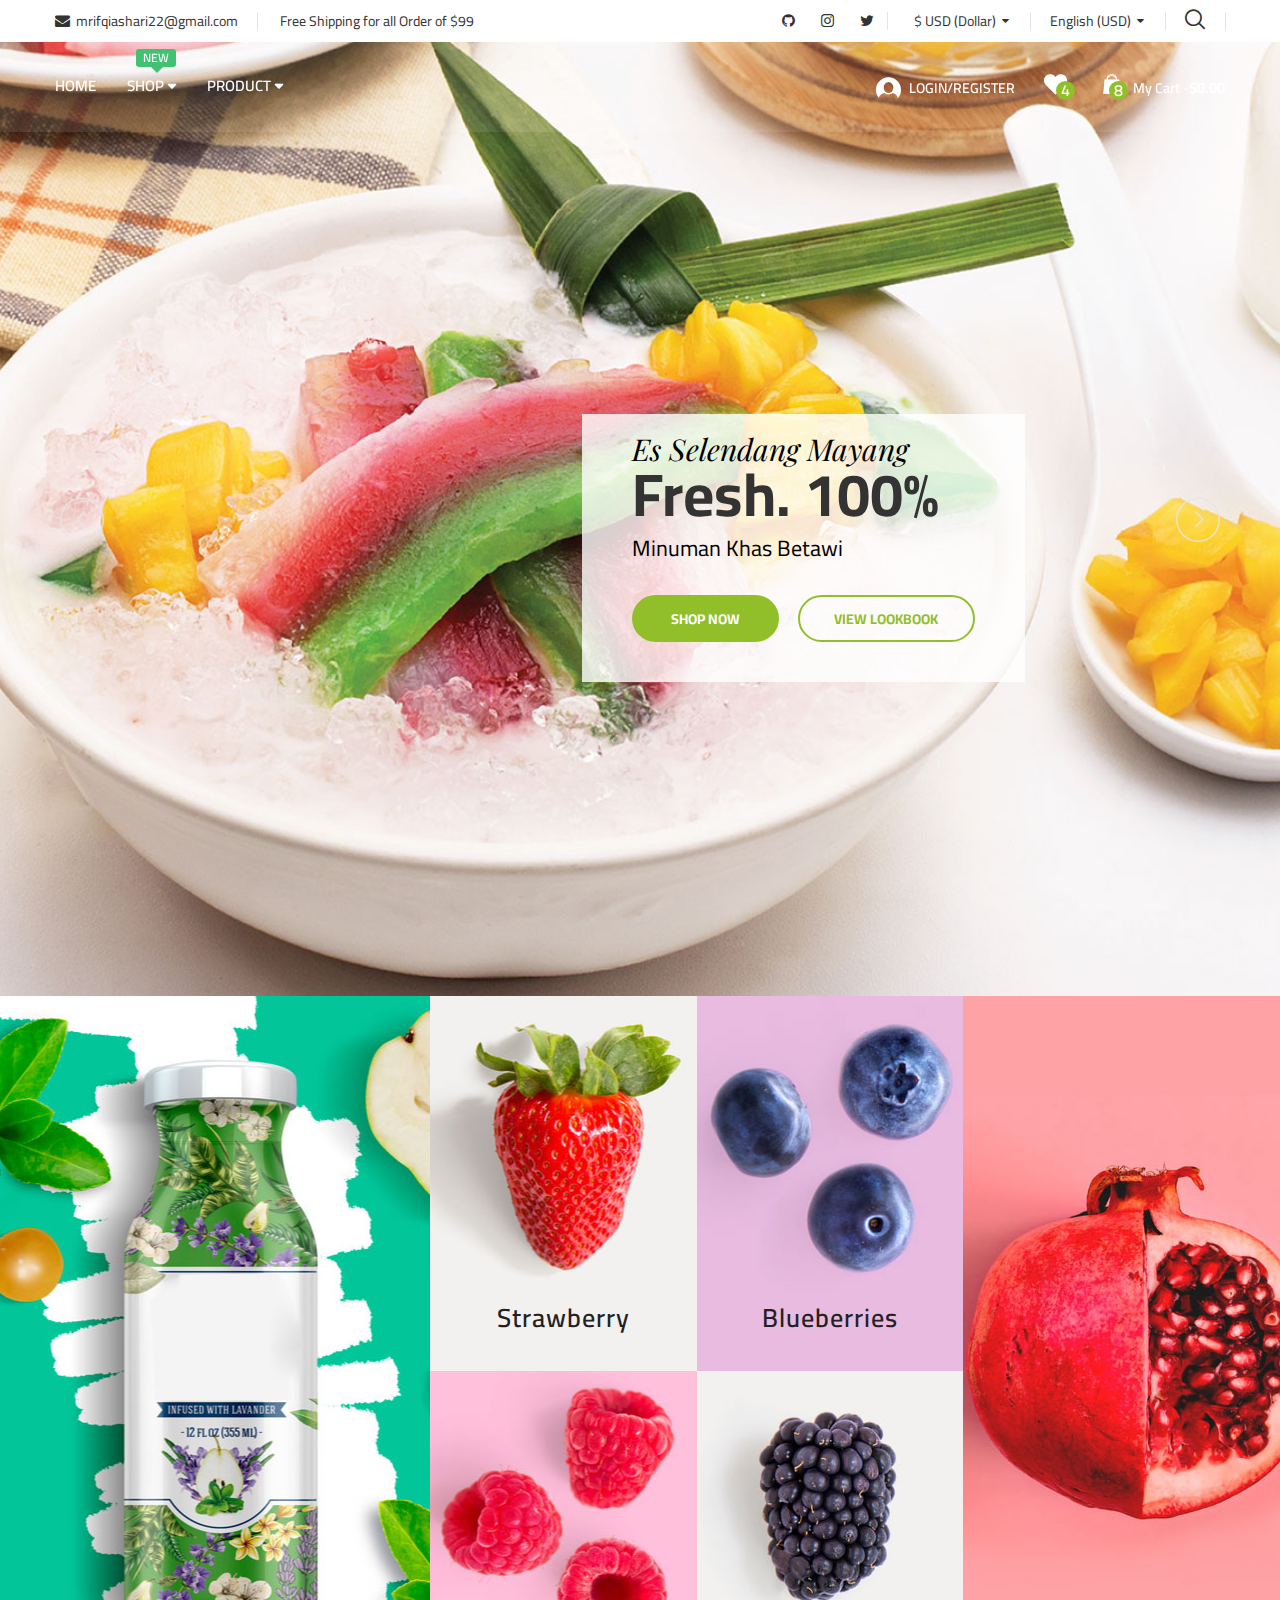
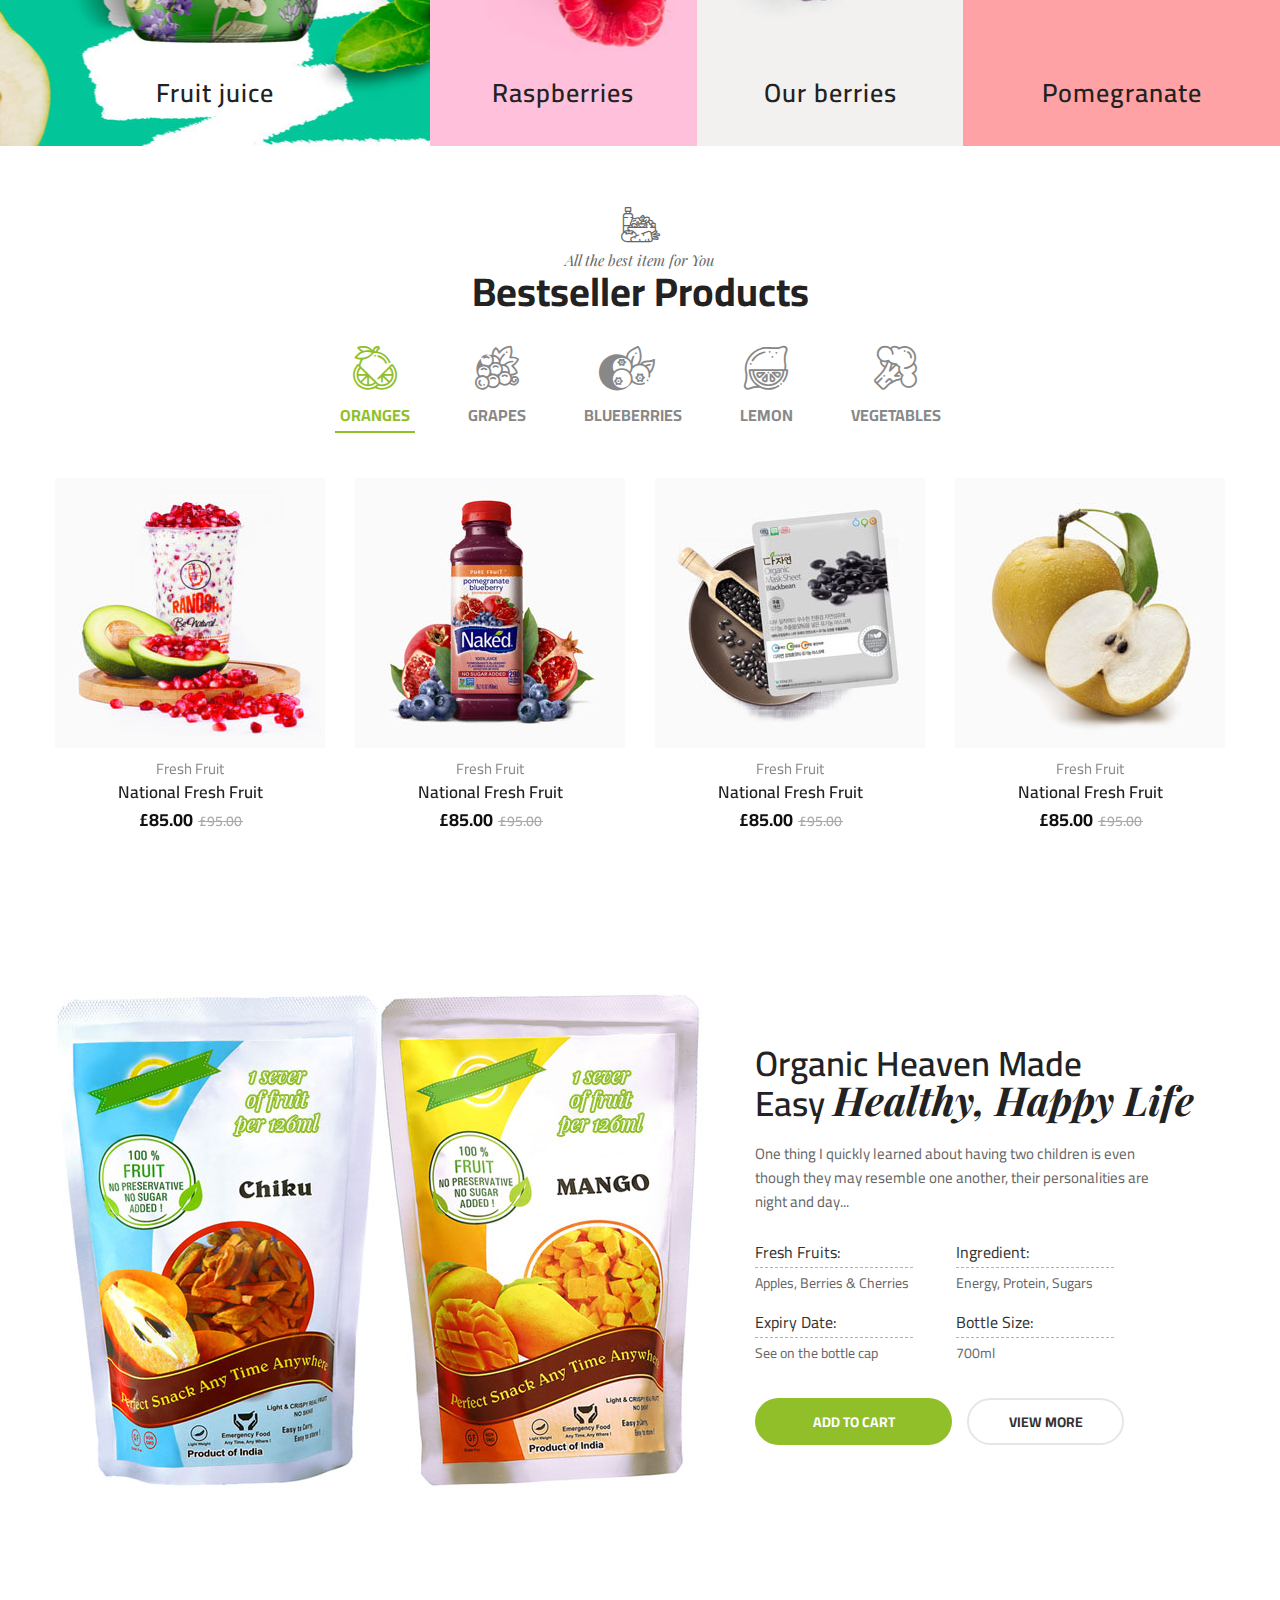
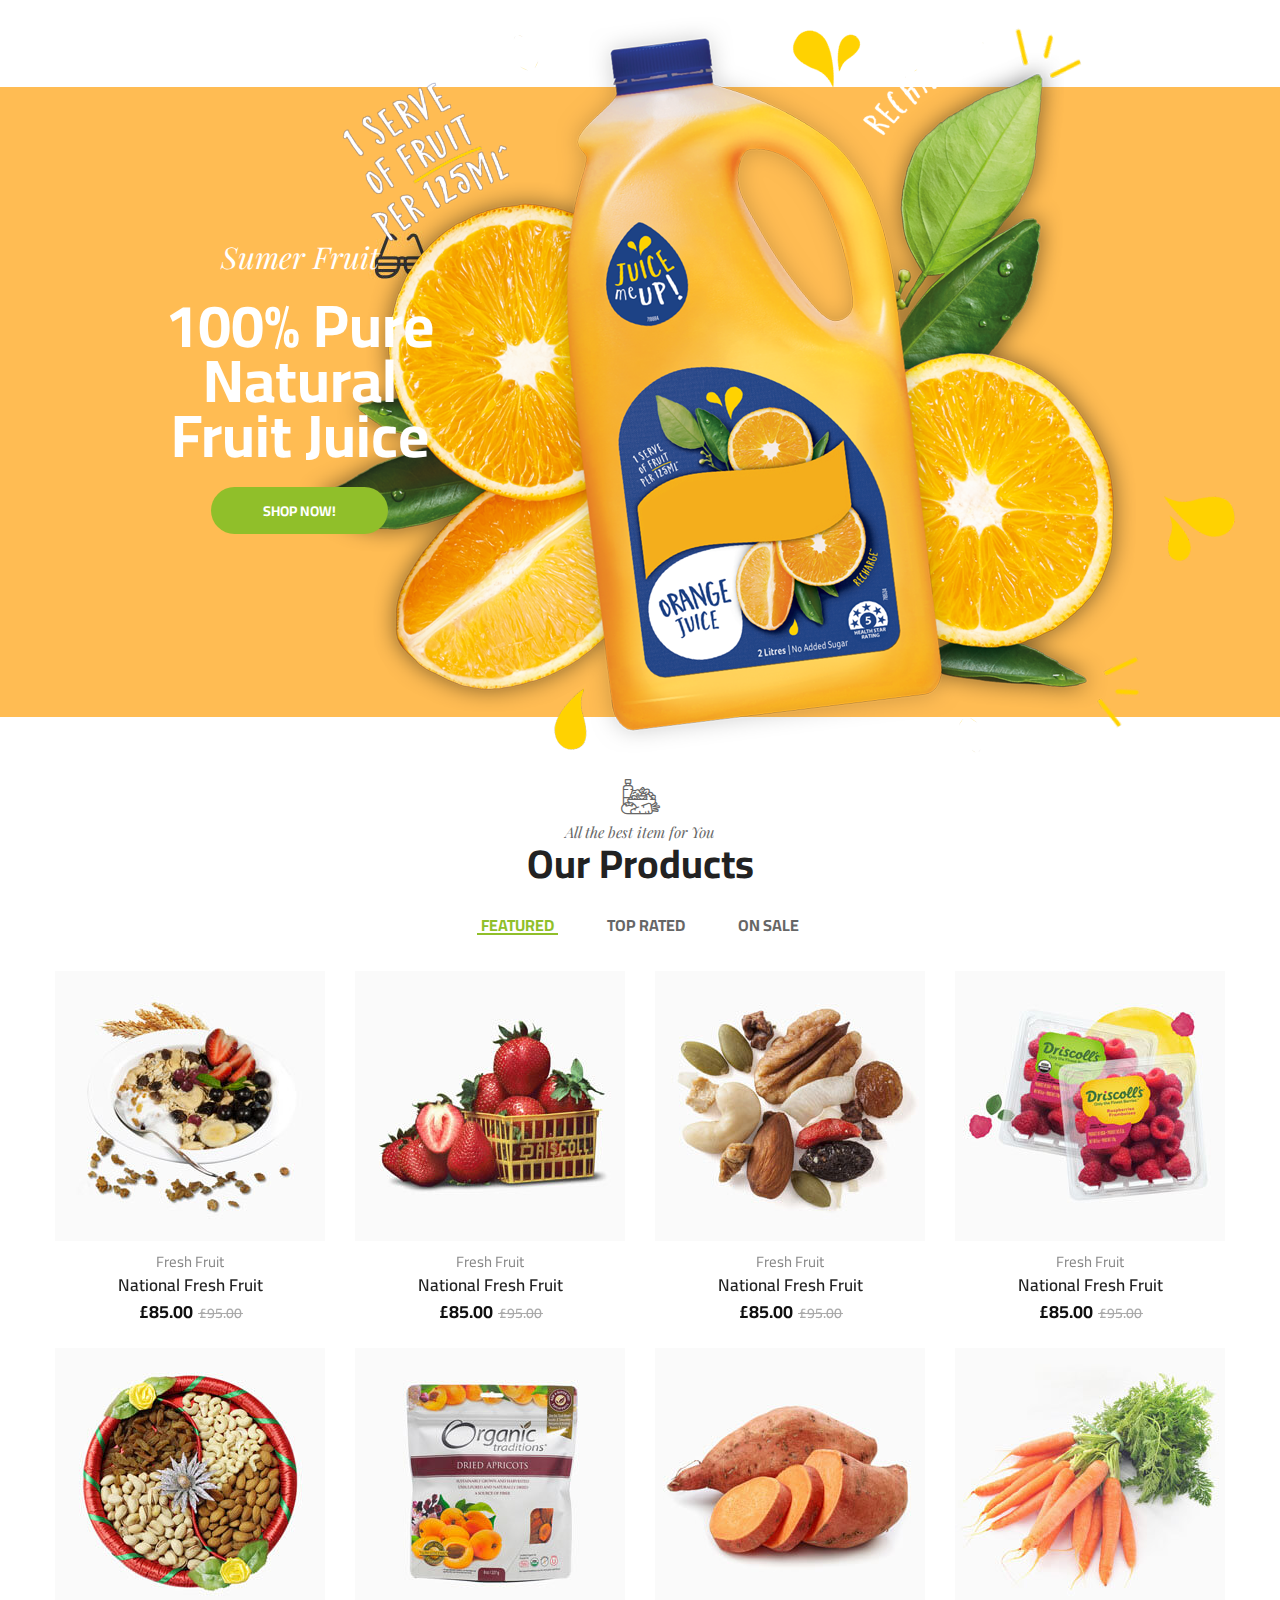
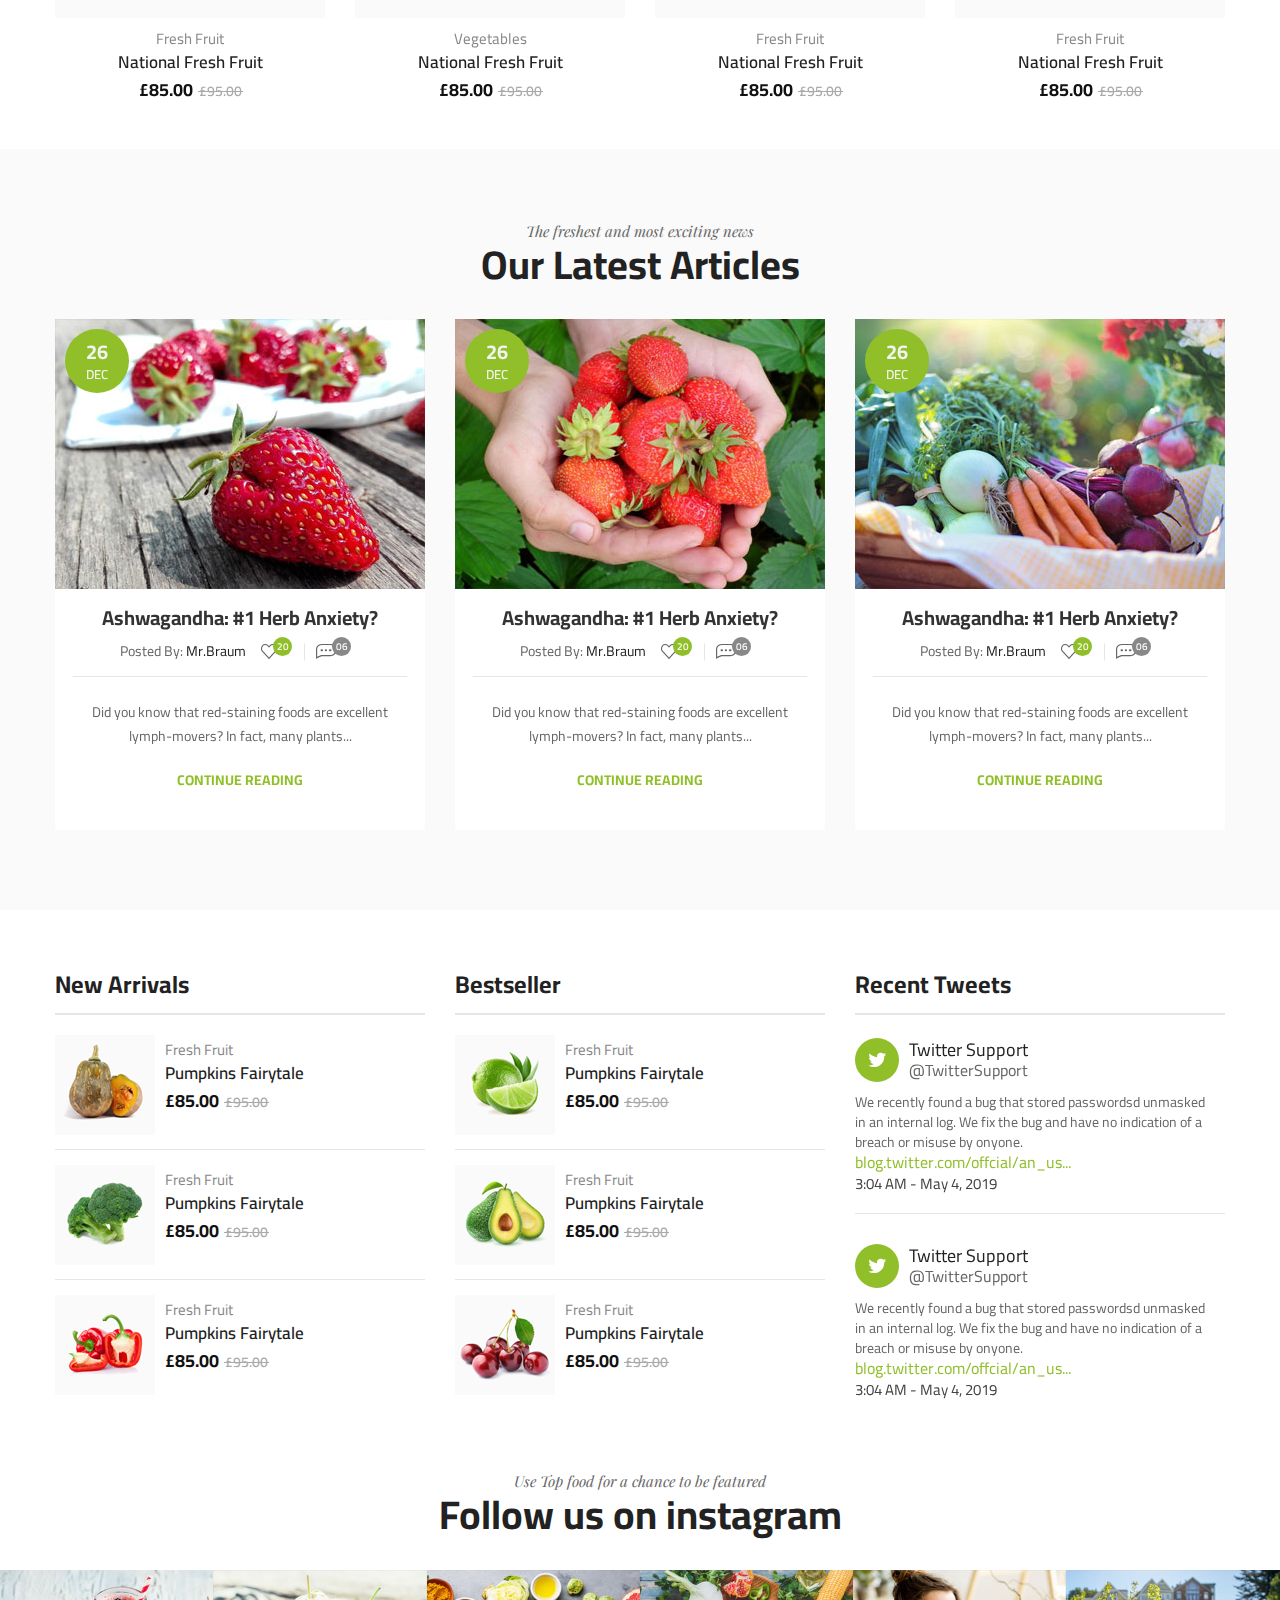
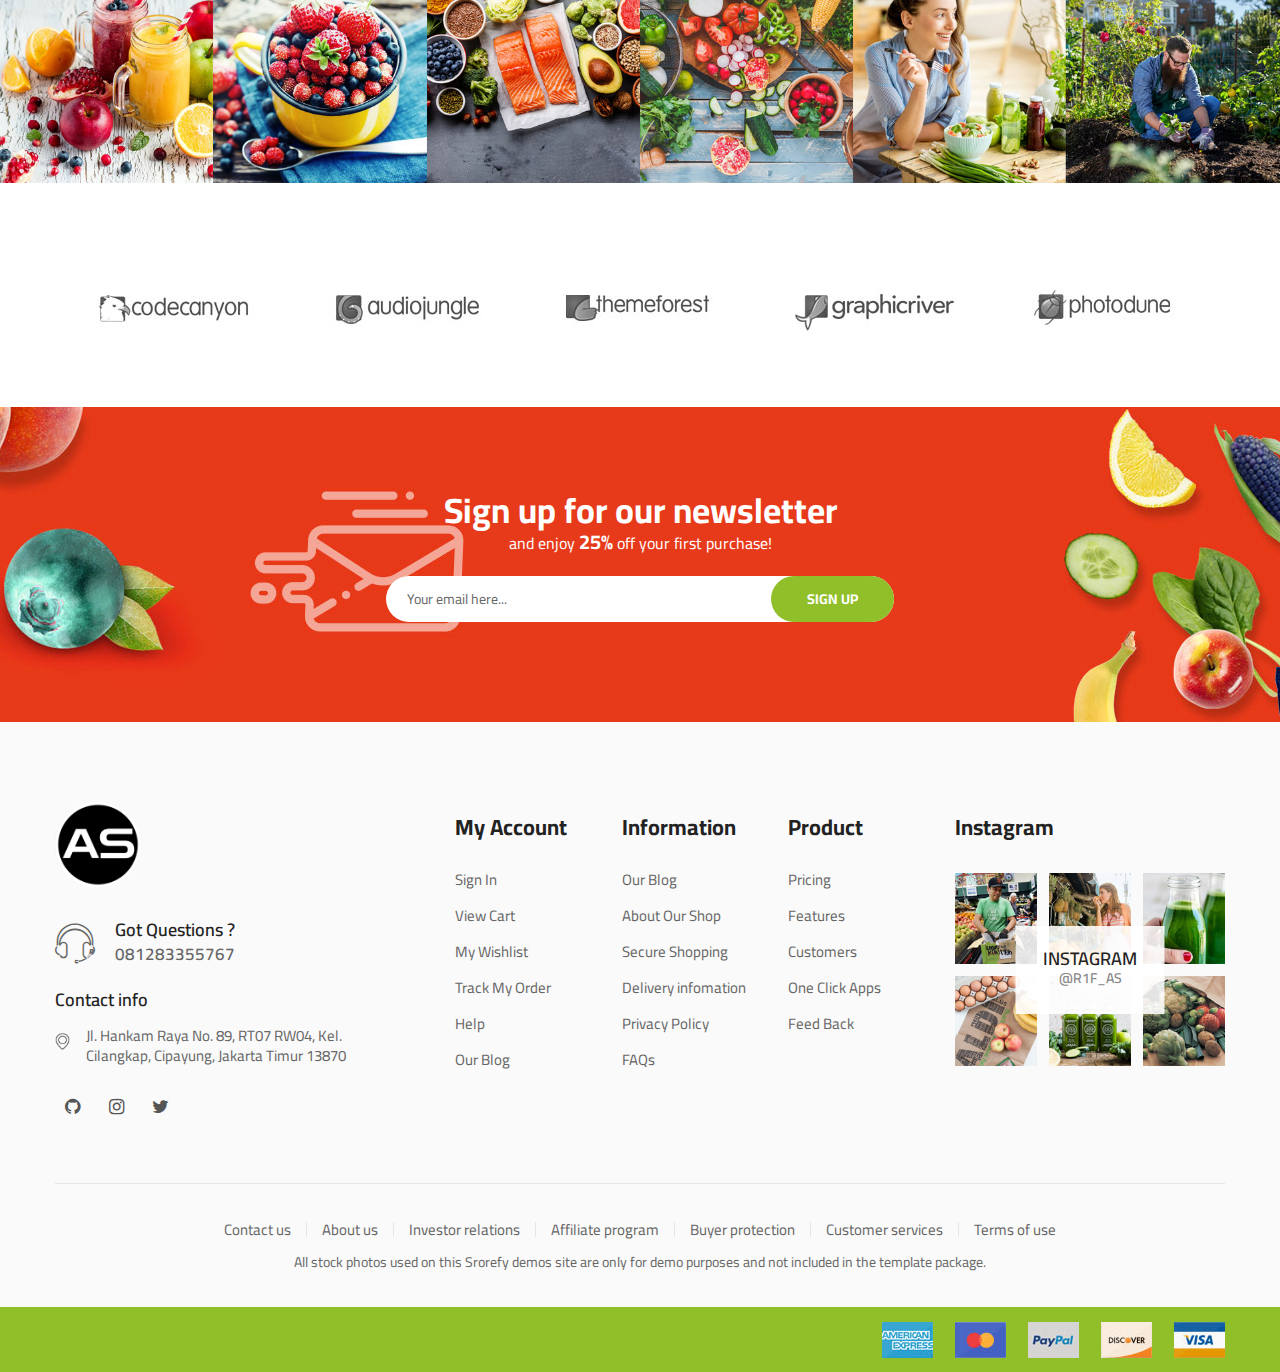
<file: index.html>
<!DOCTYPE html>
<html class="no-js" lang="en">

<head>
    <meta charset="utf-8">
    <meta http-equiv="X-UA-Compatible" content="IE=edge">
    <meta name="viewport" content="width=device-width, initial-scale=1">
    <title>SuperMart - ASHA</title>
    <link href="https://fonts.googleapis.com/css?family=Cairo:400,600,700&amp;display=swap" rel="stylesheet">
    <link href="https://fonts.googleapis.com/css?family=Poppins:600&amp;display=swap" rel="stylesheet">
    <link href="https://fonts.googleapis.com/css?family=Playfair+Display:400i,700i" rel="stylesheet">
    <link href="https://fonts.googleapis.com/css?family=Ubuntu&amp;display=swap" rel="stylesheet">
    <link rel="shortcut icon" type="image/x-icon" href="assets/images/22222.png" />
    <link rel="stylesheet" href="assets/css/bootstrap.min.css">
    <link rel="stylesheet" href="assets/css/animate.min.css">
    <link rel="stylesheet" href="assets/css/font-awesome.min.css">
    <link rel="stylesheet" href="assets/css/nice-select.css">
    <link rel="stylesheet" href="assets/css/slick.min.css">
    <link rel="stylesheet" href="assets/css/style.css">
    <link rel="stylesheet" href="assets/css/main-color02.css">
</head>
<body class="biolife-body">

    <!-- Preloader -->
    <div id="biof-loading">
        <div class="biof-loading-center">
            <div class="biof-loading-center-absolute">
                <div class="dot dot-one"></div>
                <div class="dot dot-two"></div>
                <div class="dot dot-three"></div>
            </div>
        </div>
    </div>

    <!-- HEADER -->
    <header id="header" class="header-area style-01 layout-02">
        <div class="header-top bg-main hidden-xs">
            <div class="container">
                <div class="top-bar left">
                    <ul class="horizontal-menu">
                        <li><a href="#"><i class="fa fa-envelope" aria-hidden="true"></i>mrifqiashari22@gmail.com</a></li>
                        <li><a href="#">Free Shipping for all Order of $99</a></li>
                    </ul>
                </div>
                <div class="top-bar right">
                    <ul class="social-list">
                        <li><a href="https://github.com/MuhamadRifqiAshari"><i class="fa fa-github" aria-hidden="true"></i></a></li>
                        <li><a href="https://www.instagram.com/r1f.as/?hl=en"><i class="fa fa-instagram" aria-hidden="true"></i></a></li>
                        <li><a href="https://twitter.com/Ai58800990"><i class="fa fa-twitter" aria-hidden="true"></i></a></li>
                    </ul>
                    <ul class="horizontal-menu">
                        <li class="horz-menu-item currency">
                            <select name="currency">
                                <option value="eur">€ EUR (Euro)</option>
                                <option value="usd" selected>$ USD (Dollar)</option>
                                <option value="usd">£ GBP (Pound)</option>
                                <option value="usd">¥ JPY (Yen)</option>
                            </select>
                        </li>
                        <li class="horz-menu-item lang">
                            <select name="language">
                                <option value="fr">French (EUR)</option>
                                <option value="en" selected>English (USD)</option>
                                <option value="ger">Germany (GBP)</option>
                                <option value="jp">Japan (JPY)</option>
                            </select>
                        </li>
                        <li class="item-link"><a href="javascript:void(0)" class="dsktp-open-searchbox"><i class="biolife-icon icon-search"></i></a></li>
                    </ul>
                </div>
            </div>
        </div>
        <div class="header-middle biolife-sticky-object ">
            <div class="container">
                <div class="row">
                    <div class="col-lg-5 col-md-6 hidden-sm hidden-xs">
                        <div class="primary-menu">
                            <ul class="menu biolife-menu clone-main-menu clone-primary-menu">
                                <li class="menu-item"><a href="#">Home</a></li>
                                <li class="menu-item menu-item menu-item-has-children has-megamenu">
                                    <a href="#" class="menu-name" data-title="Shop">Shop<div class="sup-item"><span class="lbl new">New</span></div></a>
                                    <div class="wrap-megamenu lg-width-1170 md-width-970">
                                        <div class="mega-content">
                                            <div class="col-lg-3 col-md-3 md-margin-bottom-0 xs-margin-bottom-46px">
                                                <div class="wrap-custom-menu vertical-menu">
                                                    <div class="top-banner-menu">
                                                        <a href="#"><img src="assets/images/megamenu/thumb-01.jpg" width="255" height="150" alt="Vergetables"></a>
                                                    </div>
                                                    <h4 class="menu-title">Vergetables</h4>
                                                    <ul class="menu">
                                                        <li><a href="#">Fresh Avocados</a></li>
                                                        <li><a href="#">Frozen Vegetables</a><span class="menu-label lbl-new">new</span></li>
                                                        <li><a href="#">Fresh Lettuce</a></li>
                                                        <li><a href="#">Fresh Onions</a></li>
                                                        <li><a href="#">Canned & Jarred Tomato Pastes</a></li>
                                                    </ul>
                                                </div>
                                            </div>
                                            <div class="col-lg-3 col-md-3 md-margin-bottom-0 xs-margin-bottom-46px">
                                                <div class="wrap-custom-menu vertical-menu">
                                                    <div class="top-banner-menu">
                                                        <a href="#"><img src="assets/images/megamenu/thumb-02.jpg" width="255" height="150" alt="Vergetables"></a>
                                                    </div>
                                                    <h4 class="menu-title">Fresh Juice</h4>
                                                    <ul class="menu">
                                                        <li><a href="#">Vegetable Juice</a><span class="menu-label lbl-hot">hot</span></li>
                                                        <li><a href="#">Sparkling Juice</a></li>
                                                        <li><a href="#">Smoothies</a></li>
                                                        <li><a href="#">Lemonade</a></li>
                                                        <li><a href="#">Powdered Drink Mixes</a></li>
                                                    </ul>
                                                </div>
                                            </div>
                                            <div class="col-lg-3 col-md-3 md-margin-bottom-0 xs-margin-bottom-46px">
                                                <div class="wrap-custom-menu vertical-menu">
                                                    <div class="top-banner-menu">
                                                        <a href="#"><img src="assets/images/megamenu/thumb-03.jpg" width="255" height="150" alt="Vergetables"></a>
                                                    </div>
                                                    <h4 class="menu-title">Dried Fruits</h4>
                                                    <ul class="menu">
                                                        <li><a href="#">Fruit Snacks</a></li>
                                                        <li><a href="#">Dried Fruit & Raisins</a><span class="menu-label lbl-new">new</span></li>
                                                        <li><a href="#">Dried Mixed Fruit</a></li>
                                                        <li><a href="#">Dried Fruits</a></li>
                                                        <li><a href="#">Fruit & Nut Gifts</a></li>
                                                    </ul>
                                                </div>
                                            </div>
                                            <div class="col-lg-3 col-md-3 md-margin-bottom-0 xs-margin-bottom-16px">
                                                <div class="wrap-custom-menu vertical-menu">
                                                    <div class="top-banner-menu">
                                                        <a href="#"><img src="assets/images/megamenu/thumb-04.jpg" width="255" height="150" alt="Vergetables"></a>
                                                    </div>
                                                    <h4 class="menu-title">Fresh Fuits</h4>
                                                    <ul class="menu">
                                                        <li><a href="#">Fresh Fuji Apples</a></li>
                                                        <li><a href="#">Fresh Gala Apples</a></li>
                                                        <li><a href="#">Apples</a></li>
                                                        <li><a href="#">Berries</a></li>
                                                        <li><a href="#">Pineapples</a><span class="menu-label lbl-new">new</span></li>
                                                    </ul>
                                                </div>
                                            </div>
                                        </div>
                                    </div>
                                </li>
                                <li class="menu-item menu-item-has-children has-child">
                                    <a href="#" class="menu-name" data-title="Product">Product</a>
                                    <ul class="sub-menu">
                                        <li class="menu-item"><a href="#">Omelettes</a></li>
                                        <li class="menu-item"><a href="#">Breakfast Scrambles</a></li>
                                        <li class="menu-item menu-item-has-children has-child"><a href="#" class="menu-name" data-title="Eggs & other considerations">Eggs & other considerations</a>
                                            <ul class="sub-menu">
                                                <li class="menu-item"><a href="#">Classic Breakfast</a></li>
                                                <li class="menu-item"><a href="#">Huevos Rancheros</a></li>
                                                <li class="menu-item"><a href="#">Everything Egg Sandwich</a></li>
                                                <li class="menu-item"><a href="#">Egg Sandwich</a></li>
                                                <li class="menu-item"><a href="#">Vegan Burrito</a></li>
                                                <li class="menu-item"><a href="#">Biscuits and Gravy</a></li>
                                                <li class="menu-item"><a href="#">Bacon Avo Egg Sandwich</a></li>
                                            </ul>
                                        </li>
                                        <li class="menu-item"><a href="#">Griddle</a></li>
                                        <li class="menu-item menu-item-has-children has-child"><a href="#" class="menu-name" data-title="Sides & Extras">Sides & Extras</a>
                                            <ul class="sub-menu">
                                                <li class="menu-item"><a href="#">Breakfast Burrito</a></li>
                                                <li class="menu-item"><a href="#">Crab Cake Benedict</a></li>
                                                <li class="menu-item"><a href="#">Corned Beef Hash</a></li>
                                                <li class="menu-item"><a href="#">Steak & Eggs</a></li>
                                                <li class="menu-item"><a href="#">Oatmeal</a></li>
                                                <li class="menu-item"><a href="#">Fruit & Yogurt Parfait</a></li>
                                            </ul>
                                        </li>
                                        <li class="menu-item"><a href="#">Biscuits</a></li>
                                        <li class="menu-item"><a href="#">Seasonal Fruit Plate</a></li>
                                    </ul>
                                </li>


                            </ul>
                        </div>
                    </div>
                    <div class="col-lg-2 col-md-2 col-sm-6 col-xs-6">
                        <!--<a href="#" class="biolife-logo"><img src="assets/images/22222.png" alt="biolife logo" width="80" height="14"></a> -->
                    </div>
                    <div class="col-lg-5 col-md-4 col-sm-6 col-xs-6">
                        <div class="biolife-cart-info">
                            <div class="mobile-search">
                                <a href="javascript:void(0)" class="open-searchbox"><i class="biolife-icon icon-search"></i></a>
                                <div class="mobile-search-content">
                                    <form action="#" class="form-search" name="mobile-seacrh" method="get">
                                        <a href="#" class="btn-close"><span class="biolife-icon icon-close-menu"></span></a>
                                        <input type="text" name="s" class="input-text" value="" placeholder="Search here...">
                                        <select name="category">
                                            <option value="-1" selected>All Categories</option>
                                            <option value="vegetables">Vegetables</option>
                                            <option value="fresh_berries">Fresh Berries</option>
                                            <option value="ocean_foods">Ocean Foods</option>
                                            <option value="butter_eggs">Butter & Eggs</option>
                                            <option value="fastfood">Fastfood</option>
                                            <option value="fresh_meat">Fresh Meat</option>
                                            <option value="fresh_onion">Fresh Onion</option>
                                            <option value="papaya_crisps">Papaya & Crisps</option>
                                            <option value="oatmeal">Oatmeal</option>
                                        </select>
                                        <button type="submit" class="btn-submit">go</button>
                                    </form>
                                </div>
                            </div>
                            <div class="login-item">
                                <a href="admin/login.html" class="login-link"><i class="biolife-icon icon-login"></i>Login/Register</a>
                            </div>
                            <div class="wishlist-block hidden-sm hidden-xs">
                                <a href="#" class="link-to">
                                    <span class="icon-qty-combine">
                                        <i class="icon-heart-bold biolife-icon"></i>
                                        <span class="qty">4</span>
                                    </span>
                                </a>
                            </div>
                            <div class="minicart-block">
                                <div class="minicart-contain">
                                    <a href="javascript:void(0)" class="link-to">
                                            <span class="icon-qty-combine">
                                                <i class="icon-cart-mini biolife-icon"></i>
                                                <span class="qty">8</span>
                                            </span>
                                        <span class="title">My Cart -</span>
                                        <span class="sub-total">$0.00</span>
                                    </a>
                                    <div class="cart-content">
                                        <div class="cart-inner">
                                            <ul class="products">
                                                <li>
                                                    <div class="minicart-item">
                                                        <div class="thumb">
                                                            <a href="#"><img src="assets/images/minicart/pr-01.jpg" width="90" height="90" alt="National Fresh"></a>
                                                        </div>
                                                        <div class="left-info">
                                                            <div class="product-title"><a href="#" class="product-name">National Fresh Fruit</a></div>
                                                            <div class="price">
                                                                <ins><span class="price-amount"><span class="currencySymbol">£</span>85.00</span></ins>
                                                                <del><span class="price-amount"><span class="currencySymbol">£</span>95.00</span></del>
                                                            </div>
                                                            <div class="qty">
                                                                <label for="cart[id123][qty]">Qty:</label>
                                                                <input type="number" class="input-qty" name="cart[id123][qty]" id="cart[id123][qty]" value="1" disabled>
                                                            </div>
                                                        </div>
                                                        <div class="action">
                                                            <a href="#" class="edit"><i class="fa fa-pencil" aria-hidden="true"></i></a>
                                                            <a href="#" class="remove"><i class="fa fa-trash-o" aria-hidden="true"></i></a>
                                                        </div>
                                                    </div>
                                                </li>
                                                <li>
                                                    <div class="minicart-item">
                                                        <div class="thumb">
                                                            <a href="#"><img src="assets/images/minicart/pr-02.jpg" width="90" height="90" alt="National Fresh"></a>
                                                        </div>
                                                        <div class="left-info">
                                                            <div class="product-title"><a href="#" class="product-name">National Fresh Fruit</a></div>
                                                            <div class="price">
                                                                <ins><span class="price-amount"><span class="currencySymbol">£</span>85.00</span></ins>
                                                                <del><span class="price-amount"><span class="currencySymbol">£</span>95.00</span></del>
                                                            </div>
                                                            <div class="qty">
                                                                <label for="cart[id124][qty]">Qty:</label>
                                                                <input type="number" class="input-qty" name="cart[id124][qty]" id="cart[id124][qty]" value="1" disabled>
                                                            </div>
                                                        </div>
                                                        <div class="action">
                                                            <a href="#" class="edit"><i class="fa fa-pencil" aria-hidden="true"></i></a>
                                                            <a href="#" class="remove"><i class="fa fa-trash-o" aria-hidden="true"></i></a>
                                                        </div>
                                                    </div>
                                                </li>
                                                <li>
                                                    <div class="minicart-item">
                                                        <div class="thumb">
                                                            <a href="#"><img src="assets/images/minicart/pr-03.jpg" width="90" height="90" alt="National Fresh"></a>
                                                        </div>
                                                        <div class="left-info">
                                                            <div class="product-title"><a href="#" class="product-name">National Fresh Fruit</a></div>
                                                            <div class="price">
                                                                <ins><span class="price-amount"><span class="currencySymbol">£</span>85.00</span></ins>
                                                                <del><span class="price-amount"><span class="currencySymbol">£</span>95.00</span></del>
                                                            </div>
                                                            <div class="qty">
                                                                <label for="cart[id125][qty]">Qty:</label>
                                                                <input type="number" class="input-qty" name="cart[id125][qty]" id="cart[id125][qty]" value="1" disabled>
                                                            </div>
                                                        </div>
                                                        <div class="action">
                                                            <a href="#" class="edit"><i class="fa fa-pencil" aria-hidden="true"></i></a>
                                                            <a href="#" class="remove"><i class="fa fa-trash-o" aria-hidden="true"></i></a>
                                                        </div>
                                                    </div>
                                                </li>
                                                <li>
                                                    <div class="minicart-item">
                                                        <div class="thumb">
                                                            <a href="#"><img src="assets/images/minicart/pr-04.jpg" width="90" height="90" alt="National Fresh"></a>
                                                        </div>
                                                        <div class="left-info">
                                                            <div class="product-title"><a href="#" class="product-name">National Fresh Fruit</a></div>
                                                            <div class="price">
                                                                <ins><span class="price-amount"><span class="currencySymbol">£</span>85.00</span></ins>
                                                                <del><span class="price-amount"><span class="currencySymbol">£</span>95.00</span></del>
                                                            </div>
                                                            <div class="qty">
                                                                <label for="cart[id126][qty]">Qty:</label>
                                                                <input type="number" class="input-qty" name="cart[id126][qty]" id="cart[id126][qty]" value="1" disabled>
                                                            </div>
                                                        </div>
                                                        <div class="action">
                                                            <a href="#" class="edit"><i class="fa fa-pencil" aria-hidden="true"></i></a>
                                                            <a href="#" class="remove"><i class="fa fa-trash-o" aria-hidden="true"></i></a>
                                                        </div>
                                                    </div>
                                                </li>
                                                <li>
                                                    <div class="minicart-item">
                                                        <div class="thumb">
                                                            <a href="#"><img src="assets/images/minicart/pr-05.jpg" width="90" height="90" alt="National Fresh"></a>
                                                        </div>
                                                        <div class="left-info">
                                                            <div class="product-title"><a href="#" class="product-name">National Fresh Fruit</a></div>
                                                            <div class="price">
                                                                <ins><span class="price-amount"><span class="currencySymbol">£</span>85.00</span></ins>
                                                                <del><span class="price-amount"><span class="currencySymbol">£</span>95.00</span></del>
                                                            </div>
                                                            <div class="qty">
                                                                <label for="cart[id127][qty]">Qty:</label>
                                                                <input type="number" class="input-qty" name="cart[id127][qty]" id="cart[id127][qty]" value="1" disabled>
                                                            </div>
                                                        </div>
                                                        <div class="action">
                                                            <a href="#" class="edit"><i class="fa fa-pencil" aria-hidden="true"></i></a>
                                                            <a href="#" class="remove"><i class="fa fa-trash-o" aria-hidden="true"></i></a>
                                                        </div>
                                                    </div>
                                                </li>
                                            </ul>
                                            <p class="btn-control">
                                                <a href="#" class="btn view-cart">view cart</a>
                                                <a href="#" class="btn">checkout</a>
                                            </p>
                                        </div>
                                    </div>
                                </div>
                            </div>
                            <div class="mobile-menu-toggle">
                                <a class="btn-toggle" data-object="open-mobile-menu" href="javascript:void(0)">
                                    <span></span>
                                    <span></span>
                                    <span></span>
                                </a>
                            </div>
                        </div>
                    </div>
                </div>
            </div>
        </div>
    </header>

    <!-- Page Contain -->
    <div class="page-contain">

        <!-- Main content -->
        <div id="main-content" class="main-content">

            <!-- Block 01: Main slide block-->
            <div class="main-slide block-slider">
                <ul class="biolife-carousel nav-none-on-mobile" data-slick='{"arrows": true, "dots": false, "slidesMargin": 0, "slidesToShow": 1, "infinite": true, "speed": 800}' >
                <li>
                        <div class="slide-contain slider-opt03__layout01 mode-02 slide-bgr-01">
                            <div class="media"></div>
                            <div class="text-content">
                                <i class="first-line">Es Selendang Mayang</i>
                                <h3 class="second-line">Fresh. 100%</h3>
                                <p class="third-line">Minuman Khas Betawi</p>
                                <p class="buttons">
                                    <a href="#" class="btn btn-bold">Shop now</a>
                                    <a href="#" class="btn btn-thin">View lookbook</a>
                                </p>
                            </div>
                        </div>
                    </li>
                    <li>
                        <div class="slide-contain slider-opt03__layout01 mode-02 slide-bgr-02">
                            <div class="media"></div>
                            <div class="text-content">
                                <i class="first-line">Pomegranate</i>
                                <h3 class="second-line">Fresh Juice. 100% Organic</h3>
                                <p class="third-line">A blend of freshly squeezed green apple & fruits</p>
                                <p class="buttons">
                                    <a href="#" class="btn btn-bold">Shop now</a>
                                    <a href="#" class="btn btn-thin">View lookbook</a>
                                </p>
                            </div>
                        </div>
                    </li>
                    <li>
                        <div class="slide-contain slider-opt03__layout01 mode-02 slide-bgr-03">
                            <div class="media"></div>
                            <div class="text-content">
                                <i class="first-line">Pomegranate</i>
                                <h3 class="second-line">Fresh Juice. 100% Organic</h3>
                                <p class="third-line">A blend of freshly squeezed green apple & fruits</p>
                                <p class="buttons">
                                    <a href="#" class="btn btn-bold">Shop now</a>
                                    <a href="#" class="btn btn-thin">View lookbook</a>
                                </p>
                            </div>
                        </div>
                    </li>
                </ul>
            </div>

            <!-- Block 02: Grid Banners-->
            <div class="biolife-gird-banners xs-margin-top-80px sm-margin-top_-1px">

                <div class="grid-panel">
                
                    <div class="grid-panel-item left-content">
                        <div class="biolife-banner grid biolife-banner__grid">
                            <a href="#" class="media-contain media-01"></a>
                            <div class="banner-contain">
                                <a href="#" class="cat-name">Fruit juice</a>
                            </div>
                        </div>
                    </div>

                    <div class="grid-panel-item midle-content">
                        <ul class="list-media">
                            <li>
                                <div class="biolife-banner grid biolife-banner__grid">
                                    <a href="#" class="media-contain media-02"></a>
                                    <div class="banner-contain">
                                        <a href="#" class="cat-name">Strawberry</a>
                                    </div>
                                </div>
                            </li>
                            <li>
                                <div class="biolife-banner grid biolife-banner__grid">
                                    <a href="#" class="media-contain media-03"></a>
                                    <div class="banner-contain">
                                        <a href="#" class="cat-name">Blueberries</a>
                                    </div>
                                </div>
                            </li>
                            <li>
                                <div class="biolife-banner grid biolife-banner__grid">
                                    <a href="#" class="media-contain media-04"></a>
                                    <div class="banner-contain">
                                        <a href="#" class="cat-name">Raspberries</a>
                                    </div>
                                </div>
                            </li>
                            <li>
                                <div class="biolife-banner grid biolife-banner__grid">
                                    <a href="#" class="media-contain  media-05"></a>
                                    <div class="banner-contain">
                                        <a href="#" class="cat-name">Our berries</a>
                                    </div>
                                </div>
                            </li>
                        </ul>
                    </div>

                    <div class="grid-panel-item right-content">
                        <div class="biolife-banner grid biolife-banner__grid">
                            <a href="#" class="media-contain media-06"></a>
                            <div class="banner-contain">
                                <a href="#" class="cat-name">Pomegranate</a>
                            </div>
                        </div>
                    </div>

                </div>
                
            </div>

            <!-- Block 03: Product Tab-->
            <div class="product-tab z-index-20 sm-margin-top-61px xs-margin-top-80px">
                <div class="container">

                    <div class="biolife-title-box biolife-title-box__icon-at-top-style hidden-icon-on-mobile">
                        <span class="icon-at-top biolife-icon icon-organic"></span>
                        <span class="subtitle">All the best item for You</span>
                        <h3 class="main-title">Bestseller Products</h3>
                    </div>

                    <div class="biolife-tab biolife-tab-contain sm-margin-top-34px">
                        <div class="tab-head tab-head__icon-top-layout icon-top-layout type-02">
                            <ul class="tabs md-margin-bottom-35-im sm-margin-bottom-57-im">
                                <li class="tab-element active">
                                    <a href="#tab01_1st" class="tab-link"><span class="biolife-icon icon-lemon"></span>Oranges</a>
                                </li>
                                <li class="tab-element" >
                                    <a href="#tab01_2nd" class="tab-link"><span class="biolife-icon icon-grape2"></span>Grapes</a>
                                </li>
                                <li class="tab-element" >
                                    <a href="#tab01_3rd" class="tab-link"><span class="biolife-icon icon-blueberry"></span>Blueberries</a>
                                </li>
                                <li class="tab-element" >
                                    <a href="#tab01_4th" class="tab-link"><span class="biolife-icon icon-orange"></span>Lemon</a>
                                </li>
                                <li class="tab-element" >
                                    <a href="#tab01_5th" class="tab-link"><span class="biolife-icon icon-broccoli"></span>Vegetables</a>
                                </li>
                            </ul>
                        </div>
                        <div class="tab-content">
                            <div id="tab01_1st" class="tab-contain active">
                                <ul class="products-list biolife-carousel nav-center-02 nav-none-on-mobile eq-height-contain" data-slick='{"rows":1 ,"arrows":true,"dots":false,"infinite":true,"speed":400,"slidesMargin":10,"slidesToShow":4, "responsive":[{"breakpoint":1200, "settings":{ "slidesToShow": 4}},{"breakpoint":992, "settings":{ "slidesToShow": 3, "rows":2, "slidesMargin":20}},{"breakpoint":768, "settings":{ "slidesToShow": 2, "rows":2 ,"slidesMargin":15}}]}'>
                                    <li class="product-item">
                                        <div class="contain-product layout-default">
                                            <div class="product-thumb">
                                                <a href="#" class="link-to-product">
                                                    <img src="assets/images/products/p-11.jpg" alt="Fresh Fruit" width="270" height="270" class="product-thumnail">
                                                </a>
                                                <a class="lookup btn_call_quickview" href="#"><i class="biolife-icon icon-search"></i></a>
                                            </div>
                                            <div class="info">
                                                <b class="categories">Fresh Fruit</b>
                                                <h4 class="product-title"><a href="#" class="pr-name">National Fresh Fruit</a></h4>
                                                <div class="price ">
                                                    <ins><span class="price-amount"><span class="currencySymbol">£</span>85.00</span></ins>
                                                    <del><span class="price-amount"><span class="currencySymbol">£</span>95.00</span></del>
                                                </div>
                                                <div class="slide-down-box">
                                                    <p class="message">All products are carefully selected to ensure food safety.</p>
                                                    <div class="buttons">
                                                        <a href="#" class="btn wishlist-btn"><i class="fa fa-heart" aria-hidden="true"></i></a>
                                                        <a href="#" class="btn add-to-cart-btn"><i class="fa fa-cart-arrow-down" aria-hidden="true"></i>add to cart</a>
                                                        <a href="#" class="btn compare-btn"><i class="fa fa-random" aria-hidden="true"></i></a>
                                                    </div>
                                                </div>
                                            </div>
                                        </div>
                                    </li>
                                    <li class="product-item">
                                        <div class="contain-product layout-default">
                                            <div class="product-thumb">
                                                <a href="#" class="link-to-product">
                                                    <img src="assets/images/products/p-08.jpg" alt="Fresh Fruit" width="270" height="270" class="product-thumnail">
                                                </a>
                                                <a class="lookup btn_call_quickview" href="#"><i class="biolife-icon icon-search"></i></a>
                                            </div>
                                            <div class="info">
                                                <b class="categories">Fresh Fruit</b>
                                                <h4 class="product-title"><a href="#" class="pr-name">National Fresh Fruit</a></h4>
                                                <div class="price ">
                                                    <ins><span class="price-amount"><span class="currencySymbol">£</span>85.00</span></ins>
                                                    <del><span class="price-amount"><span class="currencySymbol">£</span>95.00</span></del>
                                                </div>
                                                <div class="slide-down-box">
                                                    <p class="message">All products are carefully selected to ensure food safety.</p>
                                                    <div class="buttons">
                                                        <a href="#" class="btn wishlist-btn"><i class="fa fa-heart" aria-hidden="true"></i></a>
                                                        <a href="#" class="btn add-to-cart-btn"><i class="fa fa-cart-arrow-down" aria-hidden="true"></i>add to cart</a>
                                                        <a href="#" class="btn compare-btn"><i class="fa fa-random" aria-hidden="true"></i></a>
                                                    </div>
                                                </div>
                                            </div>
                                        </div>
                                    </li>
                                    <li class="product-item">
                                        <div class="contain-product layout-default">
                                            <div class="product-thumb">
                                                <a href="#" class="link-to-product">
                                                    <img src="assets/images/products/p-10.jpg" alt="Fresh Fruit" width="270" height="270" class="product-thumnail">
                                                </a>
                                                <a class="lookup btn_call_quickview" href="#"><i class="biolife-icon icon-search"></i></a>
                                            </div>
                                            <div class="info">
                                                <b class="categories">Fresh Fruit</b>
                                                <h4 class="product-title"><a href="#" class="pr-name">National Fresh Fruit</a></h4>
                                                <div class="price ">
                                                    <ins><span class="price-amount"><span class="currencySymbol">£</span>85.00</span></ins>
                                                    <del><span class="price-amount"><span class="currencySymbol">£</span>95.00</span></del>
                                                </div>
                                                <div class="slide-down-box">
                                                    <p class="message">All products are carefully selected to ensure food safety.</p>
                                                    <div class="buttons">
                                                        <a href="#" class="btn wishlist-btn"><i class="fa fa-heart" aria-hidden="true"></i></a>
                                                        <a href="#" class="btn add-to-cart-btn"><i class="fa fa-cart-arrow-down" aria-hidden="true"></i>add to cart</a>
                                                        <a href="#" class="btn compare-btn"><i class="fa fa-random" aria-hidden="true"></i></a>
                                                    </div>
                                                </div>
                                            </div>
                                        </div>
                                    </li>
                                    <li class="product-item">
                                        <div class="contain-product layout-default">
                                            <div class="product-thumb">
                                                <a href="#" class="link-to-product">
                                                    <img src="assets/images/products/p-09.jpg" alt="Fresh Fruit" width="270" height="270" class="product-thumnail">
                                                </a>
                                                <a class="lookup btn_call_quickview" href="#"><i class="biolife-icon icon-search"></i></a>
                                            </div>
                                            <div class="info">
                                                <b class="categories">Fresh Fruit</b>
                                                <h4 class="product-title"><a href="#" class="pr-name">National Fresh Fruit</a></h4>
                                                <div class="price ">
                                                    <ins><span class="price-amount"><span class="currencySymbol">£</span>85.00</span></ins>
                                                    <del><span class="price-amount"><span class="currencySymbol">£</span>95.00</span></del>
                                                </div>
                                                <div class="slide-down-box">
                                                    <p class="message">All products are carefully selected to ensure food safety.</p>
                                                    <div class="buttons">
                                                        <a href="#" class="btn wishlist-btn"><i class="fa fa-heart" aria-hidden="true"></i></a>
                                                        <a href="#" class="btn add-to-cart-btn"><i class="fa fa-cart-arrow-down" aria-hidden="true"></i>add to cart</a>
                                                        <a href="#" class="btn compare-btn"><i class="fa fa-random" aria-hidden="true"></i></a>
                                                    </div>
                                                </div>
                                            </div>
                                        </div>
                                    </li>
                                    <li class="product-item">
                                        <div class="contain-product layout-default">
                                            <div class="product-thumb">
                                                <a href="#" class="link-to-product">
                                                    <img src="assets/images/products/p-29.jpg" alt="Fresh Fruit" width="270" height="270" class="product-thumnail">
                                                </a>
                                                <a class="lookup btn_call_quickview" href="#"><i class="biolife-icon icon-search"></i></a>
                                            </div>
                                            <div class="info">
                                                <b class="categories">Fresh Fruit</b>
                                                <h4 class="product-title"><a href="#" class="pr-name">National Fresh Fruit</a></h4>
                                                <div class="price ">
                                                    <ins><span class="price-amount"><span class="currencySymbol">£</span>85.00</span></ins>
                                                    <del><span class="price-amount"><span class="currencySymbol">£</span>95.00</span></del>
                                                </div>
                                                <div class="slide-down-box">
                                                    <p class="message">All products are carefully selected to ensure food safety.</p>
                                                    <div class="buttons">
                                                        <a href="#" class="btn wishlist-btn"><i class="fa fa-heart" aria-hidden="true"></i></a>
                                                        <a href="#" class="btn add-to-cart-btn"><i class="fa fa-cart-arrow-down" aria-hidden="true"></i>add to cart</a>
                                                        <a href="#" class="btn compare-btn"><i class="fa fa-random" aria-hidden="true"></i></a>
                                                    </div>
                                                </div>
                                            </div>
                                        </div>
                                    </li>
                                    <li class="product-item">
                                        <div class="contain-product layout-default">
                                            <div class="product-thumb">
                                                <a href="#" class="link-to-product">
                                                    <img src="assets/images/products/p-30.jpg" alt="Fresh Fruit" width="270" height="270" class="product-thumnail">
                                                </a>
                                                <a class="lookup btn_call_quickview" href="#"><i class="biolife-icon icon-search"></i></a>
                                            </div>
                                            <div class="info">
                                                <b class="categories">Fresh Fruit</b>
                                                <h4 class="product-title"><a href="#" class="pr-name">National Fresh Fruit</a></h4>
                                                <div class="price ">
                                                    <ins><span class="price-amount"><span class="currencySymbol">£</span>85.00</span></ins>
                                                    <del><span class="price-amount"><span class="currencySymbol">£</span>95.00</span></del>
                                                </div>
                                                <div class="slide-down-box">
                                                    <p class="message">All products are carefully selected to ensure food safety.</p>
                                                    <div class="buttons">
                                                        <a href="#" class="btn wishlist-btn"><i class="fa fa-heart" aria-hidden="true"></i></a>
                                                        <a href="#" class="btn add-to-cart-btn"><i class="fa fa-cart-arrow-down" aria-hidden="true"></i>add to cart</a>
                                                        <a href="#" class="btn compare-btn"><i class="fa fa-random" aria-hidden="true"></i></a>
                                                    </div>
                                                </div>
                                            </div>
                                        </div>
                                    </li>
                                    <li class="product-item">
                                        <div class="contain-product layout-default">
                                            <div class="product-thumb">
                                                <a href="#" class="link-to-product">
                                                    <img src="assets/images/products/p-16.jpg" alt="Fresh Fruit" width="270" height="270" class="product-thumnail">
                                                </a>
                                                <a class="lookup btn_call_quickview" href="#"><i class="biolife-icon icon-search"></i></a>
                                            </div>
                                            <div class="info">
                                                <b class="categories">Fresh Fruit</b>
                                                <h4 class="product-title"><a href="#" class="pr-name">National Fresh Fruit</a></h4>
                                                <div class="price ">
                                                    <ins><span class="price-amount"><span class="currencySymbol">£</span>85.00</span></ins>
                                                    <del><span class="price-amount"><span class="currencySymbol">£</span>95.00</span></del>
                                                </div>
                                                <div class="slide-down-box">
                                                    <p class="message">All products are carefully selected to ensure food safety.</p>
                                                    <div class="buttons">
                                                        <a href="#" class="btn wishlist-btn"><i class="fa fa-heart" aria-hidden="true"></i></a>
                                                        <a href="#" class="btn add-to-cart-btn"><i class="fa fa-cart-arrow-down" aria-hidden="true"></i>add to cart</a>
                                                        <a href="#" class="btn compare-btn"><i class="fa fa-random" aria-hidden="true"></i></a>
                                                    </div>
                                                </div>
                                            </div>
                                        </div>
                                    </li>
                                    <li class="product-item">
                                        <div class="contain-product layout-default">
                                            <div class="product-thumb">
                                                <a href="#" class="link-to-product">
                                                    <img src="assets/images/products/p-13.jpg" alt="Fresh Fruit" width="270" height="270" class="product-thumnail">
                                                </a>
                                                <a class="lookup btn_call_quickview" href="#"><i class="biolife-icon icon-search"></i></a>
                                            </div>
                                            <div class="info">
                                                <b class="categories">Fresh Fruit</b>
                                                <h4 class="product-title"><a href="#" class="pr-name">National Fresh Fruit</a></h4>
                                                <div class="price ">
                                                    <ins><span class="price-amount"><span class="currencySymbol">£</span>85.00</span></ins>
                                                    <del><span class="price-amount"><span class="currencySymbol">£</span>95.00</span></del>
                                                </div>
                                                <div class="slide-down-box">
                                                    <p class="message">All products are carefully selected to ensure food safety.</p>
                                                    <div class="buttons">
                                                        <a href="#" class="btn wishlist-btn"><i class="fa fa-heart" aria-hidden="true"></i></a>
                                                        <a href="#" class="btn add-to-cart-btn"><i class="fa fa-cart-arrow-down" aria-hidden="true"></i>add to cart</a>
                                                        <a href="#" class="btn compare-btn"><i class="fa fa-random" aria-hidden="true"></i></a>
                                                    </div>
                                                </div>
                                            </div>
                                        </div>
                                    </li>
                                </ul>
                            </div>
                            <div id="tab01_2nd" class="tab-contain ">
                                <ul class="products-list biolife-carousel nav-center-02 nav-none-on-mobile eq-height-contain" data-slick='{"rows":1 ,"arrows":true,"dots":false,"infinite":true,"speed":400,"slidesMargin":10,"slidesToShow":4, "responsive":[{"breakpoint":1200, "settings":{ "slidesToShow": 4}},{"breakpoint":992, "settings":{ "slidesToShow": 3, "slidesMargin":30}},{"breakpoint":768, "settings":{ "slidesToShow": 2, "rows":2 ,"slidesMargin":15}}]}'>
                                    <li class="product-item">
                                        <div class="contain-product layout-default">
                                            <div class="product-thumb">
                                                <a href="#" class="link-to-product">
                                                    <img src="assets/images/products/p-29.jpg" alt="Fresh Fruit" width="270" height="270" class="product-thumnail">
                                                </a>
                                                <a class="lookup btn_call_quickview" href="#"><i class="biolife-icon icon-search"></i></a>
                                            </div>
                                            <div class="info">
                                                <b class="categories">Fresh Fruit</b>
                                                <h4 class="product-title"><a href="#" class="pr-name">National Fresh Fruit</a></h4>
                                                <div class="price ">
                                                    <ins><span class="price-amount"><span class="currencySymbol">£</span>85.00</span></ins>
                                                    <del><span class="price-amount"><span class="currencySymbol">£</span>95.00</span></del>
                                                </div>
                                                <div class="slide-down-box">
                                                    <p class="message">All products are carefully selected to ensure food safety.</p>
                                                    <div class="buttons">
                                                        <a href="#" class="btn wishlist-btn"><i class="fa fa-heart" aria-hidden="true"></i></a>
                                                        <a href="#" class="btn add-to-cart-btn"><i class="fa fa-cart-arrow-down" aria-hidden="true"></i>add to cart</a>
                                                        <a href="#" class="btn compare-btn"><i class="fa fa-random" aria-hidden="true"></i></a>
                                                    </div>
                                                </div>
                                            </div>
                                        </div>
                                    </li>
                                    <li class="product-item">
                                        <div class="contain-product layout-default">
                                            <div class="product-thumb">
                                                <a href="#" class="link-to-product">
                                                    <img src="assets/images/products/p-30.jpg" alt="Fresh Fruit" width="270" height="270" class="product-thumnail">
                                                </a>
                                                <a class="lookup btn_call_quickview" href="#"><i class="biolife-icon icon-search"></i></a>
                                            </div>
                                            <div class="info">
                                                <b class="categories">Fresh Fruit</b>
                                                <h4 class="product-title"><a href="#" class="pr-name">National Fresh Fruit</a></h4>
                                                <div class="price ">
                                                    <ins><span class="price-amount"><span class="currencySymbol">£</span>85.00</span></ins>
                                                    <del><span class="price-amount"><span class="currencySymbol">£</span>95.00</span></del>
                                                </div>
                                                <div class="slide-down-box">
                                                    <p class="message">All products are carefully selected to ensure food safety.</p>
                                                    <div class="buttons">
                                                        <a href="#" class="btn wishlist-btn"><i class="fa fa-heart" aria-hidden="true"></i></a>
                                                        <a href="#" class="btn add-to-cart-btn"><i class="fa fa-cart-arrow-down" aria-hidden="true"></i>add to cart</a>
                                                        <a href="#" class="btn compare-btn"><i class="fa fa-random" aria-hidden="true"></i></a>
                                                    </div>
                                                </div>
                                            </div>
                                        </div>
                                    </li>
                                    <li class="product-item">
                                        <div class="contain-product layout-default">
                                            <div class="product-thumb">
                                                <a href="#" class="link-to-product">
                                                    <img src="assets/images/products/p-16.jpg" alt="Fresh Fruit" width="270" height="270" class="product-thumnail">
                                                </a>
                                                <a class="lookup btn_call_quickview" href="#"><i class="biolife-icon icon-search"></i></a>
                                            </div>
                                            <div class="info">
                                                <b class="categories">Fresh Fruit</b>
                                                <h4 class="product-title"><a href="#" class="pr-name">National Fresh Fruit</a></h4>
                                                <div class="price ">
                                                    <ins><span class="price-amount"><span class="currencySymbol">£</span>85.00</span></ins>
                                                    <del><span class="price-amount"><span class="currencySymbol">£</span>95.00</span></del>
                                                </div>
                                                <div class="slide-down-box">
                                                    <p class="message">All products are carefully selected to ensure food safety.</p>
                                                    <div class="buttons">
                                                        <a href="#" class="btn wishlist-btn"><i class="fa fa-heart" aria-hidden="true"></i></a>
                                                        <a href="#" class="btn add-to-cart-btn"><i class="fa fa-cart-arrow-down" aria-hidden="true"></i>add to cart</a>
                                                        <a href="#" class="btn compare-btn"><i class="fa fa-random" aria-hidden="true"></i></a>
                                                    </div>
                                                </div>
                                            </div>
                                        </div>
                                    </li>
                                    <li class="product-item">
                                        <div class="contain-product layout-default">
                                            <div class="product-thumb">
                                                <a href="#" class="link-to-product">
                                                    <img src="assets/images/products/p-13.jpg" alt="Fresh Fruit" width="270" height="270" class="product-thumnail">
                                                </a>
                                                <a class="lookup btn_call_quickview" href="#"><i class="biolife-icon icon-search"></i></a>
                                            </div>
                                            <div class="info">
                                                <b class="categories">Fresh Fruit</b>
                                                <h4 class="product-title"><a href="#" class="pr-name">National Fresh Fruit</a></h4>
                                                <div class="price ">
                                                    <ins><span class="price-amount"><span class="currencySymbol">£</span>85.00</span></ins>
                                                    <del><span class="price-amount"><span class="currencySymbol">£</span>95.00</span></del>
                                                </div>
                                                <div class="slide-down-box">
                                                    <p class="message">All products are carefully selected to ensure food safety.</p>
                                                    <div class="buttons">
                                                        <a href="#" class="btn wishlist-btn"><i class="fa fa-heart" aria-hidden="true"></i></a>
                                                        <a href="#" class="btn add-to-cart-btn"><i class="fa fa-cart-arrow-down" aria-hidden="true"></i>add to cart</a>
                                                        <a href="#" class="btn compare-btn"><i class="fa fa-random" aria-hidden="true"></i></a>
                                                    </div>
                                                </div>
                                            </div>
                                        </div>
                                    </li>
                                    <li class="product-item">
                                        <div class="contain-product layout-default">
                                            <div class="product-thumb">
                                                <a href="#" class="link-to-product">
                                                    <img src="assets/images/products/p-11.jpg" alt="Fresh Fruit" width="270" height="270" class="product-thumnail">
                                                </a>
                                                <a class="lookup btn_call_quickview" href="#"><i class="biolife-icon icon-search"></i></a>
                                            </div>
                                            <div class="info">
                                                <b class="categories">Fresh Fruit</b>
                                                <h4 class="product-title"><a href="#" class="pr-name">National Fresh Fruit</a></h4>
                                                <div class="price ">
                                                    <ins><span class="price-amount"><span class="currencySymbol">£</span>85.00</span></ins>
                                                    <del><span class="price-amount"><span class="currencySymbol">£</span>95.00</span></del>
                                                </div>
                                                <div class="slide-down-box">
                                                    <p class="message">All products are carefully selected to ensure food safety.</p>
                                                    <div class="buttons">
                                                        <a href="#" class="btn wishlist-btn"><i class="fa fa-heart" aria-hidden="true"></i></a>
                                                        <a href="#" class="btn add-to-cart-btn"><i class="fa fa-cart-arrow-down" aria-hidden="true"></i>add to cart</a>
                                                        <a href="#" class="btn compare-btn"><i class="fa fa-random" aria-hidden="true"></i></a>
                                                    </div>
                                                </div>
                                            </div>
                                        </div>
                                    </li>
                                    <li class="product-item">
                                        <div class="contain-product layout-default">
                                            <div class="product-thumb">
                                                <a href="#" class="link-to-product">
                                                    <img src="assets/images/products/p-08.jpg" alt="Fresh Fruit" width="270" height="270" class="product-thumnail">
                                                </a>
                                                <a class="lookup btn_call_quickview" href="#"><i class="biolife-icon icon-search"></i></a>
                                            </div>
                                            <div class="info">
                                                <b class="categories">Fresh Fruit</b>
                                                <h4 class="product-title"><a href="#" class="pr-name">National Fresh Fruit</a></h4>
                                                <div class="price ">
                                                    <ins><span class="price-amount"><span class="currencySymbol">£</span>85.00</span></ins>
                                                    <del><span class="price-amount"><span class="currencySymbol">£</span>95.00</span></del>
                                                </div>
                                                <div class="slide-down-box">
                                                    <p class="message">All products are carefully selected to ensure food safety.</p>
                                                    <div class="buttons">
                                                        <a href="#" class="btn wishlist-btn"><i class="fa fa-heart" aria-hidden="true"></i></a>
                                                        <a href="#" class="btn add-to-cart-btn"><i class="fa fa-cart-arrow-down" aria-hidden="true"></i>add to cart</a>
                                                        <a href="#" class="btn compare-btn"><i class="fa fa-random" aria-hidden="true"></i></a>
                                                    </div>
                                                </div>
                                            </div>
                                        </div>
                                    </li>
                                    <li class="product-item">
                                        <div class="contain-product layout-default">
                                            <div class="product-thumb">
                                                <a href="#" class="link-to-product">
                                                    <img src="assets/images/products/p-10.jpg" alt="Fresh Fruit" width="270" height="270" class="product-thumnail">
                                                </a>
                                                <a class="lookup btn_call_quickview" href="#"><i class="biolife-icon icon-search"></i></a>
                                            </div>
                                            <div class="info">
                                                <b class="categories">Fresh Fruit</b>
                                                <h4 class="product-title"><a href="#" class="pr-name">National Fresh Fruit</a></h4>
                                                <div class="price ">
                                                    <ins><span class="price-amount"><span class="currencySymbol">£</span>85.00</span></ins>
                                                    <del><span class="price-amount"><span class="currencySymbol">£</span>95.00</span></del>
                                                </div>
                                                <div class="slide-down-box">
                                                    <p class="message">All products are carefully selected to ensure food safety.</p>
                                                    <div class="buttons">
                                                        <a href="#" class="btn wishlist-btn"><i class="fa fa-heart" aria-hidden="true"></i></a>
                                                        <a href="#" class="btn add-to-cart-btn"><i class="fa fa-cart-arrow-down" aria-hidden="true"></i>add to cart</a>
                                                        <a href="#" class="btn compare-btn"><i class="fa fa-random" aria-hidden="true"></i></a>
                                                    </div>
                                                </div>
                                            </div>
                                        </div>
                                    </li>
                                    <li class="product-item">
                                        <div class="contain-product layout-default">
                                            <div class="product-thumb">
                                                <a href="#" class="link-to-product">
                                                    <img src="assets/images/products/p-09.jpg" alt="Fresh Fruit" width="270" height="270" class="product-thumnail">
                                                </a>
                                                <a class="lookup btn_call_quickview" href="#"><i class="biolife-icon icon-search"></i></a>
                                            </div>
                                            <div class="info">
                                                <b class="categories">Fresh Fruit</b>
                                                <h4 class="product-title"><a href="#" class="pr-name">National Fresh Fruit</a></h4>
                                                <div class="price ">
                                                    <ins><span class="price-amount"><span class="currencySymbol">£</span>85.00</span></ins>
                                                    <del><span class="price-amount"><span class="currencySymbol">£</span>95.00</span></del>
                                                </div>
                                                <div class="slide-down-box">
                                                    <p class="message">All products are carefully selected to ensure food safety.</p>
                                                    <div class="buttons">
                                                        <a href="#" class="btn wishlist-btn"><i class="fa fa-heart" aria-hidden="true"></i></a>
                                                        <a href="#" class="btn add-to-cart-btn"><i class="fa fa-cart-arrow-down" aria-hidden="true"></i>add to cart</a>
                                                        <a href="#" class="btn compare-btn"><i class="fa fa-random" aria-hidden="true"></i></a>
                                                    </div>
                                                </div>
                                            </div>
                                        </div>
                                    </li>
                                </ul>
                            </div>
                            <div id="tab01_3rd" class="tab-contain ">
                                <ul class="products-list biolife-carousel nav-center-02 nav-none-on-mobile eq-height-contain" data-slick='{"rows":1 ,"arrows":true,"dots":false,"infinite":true,"speed":400,"slidesMargin":10,"slidesToShow":4, "responsive":[{"breakpoint":1200, "settings":{ "slidesToShow": 4}},{"breakpoint":992, "settings":{ "slidesToShow": 3, "slidesMargin":30}},{"breakpoint":768, "settings":{ "slidesToShow": 2, "rows":2 ,"slidesMargin":15}}]}'>
                                    <li class="product-item">
                                        <div class="contain-product layout-default">
                                            <div class="product-thumb">
                                                <a href="#" class="link-to-product">
                                                    <img src="assets/images/products/p-16.jpg" alt="Fresh Fruit" width="270" height="270" class="product-thumnail">
                                                </a>
                                                <a class="lookup btn_call_quickview" href="#"><i class="biolife-icon icon-search"></i></a>
                                            </div>
                                            <div class="info">
                                                <b class="categories">Fresh Fruit</b>
                                                <h4 class="product-title"><a href="#" class="pr-name">National Fresh Fruit</a></h4>
                                                <div class="price ">
                                                    <ins><span class="price-amount"><span class="currencySymbol">£</span>85.00</span></ins>
                                                    <del><span class="price-amount"><span class="currencySymbol">£</span>95.00</span></del>
                                                </div>
                                                <div class="slide-down-box">
                                                    <p class="message">All products are carefully selected to ensure food safety.</p>
                                                    <div class="buttons">
                                                        <a href="#" class="btn wishlist-btn"><i class="fa fa-heart" aria-hidden="true"></i></a>
                                                        <a href="#" class="btn add-to-cart-btn"><i class="fa fa-cart-arrow-down" aria-hidden="true"></i>add to cart</a>
                                                        <a href="#" class="btn compare-btn"><i class="fa fa-random" aria-hidden="true"></i></a>
                                                    </div>
                                                </div>
                                            </div>
                                        </div>
                                    </li>
                                    <li class="product-item">
                                        <div class="contain-product layout-default">
                                            <div class="product-thumb">
                                                <a href="#" class="link-to-product">
                                                    <img src="assets/images/products/p-13.jpg" alt="Fresh Fruit" width="270" height="270" class="product-thumnail">
                                                </a>
                                                <a class="lookup btn_call_quickview" href="#"><i class="biolife-icon icon-search"></i></a>
                                            </div>
                                            <div class="info">
                                                <b class="categories">Fresh Fruit</b>
                                                <h4 class="product-title"><a href="#" class="pr-name">National Fresh Fruit</a></h4>
                                                <div class="price ">
                                                    <ins><span class="price-amount"><span class="currencySymbol">£</span>85.00</span></ins>
                                                    <del><span class="price-amount"><span class="currencySymbol">£</span>95.00</span></del>
                                                </div>
                                                <div class="slide-down-box">
                                                    <p class="message">All products are carefully selected to ensure food safety.</p>
                                                    <div class="buttons">
                                                        <a href="#" class="btn wishlist-btn"><i class="fa fa-heart" aria-hidden="true"></i></a>
                                                        <a href="#" class="btn add-to-cart-btn"><i class="fa fa-cart-arrow-down" aria-hidden="true"></i>add to cart</a>
                                                        <a href="#" class="btn compare-btn"><i class="fa fa-random" aria-hidden="true"></i></a>
                                                    </div>
                                                </div>
                                            </div>
                                        </div>
                                    </li>
                                    <li class="product-item">
                                        <div class="contain-product layout-default">
                                            <div class="product-thumb">
                                                <a href="#" class="link-to-product">
                                                    <img src="assets/images/products/p-11.jpg" alt="Fresh Fruit" width="270" height="270" class="product-thumnail">
                                                </a>
                                                <a class="lookup btn_call_quickview" href="#"><i class="biolife-icon icon-search"></i></a>
                                            </div>
                                            <div class="info">
                                                <b class="categories">Fresh Fruit</b>
                                                <h4 class="product-title"><a href="#" class="pr-name">National Fresh Fruit</a></h4>
                                                <div class="price ">
                                                    <ins><span class="price-amount"><span class="currencySymbol">£</span>85.00</span></ins>
                                                    <del><span class="price-amount"><span class="currencySymbol">£</span>95.00</span></del>
                                                </div>
                                                <div class="slide-down-box">
                                                    <p class="message">All products are carefully selected to ensure food safety.</p>
                                                    <div class="buttons">
                                                        <a href="#" class="btn wishlist-btn"><i class="fa fa-heart" aria-hidden="true"></i></a>
                                                        <a href="#" class="btn add-to-cart-btn"><i class="fa fa-cart-arrow-down" aria-hidden="true"></i>add to cart</a>
                                                        <a href="#" class="btn compare-btn"><i class="fa fa-random" aria-hidden="true"></i></a>
                                                    </div>
                                                </div>
                                            </div>
                                        </div>
                                    </li>
                                    <li class="product-item">
                                        <div class="contain-product layout-default">
                                            <div class="product-thumb">
                                                <a href="#" class="link-to-product">
                                                    <img src="assets/images/products/p-08.jpg" alt="Fresh Fruit" width="270" height="270" class="product-thumnail">
                                                </a>
                                                <a class="lookup btn_call_quickview" href="#"><i class="biolife-icon icon-search"></i></a>
                                            </div>
                                            <div class="info">
                                                <b class="categories">Fresh Fruit</b>
                                                <h4 class="product-title"><a href="#" class="pr-name">National Fresh Fruit</a></h4>
                                                <div class="price ">
                                                    <ins><span class="price-amount"><span class="currencySymbol">£</span>85.00</span></ins>
                                                    <del><span class="price-amount"><span class="currencySymbol">£</span>95.00</span></del>
                                                </div>
                                                <div class="slide-down-box">
                                                    <p class="message">All products are carefully selected to ensure food safety.</p>
                                                    <div class="buttons">
                                                        <a href="#" class="btn wishlist-btn"><i class="fa fa-heart" aria-hidden="true"></i></a>
                                                        <a href="#" class="btn add-to-cart-btn"><i class="fa fa-cart-arrow-down" aria-hidden="true"></i>add to cart</a>
                                                        <a href="#" class="btn compare-btn"><i class="fa fa-random" aria-hidden="true"></i></a>
                                                    </div>
                                                </div>
                                            </div>
                                        </div>
                                    </li>
                                    <li class="product-item">
                                        <div class="contain-product layout-default">
                                            <div class="product-thumb">
                                                <a href="#" class="link-to-product">
                                                    <img src="assets/images/products/p-29.jpg" alt="Fresh Fruit" width="270" height="270" class="product-thumnail">
                                                </a>
                                                <a class="lookup btn_call_quickview" href="#"><i class="biolife-icon icon-search"></i></a>
                                            </div>
                                            <div class="info">
                                                <b class="categories">Fresh Fruit</b>
                                                <h4 class="product-title"><a href="#" class="pr-name">National Fresh Fruit</a></h4>
                                                <div class="price ">
                                                    <ins><span class="price-amount"><span class="currencySymbol">£</span>85.00</span></ins>
                                                    <del><span class="price-amount"><span class="currencySymbol">£</span>95.00</span></del>
                                                </div>
                                                <div class="slide-down-box">
                                                    <p class="message">All products are carefully selected to ensure food safety.</p>
                                                    <div class="buttons">
                                                        <a href="#" class="btn wishlist-btn"><i class="fa fa-heart" aria-hidden="true"></i></a>
                                                        <a href="#" class="btn add-to-cart-btn"><i class="fa fa-cart-arrow-down" aria-hidden="true"></i>add to cart</a>
                                                        <a href="#" class="btn compare-btn"><i class="fa fa-random" aria-hidden="true"></i></a>
                                                    </div>
                                                </div>
                                            </div>
                                        </div>
                                    </li>
                                    <li class="product-item">
                                        <div class="contain-product layout-default">
                                            <div class="product-thumb">
                                                <a href="#" class="link-to-product">
                                                    <img src="assets/images/products/p-30.jpg" alt="Fresh Fruit" width="270" height="270" class="product-thumnail">
                                                </a>
                                                <a class="lookup btn_call_quickview" href="#"><i class="biolife-icon icon-search"></i></a>
                                            </div>
                                            <div class="info">
                                                <b class="categories">Fresh Fruit</b>
                                                <h4 class="product-title"><a href="#" class="pr-name">National Fresh Fruit</a></h4>
                                                <div class="price ">
                                                    <ins><span class="price-amount"><span class="currencySymbol">£</span>85.00</span></ins>
                                                    <del><span class="price-amount"><span class="currencySymbol">£</span>95.00</span></del>
                                                </div>
                                                <div class="slide-down-box">
                                                    <p class="message">All products are carefully selected to ensure food safety.</p>
                                                    <div class="buttons">
                                                        <a href="#" class="btn wishlist-btn"><i class="fa fa-heart" aria-hidden="true"></i></a>
                                                        <a href="#" class="btn add-to-cart-btn"><i class="fa fa-cart-arrow-down" aria-hidden="true"></i>add to cart</a>
                                                        <a href="#" class="btn compare-btn"><i class="fa fa-random" aria-hidden="true"></i></a>
                                                    </div>
                                                </div>
                                            </div>
                                        </div>
                                    </li>
                                    <li class="product-item">
                                        <div class="contain-product layout-default">
                                            <div class="product-thumb">
                                                <a href="#" class="link-to-product">
                                                    <img src="assets/images/products/p-10.jpg" alt="Fresh Fruit" width="270" height="270" class="product-thumnail">
                                                </a>
                                                <a class="lookup btn_call_quickview" href="#"><i class="biolife-icon icon-search"></i></a>
                                            </div>
                                            <div class="info">
                                                <b class="categories">Fresh Fruit</b>
                                                <h4 class="product-title"><a href="#" class="pr-name">National Fresh Fruit</a></h4>
                                                <div class="price ">
                                                    <ins><span class="price-amount"><span class="currencySymbol">£</span>85.00</span></ins>
                                                    <del><span class="price-amount"><span class="currencySymbol">£</span>95.00</span></del>
                                                </div>
                                                <div class="slide-down-box">
                                                    <p class="message">All products are carefully selected to ensure food safety.</p>
                                                    <div class="buttons">
                                                        <a href="#" class="btn wishlist-btn"><i class="fa fa-heart" aria-hidden="true"></i></a>
                                                        <a href="#" class="btn add-to-cart-btn"><i class="fa fa-cart-arrow-down" aria-hidden="true"></i>add to cart</a>
                                                        <a href="#" class="btn compare-btn"><i class="fa fa-random" aria-hidden="true"></i></a>
                                                    </div>
                                                </div>
                                            </div>
                                        </div>
                                    </li>
                                    <li class="product-item">
                                        <div class="contain-product layout-default">
                                            <div class="product-thumb">
                                                <a href="#" class="link-to-product">
                                                    <img src="assets/images/products/p-09.jpg" alt="Fresh Fruit" width="270" height="270" class="product-thumnail">
                                                </a>
                                                <a class="lookup btn_call_quickview" href="#"><i class="biolife-icon icon-search"></i></a>
                                            </div>
                                            <div class="info">
                                                <b class="categories">Fresh Fruit</b>
                                                <h4 class="product-title"><a href="#" class="pr-name">National Fresh Fruit</a></h4>
                                                <div class="price ">
                                                    <ins><span class="price-amount"><span class="currencySymbol">£</span>85.00</span></ins>
                                                    <del><span class="price-amount"><span class="currencySymbol">£</span>95.00</span></del>
                                                </div>
                                                <div class="slide-down-box">
                                                    <p class="message">All products are carefully selected to ensure food safety.</p>
                                                    <div class="buttons">
                                                        <a href="#" class="btn wishlist-btn"><i class="fa fa-heart" aria-hidden="true"></i></a>
                                                        <a href="#" class="btn add-to-cart-btn"><i class="fa fa-cart-arrow-down" aria-hidden="true"></i>add to cart</a>
                                                        <a href="#" class="btn compare-btn"><i class="fa fa-random" aria-hidden="true"></i></a>
                                                    </div>
                                                </div>
                                            </div>
                                        </div>
                                    </li>
                                </ul>
                            </div>
                            <div id="tab01_4th" class="tab-contain ">
                                <ul class="products-list biolife-carousel nav-center-02 nav-none-on-mobile eq-height-contain" data-slick='{"rows":1 ,"arrows":true,"dots":false,"infinite":true,"speed":400,"slidesMargin":10,"slidesToShow":4, "responsive":[{"breakpoint":1200, "settings":{ "slidesToShow": 4}},{"breakpoint":992, "settings":{ "slidesToShow": 3, "slidesMargin":30}},{"breakpoint":768, "settings":{ "slidesToShow": 2, "rows":2 ,"slidesMargin":15}}]}'>
                                    <li class="product-item">
                                        <div class="contain-product layout-default">
                                            <div class="product-thumb">
                                                <a href="#" class="link-to-product">
                                                    <img src="assets/images/products/p-11.jpg" alt="Fresh Fruit" width="270" height="270" class="product-thumnail">
                                                </a>
                                                <a class="lookup btn_call_quickview" href="#"><i class="biolife-icon icon-search"></i></a>
                                            </div>
                                            <div class="info">
                                                <b class="categories">Fresh Fruit</b>
                                                <h4 class="product-title"><a href="#" class="pr-name">National Fresh Fruit</a></h4>
                                                <div class="price ">
                                                    <ins><span class="price-amount"><span class="currencySymbol">£</span>85.00</span></ins>
                                                    <del><span class="price-amount"><span class="currencySymbol">£</span>95.00</span></del>
                                                </div>
                                                <div class="slide-down-box">
                                                    <p class="message">All products are carefully selected to ensure food safety.</p>
                                                    <div class="buttons">
                                                        <a href="#" class="btn wishlist-btn"><i class="fa fa-heart" aria-hidden="true"></i></a>
                                                        <a href="#" class="btn add-to-cart-btn"><i class="fa fa-cart-arrow-down" aria-hidden="true"></i>add to cart</a>
                                                        <a href="#" class="btn compare-btn"><i class="fa fa-random" aria-hidden="true"></i></a>
                                                    </div>
                                                </div>
                                            </div>
                                        </div>
                                    </li>
                                    <li class="product-item">
                                        <div class="contain-product layout-default">
                                            <div class="product-thumb">
                                                <a href="#" class="link-to-product">
                                                    <img src="assets/images/products/p-29.jpg" alt="Fresh Fruit" width="270" height="270" class="product-thumnail">
                                                </a>
                                                <a class="lookup btn_call_quickview" href="#"><i class="biolife-icon icon-search"></i></a>
                                            </div>
                                            <div class="info">
                                                <b class="categories">Fresh Fruit</b>
                                                <h4 class="product-title"><a href="#" class="pr-name">National Fresh Fruit</a></h4>
                                                <div class="price ">
                                                    <ins><span class="price-amount"><span class="currencySymbol">£</span>85.00</span></ins>
                                                    <del><span class="price-amount"><span class="currencySymbol">£</span>95.00</span></del>
                                                </div>
                                                <div class="slide-down-box">
                                                    <p class="message">All products are carefully selected to ensure food safety.</p>
                                                    <div class="buttons">
                                                        <a href="#" class="btn wishlist-btn"><i class="fa fa-heart" aria-hidden="true"></i></a>
                                                        <a href="#" class="btn add-to-cart-btn"><i class="fa fa-cart-arrow-down" aria-hidden="true"></i>add to cart</a>
                                                        <a href="#" class="btn compare-btn"><i class="fa fa-random" aria-hidden="true"></i></a>
                                                    </div>
                                                </div>
                                            </div>
                                        </div>
                                    </li>
                                    <li class="product-item">
                                        <div class="contain-product layout-default">
                                            <div class="product-thumb">
                                                <a href="#" class="link-to-product">
                                                    <img src="assets/images/products/p-16.jpg" alt="Fresh Fruit" width="270" height="270" class="product-thumnail">
                                                </a>
                                                <a class="lookup btn_call_quickview" href="#"><i class="biolife-icon icon-search"></i></a>
                                            </div>
                                            <div class="info">
                                                <b class="categories">Fresh Fruit</b>
                                                <h4 class="product-title"><a href="#" class="pr-name">National Fresh Fruit</a></h4>
                                                <div class="price ">
                                                    <ins><span class="price-amount"><span class="currencySymbol">£</span>85.00</span></ins>
                                                    <del><span class="price-amount"><span class="currencySymbol">£</span>95.00</span></del>
                                                </div>
                                                <div class="slide-down-box">
                                                    <p class="message">All products are carefully selected to ensure food safety.</p>
                                                    <div class="buttons">
                                                        <a href="#" class="btn wishlist-btn"><i class="fa fa-heart" aria-hidden="true"></i></a>
                                                        <a href="#" class="btn add-to-cart-btn"><i class="fa fa-cart-arrow-down" aria-hidden="true"></i>add to cart</a>
                                                        <a href="#" class="btn compare-btn"><i class="fa fa-random" aria-hidden="true"></i></a>
                                                    </div>
                                                </div>
                                            </div>
                                        </div>
                                    </li>
                                    <li class="product-item">
                                        <div class="contain-product layout-default">
                                            <div class="product-thumb">
                                                <a href="#" class="link-to-product">
                                                    <img src="assets/images/products/p-08.jpg" alt="Fresh Fruit" width="270" height="270" class="product-thumnail">
                                                </a>
                                                <a class="lookup btn_call_quickview" href="#"><i class="biolife-icon icon-search"></i></a>
                                            </div>
                                            <div class="info">
                                                <b class="categories">Fresh Fruit</b>
                                                <h4 class="product-title"><a href="#" class="pr-name">National Fresh Fruit</a></h4>
                                                <div class="price ">
                                                    <ins><span class="price-amount"><span class="currencySymbol">£</span>85.00</span></ins>
                                                    <del><span class="price-amount"><span class="currencySymbol">£</span>95.00</span></del>
                                                </div>
                                                <div class="slide-down-box">
                                                    <p class="message">All products are carefully selected to ensure food safety.</p>
                                                    <div class="buttons">
                                                        <a href="#" class="btn wishlist-btn"><i class="fa fa-heart" aria-hidden="true"></i></a>
                                                        <a href="#" class="btn add-to-cart-btn"><i class="fa fa-cart-arrow-down" aria-hidden="true"></i>add to cart</a>
                                                        <a href="#" class="btn compare-btn"><i class="fa fa-random" aria-hidden="true"></i></a>
                                                    </div>
                                                </div>
                                            </div>
                                        </div>
                                    </li>
                                    <li class="product-item">
                                        <div class="contain-product layout-default">
                                            <div class="product-thumb">
                                                <a href="#" class="link-to-product">
                                                    <img src="assets/images/products/p-30.jpg" alt="Fresh Fruit" width="270" height="270" class="product-thumnail">
                                                </a>
                                                <a class="lookup btn_call_quickview" href="#"><i class="biolife-icon icon-search"></i></a>
                                            </div>
                                            <div class="info">
                                                <b class="categories">Fresh Fruit</b>
                                                <h4 class="product-title"><a href="#" class="pr-name">National Fresh Fruit</a></h4>
                                                <div class="price ">
                                                    <ins><span class="price-amount"><span class="currencySymbol">£</span>85.00</span></ins>
                                                    <del><span class="price-amount"><span class="currencySymbol">£</span>95.00</span></del>
                                                </div>
                                                <div class="slide-down-box">
                                                    <p class="message">All products are carefully selected to ensure food safety.</p>
                                                    <div class="buttons">
                                                        <a href="#" class="btn wishlist-btn"><i class="fa fa-heart" aria-hidden="true"></i></a>
                                                        <a href="#" class="btn add-to-cart-btn"><i class="fa fa-cart-arrow-down" aria-hidden="true"></i>add to cart</a>
                                                        <a href="#" class="btn compare-btn"><i class="fa fa-random" aria-hidden="true"></i></a>
                                                    </div>
                                                </div>
                                            </div>
                                        </div>
                                    </li>
                                    <li class="product-item">
                                        <div class="contain-product layout-default">
                                            <div class="product-thumb">
                                                <a href="#" class="link-to-product">
                                                    <img src="assets/images/products/p-09.jpg" alt="Fresh Fruit" width="270" height="270" class="product-thumnail">
                                                </a>
                                                <a class="lookup btn_call_quickview" href="#"><i class="biolife-icon icon-search"></i></a>
                                            </div>
                                            <div class="info">
                                                <b class="categories">Fresh Fruit</b>
                                                <h4 class="product-title"><a href="#" class="pr-name">National Fresh Fruit</a></h4>
                                                <div class="price ">
                                                    <ins><span class="price-amount"><span class="currencySymbol">£</span>85.00</span></ins>
                                                    <del><span class="price-amount"><span class="currencySymbol">£</span>95.00</span></del>
                                                </div>
                                                <div class="slide-down-box">
                                                    <p class="message">All products are carefully selected to ensure food safety.</p>
                                                    <div class="buttons">
                                                        <a href="#" class="btn wishlist-btn"><i class="fa fa-heart" aria-hidden="true"></i></a>
                                                        <a href="#" class="btn add-to-cart-btn"><i class="fa fa-cart-arrow-down" aria-hidden="true"></i>add to cart</a>
                                                        <a href="#" class="btn compare-btn"><i class="fa fa-random" aria-hidden="true"></i></a>
                                                    </div>
                                                </div>
                                            </div>
                                        </div>
                                    </li>
                                    <li class="product-item">
                                        <div class="contain-product layout-default">
                                            <div class="product-thumb">
                                                <a href="#" class="link-to-product">
                                                    <img src="assets/images/products/p-10.jpg" alt="Fresh Fruit" width="270" height="270" class="product-thumnail">
                                                </a>
                                                <a class="lookup btn_call_quickview" href="#"><i class="biolife-icon icon-search"></i></a>
                                            </div>
                                            <div class="info">
                                                <b class="categories">Fresh Fruit</b>
                                                <h4 class="product-title"><a href="#" class="pr-name">National Fresh Fruit</a></h4>
                                                <div class="price ">
                                                    <ins><span class="price-amount"><span class="currencySymbol">£</span>85.00</span></ins>
                                                    <del><span class="price-amount"><span class="currencySymbol">£</span>95.00</span></del>
                                                </div>
                                                <div class="slide-down-box">
                                                    <p class="message">All products are carefully selected to ensure food safety.</p>
                                                    <div class="buttons">
                                                        <a href="#" class="btn wishlist-btn"><i class="fa fa-heart" aria-hidden="true"></i></a>
                                                        <a href="#" class="btn add-to-cart-btn"><i class="fa fa-cart-arrow-down" aria-hidden="true"></i>add to cart</a>
                                                        <a href="#" class="btn compare-btn"><i class="fa fa-random" aria-hidden="true"></i></a>
                                                    </div>
                                                </div>
                                            </div>
                                        </div>
                                    </li>
                                    <li class="product-item">
                                        <div class="contain-product layout-default">
                                            <div class="product-thumb">
                                                <a href="#" class="link-to-product">
                                                    <img src="assets/images/products/p-13.jpg" alt="Fresh Fruit" width="270" height="270" class="product-thumnail">
                                                </a>
                                                <a class="lookup btn_call_quickview" href="#"><i class="biolife-icon icon-search"></i></a>
                                            </div>
                                            <div class="info">
                                                <b class="categories">Fresh Fruit</b>
                                                <h4 class="product-title"><a href="#" class="pr-name">National Fresh Fruit</a></h4>
                                                <div class="price ">
                                                    <ins><span class="price-amount"><span class="currencySymbol">£</span>85.00</span></ins>
                                                    <del><span class="price-amount"><span class="currencySymbol">£</span>95.00</span></del>
                                                </div>
                                                <div class="slide-down-box">
                                                    <p class="message">All products are carefully selected to ensure food safety.</p>
                                                    <div class="buttons">
                                                        <a href="#" class="btn wishlist-btn"><i class="fa fa-heart" aria-hidden="true"></i></a>
                                                        <a href="#" class="btn add-to-cart-btn"><i class="fa fa-cart-arrow-down" aria-hidden="true"></i>add to cart</a>
                                                        <a href="#" class="btn compare-btn"><i class="fa fa-random" aria-hidden="true"></i></a>
                                                    </div>
                                                </div>
                                            </div>
                                        </div>
                                    </li>
                                </ul>
                            </div>
                            <div id="tab01_5th" class="tab-contain ">
                                <ul class="products-list biolife-carousel nav-center-02 nav-none-on-mobile eq-height-contain" data-slick='{"rows":1 ,"arrows":true,"dots":false,"infinite":true,"speed":400,"slidesMargin":10,"slidesToShow":4, "responsive":[{"breakpoint":1200, "settings":{ "slidesToShow": 4}},{"breakpoint":992, "settings":{ "slidesToShow": 3, "slidesMargin":30}},{"breakpoint":768, "settings":{ "slidesToShow": 2, "rows":2 ,"slidesMargin":15}}]}'>
                                    <li class="product-item">
                                        <div class="contain-product layout-default">
                                            <div class="product-thumb">
                                                <a href="#" class="link-to-product">
                                                    <img src="assets/images/products/p-08.jpg" alt="Fresh Fruit" width="270" height="270" class="product-thumnail">
                                                </a>
                                                <a class="lookup btn_call_quickview" href="#"><i class="biolife-icon icon-search"></i></a>
                                            </div>
                                            <div class="info">
                                                <b class="categories">Fresh Fruit</b>
                                                <h4 class="product-title"><a href="#" class="pr-name">National Fresh Fruit</a></h4>
                                                <div class="price ">
                                                    <ins><span class="price-amount"><span class="currencySymbol">£</span>85.00</span></ins>
                                                    <del><span class="price-amount"><span class="currencySymbol">£</span>95.00</span></del>
                                                </div>
                                                <div class="slide-down-box">
                                                    <p class="message">All products are carefully selected to ensure food safety.</p>
                                                    <div class="buttons">
                                                        <a href="#" class="btn wishlist-btn"><i class="fa fa-heart" aria-hidden="true"></i></a>
                                                        <a href="#" class="btn add-to-cart-btn"><i class="fa fa-cart-arrow-down" aria-hidden="true"></i>add to cart</a>
                                                        <a href="#" class="btn compare-btn"><i class="fa fa-random" aria-hidden="true"></i></a>
                                                    </div>
                                                </div>
                                            </div>
                                        </div>
                                    </li>
                                    <li class="product-item">
                                        <div class="contain-product layout-default">
                                            <div class="product-thumb">
                                                <a href="#" class="link-to-product">
                                                    <img src="assets/images/products/p-10.jpg" alt="Fresh Fruit" width="270" height="270" class="product-thumnail">
                                                </a>
                                                <a class="lookup btn_call_quickview" href="#"><i class="biolife-icon icon-search"></i></a>
                                            </div>
                                            <div class="info">
                                                <b class="categories">Fresh Fruit</b>
                                                <h4 class="product-title"><a href="#" class="pr-name">National Fresh Fruit</a></h4>
                                                <div class="price ">
                                                    <ins><span class="price-amount"><span class="currencySymbol">£</span>85.00</span></ins>
                                                    <del><span class="price-amount"><span class="currencySymbol">£</span>95.00</span></del>
                                                </div>
                                                <div class="slide-down-box">
                                                    <p class="message">All products are carefully selected to ensure food safety.</p>
                                                    <div class="buttons">
                                                        <a href="#" class="btn wishlist-btn"><i class="fa fa-heart" aria-hidden="true"></i></a>
                                                        <a href="#" class="btn add-to-cart-btn"><i class="fa fa-cart-arrow-down" aria-hidden="true"></i>add to cart</a>
                                                        <a href="#" class="btn compare-btn"><i class="fa fa-random" aria-hidden="true"></i></a>
                                                    </div>
                                                </div>
                                            </div>
                                        </div>
                                    </li>
                                    <li class="product-item">
                                        <div class="contain-product layout-default">
                                            <div class="product-thumb">
                                                <a href="#" class="link-to-product">
                                                    <img src="assets/images/products/p-29.jpg" alt="Fresh Fruit" width="270" height="270" class="product-thumnail">
                                                </a>
                                                <a class="lookup btn_call_quickview" href="#"><i class="biolife-icon icon-search"></i></a>
                                            </div>
                                            <div class="info">
                                                <b class="categories">Fresh Fruit</b>
                                                <h4 class="product-title"><a href="#" class="pr-name">National Fresh Fruit</a></h4>
                                                <div class="price ">
                                                    <ins><span class="price-amount"><span class="currencySymbol">£</span>85.00</span></ins>
                                                    <del><span class="price-amount"><span class="currencySymbol">£</span>95.00</span></del>
                                                </div>
                                                <div class="slide-down-box">
                                                    <p class="message">All products are carefully selected to ensure food safety.</p>
                                                    <div class="buttons">
                                                        <a href="#" class="btn wishlist-btn"><i class="fa fa-heart" aria-hidden="true"></i></a>
                                                        <a href="#" class="btn add-to-cart-btn"><i class="fa fa-cart-arrow-down" aria-hidden="true"></i>add to cart</a>
                                                        <a href="#" class="btn compare-btn"><i class="fa fa-random" aria-hidden="true"></i></a>
                                                    </div>
                                                </div>
                                            </div>
                                        </div>
                                    </li>
                                    <li class="product-item">
                                        <div class="contain-product layout-default">
                                            <div class="product-thumb">
                                                <a href="#" class="link-to-product">
                                                    <img src="assets/images/products/p-13.jpg" alt="Fresh Fruit" width="270" height="270" class="product-thumnail">
                                                </a>
                                                <a class="lookup btn_call_quickview" href="#"><i class="biolife-icon icon-search"></i></a>
                                            </div>
                                            <div class="info">
                                                <b class="categories">Fresh Fruit</b>
                                                <h4 class="product-title"><a href="#" class="pr-name">National Fresh Fruit</a></h4>
                                                <div class="price ">
                                                    <ins><span class="price-amount"><span class="currencySymbol">£</span>85.00</span></ins>
                                                    <del><span class="price-amount"><span class="currencySymbol">£</span>95.00</span></del>
                                                </div>
                                                <div class="slide-down-box">
                                                    <p class="message">All products are carefully selected to ensure food safety.</p>
                                                    <div class="buttons">
                                                        <a href="#" class="btn wishlist-btn"><i class="fa fa-heart" aria-hidden="true"></i></a>
                                                        <a href="#" class="btn add-to-cart-btn"><i class="fa fa-cart-arrow-down" aria-hidden="true"></i>add to cart</a>
                                                        <a href="#" class="btn compare-btn"><i class="fa fa-random" aria-hidden="true"></i></a>
                                                    </div>
                                                </div>
                                            </div>
                                        </div>
                                    </li>
                                    <li class="product-item">
                                        <div class="contain-product layout-default">
                                            <div class="product-thumb">
                                                <a href="#" class="link-to-product">
                                                    <img src="assets/images/products/p-09.jpg" alt="Fresh Fruit" width="270" height="270" class="product-thumnail">
                                                </a>
                                                <a class="lookup btn_call_quickview" href="#"><i class="biolife-icon icon-search"></i></a>
                                            </div>
                                            <div class="info">
                                                <b class="categories">Fresh Fruit</b>
                                                <h4 class="product-title"><a href="#" class="pr-name">National Fresh Fruit</a></h4>
                                                <div class="price ">
                                                    <ins><span class="price-amount"><span class="currencySymbol">£</span>85.00</span></ins>
                                                    <del><span class="price-amount"><span class="currencySymbol">£</span>95.00</span></del>
                                                </div>
                                                <div class="slide-down-box">
                                                    <p class="message">All products are carefully selected to ensure food safety.</p>
                                                    <div class="buttons">
                                                        <a href="#" class="btn wishlist-btn"><i class="fa fa-heart" aria-hidden="true"></i></a>
                                                        <a href="#" class="btn add-to-cart-btn"><i class="fa fa-cart-arrow-down" aria-hidden="true"></i>add to cart</a>
                                                        <a href="#" class="btn compare-btn"><i class="fa fa-random" aria-hidden="true"></i></a>
                                                    </div>
                                                </div>
                                            </div>
                                        </div>
                                    </li>
                                    <li class="product-item">
                                        <div class="contain-product layout-default">
                                            <div class="product-thumb">
                                                <a href="#" class="link-to-product">
                                                    <img src="assets/images/products/p-16.jpg" alt="Fresh Fruit" width="270" height="270" class="product-thumnail">
                                                </a>
                                                <a class="lookup btn_call_quickview" href="#"><i class="biolife-icon icon-search"></i></a>
                                            </div>
                                            <div class="info">
                                                <b class="categories">Fresh Fruit</b>
                                                <h4 class="product-title"><a href="#" class="pr-name">National Fresh Fruit</a></h4>
                                                <div class="price ">
                                                    <ins><span class="price-amount"><span class="currencySymbol">£</span>85.00</span></ins>
                                                    <del><span class="price-amount"><span class="currencySymbol">£</span>95.00</span></del>
                                                </div>
                                                <div class="slide-down-box">
                                                    <p class="message">All products are carefully selected to ensure food safety.</p>
                                                    <div class="buttons">
                                                        <a href="#" class="btn wishlist-btn"><i class="fa fa-heart" aria-hidden="true"></i></a>
                                                        <a href="#" class="btn add-to-cart-btn"><i class="fa fa-cart-arrow-down" aria-hidden="true"></i>add to cart</a>
                                                        <a href="#" class="btn compare-btn"><i class="fa fa-random" aria-hidden="true"></i></a>
                                                    </div>
                                                </div>
                                            </div>
                                        </div>
                                    </li>
                                    <li class="product-item">
                                        <div class="contain-product layout-default">
                                            <div class="product-thumb">
                                                <a href="#" class="link-to-product">
                                                    <img src="assets/images/products/p-11.jpg" alt="Fresh Fruit" width="270" height="270" class="product-thumnail">
                                                </a>
                                                <a class="lookup btn_call_quickview" href="#"><i class="biolife-icon icon-search"></i></a>
                                            </div>
                                            <div class="info">
                                                <b class="categories">Fresh Fruit</b>
                                                <h4 class="product-title"><a href="#" class="pr-name">National Fresh Fruit</a></h4>
                                                <div class="price ">
                                                    <ins><span class="price-amount"><span class="currencySymbol">£</span>85.00</span></ins>
                                                    <del><span class="price-amount"><span class="currencySymbol">£</span>95.00</span></del>
                                                </div>
                                                <div class="slide-down-box">
                                                    <p class="message">All products are carefully selected to ensure food safety.</p>
                                                    <div class="buttons">
                                                        <a href="#" class="btn wishlist-btn"><i class="fa fa-heart" aria-hidden="true"></i></a>
                                                        <a href="#" class="btn add-to-cart-btn"><i class="fa fa-cart-arrow-down" aria-hidden="true"></i>add to cart</a>
                                                        <a href="#" class="btn compare-btn"><i class="fa fa-random" aria-hidden="true"></i></a>
                                                    </div>
                                                </div>
                                            </div>
                                        </div>
                                    </li>
                                    <li class="product-item">
                                        <div class="contain-product layout-default">
                                            <div class="product-thumb">
                                                <a href="#" class="link-to-product">
                                                    <img src="assets/images/products/p-30.jpg" alt="Fresh Fruit" width="270" height="270" class="product-thumnail">
                                                </a>
                                                <a class="lookup btn_call_quickview" href="#"><i class="biolife-icon icon-search"></i></a>
                                            </div>
                                            <div class="info">
                                                <b class="categories">Fresh Fruit</b>
                                                <h4 class="product-title"><a href="#" class="pr-name">National Fresh Fruit</a></h4>
                                                <div class="price ">
                                                    <ins><span class="price-amount"><span class="currencySymbol">£</span>85.00</span></ins>
                                                    <del><span class="price-amount"><span class="currencySymbol">£</span>95.00</span></del>
                                                </div>
                                                <div class="slide-down-box">
                                                    <p class="message">All products are carefully selected to ensure food safety.</p>
                                                    <div class="buttons">
                                                        <a href="#" class="btn wishlist-btn"><i class="fa fa-heart" aria-hidden="true"></i></a>
                                                        <a href="#" class="btn add-to-cart-btn"><i class="fa fa-cart-arrow-down" aria-hidden="true"></i>add to cart</a>
                                                        <a href="#" class="btn compare-btn"><i class="fa fa-random" aria-hidden="true"></i></a>
                                                    </div>
                                                </div>
                                            </div>
                                        </div>
                                    </li>
                                </ul>
                            </div>
                        </div>
                    </div>

                </div>
            </div>

            <!-- Block 04: Banners-->
            <div class="banner-block md-margin-top-74px sm-margin-bottom-120px sm-margin-top-0 xs-margin-top-20px">
                <div class="container">
                    <div class="biolife-banner detail-product biolife-banner__detail-product">
                        <div class="banner-contain">
                            <div class="row">
                                <div class="col-lg-7 col-md-7 col-sm-12 col-xs-12">
                                    <div class="media">
                                        <a href="#" class="bn-link"><img src="assets/images/home-05/bn_product-detail.jpg" width="647" height="647" alt=""></a>
                                    </div>
                                </div>
                                <div class="col-lg-5 col-md-5 col-sm-12 col-xs-12 md-margin-top-0 sm-margin-top_58px xs-margin-top-0">
                                    <div class="text-content">
                                        <div class="head-info">
                                            <h3 class="text1">Organic Heaven Made</h3>
                                            <h3 class="text2">Easy <i>Healthy, Happy Life</i></h3>
                                        </div>
                                        <div class="midle-info">
                                            <p class="pr-desc">One thing I quickly learned about having two children is even though they may resemble one another, their personalities are night and day...</p>
                                            <ul class="pr-atts">
                                                <li>
                                                    <div class="bn-atts-item">
                                                        <b class="title">Fresh Fruits:</b>
                                                        <p class="content">Apples, Berries & Cherries</p>
                                                    </div>
                                                </li>
                                                <li>
                                                    <div class="bn-atts-item">
                                                        <b class="title">ingredient:</b>
                                                        <p class="content">Energy, Protein, Sugars</p>
                                                    </div>
                                                </li>
                                                <li>
                                                    <div class="bn-atts-item">
                                                        <b class="title">expiry date:</b>
                                                        <p class="content">See on the bottle cap</p>
                                                    </div>
                                                </li>
                                                <li>
                                                    <div class="bn-atts-item">
                                                        <b class="title">Bottle Size:</b>
                                                        <p class="content">700ml</p>
                                                    </div>
                                                </li>
                                            </ul>
                                        </div>
                                        <div class="bottom-info">
                                            <a href="#" class="btn btn-bold">add to cart</a>
                                            <a href="#" class="btn btn-thin">View more</a>
                                        </div>
                                    </div>
                                </div>
                            </div>
                        </div>
                    </div>
                </div>
            </div>

            <!-- Block 05: Banner Promotion-->
            <div class="banner-promotion xs-margin-top-80px">
                <div class="biolife-banner promotion5 biolife-banner__promotion5">
                    <div class="banner-contain">
                        <div class="media">
                            <div class="img-moving position-1">
                                <a href="#" class="banner-link">
                                    <img src="assets/images/home-02/bn-promotion5-child1.png" width="938" height="736" alt="img msv">
                                </a>
                            </div>
                            <div class="img-moving position-2">
                                <img src="assets/images/home-02/bn-promotion5-child2.png" width="227" height="548" alt="img msv">
                            </div>
                        </div>
                        <div class="text-content">
                            <i class="text1">Sumer Fruit</i>
                            <b class="text2">100% Pure Natural Fruit Juice</b>
                            <p class="buttons">
                                <a href="#" class="btn btn-bold">Shop Now!</a>
                            </p>
                        </div>
                    </div>
                </div>
            </div>

            <!-- Block 06: Product Tab-->
            <div class="product-tab z-index-20 sm-margin-top-62px xs-margin-top-80px">
                <div class="container">

                    <div class="biolife-title-box biolife-title-box__icon-at-top-style hidden-icon-on-mobile">
                        <span class="icon-at-top biolife-icon icon-organic"></span>
                        <span class="subtitle">All the best item for You</span>
                        <h3 class="main-title">Our Products</h3>
                    </div>

                    <div class="biolife-tab biolife-tab-contain">
                        <div class="tab-head tab-head__default">
                            <ul class="tabs">
                                <li class="tab-element active">
                                    <a href="#tab02_1st" class="tab-link">Featured</a>
                                </li>
                                <li class="tab-element" >
                                    <a href="#tab02_2nd" class="tab-link">Top Rated</a>
                                </li>
                                <li class="tab-element" >
                                    <a href="#tab02_3rd" class="tab-link">On Sale</a>
                                </li>
                            </ul>
                        </div>
                        <div class="tab-content">
                            <div id="tab02_1st" class="tab-contain active">
                                <ul class="products-list biolife-carousel nav-center-02 nav-none-on-mobile eq-height-contain" data-slick='{"rows":2 ,"arrows":true,"dots":false,"infinite":true,"speed":400,"slidesMargin":10,"slidesToShow":4, "responsive":[{"breakpoint":1200, "settings":{ "slidesToShow": 4}},{"breakpoint":992, "settings":{ "slidesToShow": 3, "slidesMargin":20}},{"breakpoint":768, "settings":{ "slidesToShow": 2, "slidesMargin":15}}]}'>
                                    <li class="product-item">
                                        <div class="contain-product layout-default">
                                            <div class="product-thumb">
                                                <a href="#" class="link-to-product">
                                                    <img src="assets/images/products/p-18.jpg" alt="Vegetables" width="270" height="270" class="product-thumnail">
                                                </a>
                                                <a class="lookup btn_call_quickview" href="#"><i class="biolife-icon icon-search"></i></a>
                                            </div>
                                            <div class="info">
                                                <b class="categories">Fresh Fruit</b>
                                                <h4 class="product-title"><a href="#" class="pr-name">National Fresh Fruit</a></h4>
                                                <div class="price ">
                                                    <ins><span class="price-amount"><span class="currencySymbol">£</span>85.00</span></ins>
                                                    <del><span class="price-amount"><span class="currencySymbol">£</span>95.00</span></del>
                                                </div>
                                                <div class="slide-down-box">
                                                    <p class="message">All products are carefully selected to ensure food safety.</p>
                                                    <div class="buttons">
                                                        <a href="#" class="btn wishlist-btn"><i class="fa fa-heart" aria-hidden="true"></i></a>
                                                        <a href="#" class="btn add-to-cart-btn"><i class="fa fa-cart-arrow-down" aria-hidden="true"></i>add to cart</a>
                                                        <a href="#" class="btn compare-btn"><i class="fa fa-random" aria-hidden="true"></i></a>
                                                    </div>
                                                </div>
                                            </div>
                                        </div>
                                    </li>
                                    <li class="product-item">
                                        <div class="contain-product layout-default">
                                            <div class="product-thumb">
                                                <a href="#" class="link-to-product">
                                                    <img src="assets/images/products/p-14.jpg" alt="Vegetables" width="270" height="270" class="product-thumnail">
                                                </a>
                                                <a class="lookup btn_call_quickview" href="#"><i class="biolife-icon icon-search"></i></a>
                                            </div>
                                            <div class="info">
                                                <b class="categories">Fresh Fruit</b>
                                                <h4 class="product-title"><a href="#" class="pr-name">National Fresh Fruit</a></h4>
                                                <div class="price ">
                                                    <ins><span class="price-amount"><span class="currencySymbol">£</span>85.00</span></ins>
                                                    <del><span class="price-amount"><span class="currencySymbol">£</span>95.00</span></del>
                                                </div>
                                                <div class="slide-down-box">
                                                    <p class="message">All products are carefully selected to ensure food safety.</p>
                                                    <div class="buttons">
                                                        <a href="#" class="btn wishlist-btn"><i class="fa fa-heart" aria-hidden="true"></i></a>
                                                        <a href="#" class="btn add-to-cart-btn"><i class="fa fa-cart-arrow-down" aria-hidden="true"></i>add to cart</a>
                                                        <a href="#" class="btn compare-btn"><i class="fa fa-random" aria-hidden="true"></i></a>
                                                    </div>
                                                </div>
                                            </div>
                                        </div>
                                    </li>
                                    <li class="product-item">
                                        <div class="contain-product layout-default">
                                            <div class="product-thumb">
                                                <a href="#" class="link-to-product">
                                                    <img src="assets/images/products/p-17.jpg" alt="Vegetables" width="270" height="270" class="product-thumnail">
                                                </a>
                                                <a class="lookup btn_call_quickview" href="#"><i class="biolife-icon icon-search"></i></a>
                                            </div>
                                            <div class="info">
                                                <b class="categories">Fresh Fruit</b>
                                                <h4 class="product-title"><a href="#" class="pr-name">National Fresh Fruit</a></h4>
                                                <div class="price ">
                                                    <ins><span class="price-amount"><span class="currencySymbol">£</span>85.00</span></ins>
                                                    <del><span class="price-amount"><span class="currencySymbol">£</span>95.00</span></del>
                                                </div>
                                                <div class="slide-down-box">
                                                    <p class="message">All products are carefully selected to ensure food safety.</p>
                                                    <div class="buttons">
                                                        <a href="#" class="btn wishlist-btn"><i class="fa fa-heart" aria-hidden="true"></i></a>
                                                        <a href="#" class="btn add-to-cart-btn"><i class="fa fa-cart-arrow-down" aria-hidden="true"></i>add to cart</a>
                                                        <a href="#" class="btn compare-btn"><i class="fa fa-random" aria-hidden="true"></i></a>
                                                    </div>
                                                </div>
                                            </div>
                                        </div>
                                    </li>
                                    <li class="product-item">
                                        <div class="contain-product layout-default">
                                            <div class="product-thumb">
                                                <a href="#" class="link-to-product">
                                                    <img src="assets/images/products/p-13.jpg" alt="Vegetables" width="270" height="270" class="product-thumnail">
                                                </a>
                                                <a class="lookup btn_call_quickview" href="#"><i class="biolife-icon icon-search"></i></a>
                                            </div>
                                            <div class="info">
                                                <b class="categories">Vegetables</b>
                                                <h4 class="product-title"><a href="#" class="pr-name">National Fresh Fruit</a></h4>
                                                <div class="price ">
                                                    <ins><span class="price-amount"><span class="currencySymbol">£</span>85.00</span></ins>
                                                    <del><span class="price-amount"><span class="currencySymbol">£</span>95.00</span></del>
                                                </div>
                                                <div class="slide-down-box">
                                                    <p class="message">All products are carefully selected to ensure food safety.</p>
                                                    <div class="buttons">
                                                        <a href="#" class="btn wishlist-btn"><i class="fa fa-heart" aria-hidden="true"></i></a>
                                                        <a href="#" class="btn add-to-cart-btn"><i class="fa fa-cart-arrow-down" aria-hidden="true"></i>add to cart</a>
                                                        <a href="#" class="btn compare-btn"><i class="fa fa-random" aria-hidden="true"></i></a>
                                                    </div>
                                                </div>
                                            </div>
                                        </div>
                                    </li>
                                    <li class="product-item">
                                        <div class="contain-product layout-default">
                                            <div class="product-thumb">
                                                <a href="#" class="link-to-product">
                                                    <img src="assets/images/products/p-16.jpg" alt="Vegetables" width="270" height="270" class="product-thumnail">
                                                </a>
                                                <a class="lookup btn_call_quickview" href="#"><i class="biolife-icon icon-search"></i></a>
                                            </div>
                                            <div class="info">
                                                <b class="categories">Fresh Fruit</b>
                                                <h4 class="product-title"><a href="#" class="pr-name">National Fresh Fruit</a></h4>
                                                <div class="price ">
                                                    <ins><span class="price-amount"><span class="currencySymbol">£</span>85.00</span></ins>
                                                    <del><span class="price-amount"><span class="currencySymbol">£</span>95.00</span></del>
                                                </div>
                                                <div class="slide-down-box">
                                                    <p class="message">All products are carefully selected to ensure food safety.</p>
                                                    <div class="buttons">
                                                        <a href="#" class="btn wishlist-btn"><i class="fa fa-heart" aria-hidden="true"></i></a>
                                                        <a href="#" class="btn add-to-cart-btn"><i class="fa fa-cart-arrow-down" aria-hidden="true"></i>add to cart</a>
                                                        <a href="#" class="btn compare-btn"><i class="fa fa-random" aria-hidden="true"></i></a>
                                                    </div>
                                                </div>
                                            </div>
                                        </div>
                                    </li>
                                    <li class="product-item">
                                        <div class="contain-product layout-default">
                                            <div class="product-thumb">
                                                <a href="#" class="link-to-product">
                                                    <img src="assets/images/products/p-20.jpg" alt="Vegetables" width="270" height="270" class="product-thumnail">
                                                </a>
                                                <a class="lookup btn_call_quickview" href="#"><i class="biolife-icon icon-search"></i></a>
                                            </div>
                                            <div class="info">
                                                <b class="categories">Fresh Fruit</b>
                                                <h4 class="product-title"><a href="#" class="pr-name">National Fresh Fruit</a></h4>
                                                <div class="price ">
                                                    <ins><span class="price-amount"><span class="currencySymbol">£</span>85.00</span></ins>
                                                    <del><span class="price-amount"><span class="currencySymbol">£</span>95.00</span></del>
                                                </div>
                                                <div class="slide-down-box">
                                                    <p class="message">All products are carefully selected to ensure food safety.</p>
                                                    <div class="buttons">
                                                        <a href="#" class="btn wishlist-btn"><i class="fa fa-heart" aria-hidden="true"></i></a>
                                                        <a href="#" class="btn add-to-cart-btn"><i class="fa fa-cart-arrow-down" aria-hidden="true"></i>add to cart</a>
                                                        <a href="#" class="btn compare-btn"><i class="fa fa-random" aria-hidden="true"></i></a>
                                                    </div>
                                                </div>
                                            </div>
                                        </div>
                                    </li>
                                    <li class="product-item">
                                        <div class="contain-product layout-default">
                                            <div class="product-thumb">
                                                <a href="#" class="link-to-product">
                                                    <img src="assets/images/products/p-15.jpg" alt="Vegetables" width="270" height="270" class="product-thumnail">
                                                </a>
                                                <a class="lookup btn_call_quickview" href="#"><i class="biolife-icon icon-search"></i></a>
                                            </div>
                                            <div class="info">
                                                <b class="categories">Fresh Fruit</b>
                                                <h4 class="product-title"><a href="#" class="pr-name">National Fresh Fruit</a></h4>
                                                <div class="price ">
                                                    <ins><span class="price-amount"><span class="currencySymbol">£</span>85.00</span></ins>
                                                    <del><span class="price-amount"><span class="currencySymbol">£</span>95.00</span></del>
                                                </div>
                                                <div class="slide-down-box">
                                                    <p class="message">All products are carefully selected to ensure food safety.</p>
                                                    <div class="buttons">
                                                        <a href="#" class="btn wishlist-btn"><i class="fa fa-heart" aria-hidden="true"></i></a>
                                                        <a href="#" class="btn add-to-cart-btn"><i class="fa fa-cart-arrow-down" aria-hidden="true"></i>add to cart</a>
                                                        <a href="#" class="btn compare-btn"><i class="fa fa-random" aria-hidden="true"></i></a>
                                                    </div>
                                                </div>
                                            </div>
                                        </div>
                                    </li>
                                    <li class="product-item">
                                        <div class="contain-product layout-default">
                                            <div class="product-thumb">
                                                <a href="#" class="link-to-product">
                                                    <img src="assets/images/products/p-12.jpg" alt="Vegetables" width="270" height="270" class="product-thumnail">
                                                </a>
                                                <a class="lookup btn_call_quickview" href="#"><i class="biolife-icon icon-search"></i></a>
                                            </div>
                                            <div class="info">
                                                <b class="categories">Fresh Fruit</b>
                                                <h4 class="product-title"><a href="#" class="pr-name">National Fresh Fruit</a></h4>
                                                <div class="price ">
                                                    <ins><span class="price-amount"><span class="currencySymbol">£</span>85.00</span></ins>
                                                    <del><span class="price-amount"><span class="currencySymbol">£</span>95.00</span></del>
                                                </div>
                                                <div class="slide-down-box">
                                                    <p class="message">All products are carefully selected to ensure food safety.</p>
                                                    <div class="buttons">
                                                        <a href="#" class="btn wishlist-btn"><i class="fa fa-heart" aria-hidden="true"></i></a>
                                                        <a href="#" class="btn add-to-cart-btn"><i class="fa fa-cart-arrow-down" aria-hidden="true"></i>add to cart</a>
                                                        <a href="#" class="btn compare-btn"><i class="fa fa-random" aria-hidden="true"></i></a>
                                                    </div>
                                                </div>
                                            </div>
                                        </div>
                                    </li>
                                    <li class="product-item">
                                        <div class="contain-product layout-default">
                                            <div class="product-thumb">
                                                <a href="#" class="link-to-product">
                                                    <img src="assets/images/products/p-05.jpg" alt="Vegetables" width="270" height="270" class="product-thumnail">
                                                </a>
                                                <a class="lookup btn_call_quickview" href="#"><i class="biolife-icon icon-search"></i></a>
                                            </div>
                                            <div class="info">
                                                <b class="categories">Fresh Fruit</b>
                                                <h4 class="product-title"><a href="#" class="pr-name">National Fresh Fruit</a></h4>
                                                <div class="price ">
                                                    <ins><span class="price-amount"><span class="currencySymbol">£</span>85.00</span></ins>
                                                    <del><span class="price-amount"><span class="currencySymbol">£</span>95.00</span></del>
                                                </div>
                                                <div class="slide-down-box">
                                                    <p class="message">All products are carefully selected to ensure food safety.</p>
                                                    <div class="buttons">
                                                        <a href="#" class="btn wishlist-btn"><i class="fa fa-heart" aria-hidden="true"></i></a>
                                                        <a href="#" class="btn add-to-cart-btn"><i class="fa fa-cart-arrow-down" aria-hidden="true"></i>add to cart</a>
                                                        <a href="#" class="btn compare-btn"><i class="fa fa-random" aria-hidden="true"></i></a>
                                                    </div>
                                                </div>
                                            </div>
                                        </div>
                                    </li>
                                    <li class="product-item">
                                        <div class="contain-product layout-default">
                                            <div class="product-thumb">
                                                <a href="#" class="link-to-product">
                                                    <img src="assets/images/products/p-22.jpg" alt="Vegetables" width="270" height="270" class="product-thumnail">
                                                </a>
                                                <a class="lookup btn_call_quickview" href="#"><i class="biolife-icon icon-search"></i></a>
                                            </div>
                                            <div class="info">
                                                <b class="categories">Fresh Fruit</b>
                                                <h4 class="product-title"><a href="#" class="pr-name">National Fresh Fruit</a></h4>
                                                <div class="price ">
                                                    <ins><span class="price-amount"><span class="currencySymbol">£</span>85.00</span></ins>
                                                    <del><span class="price-amount"><span class="currencySymbol">£</span>95.00</span></del>
                                                </div>
                                                <div class="slide-down-box">
                                                    <p class="message">All products are carefully selected to ensure food safety.</p>
                                                    <div class="buttons">
                                                        <a href="#" class="btn wishlist-btn"><i class="fa fa-heart" aria-hidden="true"></i></a>
                                                        <a href="#" class="btn add-to-cart-btn"><i class="fa fa-cart-arrow-down" aria-hidden="true"></i>add to cart</a>
                                                        <a href="#" class="btn compare-btn"><i class="fa fa-random" aria-hidden="true"></i></a>
                                                    </div>
                                                </div>
                                            </div>
                                        </div>
                                    </li>
                                </ul>
                            </div>
                            <div id="tab02_2nd" class="tab-contain ">
                                <ul class="products-list biolife-carousel nav-center-02 nav-none-on-mobile eq-height-contain" data-slick='{"rows":2 ,"arrows":true,"dots":false,"infinite":true,"speed":400,"slidesMargin":10,"slidesToShow":4, "responsive":[{"breakpoint":1200, "settings":{ "slidesToShow": 4}},{"breakpoint":992, "settings":{ "slidesToShow": 3, "slidesMargin":20}},{"breakpoint":768, "settings":{ "slidesToShow": 2, "slidesMargin":15}}]}'>
                                    <li class="product-item">
                                        <div class="contain-product layout-default">
                                            <div class="product-thumb">
                                                <a href="#" class="link-to-product">
                                                    <img src="assets/images/products/p-16.jpg" alt="Vegetables" width="270" height="270" class="product-thumnail">
                                                </a>
                                                <a class="lookup btn_call_quickview" href="#"><i class="biolife-icon icon-search"></i></a>
                                            </div>
                                            <div class="info">
                                                <b class="categories">Fresh Fruit</b>
                                                <h4 class="product-title"><a href="#" class="pr-name">National Fresh Fruit</a></h4>
                                                <div class="price ">
                                                    <ins><span class="price-amount"><span class="currencySymbol">£</span>85.00</span></ins>
                                                    <del><span class="price-amount"><span class="currencySymbol">£</span>95.00</span></del>
                                                </div>
                                                <div class="slide-down-box">
                                                    <p class="message">All products are carefully selected to ensure food safety.</p>
                                                    <div class="buttons">
                                                        <a href="#" class="btn wishlist-btn"><i class="fa fa-heart" aria-hidden="true"></i></a>
                                                        <a href="#" class="btn add-to-cart-btn"><i class="fa fa-cart-arrow-down" aria-hidden="true"></i>add to cart</a>
                                                        <a href="#" class="btn compare-btn"><i class="fa fa-random" aria-hidden="true"></i></a>
                                                    </div>
                                                </div>
                                            </div>
                                        </div>
                                    </li>
                                    <li class="product-item">
                                        <div class="contain-product layout-default">
                                            <div class="product-thumb">
                                                <a href="#" class="link-to-product">
                                                    <img src="assets/images/products/p-20.jpg" alt="Vegetables" width="270" height="270" class="product-thumnail">
                                                </a>
                                                <a class="lookup btn_call_quickview" href="#"><i class="biolife-icon icon-search"></i></a>
                                            </div>
                                            <div class="info">
                                                <b class="categories">Fresh Fruit</b>
                                                <h4 class="product-title"><a href="#" class="pr-name">National Fresh Fruit</a></h4>
                                                <div class="price ">
                                                    <ins><span class="price-amount"><span class="currencySymbol">£</span>85.00</span></ins>
                                                    <del><span class="price-amount"><span class="currencySymbol">£</span>95.00</span></del>
                                                </div>
                                                <div class="slide-down-box">
                                                    <p class="message">All products are carefully selected to ensure food safety.</p>
                                                    <div class="buttons">
                                                        <a href="#" class="btn wishlist-btn"><i class="fa fa-heart" aria-hidden="true"></i></a>
                                                        <a href="#" class="btn add-to-cart-btn"><i class="fa fa-cart-arrow-down" aria-hidden="true"></i>add to cart</a>
                                                        <a href="#" class="btn compare-btn"><i class="fa fa-random" aria-hidden="true"></i></a>
                                                    </div>
                                                </div>
                                            </div>
                                        </div>
                                    </li>
                                    <li class="product-item">
                                        <div class="contain-product layout-default">
                                            <div class="product-thumb">
                                                <a href="#" class="link-to-product">
                                                    <img src="assets/images/products/p-15.jpg" alt="Vegetables" width="270" height="270" class="product-thumnail">
                                                </a>
                                                <a class="lookup btn_call_quickview" href="#"><i class="biolife-icon icon-search"></i></a>
                                            </div>
                                            <div class="info">
                                                <b class="categories">Fresh Fruit</b>
                                                <h4 class="product-title"><a href="#" class="pr-name">National Fresh Fruit</a></h4>
                                                <div class="price ">
                                                    <ins><span class="price-amount"><span class="currencySymbol">£</span>85.00</span></ins>
                                                    <del><span class="price-amount"><span class="currencySymbol">£</span>95.00</span></del>
                                                </div>
                                                <div class="slide-down-box">
                                                    <p class="message">All products are carefully selected to ensure food safety.</p>
                                                    <div class="buttons">
                                                        <a href="#" class="btn wishlist-btn"><i class="fa fa-heart" aria-hidden="true"></i></a>
                                                        <a href="#" class="btn add-to-cart-btn"><i class="fa fa-cart-arrow-down" aria-hidden="true"></i>add to cart</a>
                                                        <a href="#" class="btn compare-btn"><i class="fa fa-random" aria-hidden="true"></i></a>
                                                    </div>
                                                </div>
                                            </div>
                                        </div>
                                    </li>
                                    <li class="product-item">
                                        <div class="contain-product layout-default">
                                            <div class="product-thumb">
                                                <a href="#" class="link-to-product">
                                                    <img src="assets/images/products/p-12.jpg" alt="Vegetables" width="270" height="270" class="product-thumnail">
                                                </a>
                                                <a class="lookup btn_call_quickview" href="#"><i class="biolife-icon icon-search"></i></a>
                                            </div>
                                            <div class="info">
                                                <b class="categories">Fresh Fruit</b>
                                                <h4 class="product-title"><a href="#" class="pr-name">National Fresh Fruit</a></h4>
                                                <div class="price ">
                                                    <ins><span class="price-amount"><span class="currencySymbol">£</span>85.00</span></ins>
                                                    <del><span class="price-amount"><span class="currencySymbol">£</span>95.00</span></del>
                                                </div>
                                                <div class="slide-down-box">
                                                    <p class="message">All products are carefully selected to ensure food safety.</p>
                                                    <div class="buttons">
                                                        <a href="#" class="btn wishlist-btn"><i class="fa fa-heart" aria-hidden="true"></i></a>
                                                        <a href="#" class="btn add-to-cart-btn"><i class="fa fa-cart-arrow-down" aria-hidden="true"></i>add to cart</a>
                                                        <a href="#" class="btn compare-btn"><i class="fa fa-random" aria-hidden="true"></i></a>
                                                    </div>
                                                </div>
                                            </div>
                                        </div>
                                    </li>
                                    <li class="product-item">
                                        <div class="contain-product layout-default">
                                            <div class="product-thumb">
                                                <a href="#" class="link-to-product">
                                                    <img src="assets/images/products/p-05.jpg" alt="Vegetables" width="270" height="270" class="product-thumnail">
                                                </a>
                                                <a class="lookup btn_call_quickview" href="#"><i class="biolife-icon icon-search"></i></a>
                                            </div>
                                            <div class="info">
                                                <b class="categories">Fresh Fruit</b>
                                                <h4 class="product-title"><a href="#" class="pr-name">National Fresh Fruit</a></h4>
                                                <div class="price ">
                                                    <ins><span class="price-amount"><span class="currencySymbol">£</span>85.00</span></ins>
                                                    <del><span class="price-amount"><span class="currencySymbol">£</span>95.00</span></del>
                                                </div>
                                                <div class="slide-down-box">
                                                    <p class="message">All products are carefully selected to ensure food safety.</p>
                                                    <div class="buttons">
                                                        <a href="#" class="btn wishlist-btn"><i class="fa fa-heart" aria-hidden="true"></i></a>
                                                        <a href="#" class="btn add-to-cart-btn"><i class="fa fa-cart-arrow-down" aria-hidden="true"></i>add to cart</a>
                                                        <a href="#" class="btn compare-btn"><i class="fa fa-random" aria-hidden="true"></i></a>
                                                    </div>
                                                </div>
                                            </div>
                                        </div>
                                    </li>
                                    <li class="product-item">
                                        <div class="contain-product layout-default">
                                            <div class="product-thumb">
                                                <a href="#" class="link-to-product">
                                                    <img src="assets/images/products/p-22.jpg" alt="Vegetables" width="270" height="270" class="product-thumnail">
                                                </a>
                                                <a class="lookup btn_call_quickview" href="#"><i class="biolife-icon icon-search"></i></a>
                                            </div>
                                            <div class="info">
                                                <b class="categories">Fresh Fruit</b>
                                                <h4 class="product-title"><a href="#" class="pr-name">National Fresh Fruit</a></h4>
                                                <div class="price ">
                                                    <ins><span class="price-amount"><span class="currencySymbol">£</span>85.00</span></ins>
                                                    <del><span class="price-amount"><span class="currencySymbol">£</span>95.00</span></del>
                                                </div>
                                                <div class="slide-down-box">
                                                    <p class="message">All products are carefully selected to ensure food safety.</p>
                                                    <div class="buttons">
                                                        <a href="#" class="btn wishlist-btn"><i class="fa fa-heart" aria-hidden="true"></i></a>
                                                        <a href="#" class="btn add-to-cart-btn"><i class="fa fa-cart-arrow-down" aria-hidden="true"></i>add to cart</a>
                                                        <a href="#" class="btn compare-btn"><i class="fa fa-random" aria-hidden="true"></i></a>
                                                    </div>
                                                </div>
                                            </div>
                                        </div>
                                    </li>
                                    <li class="product-item">
                                        <div class="contain-product layout-default">
                                            <div class="product-thumb">
                                                <a href="#" class="link-to-product">
                                                    <img src="assets/images/products/p-18.jpg" alt="Vegetables" width="270" height="270" class="product-thumnail">
                                                </a>
                                                <a class="lookup btn_call_quickview" href="#"><i class="biolife-icon icon-search"></i></a>
                                            </div>
                                            <div class="info">
                                                <b class="categories">Fresh Fruit</b>
                                                <h4 class="product-title"><a href="#" class="pr-name">National Fresh Fruit</a></h4>
                                                <div class="price ">
                                                    <ins><span class="price-amount"><span class="currencySymbol">£</span>85.00</span></ins>
                                                    <del><span class="price-amount"><span class="currencySymbol">£</span>95.00</span></del>
                                                </div>
                                                <div class="slide-down-box">
                                                    <p class="message">All products are carefully selected to ensure food safety.</p>
                                                    <div class="buttons">
                                                        <a href="#" class="btn wishlist-btn"><i class="fa fa-heart" aria-hidden="true"></i></a>
                                                        <a href="#" class="btn add-to-cart-btn"><i class="fa fa-cart-arrow-down" aria-hidden="true"></i>add to cart</a>
                                                        <a href="#" class="btn compare-btn"><i class="fa fa-random" aria-hidden="true"></i></a>
                                                    </div>
                                                </div>
                                            </div>
                                        </div>
                                    </li>
                                    <li class="product-item">
                                        <div class="contain-product layout-default">
                                            <div class="product-thumb">
                                                <a href="#" class="link-to-product">
                                                    <img src="assets/images/products/p-14.jpg" alt="Vegetables" width="270" height="270" class="product-thumnail">
                                                </a>
                                                <a class="lookup btn_call_quickview" href="#"><i class="biolife-icon icon-search"></i></a>
                                            </div>
                                            <div class="info">
                                                <b class="categories">Fresh Fruit</b>
                                                <h4 class="product-title"><a href="#" class="pr-name">National Fresh Fruit</a></h4>
                                                <div class="price ">
                                                    <ins><span class="price-amount"><span class="currencySymbol">£</span>85.00</span></ins>
                                                    <del><span class="price-amount"><span class="currencySymbol">£</span>95.00</span></del>
                                                </div>
                                                <div class="slide-down-box">
                                                    <p class="message">All products are carefully selected to ensure food safety.</p>
                                                    <div class="buttons">
                                                        <a href="#" class="btn wishlist-btn"><i class="fa fa-heart" aria-hidden="true"></i></a>
                                                        <a href="#" class="btn add-to-cart-btn"><i class="fa fa-cart-arrow-down" aria-hidden="true"></i>add to cart</a>
                                                        <a href="#" class="btn compare-btn"><i class="fa fa-random" aria-hidden="true"></i></a>
                                                    </div>
                                                </div>
                                            </div>
                                        </div>
                                    </li>
                                    <li class="product-item">
                                        <div class="contain-product layout-default">
                                            <div class="product-thumb">
                                                <a href="#" class="link-to-product">
                                                    <img src="assets/images/products/p-17.jpg" alt="Vegetables" width="270" height="270" class="product-thumnail">
                                                </a>
                                                <a class="lookup btn_call_quickview" href="#"><i class="biolife-icon icon-search"></i></a>
                                            </div>
                                            <div class="info">
                                                <b class="categories">Fresh Fruit</b>
                                                <h4 class="product-title"><a href="#" class="pr-name">National Fresh Fruit</a></h4>
                                                <div class="price ">
                                                    <ins><span class="price-amount"><span class="currencySymbol">£</span>85.00</span></ins>
                                                    <del><span class="price-amount"><span class="currencySymbol">£</span>95.00</span></del>
                                                </div>
                                                <div class="slide-down-box">
                                                    <p class="message">All products are carefully selected to ensure food safety.</p>
                                                    <div class="buttons">
                                                        <a href="#" class="btn wishlist-btn"><i class="fa fa-heart" aria-hidden="true"></i></a>
                                                        <a href="#" class="btn add-to-cart-btn"><i class="fa fa-cart-arrow-down" aria-hidden="true"></i>add to cart</a>
                                                        <a href="#" class="btn compare-btn"><i class="fa fa-random" aria-hidden="true"></i></a>
                                                    </div>
                                                </div>
                                            </div>
                                        </div>
                                    </li>
                                    <li class="product-item">
                                        <div class="contain-product layout-default">
                                            <div class="product-thumb">
                                                <a href="#" class="link-to-product">
                                                    <img src="assets/images/products/p-13.jpg" alt="Vegetables" width="270" height="270" class="product-thumnail">
                                                </a>
                                                <a class="lookup btn_call_quickview" href="#"><i class="biolife-icon icon-search"></i></a>
                                            </div>
                                            <div class="info">
                                                <b class="categories">Vegetables</b>
                                                <h4 class="product-title"><a href="#" class="pr-name">National Fresh Fruit</a></h4>
                                                <div class="price ">
                                                    <ins><span class="price-amount"><span class="currencySymbol">£</span>85.00</span></ins>
                                                    <del><span class="price-amount"><span class="currencySymbol">£</span>95.00</span></del>
                                                </div>
                                                <div class="slide-down-box">
                                                    <p class="message">All products are carefully selected to ensure food safety.</p>
                                                    <div class="buttons">
                                                        <a href="#" class="btn wishlist-btn"><i class="fa fa-heart" aria-hidden="true"></i></a>
                                                        <a href="#" class="btn add-to-cart-btn"><i class="fa fa-cart-arrow-down" aria-hidden="true"></i>add to cart</a>
                                                        <a href="#" class="btn compare-btn"><i class="fa fa-random" aria-hidden="true"></i></a>
                                                    </div>
                                                </div>
                                            </div>
                                        </div>
                                    </li>
                                </ul>
                            </div>
                            <div id="tab02_3rd" class="tab-contain ">
                                <ul class="products-list biolife-carousel nav-center-02 nav-none-on-mobile eq-height-contain" data-slick='{"rows":2 ,"arrows":true,"dots":false,"infinite":true,"speed":400,"slidesMargin":10,"slidesToShow":4, "responsive":[{"breakpoint":1200, "settings":{ "slidesToShow": 4}},{"breakpoint":992, "settings":{ "slidesToShow": 3, "slidesMargin":20}},{"breakpoint":768, "settings":{ "slidesToShow": 2, "slidesMargin":15}}]}'>
                                    <li class="product-item">
                                        <div class="contain-product layout-default">
                                            <div class="product-thumb">
                                                <a href="#" class="link-to-product">
                                                    <img src="assets/images/products/p-14.jpg" alt="Vegetables" width="270" height="270" class="product-thumnail">
                                                </a>
                                                <a class="lookup btn_call_quickview" href="#"><i class="biolife-icon icon-search"></i></a>
                                            </div>
                                            <div class="info">
                                                <b class="categories">Fresh Fruit</b>
                                                <h4 class="product-title"><a href="#" class="pr-name">National Fresh Fruit</a></h4>
                                                <div class="price ">
                                                    <ins><span class="price-amount"><span class="currencySymbol">£</span>85.00</span></ins>
                                                    <del><span class="price-amount"><span class="currencySymbol">£</span>95.00</span></del>
                                                </div>
                                                <div class="slide-down-box">
                                                    <p class="message">All products are carefully selected to ensure food safety.</p>
                                                    <div class="buttons">
                                                        <a href="#" class="btn wishlist-btn"><i class="fa fa-heart" aria-hidden="true"></i></a>
                                                        <a href="#" class="btn add-to-cart-btn"><i class="fa fa-cart-arrow-down" aria-hidden="true"></i>add to cart</a>
                                                        <a href="#" class="btn compare-btn"><i class="fa fa-random" aria-hidden="true"></i></a>
                                                    </div>
                                                </div>
                                            </div>
                                        </div>
                                    </li>
                                    <li class="product-item">
                                        <div class="contain-product layout-default">
                                            <div class="product-thumb">
                                                <a href="#" class="link-to-product">
                                                    <img src="assets/images/products/p-05.jpg" alt="Vegetables" width="270" height="270" class="product-thumnail">
                                                </a>
                                                <a class="lookup btn_call_quickview" href="#"><i class="biolife-icon icon-search"></i></a>
                                            </div>
                                            <div class="info">
                                                <b class="categories">Fresh Fruit</b>
                                                <h4 class="product-title"><a href="#" class="pr-name">National Fresh Fruit</a></h4>
                                                <div class="price ">
                                                    <ins><span class="price-amount"><span class="currencySymbol">£</span>85.00</span></ins>
                                                    <del><span class="price-amount"><span class="currencySymbol">£</span>95.00</span></del>
                                                </div>
                                                <div class="slide-down-box">
                                                    <p class="message">All products are carefully selected to ensure food safety.</p>
                                                    <div class="buttons">
                                                        <a href="#" class="btn wishlist-btn"><i class="fa fa-heart" aria-hidden="true"></i></a>
                                                        <a href="#" class="btn add-to-cart-btn"><i class="fa fa-cart-arrow-down" aria-hidden="true"></i>add to cart</a>
                                                        <a href="#" class="btn compare-btn"><i class="fa fa-random" aria-hidden="true"></i></a>
                                                    </div>
                                                </div>
                                            </div>
                                        </div>
                                    </li>
                                    <li class="product-item">
                                        <div class="contain-product layout-default">
                                            <div class="product-thumb">
                                                <a href="#" class="link-to-product">
                                                    <img src="assets/images/products/p-13.jpg" alt="Vegetables" width="270" height="270" class="product-thumnail">
                                                </a>
                                                <a class="lookup btn_call_quickview" href="#"><i class="biolife-icon icon-search"></i></a>
                                            </div>
                                            <div class="info">
                                                <b class="categories">Vegetables</b>
                                                <h4 class="product-title"><a href="#" class="pr-name">National Fresh Fruit</a></h4>
                                                <div class="price ">
                                                    <ins><span class="price-amount"><span class="currencySymbol">£</span>85.00</span></ins>
                                                    <del><span class="price-amount"><span class="currencySymbol">£</span>95.00</span></del>
                                                </div>
                                                <div class="slide-down-box">
                                                    <p class="message">All products are carefully selected to ensure food safety.</p>
                                                    <div class="buttons">
                                                        <a href="#" class="btn wishlist-btn"><i class="fa fa-heart" aria-hidden="true"></i></a>
                                                        <a href="#" class="btn add-to-cart-btn"><i class="fa fa-cart-arrow-down" aria-hidden="true"></i>add to cart</a>
                                                        <a href="#" class="btn compare-btn"><i class="fa fa-random" aria-hidden="true"></i></a>
                                                    </div>
                                                </div>
                                            </div>
                                        </div>
                                    </li>
                                    <li class="product-item">
                                        <div class="contain-product layout-default">
                                            <div class="product-thumb">
                                                <a href="#" class="link-to-product">
                                                    <img src="assets/images/products/p-22.jpg" alt="Vegetables" width="270" height="270" class="product-thumnail">
                                                </a>
                                                <a class="lookup btn_call_quickview" href="#"><i class="biolife-icon icon-search"></i></a>
                                            </div>
                                            <div class="info">
                                                <b class="categories">Fresh Fruit</b>
                                                <h4 class="product-title"><a href="#" class="pr-name">National Fresh Fruit</a></h4>
                                                <div class="price ">
                                                    <ins><span class="price-amount"><span class="currencySymbol">£</span>85.00</span></ins>
                                                    <del><span class="price-amount"><span class="currencySymbol">£</span>95.00</span></del>
                                                </div>
                                                <div class="slide-down-box">
                                                    <p class="message">All products are carefully selected to ensure food safety.</p>
                                                    <div class="buttons">
                                                        <a href="#" class="btn wishlist-btn"><i class="fa fa-heart" aria-hidden="true"></i></a>
                                                        <a href="#" class="btn add-to-cart-btn"><i class="fa fa-cart-arrow-down" aria-hidden="true"></i>add to cart</a>
                                                        <a href="#" class="btn compare-btn"><i class="fa fa-random" aria-hidden="true"></i></a>
                                                    </div>
                                                </div>
                                            </div>
                                        </div>
                                    </li>
                                    <li class="product-item">
                                        <div class="contain-product layout-default">
                                            <div class="product-thumb">
                                                <a href="#" class="link-to-product">
                                                    <img src="assets/images/products/p-20.jpg" alt="Vegetables" width="270" height="270" class="product-thumnail">
                                                </a>
                                                <a class="lookup btn_call_quickview" href="#"><i class="biolife-icon icon-search"></i></a>
                                            </div>
                                            <div class="info">
                                                <b class="categories">Fresh Fruit</b>
                                                <h4 class="product-title"><a href="#" class="pr-name">National Fresh Fruit</a></h4>
                                                <div class="price ">
                                                    <ins><span class="price-amount"><span class="currencySymbol">£</span>85.00</span></ins>
                                                    <del><span class="price-amount"><span class="currencySymbol">£</span>95.00</span></del>
                                                </div>
                                                <div class="slide-down-box">
                                                    <p class="message">All products are carefully selected to ensure food safety.</p>
                                                    <div class="buttons">
                                                        <a href="#" class="btn wishlist-btn"><i class="fa fa-heart" aria-hidden="true"></i></a>
                                                        <a href="#" class="btn add-to-cart-btn"><i class="fa fa-cart-arrow-down" aria-hidden="true"></i>add to cart</a>
                                                        <a href="#" class="btn compare-btn"><i class="fa fa-random" aria-hidden="true"></i></a>
                                                    </div>
                                                </div>
                                            </div>
                                        </div>
                                    </li>
                                    <li class="product-item">
                                        <div class="contain-product layout-default">
                                            <div class="product-thumb">
                                                <a href="#" class="link-to-product">
                                                    <img src="assets/images/products/p-17.jpg" alt="Vegetables" width="270" height="270" class="product-thumnail">
                                                </a>
                                                <a class="lookup btn_call_quickview" href="#"><i class="biolife-icon icon-search"></i></a>
                                            </div>
                                            <div class="info">
                                                <b class="categories">Fresh Fruit</b>
                                                <h4 class="product-title"><a href="#" class="pr-name">National Fresh Fruit</a></h4>
                                                <div class="price ">
                                                    <ins><span class="price-amount"><span class="currencySymbol">£</span>85.00</span></ins>
                                                    <del><span class="price-amount"><span class="currencySymbol">£</span>95.00</span></del>
                                                </div>
                                                <div class="slide-down-box">
                                                    <p class="message">All products are carefully selected to ensure food safety.</p>
                                                    <div class="buttons">
                                                        <a href="#" class="btn wishlist-btn"><i class="fa fa-heart" aria-hidden="true"></i></a>
                                                        <a href="#" class="btn add-to-cart-btn"><i class="fa fa-cart-arrow-down" aria-hidden="true"></i>add to cart</a>
                                                        <a href="#" class="btn compare-btn"><i class="fa fa-random" aria-hidden="true"></i></a>
                                                    </div>
                                                </div>
                                            </div>
                                        </div>
                                    </li>
                                    <li class="product-item">
                                        <div class="contain-product layout-default">
                                            <div class="product-thumb">
                                                <a href="#" class="link-to-product">
                                                    <img src="assets/images/products/p-18.jpg" alt="Vegetables" width="270" height="270" class="product-thumnail">
                                                </a>
                                                <a class="lookup btn_call_quickview" href="#"><i class="biolife-icon icon-search"></i></a>
                                            </div>
                                            <div class="info">
                                                <b class="categories">Fresh Fruit</b>
                                                <h4 class="product-title"><a href="#" class="pr-name">National Fresh Fruit</a></h4>
                                                <div class="price ">
                                                    <ins><span class="price-amount"><span class="currencySymbol">£</span>85.00</span></ins>
                                                    <del><span class="price-amount"><span class="currencySymbol">£</span>95.00</span></del>
                                                </div>
                                                <div class="slide-down-box">
                                                    <p class="message">All products are carefully selected to ensure food safety.</p>
                                                    <div class="buttons">
                                                        <a href="#" class="btn wishlist-btn"><i class="fa fa-heart" aria-hidden="true"></i></a>
                                                        <a href="#" class="btn add-to-cart-btn"><i class="fa fa-cart-arrow-down" aria-hidden="true"></i>add to cart</a>
                                                        <a href="#" class="btn compare-btn"><i class="fa fa-random" aria-hidden="true"></i></a>
                                                    </div>
                                                </div>
                                            </div>
                                        </div>
                                    </li>
                                    <li class="product-item">
                                        <div class="contain-product layout-default">
                                            <div class="product-thumb">
                                                <a href="#" class="link-to-product">
                                                    <img src="assets/images/products/p-16.jpg" alt="Vegetables" width="270" height="270" class="product-thumnail">
                                                </a>
                                                <a class="lookup btn_call_quickview" href="#"><i class="biolife-icon icon-search"></i></a>
                                            </div>
                                            <div class="info">
                                                <b class="categories">Fresh Fruit</b>
                                                <h4 class="product-title"><a href="#" class="pr-name">National Fresh Fruit</a></h4>
                                                <div class="price ">
                                                    <ins><span class="price-amount"><span class="currencySymbol">£</span>85.00</span></ins>
                                                    <del><span class="price-amount"><span class="currencySymbol">£</span>95.00</span></del>
                                                </div>
                                                <div class="slide-down-box">
                                                    <p class="message">All products are carefully selected to ensure food safety.</p>
                                                    <div class="buttons">
                                                        <a href="#" class="btn wishlist-btn"><i class="fa fa-heart" aria-hidden="true"></i></a>
                                                        <a href="#" class="btn add-to-cart-btn"><i class="fa fa-cart-arrow-down" aria-hidden="true"></i>add to cart</a>
                                                        <a href="#" class="btn compare-btn"><i class="fa fa-random" aria-hidden="true"></i></a>
                                                    </div>
                                                </div>
                                            </div>
                                        </div>
                                    </li>
                                    <li class="product-item">
                                        <div class="contain-product layout-default">
                                            <div class="product-thumb">
                                                <a href="#" class="link-to-product">
                                                    <img src="assets/images/products/p-15.jpg" alt="Vegetables" width="270" height="270" class="product-thumnail">
                                                </a>
                                                <a class="lookup btn_call_quickview" href="#"><i class="biolife-icon icon-search"></i></a>
                                            </div>
                                            <div class="info">
                                                <b class="categories">Fresh Fruit</b>
                                                <h4 class="product-title"><a href="#" class="pr-name">National Fresh Fruit</a></h4>
                                                <div class="price ">
                                                    <ins><span class="price-amount"><span class="currencySymbol">£</span>85.00</span></ins>
                                                    <del><span class="price-amount"><span class="currencySymbol">£</span>95.00</span></del>
                                                </div>
                                                <div class="slide-down-box">
                                                    <p class="message">All products are carefully selected to ensure food safety.</p>
                                                    <div class="buttons">
                                                        <a href="#" class="btn wishlist-btn"><i class="fa fa-heart" aria-hidden="true"></i></a>
                                                        <a href="#" class="btn add-to-cart-btn"><i class="fa fa-cart-arrow-down" aria-hidden="true"></i>add to cart</a>
                                                        <a href="#" class="btn compare-btn"><i class="fa fa-random" aria-hidden="true"></i></a>
                                                    </div>
                                                </div>
                                            </div>
                                        </div>
                                    </li>
                                    <li class="product-item">
                                        <div class="contain-product layout-default">
                                            <div class="product-thumb">
                                                <a href="#" class="link-to-product">
                                                    <img src="assets/images/products/p-12.jpg" alt="Vegetables" width="270" height="270" class="product-thumnail">
                                                </a>
                                                <a class="lookup btn_call_quickview" href="#"><i class="biolife-icon icon-search"></i></a>
                                            </div>
                                            <div class="info">
                                                <b class="categories">Fresh Fruit</b>
                                                <h4 class="product-title"><a href="#" class="pr-name">National Fresh Fruit</a></h4>
                                                <div class="price ">
                                                    <ins><span class="price-amount"><span class="currencySymbol">£</span>85.00</span></ins>
                                                    <del><span class="price-amount"><span class="currencySymbol">£</span>95.00</span></del>
                                                </div>
                                                <div class="slide-down-box">
                                                    <p class="message">All products are carefully selected to ensure food safety.</p>
                                                    <div class="buttons">
                                                        <a href="#" class="btn wishlist-btn"><i class="fa fa-heart" aria-hidden="true"></i></a>
                                                        <a href="#" class="btn add-to-cart-btn"><i class="fa fa-cart-arrow-down" aria-hidden="true"></i>add to cart</a>
                                                        <a href="#" class="btn compare-btn"><i class="fa fa-random" aria-hidden="true"></i></a>
                                                    </div>
                                                </div>
                                            </div>
                                        </div>
                                    </li>
                                </ul>
                            </div>
                        </div>
                    </div>

                </div>
            </div>

            <!-- Block 07: Blog posts-->
            <div class="blog-posts background-fafafa sm-margin-top-33px sm-padding-top-75px sm-padding-bottom-80px xs-margin-top-30px xs-padding-top-30px xs-padding-bottom-50px">
                <div class="container">
                    <div class="biolife-title-box biolife-title-box__bold-center">
                        <i class="subtitle">The freshest and most exciting news</i>
                        <h3 class="main-title">Our Latest Articles</h3>
                    </div>
                    <ul class="biolife-carousel nav-center xs-margin-top-34px nav-none-on-mobile" data-slick='{"rows":1,"arrows":true,"dots":false,"infinite":false,"speed":400,"slidesMargin":30,"slidesToShow":3, "responsive":[{"breakpoint":1200, "settings":{ "slidesToShow": 3}},{"breakpoint":992, "settings":{ "slidesToShow": 2}},{"breakpoint":768, "settings":{ "slidesToShow": 2}},{"breakpoint":600, "settings":{ "slidesToShow": 1}}]}'>
                        <li>
                            <div class="post-item effect-01 style-bottom-info layout-03">
                                <div class="thumbnail">
                                    <a href="#" class="link-to-post"><img src="assets/images/our-blog/post-thumb-04.jpg" width="370" height="270" alt=""></a>
                                    <div class="post-date">
                                        <span class="date">26</span>
                                        <span class="month">dec</span>
                                    </div>
                                </div>
                                <div class="post-content">
                                    <h4 class="post-name"><a href="#" class="linktopost">Ashwagandha: #1 Herb Anxiety?</a></h4>
                                    <div class="post-meta">
                                        <p class="post-meta__item author">Posted By: <a href="#" class="link-to-author">Mr.Braum</a></p>
                                        <a href="#" class="btn count-number liked"><i class="biolife-icon icon-heart-1"></i><span class="number">20</span></a>
                                        <a href="#" class="btn count-number commented"><i class="biolife-icon icon-conversation"></i><span class="number">06</span></a>
                                    </div>
                                    <p class="excerpt">Did you know that red-staining foods are excellent lymph-movers? In fact, many plants...</p>
                                    <div class="group-buttons">
                                        <a href="#" class="btn readmore">continue reading</a>
                                    </div>
                                </div>
                            </div>
                        </li>
                        <li>
                            <div class="post-item effect-01 style-bottom-info layout-03">
                                <div class="thumbnail">
                                    <a href="#" class="link-to-post"><img src="assets/images/our-blog/post-thumb-05.jpg" width="370" height="270" alt=""></a>
                                    <div class="post-date">
                                        <span class="date">26</span>
                                        <span class="month">dec</span>
                                    </div>
                                </div>
                                <div class="post-content">
                                    <h4 class="post-name"><a href="#" class="linktopost">Ashwagandha: #1 Herb Anxiety?</a></h4>
                                    <div class="post-meta">
                                        <p class="post-meta__item author">Posted By: <a href="#" class="link-to-author">Mr.Braum</a></p>
                                        <a href="#" class="btn count-number liked"><i class="biolife-icon icon-heart-1"></i><span class="number">20</span></a>
                                        <a href="#" class="btn count-number commented"><i class="biolife-icon icon-conversation"></i><span class="number">06</span></a>
                                    </div>
                                    <p class="excerpt">Did you know that red-staining foods are excellent lymph-movers? In fact, many plants...</p>
                                    <div class="group-buttons">
                                        <a href="#" class="btn readmore">continue reading</a>
                                    </div>
                                </div>
                            </div>
                        </li>
                        <li>
                            <div class="post-item effect-01 style-bottom-info layout-03">
                                <div class="thumbnail">
                                    <a href="#" class="link-to-post"><img src="assets/images/our-blog/post-thumb-01.jpg" width="370" height="270" alt=""></a>
                                    <div class="post-date">
                                        <span class="date">26</span>
                                        <span class="month">dec</span>
                                    </div>
                                </div>
                                <div class="post-content">
                                    <h4 class="post-name"><a href="#" class="linktopost">Ashwagandha: #1 Herb Anxiety?</a></h4>
                                    <div class="post-meta">
                                        <p class="post-meta__item author">Posted By: <a href="#" class="link-to-author">Mr.Braum</a></p>
                                        <a href="#" class="btn count-number liked"><i class="biolife-icon icon-heart-1"></i><span class="number">20</span></a>
                                        <a href="#" class="btn count-number commented"><i class="biolife-icon icon-conversation"></i><span class="number">06</span></a>
                                    </div>
                                    <p class="excerpt">Did you know that red-staining foods are excellent lymph-movers? In fact, many plants...</p>
                                    <div class="group-buttons">
                                        <a href="#" class="btn readmore">continue reading</a>
                                    </div>
                                </div>
                            </div>
                        </li>
                        <li>
                            <div class="post-item effect-01 style-bottom-info layout-03">
                                <div class="thumbnail">
                                    <a href="#" class="link-to-post"><img src="assets/images/our-blog/post-thumb-02.jpg" width="370" height="270" alt=""></a>
                                    <div class="post-date">
                                        <span class="date">26</span>
                                        <span class="month">dec</span>
                                    </div>
                                </div>
                                <div class="post-content">
                                    <h4 class="post-name"><a href="#" class="linktopost">Ashwagandha: #1 Herb Anxiety?</a></h4>
                                    <div class="post-meta">
                                        <p class="post-meta__item author">Posted By: <a href="#" class="link-to-author">Mr.Braum</a></p>
                                        <a href="#" class="btn count-number liked"><i class="biolife-icon icon-heart-1"></i><span class="number">20</span></a>
                                        <a href="#" class="btn count-number commented"><i class="biolife-icon icon-conversation"></i><span class="number">06</span></a>
                                    </div>
                                    <p class="excerpt">Did you know that red-staining foods are excellent lymph-movers? In fact, many plants...</p>
                                    <div class="group-buttons">
                                        <a href="#" class="btn readmore">continue reading</a>
                                    </div>
                                </div>
                            </div>
                        </li>
                        <li>
                            <div class="post-item effect-01 style-bottom-info layout-03">
                                <div class="thumbnail">
                                    <a href="#" class="link-to-post"><img src="assets/images/our-blog/post-thumb-03.jpg" width="370" height="270" alt=""></a>
                                    <div class="post-date">
                                        <span class="date">26</span>
                                        <span class="month">dec</span>
                                    </div>
                                </div>
                                <div class="post-content">
                                    <h4 class="post-name"><a href="#" class="linktopost">Ashwagandha: #1 Herb Anxiety?</a></h4>
                                    <div class="post-meta">
                                        <p class="post-meta__item author">Posted By: <a href="#" class="link-to-author">Mr.Braum</a></p>
                                        <a href="#" class="btn count-number liked"><i class="biolife-icon icon-heart-1"></i><span class="number">20</span></a>
                                        <a href="#" class="btn count-number commented"><i class="biolife-icon icon-conversation"></i><span class="number">06</span></a>
                                    </div>
                                    <p class="excerpt">Did you know that red-staining foods are excellent lymph-movers? In fact, many plants...</p>
                                    <div class="group-buttons">
                                        <a href="#" class="btn readmore">continue reading</a>
                                    </div>
                                </div>
                            </div>
                        </li>
                    </ul>
                </div>
            </div>

            <!-- Block 08: Products-->
            <div class="container">

                <div class="row">

                    <div class="col-md-4 col-sm-6  col-xs-12 sm-margin-top-63px xs-margin-top-40px">
                        <div class="advance-product-box">
                            <div class="biolife-title-box biolife-title-box__under-line">
                                <h3 class="title">New Arrivals</h3>
                            </div>
                            <ul class="products-list vertical-layout products-list__vertical-layout">
                                <li class="product-item">
                                    <div class="contain-product contain-product__right-info-layout2 cate">
                                        <div class="product-thumb">
                                            <a href="#" class="link-to-product">
                                                <img src="assets/images/home-04/pr-100-01.jpg" alt="Vegetables" width="100" height="100" class="product-thumnail">
                                            </a>
                                        </div>
                                        <div class="info">
                                            <div class="cat-info"><a href="#" class="cat-item">Fresh Fruit</a></div>
                                            <h4 class="product-title"><a href="#" class="pr-name">Pumpkins Fairytale</a></h4>
                                            <div class="price ">
                                                <ins><span class="price-amount"><span class="currencySymbol">£</span>85.00</span></ins>
                                                <del><span class="price-amount"><span class="currencySymbol">£</span>95.00</span></del>
                                            </div>
                                        </div>
                                    </div>
                                </li>
                                <li class="product-item">
                                    <div class="contain-product contain-product__right-info-layout2 cate">
                                        <div class="product-thumb">
                                            <a href="#" class="link-to-product">
                                                <img src="assets/images/home-04/pr-100-02.jpg" alt="Vegetables" width="100" height="100" class="product-thumnail">
                                            </a>
                                        </div>
                                        <div class="info">
                                            <div class="cat-info"><a href="#" class="cat-item">Fresh Fruit</a></div>
                                            <h4 class="product-title"><a href="#" class="pr-name">Pumpkins Fairytale</a></h4>
                                            <div class="price ">
                                                <ins><span class="price-amount"><span class="currencySymbol">£</span>85.00</span></ins>
                                                <del><span class="price-amount"><span class="currencySymbol">£</span>95.00</span></del>
                                            </div>
                                        </div>
                                    </div>
                                </li>
                                <li class="product-item">
                                    <div class="contain-product contain-product__right-info-layout2 cate">
                                        <div class="product-thumb">
                                            <a href="#" class="link-to-product">
                                                <img src="assets/images/home-04/pr-100-03.jpg" alt="Vegetables" width="100" height="100" class="product-thumnail">
                                            </a>
                                        </div>
                                        <div class="info">
                                            <div class="cat-info"><a href="#" class="cat-item">Fresh Fruit</a></div>
                                            <h4 class="product-title"><a href="#" class="pr-name">Pumpkins Fairytale</a></h4>
                                            <div class="price ">
                                                <ins><span class="price-amount"><span class="currencySymbol">£</span>85.00</span></ins>
                                                <del><span class="price-amount"><span class="currencySymbol">£</span>95.00</span></del>
                                            </div>
                                        </div>
                                    </div>
                                </li>
                            </ul>
                        </div>
                    </div>

                    <div class="col-md-4 col-sm-6  col-xs-12 sm-margin-top-63px xs-margin-top-80px">
                        <div class="advance-product-box">
                            <div class="biolife-title-box biolife-title-box__under-line">
                                <h3 class="title">Bestseller</h3>
                            </div>
                            <ul class="products-list vertical-layout products-list__vertical-layout">
                                <li class="product-item">
                                    <div class="contain-product contain-product__right-info-layout2 cate">
                                        <div class="product-thumb">
                                            <a href="#" class="link-to-product">
                                                <img src="assets/images/home-04/pr-100-04.jpg" alt="Vegetables" width="100" height="100" class="product-thumnail">
                                            </a>
                                        </div>
                                        <div class="info">
                                            <div class="cat-info"><a href="#" class="cat-item">Fresh Fruit</a></div>
                                            <h4 class="product-title"><a href="#" class="pr-name">Pumpkins Fairytale</a></h4>
                                            <div class="price ">
                                                <ins><span class="price-amount"><span class="currencySymbol">£</span>85.00</span></ins>
                                                <del><span class="price-amount"><span class="currencySymbol">£</span>95.00</span></del>
                                            </div>
                                        </div>
                                    </div>
                                </li>
                                <li class="product-item">
                                    <div class="contain-product contain-product__right-info-layout2 cate">
                                        <div class="product-thumb">
                                            <a href="#" class="link-to-product">
                                                <img src="assets/images/home-04/pr-100-05.jpg" alt="Vegetables" width="100" height="100" class="product-thumnail">
                                            </a>
                                        </div>
                                        <div class="info">
                                            <div class="cat-info"><a href="#" class="cat-item">Fresh Fruit</a></div>
                                            <h4 class="product-title"><a href="#" class="pr-name">Pumpkins Fairytale</a></h4>
                                            <div class="price ">
                                                <ins><span class="price-amount"><span class="currencySymbol">£</span>85.00</span></ins>
                                                <del><span class="price-amount"><span class="currencySymbol">£</span>95.00</span></del>
                                            </div>
                                        </div>
                                    </div>
                                </li>
                                <li class="product-item">
                                    <div class="contain-product contain-product__right-info-layout2 cate">
                                        <div class="product-thumb">
                                            <a href="#" class="link-to-product">
                                                <img src="assets/images/home-04/pr-100-06.jpg" alt="Vegetables" width="100" height="100" class="product-thumnail">
                                            </a>
                                        </div>
                                        <div class="info">
                                            <div class="cat-info"><a href="#" class="cat-item">Fresh Fruit</a></div>
                                            <h4 class="product-title"><a href="#" class="pr-name">Pumpkins Fairytale</a></h4>
                                            <div class="price ">
                                                <ins><span class="price-amount"><span class="currencySymbol">£</span>85.00</span></ins>
                                                <del><span class="price-amount"><span class="currencySymbol">£</span>95.00</span></del>
                                            </div>
                                        </div>
                                    </div>
                                </li>
                            </ul>
                        </div>
                    </div>

                    <div class="col-md-4 col-sm-12 col-xs-12 sm-margin-top-63px xs-margin-top-80px">
                        <div class="advance-product-box">
                            <div class="biolife-title-box biolife-title-box__under-line">
                                <h3 class="title">Recent Tweets</h3>
                            </div>
                            <div class="biolife-twitter-wrap">
                                <ul class="tweet-list biolife-carousel nav-none-on-mobile" data-slick='{ "rows": 2, "autoplaySpeed": 4000, "autoplay": true, "arrows": false, "dots": false, "infinite":false, "speed": 1200, "slidesMargin":30, "slidesToShow":1, "responsive":[{"breakpoint":1200, "settings":{ "slidesToShow": 1}},{"breakpoint":992, "settings":{ "slidesToShow": 2}},{"breakpoint":768, "settings":{ "slidesToShow": 2}},{"breakpoint":600, "settings":{ "slidesToShow": 1}}]}'>
                                    <li>
                                        <div class="biolife-tweet-item">
                                            <div class="tw-head">
                                                <div class="icon">
                                                    <i class="fa fa-twitter" aria-hidden="true"></i>
                                                </div>
                                                <div class="acc-info">
                                                    <p class="ac-name">Twitter Support</p>
                                                    <p class="tag">@TwitterSupport</p>
                                                </div>
                                            </div>
                                            <div class="tw-content">
                                                <p class="message">
                                                    We recently found a bug that stored passwordsd unmasked
                                                    in an internal log. We fix the bug and have no indication of a
                                                    breach or misuse by onyone.
                                                    <a href="#" class="link-bold">blog.twitter.com/offcial/an_us...</a>
                                                </p>
                                                <p class="time">3:04 AM - May 4, 2019</p>
                                            </div>
                                        </div>
                                    </li>
                                    <li>
                                        <div class="biolife-tweet-item">
                                            <div class="tw-head">
                                                <div class="icon">
                                                    <i class="fa fa-twitter" aria-hidden="true"></i>
                                                </div>
                                                <div class="acc-info">
                                                    <p class="ac-name">Twitter Support</p>
                                                    <p class="tag">@TwitterSupport</p>
                                                </div>
                                            </div>
                                            <div class="tw-content">
                                                <p class="message">We recently found a bug that stored passwordsd unmasked in an internal log. We fix the bug and have no indication of a breach or misuse by onyone.
                                                    <a href="#" class="link-bold">blog.twitter.com/offcial/an_us...</a>
                                                </p>
                                                <p class="time">3:04 AM - May 4, 2019</p>
                                            </div>
                                        </div>
                                    </li>
                                    <li>
                                        <div class="biolife-tweet-item">
                                            <div class="tw-head">
                                                <div class="icon">
                                                    <i class="fa fa-twitter" aria-hidden="true"></i>
                                                </div>
                                                <div class="acc-info">
                                                    <p class="ac-name">Twitter Support</p>
                                                    <p class="tag">@TwitterSupport</p>
                                                </div>
                                            </div>
                                            <div class="tw-content">
                                                <p class="message">
                                                    We recently found a bug that stored passwordsd unmasked
                                                    in an internal log. We fix the bug and have no indication of a
                                                    breach or misuse by onyone.
                                                    <a href="#" class="link-bold">blog.twitter.com/offcial/an_us...</a>
                                                </p>
                                                <p class="time">3:04 AM - May 4, 2019</p>
                                            </div>
                                        </div>
                                    </li>
                                    <li>
                                        <div class="biolife-tweet-item">
                                            <div class="tw-head">
                                                <div class="icon">
                                                    <i class="fa fa-twitter" aria-hidden="true"></i>
                                                </div>
                                                <div class="acc-info">
                                                    <p class="ac-name">Twitter Support</p>
                                                    <p class="tag">@TwitterSupport</p>
                                                </div>
                                            </div>
                                            <div class="tw-content">
                                                <p class="message">We recently found a bug that stored passwordsd unmasked in an internal log. We fix the bug and have no indication of a breach or misuse by onyone.
                                                    <a href="#" class="link-bold">blog.twitter.com/offcial/an_us...</a>
                                                </p>
                                                <p class="time">3:04 AM - May 4, 2019</p>
                                            </div>
                                        </div>
                                    </li>
                                    <li>
                                        <div class="biolife-tweet-item">
                                            <div class="tw-head">
                                                <div class="icon">
                                                    <i class="fa fa-twitter" aria-hidden="true"></i>
                                                </div>
                                                <div class="acc-info">
                                                    <p class="ac-name">Twitter Support</p>
                                                    <p class="tag">@TwitterSupport</p>
                                                </div>
                                            </div>
                                            <div class="tw-content">
                                                <p class="message">
                                                    We recently found a bug that stored passwordsd unmasked
                                                    in an internal log. We fix the bug and have no indication of a
                                                    breach or misuse by onyone.
                                                    <a href="#" class="link-bold">blog.twitter.com/offcial/an_us...</a>
                                                </p>
                                                <p class="time">3:04 AM - May 4, 2019</p>
                                            </div>
                                        </div>
                                    </li>
                                    <li>
                                        <div class="biolife-tweet-item">
                                            <div class="tw-head">
                                                <div class="icon">
                                                    <i class="fa fa-twitter" aria-hidden="true"></i>
                                                </div>
                                                <div class="acc-info">
                                                    <p class="ac-name">Twitter Support</p>
                                                    <p class="tag">@TwitterSupport</p>
                                                </div>
                                            </div>
                                            <div class="tw-content">
                                                <p class="message">We recently found a bug that stored passwordsd unmasked in an internal log. We fix the bug and have no indication of a breach or misuse by onyone.
                                                    <a href="#" class="link-bold">blog.twitter.com/offcial/an_us...</a>
                                                </p>
                                                <p class="time">3:04 AM - May 4, 2019</p>
                                            </div>
                                        </div>
                                    </li>
                                    <li>
                                        <div class="biolife-tweet-item">
                                            <div class="tw-head">
                                                <div class="icon">
                                                    <i class="fa fa-twitter" aria-hidden="true"></i>
                                                </div>
                                                <div class="acc-info">
                                                    <p class="ac-name">Twitter Support</p>
                                                    <p class="tag">@TwitterSupport</p>
                                                </div>
                                            </div>
                                            <div class="tw-content">
                                                <p class="message">
                                                    We recently found a bug that stored passwordsd unmasked
                                                    in an internal log. We fix the bug and have no indication of a
                                                    breach or misuse by onyone.
                                                    <a href="#" class="link-bold">blog.twitter.com/offcial/an_us...</a>
                                                </p>
                                                <p class="time">3:04 AM - May 4, 2019</p>
                                            </div>
                                        </div>
                                    </li>
                                    <li>
                                        <div class="biolife-tweet-item">
                                            <div class="tw-head">
                                                <div class="icon">
                                                    <i class="fa fa-twitter" aria-hidden="true"></i>
                                                </div>
                                                <div class="acc-info">
                                                    <p class="ac-name">Twitter Support</p>
                                                    <p class="tag">@TwitterSupport</p>
                                                </div>
                                            </div>
                                            <div class="tw-content">
                                                <p class="message">We recently found a bug that stored passwordsd unmasked in an internal log. We fix the bug and have no indication of a breach or misuse by onyone.
                                                    <a href="#" class="link-bold">blog.twitter.com/offcial/an_us...</a>
                                                </p>
                                                <p class="time">3:04 AM - May 4, 2019</p>
                                            </div>
                                        </div>
                                    </li>
                                </ul>
                            </div>
                        </div>
                    </div>

                </div>

            </div>

            <!-- Block 09: Instagram-->
            <div class="biolife-instagram-block sm-margin-top-55px xs-margin-top-60px">
                <div class="wrap-title xs-margin-bottom-50px-im sm-margin-bottom-35-im">
                    <i class="subtitle hidden-xs">Use Top food for a chance to be featured</i>
                    <h3 class="title">Follow us on instagram</h3>
                </div>
                <div class="instagram-inline-wrap">
                    <ul class="biolife-carousel nav-none-on-mobile" data-slick='{"rows":1,"arrows":true,"dots":false,"infinite":false,"speed":400,"slidesMargin":0,"slidesToShow":6, "responsive":[{"breakpoint":1200, "settings":{ "slidesToShow": 5}},{"breakpoint":992, "settings":{ "slidesToShow": 4}},{"breakpoint":768, "settings":{ "slidesToShow": 3}},{"breakpoint":600, "settings":{ "slidesToShow": 3, "rows": 2}}]}'>
                        <li>
                            <div class="instagram-ltl-item">
                                <a href="#" class="link-to">
                                    <span class="show-on-hover biolife-icon icon-capacity-about"></span>
                                    <img src="assets/images/home-02/instag-inline-01.jpg" width="320" height="320" alt="">
                                </a>
                            </div>
                        </li>
                        <li>
                            <div class="instagram-ltl-item">
                                <a href="#" class="link-to">
                                    <span class="show-on-hover biolife-icon icon-fresh-drink"></span>
                                    <img src="assets/images/home-02/instag-inline-02.jpg" width="320" height="320" alt="">
                                </a>
                            </div>
                        </li>
                        <li>
                            <div class="instagram-ltl-item">
                                <a href="#" class="link-to">
                                    <span class="show-on-hover biolife-icon icon-green-safety"></span>
                                    <img src="assets/images/home-02/instag-inline-03.jpg" width="320" height="320" alt="">
                                </a>
                            </div>
                        </li>
                        <li>
                            <div class="instagram-ltl-item">
                                <a href="#" class="link-to">
                                    <span class="show-on-hover biolife-icon icon-healthy-about"></span>
                                    <img src="assets/images/home-02/instag-inline-04.jpg" width="320" height="320" alt="">
                                </a>
                            </div>
                        </li>
                        <li>
                            <div class="instagram-ltl-item">
                                <a href="#" class="link-to">
                                    <span class="show-on-hover biolife-icon icon-honey"></span>
                                    <img src="assets/images/home-02/instag-inline-05.jpg" width="320" height="320" alt="">
                                </a>
                            </div>
                        </li>
                        <li>
                            <div class="instagram-ltl-item">
                                <a href="#" class="link-to">
                                    <span class="show-on-hover biolife-icon icon-fruits"></span>
                                    <img src="assets/images/home-02/instag-inline-06.jpg" width="320" height="320" alt="">
                                </a>
                            </div>
                        </li>
                        <li>
                            <div class="instagram-ltl-item">
                                <a href="#" class="link-to">
                                    <span class="show-on-hover biolife-icon icon-broccoli-1"></span>
                                    <img src="assets/images/home-02/instag-inline-07.jpg" width="320" height="320" alt="">
                                </a>
                            </div>
                        </li>
                        <li>
                            <div class="instagram-ltl-item">
                                <a href="#" class="link-to">
                                    <span class="show-on-hover biolife-icon icon-grape"></span>
                                    <img src="assets/images/home-02/instag-inline-08.jpg" width="320" height="320" alt="">
                                </a>
                            </div>
                        </li>
                        <li>
                            <div class="instagram-ltl-item">
                                <a href="#" class="link-to">
                                    <span class="show-on-hover biolife-icon icon-avocado"></span>
                                    <img src="assets/images/home-02/instag-inline-09.jpg" width="320" height="320" alt="">
                                </a>
                            </div>
                        </li>
                        <li>
                            <div class="instagram-ltl-item">
                                <a href="#" class="link-to">
                                    <span class="show-on-hover biolife-icon icon-fresh-juice"></span>
                                    <img src="assets/images/home-02/instag-inline-10.jpg" width="320" height="320" alt="">
                                </a>
                            </div>
                        </li>
                    </ul>
                </div>
            </div>

            <!-- Block 10: Brands-->
            <div class="biolife-brand-block sm-padding-top-14px sm-margin-top-50px xs-margin-top-90px center-align-on-mobile">
                <div class="container">
                    <ul class="biolife-carousel add-border-on-mobile nav-center nav-none-on-mobile" data-slick='{"rows":1,"arrows":true,"dots":false,"infinite":false,"speed":400,"slidesMargin":0,"slidesToShow":5, "responsive":[{"breakpoint":1200, "settings":{ "slidesToShow": 5}},{"breakpoint":992, "settings":{ "slidesToShow": 4}},{"breakpoint":768, "settings":{ "slidesToShow": 3}},{"breakpoint":600, "settings":{ "slidesToShow": 2}},{"breakpoint":480, "settings":{ "slidesToShow": 1}}]}'>
                        <li>
                            <a href="#" class="link-brand-item">
                                <img src="assets/images/home-02/brd-01.jpg" width="234" height="121" alt="">
                            </a>
                        </li>
                        <li>
                            <a href="#" class="link-brand-item">
                                <img src="assets/images/home-02/brd-02.jpg" width="234" height="121" alt="">
                            </a>
                        </li>
                        <li>
                            <a href="#" class="link-brand-item">
                                <img src="assets/images/home-02/brd-03.jpg" width="234" height="121" alt="">
                            </a>
                        </li>
                        <li>
                            <a href="#" class="link-brand-item">
                                <img src="assets/images/home-02/brd-04.jpg" width="234" height="121" alt="">
                            </a>
                        </li>
                        <li>
                            <a href="#" class="link-brand-item">
                                <img src="assets/images/home-02/brd-05.jpg" width="234" height="121" alt="">
                            </a>
                        </li>
                        <li>
                            <a href="#" class="link-brand-item">
                                <img src="assets/images/home-02/brd-03.jpg" width="234" height="121" alt="">
                            </a>
                        </li>
                        <li>
                            <a href="#" class="link-brand-item">
                                <img src="assets/images/home-02/brd-04.jpg" width="234" height="121" alt="">
                            </a>
                        </li>
                        <li>
                            <a href="#" class="link-brand-item">
                                <img src="assets/images/home-02/brd-05.jpg" width="234" height="121" alt="">
                            </a>
                        </li>
                    </ul>
                </div>
            </div>

            <!-- Block 11: Newsletter-->
            <div class="newsletter-block layout-03 sm-margin-top-39px xs-margin-top-90px">
                <div class="container">
                    <div class="form-content">
                        <h3 class="newslt-title">Sign up for our newsletter</h3>
                        <p class="sub-title">and enjoy <b>25%</b> off your first purchase!</p>
                        <form action="#" name="new-letter-foter" method="post">
                            <input type="email" class="input-text email" value="" placeholder="Your email here...">
                            <button type="submit" class="bnt-submit" name="ok">Sign up</button>
                        </form>
                    </div>
                </div>
            </div>

        </div>
    </div>

    <!-- FOOTER -->
    <footer id="footer" class="footer layout-02">
        <div class="footer-content background-footer-03">
            <div class="container">
                <div class="row">
                    <div class="col-lg-4 col-xs-12">
                        <section class="footer-item">
                            <a href="#" class="logo footer-logo"><img src="assets/images/22222.png" alt="biolife logo" width="85" height="14"></a>
                            <div class="footer-phone-info mode-02">
                                <i class="biolife-icon icon-head-phone"></i>
                                <p class="r-info">
                                    <span>Got Questions ?</span>
                                    <span class="number">	081283355767
</span>
                                </p>
                            </div>
                            <div class="contact-info-block footer-layout simple-info">
                                <h4 class="title">Contact info</h4>
                                <div class="info-item">
                                    <img src="assets/images/location-icon.png" width="22" height="26" alt="" class="icon">
                                    <p class="desc">Jl. Hankam Raya No. 89,
RT07 RW04, Kel. Cilangkap, Cipayung,
Jakarta Timur 13870 </p>
                                </div>
                            </div>
                            <div class="biolife-social inline circle-hover">
                                <ul class="socials">
                                    <li><a href="https://github.com/MuhamadRifqiAshari" title="github" class="socail-btn"><i class="fa fa-github" aria-hidden="true"></i></a></li>
                                    <li><a href="https://www.instagram.com/r1f.as/?hl=en" title="facebook" class="socail-btn"><i class="fa fa-instagram" aria-hidden="true"></i></a></li>
                                    <li><a href="https://twitter.com/Ai58800990" title="pinterest" class="socail-btn"><i class="fa fa-twitter" aria-hidden="true"></i></a></li>
                                </ul>
                            </div>
                        </section>
                    </div>
                    <div class="col-lg-5 col-md-8 col-xs-12 lg-margin-top-14px md-margin-top-50px xs-margin-top-40px">
                        <div class="row">
                            <div class="col-lg-4 col-sm-4 col-xs-6">
                                <section class="footer-item">
                                    <h3 class="section-title">My Account</h3>
                                    <div class="wrap-custom-menu vertical-menu-2 bigger">
                                        <ul class="menu">
                                            <li><a href="admin/login.html">Sign In</a></li>
                                            <li><a href="#">View Cart</a></li>
                                            <li><a href="#">My Wishlist</a></li>
                                            <li><a href="#">Track My Order</a></li>
                                            <li><a href="#">Help</a></li>
                                            <li><a href="#">Our Blog</a></li>
                                        </ul>
                                    </div>
                                </section>
                            </div>
                            <div class="col-lg-4 col-sm-4 col-xs-12 sm-margin-top-0 xs-margin-top-40px">
                                <section class="footer-item">
                                    <h3 class="section-title">Information</h3>
                                    <div class="wrap-custom-menu vertical-menu-2 bigger">
                                        <ul class="menu">
                                            <li><a href="#">Our Blog</a></li>
                                            <li><a href="#">About Our Shop</a></li>
                                            <li><a href="#">Secure Shopping</a></li>
                                            <li><a href="#">Delivery infomation</a></li>
                                            <li><a href="#">Privacy Policy</a></li>
                                            <li><a href="#">FAQs</a></li>
                                        </ul>
                                    </div>
                                </section>
                            </div>
                            <div class="col-lg-4 col-sm-4 col-xs-12 sm-margin-top-0 xs-margin-top-40px">
                                <section class="footer-item">
                                    <h3 class="section-title">Product</h3>
                                    <div class="wrap-custom-menu vertical-menu-2 bigger">
                                        <ul class="menu">
                                            <li><a href="#">Pricing</a></li>
                                            <li><a href="#">Features</a></li>
                                            <li><a href="#">Customers</a></li>
                                            <li><a href="#">One Click Apps</a></li>
                                            <li><a href="#">Feed Back</a></li>
                                        </ul>
                                    </div>
                                </section>
                            </div>
                        </div>

                    </div>
                    <div class="col-lg-3 col-md-4 col-sm-5 col-xs-12 lg-margin-top-14px md-margin-top-50px xs-margin-top-40px">
                        <section class="footer-item">
                            <h3 class="section-title">Instagram</h3>
                            <div class="instagram-block footer-layout">
                                <ul class="lst-media">
                                    <li>
                                        <a href="#" class="insta-content">
                                            <img src="assets/images/insta-01.jpg" width="82" height="90" alt="">
                                        </a>
                                    </li>
                                    <li>
                                        <a href="#" class="insta-content">
                                            <img src="assets/images/insta-02.jpg" width="82" height="90" alt="">
                                        </a>
                                    </li>
                                    <li>
                                        <a href="#" class="insta-content">
                                            <img src="assets/images/insta-03.jpg" width="82" height="90" alt="">
                                        </a>
                                    </li>
                                    <li>
                                        <a href="#" class="insta-content">
                                            <img src="assets/images/insta-04.jpg" width="82" height="90" alt="">
                                        </a>
                                    </li>
                                    <li>
                                        <a href="#" class="insta-content">
                                            <img src="assets/images/insta-05.jpg" width="82" height="90" alt="">
                                        </a>
                                    </li>
                                    <li>
                                        <a href="#" class="insta-content">
                                            <img src="assets/images/insta-06.jpg" width="82" height="90" alt="">
                                        </a>
                                    </li>
                                </ul>
                                <div class="txt-infront">
                                    <b class="title">Instagram</b>
                                    <span class="ac-name">@r1f_as</span>
                                </div>
                            </div>
                        </section>
                    </div>
                </div>
                <div class="footer-midle-pst v2">
                    <div class="wrap-custom-menu horizontal-menu-v2">
                        <ul class="menu">
                            <li><a href="#">Contact us</a></li>
                            <li><a href="#">About us</a></li>
                            <li><a href="#">Investor relations</a></li>
                            <li><a href="#">Affiliate program</a></li>
                            <li><a href="#">Buyer protection</a></li>
                            <li><a href="#">Customer services</a></li>
                            <li><a href="#">Terms of use</a></li>
                        </ul>
                    </div>
                    <p class="announce-text">All stock photos used on this Srorefy demos site are only for demo purposes and not included in the template package.</p>
                </div>
            </div>
            <div class="copy-rights-contain">
                <div class="container">
                    <div class="row">
                        <div class="col-lg-6 col-sm-6 col-xs-12">
                          <!-- <div class="copy-right-text"><p><a href="templateshub.net">Templates Hub</a></p></div>  -->
                        </div>
                        <div class="col-lg-6 col-sm-6 col-xs-12">
                            <div class="payment-methods">
                                <ul>
                                    <li><a href="#" class="payment-link"><img src="assets/images/card1.jpg" width="51" height="36" alt=""></a></li>
                                    <li><a href="#" class="payment-link"><img src="assets/images/card2.jpg" width="51" height="36" alt=""></a></li>
                                    <li><a href="#" class="payment-link"><img src="assets/images/card3.jpg" width="51" height="36" alt=""></a></li>
                                    <li><a href="#" class="payment-link"><img src="assets/images/card4.jpg" width="51" height="36" alt=""></a></li>
                                    <li><a href="#" class="payment-link"><img src="assets/images/card5.jpg" width="51" height="36" alt=""></a></li>
                                </ul>
                            </div>
                        </div>
                    </div>
                </div>
            </div>
        </div>
    </footer>

    <!--Footer For Mobile-->
    <div class="mobile-footer">
        <div class="mobile-footer-inner">
            <div class="mobile-block block-menu-main">
                <a class="menu-bar menu-toggle btn-toggle" data-object="open-mobile-menu" href="javascript:void(0)">
                    <span class="fa fa-bars"></span>
                    <span class="text">Menu</span>
                </a>
            </div>
            <div class="mobile-block block-sidebar">
                <a class="menu-bar filter-toggle btn-toggle" data-object="open-mobile-filter" href="javascript:void(0)">
                    <i class="fa fa-sliders" aria-hidden="true"></i>
                    <span class="text">Sidebar</span>
                </a>
            </div>
            <div class="mobile-block block-minicart">
                <a class="link-to-cart" href="#">
                    <span class="fa fa-shopping-bag" aria-hidden="true"></span>
                    <span class="text">Cart</span>
                </a>
            </div>
            <div class="mobile-block block-global">
                <a class="menu-bar myaccount-toggle btn-toggle" data-object="global-panel-opened" href="javascript:void(0)">
                    <span class="fa fa-globe"></span>
                    <span class="text">Global</span>
                </a>
            </div>
        </div>
    </div>

    <div class="mobile-block-global">
        <div class="biolife-mobile-panels">
            <span class="biolife-current-panel-title">Global</span>
            <a class="biolife-close-btn" data-object="global-panel-opened" href="#">&times;</a>
        </div>
        <div class="block-global-contain">
            <div class="glb-item my-account">
                <b class="title">My Account</b>
                <ul class="list">
                    <li class="list-item"><a href="admin/login.html">Login/register</a></li>
                    <li class="list-item"><a href="#">Wishlist <span class="index">(8)</span></a></li>
                    <li class="list-item"><a href="#">Checkout</a></li>
                </ul>
            </div>
            <div class="glb-item currency">
                <b class="title">Currency</b>
                <ul class="list">
                    <li class="list-item"><a href="#">€ EUR (Euro)</a></li>
                    <li class="list-item"><a href="#">$ USD (Dollar)</a></li>
                    <li class="list-item"><a href="#">£ GBP (Pound)</a></li>
                    <li class="list-item"><a href="#">¥ JPY (Yen)</a></li>
                </ul>
            </div>
            <div class="glb-item languages">
                <b class="title">Language</b>
                <ul class="list inline">
                    <li class="list-item"><a href="#"><img src="assets/images/languages/us.jpg" alt="flag" width="24" height="18"></a></li>
                    <li class="list-item"><a href="#"><img src="assets/images/languages/fr.jpg" alt="flag" width="24" height="18"></a></li>
                    <li class="list-item"><a href="#"><img src="assets/images/languages/ger.jpg" alt="flag" width="24" height="18"></a></li>
                    <li class="list-item"><a href="#"><img src="assets/images/languages/jap.jpg" alt="flag" width="24" height="18"></a></li>
                </ul>
            </div>
        </div>
    </div>

    <!--Quickview Popup-->
    <div id="biolife-quickview-block" class="biolife-quickview-block">
        <div class="quickview-container">
            <a href="#" class="btn-close-quickview" data-object="open-quickview-block"><span class="biolife-icon icon-close-menu"></span></a>
            <div class="biolife-quickview-inner">
                <div class="media">
                    <ul class="biolife-carousel quickview-for" data-slick='{"arrows":false,"dots":false,"slidesMargin":30,"slidesToShow":1,"slidesToScroll":1,"fade":true,"asNavFor":".quickview-nav"}'>
                        <li><img src="assets/images/details-product/detail_01.jpg" alt="" width="500" height="500"></li>
                        <li><img src="assets/images/details-product/detail_02.jpg" alt="" width="500" height="500"></li>
                        <li><img src="assets/images/details-product/detail_03.jpg" alt="" width="500" height="500"></li>
                        <li><img src="assets/images/details-product/detail_04.jpg" alt="" width="500" height="500"></li>
                        <li><img src="assets/images/details-product/detail_05.jpg" alt="" width="500" height="500"></li>
                        <li><img src="assets/images/details-product/detail_06.jpg" alt="" width="500" height="500"></li>
                        <li><img src="assets/images/details-product/detail_07.jpg" alt="" width="500" height="500"></li>
                    </ul>
                    <ul class="biolife-carousel quickview-nav" data-slick='{"arrows":true,"dots":false,"centerMode":false,"focusOnSelect":true,"slidesMargin":10,"slidesToShow":3,"slidesToScroll":1,"asNavFor":".quickview-for"}'>
                        <li><img src="assets/images/details-product/thumb_01.jpg" alt="" width="88" height="88"></li>
                        <li><img src="assets/images/details-product/thumb_02.jpg" alt="" width="88" height="88"></li>
                        <li><img src="assets/images/details-product/thumb_03.jpg" alt="" width="88" height="88"></li>
                        <li><img src="assets/images/details-product/thumb_04.jpg" alt="" width="88" height="88"></li>
                        <li><img src="assets/images/details-product/thumb_05.jpg" alt="" width="88" height="88"></li>
                        <li><img src="assets/images/details-product/thumb_06.jpg" alt="" width="88" height="88"></li>
                        <li><img src="assets/images/details-product/thumb_07.jpg" alt="" width="88" height="88"></li>
                    </ul>
                </div>
                <div class="product-attribute">
                    <h4 class="title"><a href="#" class="pr-name">National Fresh Fruit</a></h4>
                    <div class="rating">
                        <p class="star-rating"><span class="width-80percent"></span></p>
                    </div>

                    <div class="price price-contain">
                        <ins><span class="price-amount"><span class="currencySymbol">£</span>85.00</span></ins>
                        <del><span class="price-amount"><span class="currencySymbol">£</span>95.00</span></del>
                    </div>
                    <p class="excerpt">Lorem ipsum dolor sit amet, consectetur adipiscing elit. Mauris vel maximus lacus. Duis ut mauris eget justo dictum tempus sed vel tellus.</p>
                    <div class="from-cart">
                        <div class="qty-input">
                            <input type="text" name="qty12554" value="1" data-max_value="20" data-min_value="1" data-step="1">
                            <a href="#" class="qty-btn btn-up"><i class="fa fa-caret-up" aria-hidden="true"></i></a>
                            <a href="#" class="qty-btn btn-down"><i class="fa fa-caret-down" aria-hidden="true"></i></a>
                        </div>
                        <div class="buttons">
                            <a href="#" class="btn add-to-cart-btn btn-bold">add to cart</a>
                        </div>
                    </div>

                    <div class="product-meta">
                        <div class="product-atts">
                            <div class="product-atts-item">
                                <b class="meta-title">Categories:</b>
                                <ul class="meta-list">
                                    <li><a href="#" class="meta-link">Milk & Cream</a></li>
                                    <li><a href="#" class="meta-link">Fresh Meat</a></li>
                                    <li><a href="#" class="meta-link">Fresh Fruit</a></li>
                                </ul>
                            </div>
                            <div class="product-atts-item">
                                <b class="meta-title">Tags:</b>
                                <ul class="meta-list">
                                    <li><a href="#" class="meta-link">food theme</a></li>
                                    <li><a href="#" class="meta-link">organic food</a></li>
                                    <li><a href="#" class="meta-link">organic theme</a></li>
                                </ul>
                            </div>
                            <div class="product-atts-item">
                                <b class="meta-title">Brand:</b>
                                <ul class="meta-list">
                                    <li><a href="#" class="meta-link">Fresh Fruit</a></li>
                                </ul>
                            </div>
                        </div>
                        <span class="sku">SKU: N/A</span>
                        <div class="biolife-social inline add-title">
                            <span class="fr-title">Share:</span>
                            <ul class="socials">
                                <li><a href="#" title="twitter" class="socail-btn"><i class="fa fa-twitter" aria-hidden="true"></i></a></li>
                                <li><a href="#" title="facebook" class="socail-btn"><i class="fa fa-facebook" aria-hidden="true"></i></a></li>
                                <li><a href="#" title="pinterest" class="socail-btn"><i class="fa fa-pinterest" aria-hidden="true"></i></a></li>
                                <li><a href="#" title="youtube" class="socail-btn"><i class="fa fa-youtube" aria-hidden="true"></i></a></li>
                                <li><a href="#" title="instagram" class="socail-btn"><i class="fa fa-instagram" aria-hidden="true"></i></a></li>
                            </ul>
                        </div>
                    </div>
                </div>
            </div>
        </div>
    </div>

    <!-- Scroll Top Button -->
    <a class="btn-scroll-top"><i class="biolife-icon icon-left-arrow"></i></a>

    <script src="assets/js/jquery-3.4.1.min.js"></script>
    <script src="assets/js/bootstrap.min.js"></script>
    <script src="assets/js/jquery.countdown.min.js"></script>
    <script src="assets/js/jquery.nice-select.min.js"></script>
    <script src="assets/js/jquery.nicescroll.min.js"></script>
    <script src="assets/js/slick.min.js"></script>
    <script src="assets/js/biolife.framework.js"></script>
    <script src="assets/js/functions.js"></script>
</body>

</html>
</file>
<file: assets/css/nice-select.css>
.nice-select {
  -webkit-tap-highlight-color: transparent;
  background-color: #fff;
  border-radius: 5px;
  border: solid 1px #e8e8e8;
  box-sizing: border-box;
  clear: both;
  cursor: pointer;
  display: block;
  float: left;
  font-family: inherit;
  font-size: 14px;
  font-weight: normal;
  height: 42px;
  line-height: 40px;
  outline: none;
  padding-left: 18px;
  padding-right: 30px;
  position: relative;
  text-align: left !important;
  -webkit-transition: all 0.2s ease-in-out;
  transition: all 0.2s ease-in-out;
  -webkit-user-select: none;
     -moz-user-select: none;
      -ms-user-select: none;
          user-select: none;
  white-space: nowrap;
  width: auto; }
  .nice-select:hover {
    border-color: #dbdbdb; }
  .nice-select:active, .nice-select.open, .nice-select:focus {
    border-color: #999; }
  .nice-select:after {
    border-bottom: 2px solid #999;
    border-right: 2px solid #999;
    content: '';
    display: block;
    height: 5px;
    margin-top: -4px;
    pointer-events: none;
    position: absolute;
    right: 12px;
    top: 50%;
    -webkit-transform-origin: 66% 66%;
        -ms-transform-origin: 66% 66%;
            transform-origin: 66% 66%;
    -webkit-transform: rotate(45deg);
        -ms-transform: rotate(45deg);
            transform: rotate(45deg);
    -webkit-transition: all 0.15s ease-in-out;
    transition: all 0.15s ease-in-out;
    width: 5px; }
  .nice-select.open:after {
    -webkit-transform: rotate(-135deg);
        -ms-transform: rotate(-135deg);
            transform: rotate(-135deg); }
  .nice-select.open .list {
    opacity: 1;
    pointer-events: auto;
    -webkit-transform: scale(1) translateY(0);
        -ms-transform: scale(1) translateY(0);
            transform: scale(1) translateY(0); }
  .nice-select.disabled {
    border-color: #ededed;
    color: #999;
    pointer-events: none; }
    .nice-select.disabled:after {
      border-color: #cccccc; }
  .nice-select.wide {
    width: 100%; }
    .nice-select.wide .list {
      left: 0 !important;
      right: 0 !important; }
  .nice-select.right {
    float: right; }
    .nice-select.right .list {
      left: auto;
      right: 0; }
  .nice-select.small {
    font-size: 12px;
    height: 36px;
    line-height: 34px; }
    .nice-select.small:after {
      height: 4px;
      width: 4px; }
    .nice-select.small .option {
      line-height: 34px;
      min-height: 34px; }
  .nice-select .list {
    background-color: #fff;
    border-radius: 5px;
    box-shadow: 0 0 0 1px rgba(68, 68, 68, 0.11);
    box-sizing: border-box;
    margin-top: 4px;
    opacity: 0;
    overflow: hidden;
    padding: 0;
    pointer-events: none;
    position: absolute;
    top: 100%;
    left: 0;
    -webkit-transform-origin: 50% 0;
        -ms-transform-origin: 50% 0;
            transform-origin: 50% 0;
    -webkit-transform: scale(0.75) translateY(-21px);
        -ms-transform: scale(0.75) translateY(-21px);
            transform: scale(0.75) translateY(-21px);
    -webkit-transition: all 0.2s cubic-bezier(0.5, 0, 0, 1.25), opacity 0.15s ease-out;
    transition: all 0.2s cubic-bezier(0.5, 0, 0, 1.25), opacity 0.15s ease-out;
    z-index: 9; }
    .nice-select .list:hover .option:not(:hover) {
      background-color: transparent !important; }
  .nice-select .option {
    cursor: pointer;
    font-weight: 400;
    line-height: 40px;
    list-style: none;
    min-height: 40px;
    outline: none;
    padding-left: 18px;
    padding-right: 29px;
    text-align: left;
    -webkit-transition: all 0.2s;
    transition: all 0.2s; }
    .nice-select .option:hover, .nice-select .option.focus, .nice-select .option.selected.focus {
      background-color: #f6f6f6; }
    .nice-select .option.selected {
      font-weight: bold; }
    .nice-select .option.disabled {
      background-color: transparent;
      color: #999;
      cursor: default; }

.no-csspointerevents .nice-select .list {
  display: none; }

.no-csspointerevents .nice-select.open .list {
  display: block; }
</file>
<file: assets/css/style.css>
/*
----------------------------------------------------
* Template Name    : Biolife - Organic Food        *
* Author           : Kutetheme                     *
* Version          : 1.0.0                         *
* Created          : August 2019                   *
* File Description : Main CSS file of the template *
*---------------------------------------------------

--------------- Table of Content -------------------

    1. Header Templates
        -Layout 01
        -Layout 02
        -Layout 03
        -Layout 04
        -Layout 05

    2. Footer Templates
        -Layout 01
        -Layout 02
        -Layout 03

    3. Home Pages
        -Home 01
        -Home 02
        -Home 03
        -Home 03 Green
        -Home 04
        -Home 04 Light
        -Home 05

    4. Blog Post
        -Left Sidebar
        -Right Sidebar

    5. Blog
        -Blog Style 01 Left Sidebar
        -Blog Style 01 Right Sidebar
        -Blog Style 02
        -Blog Style 03 Left Sidebar
        -Blog Style 03 Right Sidebar

    6. Category
        -Grid Style Left Sidebar
        -Grid Style Right Sidebar
        -List Style Left Sidebar
        -List Style Right Sidebar

    7. Single Product
    8. Login Page
    9. Shopping Cart
    10. About Us
    11. Contact Us
    13. Check Out
    14. Newsletter Template Popup
    15. Quick View Template

----------------------------------------------------
*/

/************************
* Global Settings       *
*************************/
body{
    font-family: 'Cairo', sans-serif;
    font-size: 15px;
    line-height: 24px;
    font-weight: 400;
    color: #666666;
    overflow-x: hidden;
    -ms-word-wrap: break-word;
    word-wrap: break-word;
}
label{
    font-weight: 400;
    color: #333333;
}
label .required{
    color: #ff2727;
    border-bottom: none;
    text-decoration: none;
}
img{
    max-width: 100%;
    height: auto;
    outline: none;
}
figure{
    max-width: 100%;
}
input:focus{
    outline: none;
}
a:hover, a:focus, a:visited, a:active,
button:hover, button:focus, button:visited, button:active{
    text-decoration: none;
    outline: none;
}
table {
    border: 1px solid #E6E6E6;
    border-collapse: collapse;
    border-spacing: 0;
    table-layout: auto;
    width: 100%;
    margin-bottom: 20px;
}
th,td{
    border: 1px solid #e6e6e6;
    padding: 10px 5px;
    font-weight: normal;
    text-align: center;
}
textarea{
    display: block;
}
input[type="text"],
input[type="email"],
textarea,
input[type="password"],
input[type="tel"],
select,
input[type="search"]{
    border: 1px solid #e6e6e6;
    border-radius: 0;
    padding: 7px 20px;
    max-width: 100%;
    outline: none;
    -webkit-appearance: none;
    -moz-appearance: none;
    appearance: none;
}
input[type="text"]::-ms-input-placeholder,
input[type="email"]::-ms-input-placeholder,
input[type="password"]::-ms-input-placeholder,
input[type="tel"]::-ms-input-placeholder,
input[type="search"]::-ms-input-placeholder{
    color: #888888;
}
input[type="text"]:-ms-input-placeholder,
input[type="email"]:-ms-input-placeholder,
input[type="password"]:-ms-input-placeholder,
input[type="tel"]:-ms-input-placeholder,
input[type="search"]:-ms-input-placeholder{
    color: #888888;
}
input[type="text"]::placeholder,
input[type="email"]::placeholder,
input[type="password"]::placeholder,
input[type="tel"]::placeholder,
input[type="search"]::placeholder{
    color: #888888;
}
select{
    background: transparent;
    border: none;
    color: #ffffff;
}
select option{
    color: #333333;
}
.nice-select{
    background-color: transparent;
    -webkit-border-radius: 0;
    -moz-border-radius: 0;
    border-radius: 0;
    border: none;
    padding: 0 14px;
    font-size: 14px;
    line-height: 1;
    min-height: auto;
    height: auto;
}
.nice-select:after{
    content: "\f0d7";
    font-family: 'FontAwesome', sans-serif;
    font-size: 12px;
    color: #ffffff;
    text-rendering: auto;
    -webkit-font-smoothing: antialiased;
    border: none;
    height: auto;
    width: auto;
    right: 1px;
    margin-top: -6px;
    line-height: 1;
    padding: 0;
    -webkit-transform-origin: center;
    -ms-transform-origin: center;
    transform-origin: center;
    -webkit-transform: rotate(0);
    -ms-transform: rotate(0);
    transform: rotate(0);
    -webkit-transition: none;
    -moz-transition: none;
    -o-transition: none;
    transition: none;
}
.nice-select.open:after{
    -webkit-transform: rotate( -180deg );
    -ms-transform: rotate( -180deg );
    transform: rotate( -180deg );
}
.nice-select .current{
    color: #ffffff;
    display: inline-block;
    padding: 14px 0;
}
.nice-select .list{
    -webkit-border-radius: 4px;
    -moz-border-radius: 4px;
    border-radius: 4px;
    -webkit-box-shadow: 0 0 5px 0 rgba(0,0,0,0.2);
    -moz-box-shadow: 0 0 5px 0 rgba(0,0,0,0.2);
    box-shadow: 0 0 5px 0 rgba(0,0,0,0.2);
    border: 1px solid #e4e4e4;
    padding: 3px 23px 10px 15px;
    margin-top: 0;
    z-index: 50;
}
.nice-select .option{
    font-size: 14px;
    line-height: 1;
    color: #888888;
    height: auto;
    min-height: auto;
    margin: 16px 0;
    padding: 0;
}
.nice-select .option:hover,
.nice-select .option.focus,
.nice-select .option.selected.focus{
    background-color: transparent;
    font-weight: 400;
}
/* BIOLIFE ICON */
@font-face {
    font-family: 'biolife';
    src: url('../fonts/biolifebbd0.eot?t4lhqt');
    src: url('../fonts/biolifebbd0.eot?t4lhqt#iefix') format('embedded-opentype'),
         url('../fonts/biolifebbd0.ttf?t4lhqt') format('truetype'),
         url('../fonts/biolifebbd0.woff?t4lhqt') format('woff'),
         url('../fonts/biolifebbd0.svg?t4lhqt#biolife') format('svg');
    font-weight: normal;
    font-style: normal;
}

.biolife-icon{
    /* use !important to prevent issues with browser extensions that change fonts */
    font-family: 'biolife', sans-serif !important;
    speak: none;
    font-style: normal;
    font-weight: normal;
    font-variant: normal;
    text-transform: none;
    line-height: 1;

    /* Better Font Rendering =========== */
    -webkit-font-smoothing: antialiased;
    -moz-osx-font-smoothing: grayscale;
}

.icon-arrow-right:before {
    content: "\e900";
}
.icon-arteries-about:before {
    content: "\e901";
}
.icon-capacity-about:before {
    content: "\e902";
}
.icon-cart:before {
    content: "\e903";
}
.icon-cart-mini:before {
    content: "\e904";
}
.icon-close-menu:before {
    content: "\e905";
}
.icon-comment:before {
    content: "\e906";
}
.icon-clock:before {
    content: "\e907";
}
.icon-location:before {
    content: "\e908";
}
.icon-letter:before {
    content: "\e909";
}
.icon-phone:before {
    content: "\e90a";
}
.icon-fresh-drink:before {
    content: "\e90b";
}
.icon-green-safety:before {
    content: "\e90c";
}
.icon-grid:before {
    content: "\e90d";
}
.icon-healthy-about:before {
    content: "\e90e";
}
.icon-heart-bold:before {
    content: "\e90f";
}
.icon-left-arrow:before {
    content: "\e910";
}
.icon-like:before {
    content: "\e911";
}
.icon-list:before {
    content: "\e912";
}
.icon-login:before {
    content: "\e913";
}
.icon-location2:before {
    content: "\e914";
}
.icon-fruits:before {
    content: "\e915";
}
.icon-broccoli-1:before {
    content: "\e916";
}
.icon-beef:before {
    content: "\e917";
}
.icon-fish:before {
    content: "\e918";
}
.icon-fast-food:before {
    content: "\e919";
}
.icon-honey:before {
    content: "\e91a";
}
.icon-grape:before {
    content: "\e91b";
}
.icon-onions:before {
    content: "\e91c";
}
.icon-avocado:before {
    content: "\e91d";
}
.icon-contain:before {
    content: "\e91e";
}
.icon-fresh-juice:before {
    content: "\e91f";
}
.icon-newsletter:before {
    content: "\e920";
}
.icon-organic:before {
    content: "\e921";
}
.icon-beer:before {
    content: "\e922";
}
.icon-car:before {
    content: "\e923";
}
.icon-schedule:before {
    content: "\e924";
}
.icon-conversation:before {
    content: "\e925";
}
.icon-heart-1:before {
    content: "\e926";
}
.icon-title:before {
    content: "\e927";
}
.icon-head-phone:before {
    content: "\e928";
}
.icon-report:before {
    content: "\e929";
}
.icon-search:before {
    content: "\e92a";
}
.icon-suporter:before {
    content: "\e92b";
}
.icon-grape2:before {
    content: "\e92c";
}
.icon-broccoli:before {
    content: "\e92d";
}
.icon-lemon:before {
    content: "\e92e";
}
.icon-orange:before {
    content: "\e92f";
}
.icon-blueberry:before {
    content: "\e930";
}
/******************************************
* Animation Effects                       *
*******************************************/
@-webkit-keyframes move-around-reverse{
    0% { -webkit-transform: translate( 0, -10px); }
    25% { -webkit-transform: translate( -10px, 0); }
    50% { -webkit-transform: translate( 0, 10px); }
    75% { -webkit-transform: translate( 10px, 0); }
    100% { -webkit-transform: translate( 0, -10px); }
}
@keyframes move-around-reverse{
    0% { transform: translate( 0, -10px); }
    25% { transform: translate( -10px, 0); }
    50% { transform: translate( 0, 10px); }
    75% { transform: translate( 10px, 0); }
    100% { transform: translate( 0, -10px); }
}
@-webkit-keyframes move-around{
    0% { -webkit-transform: translate( 0, -10px); }
    25% { -webkit-transform: translate( 10px, 0); }
    50% { -webkit-transform: translate( 0, 10px); }
    75% { -webkit-transform: translate( -10px, 0); }
    100% { -webkit-transform: translate( 0, -10px); }
}
@keyframes move-around{
    0% { transform: translate( 0, -10px); }
    25% { transform: translate( 10px, 0); }
    50% { transform: translate( 0, 10px); }
    75% { transform: translate( -10px, 0); }
    100% { transform: translate( 0, -10px); }
}
@-webkit-keyframes movebounce{
    0% { -webkit-transform: translateY(0); }
    50% { -webkit-transform: translateY(20px); }
    100% { -webkit-transform: translateY(0); }
}
@keyframes movebounce{
    0% { transform: translateY(0); }
    50% { transform: translateY(20px);}
    100% { transform: translateY(0); }
}
@-webkit-keyframes movebounce-x{
    0% { -webkit-transform: translateX(0); }
    50% { -webkit-transform: translateX(20px); }
    100% { -webkit-transform: translateX(0); }
}
@keyframes movebounce-x{
    0% { transform: translateX(0); }
    50% { transform: translateX(20px); }
    100% { transform: translateX(0); }
}
@-webkit-keyframes preload_waiting{
    75% { -webkit-transform: scale(0); }
}
@keyframes preload_waiting{
    75% { transform: scale(0); }
}
/******************************************
* Pre Loading                             *
*******************************************/
body{
    -webkit-animation-duration: 1s;
    animation-duration: 1s;
    -webkit-animation-fill-mode: both;
    animation-fill-mode: both;
    -webkit-animation-iteration-count: 1;
    animation-iteration-count: 1;
}
#biof-loading{
    background-color: #F2F1EF;
    height: 100%;
    width: 100%;
    position: fixed;
    z-index: 9999999;
    margin-top: 0;
    top: 0;
}
#biof-loading .biof-loading-center{
    width: 100%;
    height: 100%;
    position: relative;
}
#biof-loading .biof-loading-center-absolute{
    position: absolute;
    left: 50%;
    top: 50%;
    height: 150px;
    width: 150px;
    margin-top: -75px;
    margin-left: -75px;
}
.biof-loading-center-absolute .dot{
    width: 20px;
    height: 20px;
    background-color: #05a503;
    float: left;
    margin-right: 20px;
    margin-top: 65px;
    -moz-border-radius: 50% 50% 50% 50%;
    -webkit-border-radius: 50% 50% 50% 50%;
    border-radius: 50% 50% 50% 50%;
}

.biof-loading-center-absolute .dot-one {
    -webkit-animation: preload_waiting 1.5s infinite;
    animation: preload_waiting 1.5s infinite;
}
.biof-loading-center-absolute .dot-two{
    -webkit-animation: preload_waiting 1.5s infinite;
    animation: preload_waiting 1.5s infinite;
    -webkit-animation-delay: 0.25s;
    animation-delay: 0.25s;
}
.biof-loading-center-absolute .dot-three {
    -webkit-animation: preload_waiting 1.5s infinite;
    animation: preload_waiting 1.5s infinite;
    -webkit-animation-delay: 0.5s;
    animation-delay: 0.5s;
}
/*********************/
.btn-scroll-top{
    color: #333333;
    border-radius: 50%;
    cursor: pointer;
    font-size: 50px;
    display: block;
    text-align: center;
    line-height: 50px;
    position: fixed;
    bottom: 60px;
    right: 60px;
    height: 50px;
    width: 50px;
    z-index: 999;
    opacity: 0;
    filter: alpha(opacity=0);
    visibility: hidden;
    -webkit-transition:0.4s;
    -o-transition:0.4s;
    transition:0.4s;
    -webkit-transform: scale(0);
    -moz-transform: scale(0);
    -ms-transform: scale(0);
    -o-transform: scale(0);
    transform: scale(0);
}
.btn-scroll-top i{
    -webkit-transform: rotate(90deg);
    -moz-transform: rotate(90deg);
    -ms-transform: rotate(90deg);
    -o-transform: rotate(90deg);
    transform: rotate(90deg);
    display: block;
}
@media only screen and (max-width:767.98px){
    .btn-scroll-top{
        line-height:40px;
        height:40px;
        width:40px;
        font-size: 40px;
        bottom: 80px;
        right: 30px;
    }
}
.btn-scroll-top.showUp{
    -webkit-transform: scale(1);
    -moz-transform: scale(1);
    -ms-transform: scale(1);
    -o-transform: scale(1);
    transform: scale(1);
    opacity: 1;
    filter: alpha(opacity=100);
    visibility: visible;
}
/*********************
* Menu Mobile        *
**********************/
.biolife-clone-wrap{
    position: fixed;
    top: 0;
    left: -340px;
    width: 320px;
    height: 100vh;
    background-color: #fff;
    -webkit-transition: all 0.3s ease 0s;
    -o-transition: all 0.3s ease 0s;
    -moz-transition: all 0.3s ease 0s;
    transition: all 0.3s ease 0s;
    z-index: 100000;
    -webkit-box-shadow: 3px 5px 14px -3px rgba(0,0,0,0.11);
    -moz-box-shadow: 3px 5px 14px -3px rgba(0,0,0,0.11);
    box-shadow: 3px 5px 14px -3px rgba(0,0,0,0.11);
    overflow-x: hidden;
}
.biolife-clone-wrap .megamenu-item li{
    line-height: 50px;
}
.biolife-clone-wrap .megamenu-item .widget{
    padding: 0 0 30px 0;
}
.biolife-clone-wrap .megamenu-item li.menu-item > a{
    display: inline-block;
    line-height: 50px;
}
.biolife-clone-wrap .megamenu-item li .icon{
    right: -4px;
    top: -9px;
    float: right;
    position: relative;
}
.biolife-clone-wrap .megamenu-item .menu-title{
    font-size: 14px;
    font-weight: 400;
}
.biolife-clone-wrap .megamenu-item .menu-title,
.biolife-clone-wrap .megamenu-item .wrap-media{
    margin-bottom: 0;
    padding-left: 20px;
}
.biolife-panel ul{
    padding:0;
    margin:0;
}
.biolife-panel>ul>li{
    list-style: none;
    position: relative;
    padding:0 20px;
    border-bottom: 1px dashed #dddddd;
}
.biolife-mobile-panels .biolife-prev-panel,
.biolife-panels-actions-wrap .biolife-prev-panel {
    right: inherit;
    left: 0;
    border: none;
    border-right: 1px solid #dddddd;
}
.biolife-mobile-panels .biolife-prev-panel:before,
.biolife-panels-actions-wrap .biolife-prev-panel:before{
    content: "\f104";
    font-family: 'FontAwesome', sans-serif;
}
.biolife-mobile-panels .biolife-current-panel-title,
.biolife-panels-actions-wrap .biolife-current-panel-title{
    display: block;
    text-align: center;
    line-height: 50px;
    padding: 0 50px;
    font-weight: 600;
    color: #333333;
    text-overflow: ellipsis;
    overflow: hidden;
    white-space: nowrap;
}
.biolife-clone-wrap .biolife-panels {
    background: inherit;
    border-color: inherit;
    position: absolute;
    margin-top: 50px;
    left: 0;
    right: 0;
    top: 0;
    bottom: 0;
    z-index: 0;
    box-sizing: border-box;
}
.biolife-next-panel {
    width: 50px;
    height: 50px;
    text-align: center;
    line-height: 50px;
    position: absolute;
    top: 0;
    right: 0;
    z-index: 10;
}
.biolife-next-panel:before {
    content: "\f105";
    font-family: 'FontAwesome', sans-serif;
}
.biolife-panel>ul>li>a{
    display: inline-block;
    line-height: 50px;
    text-transform: capitalize;
    color: #333333;
}
.biolife-panel>ul>li>a>i{
    display: none;
}
.biolife-panel>ul>li>a>.icon{
    right: -4px;
    top: -9px;
    float: right;
    position: relative;
}
.biolife-clone-wrap .biolife-panel {
    border-color: #ffffff;
    bottom: 0;
    box-sizing: border-box;
    display: block;
    left: 0;
    margin: 0;
    overflow-x: hidden;
    overflow-y: auto;
    position: absolute;
    right: 0;
    top: 0;
    transform: translateX(100%);
    transition: all 0.2s ease 0s;
    z-index: 0;
}
.biolife-clone-wrap .biolife-main-panel,
.biolife-clone-wrap .biolife-panel.biolife-panel-opened {
    transform: translateX(0);
    z-index: 10;
}
.biolife-clone-wrap .biolife-sub-opened {
    z-index: 1;
    opacity: 0;
    filter: alpha(opacity=0);
    visibility: hidden;
}
.biolife-mobile-panels,
.biolife-panels-actions-wrap {
    border-bottom: 1px solid #dddddd;
    height: 50px;
    position: relative;
}
.biolife-mobile-panels .biolife-close-btn,
.biolife-mobile-panels .biolife-prev-panel,
.biolife-panels-actions-wrap .biolife-close-btn,
.biolife-panels-actions-wrap .biolife-prev-panel{
    width: 50px;
    height: 50px;
    position: absolute;
    top: 0;
    right: 0;
    z-index: 10;
    text-align: center;
    line-height: 50px;
    font-size: 20px;
    color: #333333;
}
.biolife-mobile-panels .biolife-close-btn,
.biolife-panels-actions-wrap .biolife-close-btn{
    border-left: 1px solid #dddddd;
}
.biolife-panel .mega-content{
    padding: 25px 0;
    display: inline-block;
    width: 100%;
}
.hero-background{
    background-image: url('../images/hero_bg.jpg');
    height: 194px;
    background-position: center;
    background-repeat: no-repeat;
    background-size: cover;
}
.hero-section{
    display: block;
    text-align: center;
    position: relative;
    font-size: 0;
    line-height: 1;
    margin-top: 20px;
}
.hero-section .page-title{
    display: inline-block;
    position: absolute;
    top: 29%;
    left: 0;
    right: 0;
    font-size: 40px;
    color: #ffffff;
    font-weight: 700;
    line-height: 50px;
    margin: 0;
}
.biolife-nav{
    display: block;
    margin-top: 37px;
    margin-bottom: 38px;
}
.biolife-nav ul{
    padding: 0;
    display: block;
    margin: 0;
    font-size: 0;
    line-height: 0;
}
.biolife-nav ul li{
    list-style: none;
    display: inline-block;
}
.biolife-nav ul li + li::before{
    content: '/';
    font-family: inherit;
    color: #666666;
    font-size: 15px;
    line-height: 1;
    display: inline-block;
    margin-left: 13px;
    margin-right: 14px;
}
.biolife-nav ul li span,
.biolife-nav ul li a{
    color: #666666;
    font-size: 15px;
    line-height: 1;
    display: inline-block;
}
.biolife-nav ul li:last-child::before,
.biolife-nav ul li:last-child span{
    color: #222222;
    font-weight: 600;
}
/**************************************/
.biolife-carousel{
    padding: 0;
    margin: 0;
}
.biolife-carousel>li{
    list-style: none;
}
.biolife-carousel>li:not(:first-child){
    display: none;
}
.slick-initialized .slick-slide{
    outline: none;
}
.biolife-carousel .row-item{
    font-size: 0;
    line-height: 0;
}
.biolife-carousel.row-space-29px .row-item+.row-item{
    margin-top: 29px;
}
.slick-initialized .slick-arrow:not(.slick-disabled):hover{
    cursor: pointer;
}
.slick-initialized .slick-arrow:not(.slick-disabled){
    opacity: 0.8;
    filter: alpha(opacity=80);
}
@media (min-width: 769px) {
    .container {
        padding: 0;
    }
}
.header-top .top-bar{
    max-width: 50%;
    float: left;
}
.header-top .right{
    float: right;
    text-align: right;
}
.header-top .top-bar .social-list,
.header-top .top-bar .horizontal-menu{
    padding: 0;
    margin: 0;
    display: inline-block;
    float: left;
}
.header-top .top-bar .social-list>li,
.header-top .top-bar .horizontal-menu>li{
    list-style: none;
    display: inline-block;
}
.header-top .top-bar .horizontal-menu a{
    color: #ffffff;
    font-size: 14px;
}
.header-top .top-bar .horizontal-menu a:hover{
    color: #dddddd;
}
.header-top .left a>i{
    font-size: 15px;
    margin-right: 6px;
}
.header-top .left .horizontal-menu>li{
    padding: 9px 19px;
    border-left: 1px solid rgba(255,255,255, 0.33);
}
.header-top .left .horizontal-menu>li:first-child{
    padding-left: 0;
    border-left: 0;
}
.header-top .right .horizontal-menu{
    font-size: 0;
}
.header-top .right .horizontal-menu>li{
    vertical-align: middle;
    min-width: 140px;
    padding: 0 20px;
    border-right: 1px solid rgba(255,255,255,0.33);
}
.header-top .right .horizontal-menu>li:first-child{
    border-left: 1px solid rgba(255,255,255,0.33);
}
.header-top .right .horizontal-menu>li>a{
    display: inline-block;
    line-height: 42px;
}
.header-top .right .nice-select{
    padding-left: 0;
    display: inline-block;
    float: initial;
}
.header-top .right .nice-select .list{
    margin-left: -14px;
}
.header-top .top-bar .social-list{
    font-size: 0;
    display: inline-block;
    float: left;
    margin-right: 7px;
}
.header-top .top-bar .social-list li{
    font-size: 15px;
    line-height: 42px;
    margin: 0 13px;
}
.header-top .top-bar .social-list li a{
    font-size: 15px;
    line-height: 1;
    display: inline-block;
    color: #ffffff;
}
.header-top .top-bar .social-list li a:hover{
    color: #dddddd;
}
.login-link .biolife-icon{
    font-size: 21px;
    display: inline-block;
    vertical-align: middle;
    margin-right: 8px;
    margin-top: -5px;
}
.header-area .header-middle{
    padding: 30px 0 21px;
}
.header-area .primary-menu{
    margin-top: 8px;
}
.header-area .primary-menu>ul{
    padding: 0;
    margin: 0;
    font-size: 0;
    position: relative;
}
.header-area .primary-menu>ul>li{
    display: inline-block;
    padding-bottom: 5px;
}
.header-area .primary-menu>ul>li+li{
    margin-left: 31px;
}
.header-area .primary-menu>ul li.has-child{
    position: relative;
}
.header-area .primary-menu>ul>li.has-child>a::after{
    content: "\f0d7";
    font-family: 'FontAwesome', sans-serif;
    font-size: 14px;
    color: #222222;
    text-rendering: auto;
    -webkit-font-smoothing: antialiased;
    display: inline-block;
    margin-left: 4px;
}
.header-area .primary-menu>ul>li>a{
    color: #222222;
    font-size: 17px;
    font-weight: 600;
    display: inline-block;
}
.header-area .primary-menu>ul>li.has-child>a::after,
.header-area .primary-menu>ul>li.has-megamenu>a::after{
    content: '\f0d7';
    font-family: 'FontAwesome', sans-serif;
    font-size: 14px;
    text-rendering: auto;
    -webkit-font-smoothing: antialiased;
    display: inline-block;
    margin-left: 4px;
}
.header-area .primary-menu ul li{
    display: inline-block;
}
.vertical-category-block .wrap-menu .wrap-megamenu,
.vertical-category-block .wrap-menu ul.sub-menu,
.header-area .primary-menu ul.sub-menu,
.header-area .primary-menu ul .wrap-megamenu{
    background-color: #ffffff;
    position: absolute;
    top: 100%;
    left: 0;
    -webkit-box-shadow: 0 0 5px 0 rgba(0,0,0,0.2);
    -moz-box-shadow: 0 0 5px 0 rgba(0,0,0,0.2);
    box-shadow: 0 0 5px 0 rgba(0,0,0,0.2);
    -webkit-transform: translateY( 20px);
    -moz-transform: translateY( 20px);
    -ms-transform: translateY( 20px);
    -o-transform: translateY( 20px);
    transform: translateY( 20px);
    visibility: hidden;
    opacity: 0;
    filter: alpha(opacity=0);
    border: none;
    border-radius: 0;
    -webkit-transition: all 300ms ease;
    -moz-transition: all 300ms ease;
    -o-transition: all 300ms ease;
    transition: all 300ms ease;
    z-index: 100;
}
.vertical-category-block .wrap-menu li:hover .wrap-megamenu,
.vertical-category-block .wrap-menu li:hover>ul.sub-menu,
.header-area .primary-menu li:hover>ul.sub-menu,
.header-area .primary-menu ul li:hover .wrap-megamenu{
    -webkit-transform: translateY(0);
    -moz-transform: translateY(0);
    -ms-transform: translateY(0);
    -o-transform: translateY(0);
    transform: translateY(0);
    visibility: visible;
    opacity: 1;
    filter: alpha(opacity=100);
}
.header-area .primary-menu ul.sub-menu{
    width: 225px;
    padding: 10px 0;
    left: 100%;
    top: 0;
}
.header-area .primary-menu>ul>li>ul.sub-menu{
    top: 100%;
    left: 0;
}
.header-area .primary-menu>ul>li li.has-child::after{
    content: '\f105';
    font-family: 'FontAwesome', sans-serif;
    font-size: 17px;
    text-rendering: auto;
    -webkit-font-smoothing: antialiased;
    display: inline-block;
    position: absolute;
    top: 8px;
    right: 9px;
}
.header-area .primary-menu>ul>li.has-child .sub-menu li{
    display: block;
    font-size: 14px;
    line-height: 1;
    margin: 0;
    padding: 10px 20px;
}
.header-area .primary-menu>ul>li.has-child .sub-menu a{
    color: #222222;
    display: inline-block;
}
.header-area .header-bottom{
    padding-bottom: 10px;
}
body.open-mobile-search .header-area.layout-02{
    z-index: 150;
}
.header-area.layout-02 .header-top{
    background-color: #ffffff;
}
.header-area.layout-02 .header-top .nice-select .current,
.header-area.layout-02 .header-top .nice-select:after,
.header-area.layout-02 .header-top .top-bar .social-list li a,
.header-area.layout-02 .header-top .top-bar .horizontal-menu a{
    color: #333333;
}
.header-area.layout-02 .header-top .left .horizontal-menu>li,
.header-area.layout-02 .header-top .right .social-list{
    position: relative;
}
.header-area.layout-02 .header-top .right .horizontal-menu>li{
    min-width: auto;
    position: relative;
    border: none !important;
}
.header-area.layout-02 .header-top .right .horizontal-menu>li.item-link{
    padding: 0;
}
.header-area.layout-02 .header-top .left .horizontal-menu>li:not(:last-child)::after,
.header-area.layout-02 .header-top .right .social-list::after,
.header-area.layout-02 .header-top .right .horizontal-menu>li::after{
    content: '';
    display: block;
    position: absolute;
    top: 12px;
    right: -1px;
    z-index: 2;
    height: 18px;
    width: 1px;
    background-color: #e5e5e5;
}
.header-area.layout-02 .header-top .right .dsktp-open-searchbox{
    font-size: 20px;
    padding: 0 20px;
}
.header-area.layout-02{
    position: relative;
    z-index: 15;
}
.header-area.layout-02 .header-middle:not(.pre-sticky){
    background-color: rgba(255,255,255,0.1);
    padding: 24px 0;
    position: absolute;
    top: 100%;
    left: 0;
    right: 0;
    z-index: 1;
}
.header-area.layout-02 .header-middle.pre-sticky{
    background-color: #ffb71a;
    visibility: hidden;
    -webkit-transition: none;
    -moz-transition: none;
    -o-transition: none;
    transition: none;
}
.header-area.layout-02 .header-middle.is-sticky{
    visibility: visible;
    -webkit-transition: all 1200ms ease;
    -moz-transition: all 1200ms ease;
    -o-transition: all 1200ms ease;
    transition: all 1200ms ease;
}
.header-area.layout-02 .primary-menu>ul>li>a{
    font-size: 15px;
    text-transform: uppercase;
    color: #ffffff;
    position: relative;
}
#biolife-main-panel a.menu-name{
    position: relative;
}
#biolife-main-panel .menu-name .sup-item,
.header-area.layout-02 .primary-menu>ul>li>a .sup-item{
    display: inline-block;
    position: absolute;
    font-size: 0;
    line-height: 0;
    bottom: 100%;
    right: 0;
    margin-bottom: 7px;
}
#biolife-main-panel .menu-name .sup-item{
    right: auto;
    bottom: auto;
    top: 0;
    left: calc(100% - 10px);
    margin-bottom: 0;
}
#biolife-main-panel .menu-name .sup-item>span,
.header-area.layout-02 .primary-menu>ul>li>a span{
    display: inline-block;
    font-size: 12px;
    text-transform: uppercase;
    font-weight: 600;
    background-color: #43c172;
    border-color: #43c172;
    border-radius: 3px;
    min-width: 40px;
    text-align: center;
    padding: 0 3px;
    line-height: 18px;
    color: #ffffff;
    position: relative;
    margin: 0;
}
#biolife-main-panel .menu-name .sup-item>span.sale,
.header-area.layout-02 .primary-menu>ul>li>a span.sale{
    background-color: #ffc356;
    border-color: #ffc356;
}
#biolife-main-panel .menu-name .sup-item>span.feature,
.header-area.layout-02 .primary-menu>ul>li>a span.feature{
    background-color: #0059ff;
    border-color: #0059ff;
}
#biolife-main-panel .menu-name span::before,
.header-area.layout-02 .primary-menu>ul>li>a span::before{
    display: block;
    content: '';
    border: 7px solid transparent;
    border-top-color: inherit;
    border-bottom: none;
    position: absolute;
    bottom: -6px;
    right: 50%;
    margin-right: -8px;
}
.header-area.layout-02 .biolife-sticky-object.pre-sticky .primary-menu>ul>li>a .sup-item{
    display: none;
}
#biolife-main-panel .menu-name span::before{
    bottom: -5px;
    right: 100%;
    margin-right: -19px;
}
.header-area .biolife-cart-info .login-item .login-link{
    font-size: 14px;
    line-height: 1;
    color: #ffffff;
    font-weight: 600;
    text-transform: uppercase;
}
.header-area.layout-02 .primary-menu>ul>li.has-child>a::after{
    color: inherit;
}
.header-area.layout-02 .biolife-cart-info .minicart-block .cart-inner{
    border-top-color: #05a503;
}
.header-area.layout-02 .biolife-cart-info .minicart-block .btn-control .view-cart:not(:hover){
    background-color: #05a503;
}
.header-area.layout-02 .mobile-search .open-searchbox .biolife-icon,
.header-area.layout-02 .biolife-cart-info .minicart-contain a>.sub-total,
.header-area.layout-02 .biolife-cart-info .minicart-contain a>.title,
.header-area.layout-02 .biolife-cart-info .icon-qty-combine .biolife-icon{
    color: #ffffff;
}
.biolife-cart-info{
    font-size: 0;
    text-align: right;
    margin-top: 8px;
}
.biolife-cart-info>div{
    display: inline-block;
}
.biolife-cart-info>div+div{
    margin-left: 29px;
}
.biolife-cart-info>div>.link-to{
    display: inline-block;
    line-height: 0;
}
.biolife-cart-info .icon-qty-combine{
    display: inline-block;
    position: relative;
    font-size: 0;
    line-height: 1;
    margin-right: 7px;
}
.biolife-cart-info .icon-qty-combine .qty{
    font-size: 16px;
    font-weight: 600;
    line-height: 1;
    display: inline-block;
    margin: 0;
    min-width: 19px;
    padding: 1px 5px 2px;
    color: #ffffff;
    border-radius: 50%;
    position: absolute;
    right: -8px;
    top: 7px;
    z-index: 2;
}
.biolife-cart-info .icon-qty-combine .biolife-icon{
    font-size: 20px;
    color: #333333;
}
.biolife-cart-info .minicart-contain a>.title{
    font-size: 14px;
    line-height: 16px;
    display: inline;
    color: #555555;
    font-weight: 600;
    margin-left: 6px;
}
.biolife-cart-info .minicart-contain a>.sub-total{
    font-size: 15px;
    line-height: 16px;
    display: inline;
    color: #222222;
    font-weight: 700;
}
.biolife-cart-info .minicart-block{
    position: relative;
}
.biolife-cart-info .minicart-block .cart-content{
    position: absolute;
    display: inline-block;
    line-height: 0;
    width: 370px;
    top: 100%;
    right: 0;
    -webkit-transition: all 300ms ease;
    -moz-transition: all 300ms ease;
    -o-transition: all 300ms ease;
    transition: all 300ms ease;
    -webkit-transform: translateY(20px);
    -moz-transform: translateY(20px);
    -ms-transform: translateY(20px);
    -o-transform: translateY(20px);
    transform: translateY(20px);
    visibility: hidden;
    opacity: 0;
    filter: alpha(opacity=0);
    z-index: 50;
}
.biolife-cart-info .minicart-block:hover .cart-content{
    -webkit-transform: translateY(0);
    -moz-transform: translateY(0);
    -ms-transform: translateY(0);
    -o-transform: translateY(0);
    transform: translateY(0);
    visibility: visible;
    opacity: 1;
    filter: alpha(opacity=100);
}
.biolife-cart-info .minicart-block .cart-inner{
    border-top: 3px solid #cccccc;
    background-color: #ffffff;
    display: inline-block;
    padding: 16px 10px 30px 20px;
    -webkit-box-shadow: 0 0 5px 0 rgba(0,0,0,0.2);
    -moz-box-shadow: 0 0 5px 0 rgba(0,0,0,0.2);
    box-shadow: 0 0 5px 0 rgba(0,0,0,0.2);
    border-radius: 0;
    line-height: 0;
    width: 370px;
    margin-top: 9px;
}
.biolife-cart-info .minicart-block ul.products{
    padding: 0;
    margin: 0;
    text-align: left;
    border-bottom: 1px dashed #e6e6e6;
    max-height: 371px;
    overflow-y: auto;
}
.biolife-cart-info .minicart-block ul.products li{
    padding-right: 10px;
}
.biolife-cart-info .minicart-block ul.products li+li .minicart-item{
    border-top: 1px dashed #e6e6e6;
    padding-top: 19px;
}
.biolife-cart-info .minicart-block ul.products li+li .minicart-item .action{
    top: 23px;
}
.biolife-cart-info .minicart-block ul.products li:last-child .minicart-item{
    padding-bottom: 30px;
}
.biolife-cart-info .minicart-block .minicart-item{
    display: inline-block;
    padding-bottom: 20px;
    position: relative;
    width: 100%;
}
.biolife-cart-info .minicart-item .thumb{
    display: inline-block;
    width: 90px;
    float: left;
}
.biolife-cart-info .minicart-item .left-info{
    display: inline-block;
    width: calc( 100% - 90px );
    padding-left: 9px;
    padding-right: 40px;
}
.minicart-item .left-info .product-title{
    font-size: 17px;
    line-height: 1;
    display: block;
    margin-top: 8px;
    font-weight: 600;
}
.minicart-item .left-info .product-name{
    color: #333333;
    display: inline-block;
}
.price-contain,
.sumary-product .product-attribute .price,
.contain-product .info .price,
.minicart-item .left-info .price{
    display: block;
    font-size: 0;
    line-height: 1;
    margin-top: 6px;
}
.price-contain .price-amount,
.sumary-product .product-attribute .price .price-amount,
.contain-product .info .price .price-amount,
.minicart-item .left-info .price .price-amount{
    line-height: 24px;
    color: #aaaaaa;
    font-size: 14px;
    display: inline-block;
    font-weight: 600;
    text-decoration: none;
}
.price-contain ins .price-amount,
.sumary-product .product-attribute .price ins .price-amount,
.contain-product .info .price ins .price-amount,
.minicart-item .left-info .price ins .price-amount{
    font-size: 18px;
    color: #111111;
    font-weight: 700;
}
.price-contain ins,
.sumary-product .product-attribute .price ins,
.sumary-product .product-attribute .price del,
.contain-product .info .price ins,
.contain-product .info .price del,
.minicart-item .left-info .price ins,
.minicart-item .left-info .price del{
    display: inline-block;
    text-decoration: none;
}
.price-contain del{
    position: relative;
    margin-left: 6px;
    display: inline-block;
}
.sumary-product .product-attribute .price del,
.contain-product .info .price del,
.minicart-item .left-info .price del{
    position: relative;
    margin-left: 6px;
}
.price-contain del::after,
.sumary-product .product-attribute .price del::after,
.contain-product .info .price del::after,
.minicart-item .left-info .price del::after{
    content: '';
    height: 1px;
    background-color: #aaaaaa;
    position: absolute;
    top: 50%;
    left: -1px;
    right: -1px;
    display: block;
    z-index: 1;
}
.pr-detail-layout .info .price ins .price-amount,
.sumary-product .product-attribute .price ins .price-amount{
    font-size: 22px;
}
.contain-product.style-widget .product-thumb{
    width: 82px;
    display: inline-block;
    float: left;
}
.contain-product.style-widget .info{
    width: calc(100% - 82px);
    display: inline-block;
    text-align: left;
    padding-left: 10px;
}
.contain-product.style-widget .info .price,
.contain-product.style-widget .info .product-title,
.contain-product.style-widget .info .categories{
    text-align: left;
}
.contain-product.style-widget .info .categories{
    margin-top: 3px;
}
.contain-product.style-widget .info .price{
    margin-bottom: 0;
}
.contain-product.layout-default{
    /*padding-bottom: 12px;*/
    padding-bottom: 2px;
 }
.contain-product.layout-default .info .price{
    margin-bottom: 11px;
}
.contain-product__deal-layout .slide-down-box .message,
.contain-product.layout-default .slide-down-box .message{
    font-size: 14px;
    color: #666666;
    display: block;
    line-height: 17px;
    margin: 0 0 19px;
    text-align: center;
    padding: 0 15px;
}
.pr-detail-layout .info .buttons,
.contain-product__deal-layout .slide-down-box .buttons,
.contain-product.layout-default .slide-down-box .buttons{
    padding: 0 11px;
    display: table;
    width: 100%;
}
.pr-detail-layout .info .buttons .btn,
.contain-product__deal-layout .slide-down-box .buttons .btn,
.contain-product.layout-default .slide-down-box .buttons .btn{
    display: table-cell;
    text-align: center;
    vertical-align: middle;
}
.pr-detail-layout .info .buttons .btn:not(.add-to-cart-btn),
.contain-product__deal-layout .slide-down-box .buttons .btn:not(.add-to-cart-btn),
.contain-product.layout-default .slide-down-box .buttons .btn:not(.add-to-cart-btn){
    width: 32px;
    font-size: 16px;
    color: #666666;
}
.pr-detail-layout .info .buttons .add-to-cart-btn,
.contain-product__deal-layout .slide-down-box .buttons .add-to-cart-btn,
.contain-product.layout-default .slide-down-box .buttons .add-to-cart-btn{
    font-size: 14px;
    color: #ffffff;
    background-color: #888888;
    font-weight: 700;
    text-transform: uppercase;
    border: none;
    border-radius: 9999px;
    line-height: 1;
    padding: 15px 10px 16px;
}
.pr-detail-layout .info .buttons .add-to-cart-btn:hover,
.contain-product__deal-layout .slide-down-box .buttons .add-to-cart-btn:hover,
.contain-product.layout-default .slide-down-box .buttons .add-to-cart-btn:hover{
    background-color: #444444;
}
.contain-product.layout-02{
    display: inline-block;
    width: 100%;
}
.advance-product-box_countdown{
    border: 2px solid #e6e6e6;
}
.advance-product-box_countdown .contain-product .product-thumb{
    padding-left: 8px;
    padding-right: 8px;
}
.advance-product-box_countdown .contain-product .info{
    padding-bottom: 26px;
}
.advance-product-box_countdown .biolife-countdown{
    margin: 13px 0 0;
}
.advance-product-box_countdown .biolife-countdown>span{
    padding: 5px 5px 7px;
    min-width: 47px;
}
.advance-product-box_countdown .biolife-countdown .text{
    font-size: 12px;
    margin-top: 1px;
}
.shipping-info{
    display: block;
    font-size: 0;
    line-height: 0;
}
.shipping-info p{
    font-size: 14px;
    line-height: 1;
    text-align: center;
    margin: 0;
    color: #7faf51;
    font-weight: 600;
    padding-top: 7px;
}
.shipping-info p.for-today{
    color: #666666;
    padding-top: 1px;
    margin-bottom: 26px;
}
.minicart-item .left-info .qty{
    display: block;
    font-size: 0;
    line-height: 0;
    margin-top: 3px;
}
.minicart-item .left-info .qty .input-qty,
.minicart-item .left-info .qty>label{
    display: inline-block;
    font-size: 14px;
    line-height: 24px;
    color: #333333;
    font-weight: 600;
    margin: 0;
}
.minicart-item .left-info .qty .input-qty{
    border: none;
    padding: 0;
    margin-left: 4px;
    width: 100px;
    background-color: #f5f5f5;
}
.minicart-item .left-info .qty .input-qty:disabled{
    background-color: #ffffff;
}
.minicart-item .action{
    display: inline-block;
    position: absolute;
    right: 0;
    top: 0;
    z-index: 1;
}
.minicart-item .action a{
    font-size: 16px;
    line-height: 24px;
    color: #999999;
    display: inline-block;
}
.minicart-item .action a+a{
    margin-left: 12px;
}
.minicart-item.editing .action a.edit,
.minicart-item .action a:hover{
    color: #f44242;
}
.minicart-item.editing .action a.edit i::before{
    content: '\f00c';
}
.minicart-block .cart-inner .minicart-empty{
    font-size: 14px;
    line-height: 1;
    display: block;
    text-align: center;
    color: #888888;
    margin-top: 34px;
    margin-bottom: 22px;
}
.biolife-cart-info .minicart-block .btn-control{
    display: inline-block;
    margin: 0;
    width: 100%;
    font-size: 0;
    line-height: 0;
}
.biolife-cart-info .minicart-block .btn-control .btn{
    display: inline-block;
    width: calc( 50% - 8px );
    padding: 16px 10px 17px;
    float: left;
    font-size: 14px;
    color: #666666;
    line-height: 1;
    font-weight: 700;
    text-transform: uppercase;
    background-color: #eeeeee;
    border: none;
    border-radius: 99999999px;
    margin-top: 20px;
}
.biolife-cart-info .minicart-block .btn-control .view-cart{
    margin-right: 16px;
    color: #ffffff;
}
.biolife-cart-info .minicart-block .btn-control .btn:hover{
    background-color: #333333 !important;
    color: #ffffff !important;
}
.minicart-block.layout-02 .icon-contain{
    display: inline-block;
    font-size: 0;
    line-height: 0;
}
.minicart-block.layout-02 .icon-contain .span-index{
    border: 2px solid #e6e6e6;
    padding-left: 20px;
    border-right: 0;
    display: inline-block;
    border-top-left-radius: 9999px;
    border-bottom-left-radius: 9999px;
}
.minicart-block.layout-02 .icon-contain .biolife-icon{
    font-size: 21px;
    line-height: 41px;
    display: inline-block;
    vertical-align: middle;
}
.minicart-block.layout-02 .icon-contain .sub-total{
    font-size: 14px;
    color: #555555;
    display: inline-block;
    line-height: 1;
    margin: 0;
    font-weight: 600;
    vertical-align: middle;
    padding-left: 9px;
    padding-right: 14px;
}
.minicart-block.layout-02 .icon-contain .btn-to-cart{
    font-size: 15px;
    line-height: 1;
    color: #ffffff;
    display: inline-block;
    margin: 0;
    font-weight: 600;
    text-align: center;
    text-transform: uppercase;
    min-width: 61px;
    padding: 15px 10px;
    vertical-align: middle;
    border-top-right-radius: 9999px;
    border-bottom-right-radius: 9999px;
}
.biolife-brand .menu-title,
.biolife-products-block .menu-title,
.block-posts .menu-title,
.wrap-custom-menu .menu-title{
    display: block;
    font-size: 16px;
    font-weight: 700;
    text-align: left;
    margin: 0 0 13px 0;
    line-height: 24px;
}
.wrap-custom-menu ul.menu{
    display: block;
    margin: 0;
    padding: 0;
    line-height: 0;
    font-size: 0;
}
.wrap-custom-menu ul.menu>li{
    display: block;
    list-style: none;
    font-size: 14px;
    line-height: 26px;
    text-align: left;
}
.wrap-custom-menu ul.menu>li+li{
    margin-top: 10px;
}
.wrap-custom-menu ul.menu>li a{
    color: #555555;
}
.wrap-custom-menu ul.menu>li sup{
    font-size: 12px;
}
.block-posts .menu-title{
    margin-bottom: 17px;
}
.block-posts ul.posts{
    font-size: 0;
    line-height: 0;
    display: block;
    padding: 0 0 1px 0;
    margin: 0;
}
.block-posts ul.posts li{
    display: inline-block;
    clear: both;
    padding-bottom: 20px;
    width: 100%;
}
.block-posts ul.posts li+li{
    padding-top: 20px;
    border-top: 1px solid #e6e6e6;
}
.block-posts ul.posts li:last-child{
    padding-bottom: 0;
}
.block-posts .block-post-item .thumb{
    display: inline-block;
    width: 100px;
    border: 0;
    float: left;
}
.block-posts .block-post-item .left-info{
    display: inline-block;
    width: calc( 100% - 100px);
    padding-left: 10px;
}
.block-posts .block-post-item .post-name{
    font-size: 16px;
    line-height: 19px;
    font-weight: 600;
    display: block;
    margin: 0;
    padding: 1px 0 0;
    text-align: left;
}
.block-posts .block-post-item .post-name a{
    color: #333333;
    display: inline-block;
}
.block-posts .block-post-item .p-date,
.block-posts .block-post-item .p-comment{
    font-size: 13px;
    color: #666666;
    display: inline-block;
    margin: 7px 0 0;
    padding: 0;
    line-height: 19px;
}
.block-posts .block-post-item .p-comment{
    margin-left: 19px;
}
.vertical-category-block{
    display: block;
    position: relative;
}
.vertical-category-block .block-title{
    display: block;
    padding: 13px 30px 13px 17px;
    border-top-right-radius: 11px;
    border-top-left-radius: 11px;
    position: relative;
}
.vertical-category-block .menu-icon{
    display: inline-block;
    font-size: 0;
    line-height: 0;
    padding-top: 5px;
    vertical-align: top;
}
.vertical-category-block .menu-icon span{
    background-color: #ffffff;
    width: 17px;
    height: 2px;
    border: 0;
    display: inline-block;
    float: left;
    clear: left;
    margin: 0 3px 3px 9px;
}
.vertical-category-block .menu-icon span::before{
    content: '';
    display: inline-block;
    width: 3px;
    height: 2px;
    margin-left: -6px;
    background-color: #ffffff;
}
.vertical-category-block .block-title .menu-title{
    font-size: 16px;
    line-height: 18px;
    color: #ffffff;
    font-weight: 700;
    display: inline-block;
    padding-left: 14px;
}
.vertical-category-block .block-title .angle{
    position: absolute;
    top: 17px;
    right: 20px;
    font-size: 18px;
    color: #ffffff;
    line-height: 18px;
    display: inline-block;
    max-width: 18px;
    -webkit-transition: all 320ms ease;
    -moz-transition: all 320ms ease;
    -o-transition: all 320ms ease;
    transition: all 320ms ease;
}
.vertical-category-block .black-color .menu-icon span::before,
.vertical-category-block .black-color .menu-icon span{
    background-color: #333333;
}
.vertical-category-block .black-color .angle,
.vertical-category-block .black-color .menu-title{
    color: #333333;
}
.vertical-category-block>.wrap-menu{
    display: inline-block;
    position: absolute;
    top: 100%;
    left: 0;
    right: 0;
    background-color: #ffffff;
    border-bottom-left-radius: 11px;
    border-bottom-right-radius: 11px;
    -webkit-box-shadow: 0 0 5px 0 rgba(0,0,0,0.2);
    -moz-box-shadow: 0 0 5px 0 rgba(0,0,0,0.2);
    box-shadow: 0 0 5px 0 rgba(0,0,0,0.2);
    z-index: 30;
}
.vertical-category-block>.wrap-menu>.menu{
    padding: 9px 0 18px;
    font-size: 0;
    line-height: 0;
    position: relative;
}
.vertical-category-block>.wrap-menu>.menu>li{
    font-size: 14px;
    line-height: 45px;
    display: block;
    padding: 0 20px;
}
.vertical-category-block>.wrap-menu>.menu>li>a{
    color: #333333;
    display: inline-block;
    width: 100%;
}
.vertical-category-block>.wrap-menu>.menu li.has-megamenu>a,
.vertical-category-block>.wrap-menu .menu li.has-child>a{
    position: relative;
    padding-right: 5px;
}
.vertical-category-block .wrap-menu .menu li.has-child{
    position: relative;
}
.vertical-category-block .wrap-menu .menu li.has-megamenu>a:after,
.vertical-category-block .wrap-menu .menu li.has-child>a:after{
    font-family: 'FontAwesome', sans-serif;
    text-rendering: auto;
    -webkit-font-smoothing: antialiased;
    content: '\f105';
    display: inline-block;
    font-size: 14px;
    line-height: 45px;
    position: absolute;
    top: 0;
    right: 0;
    color: #333333;
}
.vertical-category-block>.wrap-menu>.menu>li+li>a{
    border-top: 1px dashed #d2d2d2;
}
.vertical-category-block>.wrap-menu>.menu>li>a .biolife-icon{
    font-size: 26px;
    width: 40px;
    text-align: left;
    display: inline-block;
    float: left;
    line-height: 45px;
}
.vertical-category-block .wrap-menu ul.sub-menu{
    display: inline-block;
    width: 250px;
    padding: 0;
    left: 100%;
    top: 0;
}
.vertical-category-block .wrap-menu ul.sub-menu li{
    list-style: none;
    display: block;
    font-size: 14px;
    margin: 0;
    padding: 0 20px;
}
.vertical-category-block .wrap-menu ul.sub-menu li a{
    display: block;
    line-height: inherit;
    color: #333333;
}
.vertical-category-block .wrap-menu ul.sub-menu li+li>a{
    border-top: 1px dashed #d2d2d2;
}
.vertical-category-block .wrap-menu .wrap-megamenu{
    top: 0;
    left: 100%;
    padding: 22px 30px 0;
}
.vertical-category-block:not(.always) .block-title{
    cursor: pointer;
}
.vertical-category-block:not(.always) .wrap-menu{
    visibility: hidden;
    opacity: 0;
    filter: alpha(opacity=0);
    -webkit-transform: scaleY(0);
    -moz-transform: scaleY(0);
    -ms-transform: scaleY(0);
    -o-transform: scaleY(0);
    transform: scaleY(0);
    -webkit-transition: all 320ms ease;
    -moz-transition: all 320ms ease;
    -o-transition: all 320ms ease;
    transition: all 320ms ease;
}
.vertical-category-block:not(.always).open-menu .wrap-menu{
    -webkit-transform: scaleY(1);
    -moz-transform: scaleY(1);
    -ms-transform: scaleY(1);
    -o-transform: scaleY(1);
    transform: scaleY(1);
    visibility: visible;
    opacity: 1;
    filter: alpha(opacity=100);
}
.vertical-category-block:not(.open-menu) .block-title .angle{
    -webkit-transform: rotate(180deg);
    -moz-transform: rotate(180deg);
    -ms-transform: rotate(180deg);
    -o-transform: rotate(180deg);
}
.biolife-vertical-menu.height-auto .vertical-category-block>.wrap-menu{
    position: static;
    width: 100%;
}
.biolife-products-block .products-list{
    padding: 0;
    margin: 0;
}
.biolife-products-block .products-list .product-item{
    list-style: none;
}
.biolife-carousel.nav-center-02 .slick-arrow,
.biolife-carousel.nav-center-bold .slick-arrow,
.biolife-carousel.nav-center .slick-arrow{
    position: absolute;
    display: block;
    top: 50%;
    margin-top: -17px;
    color: rgba(102,102,102,0.2);
    z-index: 10;
    margin-bottom: 0;
    font-size: 33px;
    cursor: pointer;
    -webkit-transition: all 350ms ease;
    -moz-transition: all 350ms ease;
    -o-transition: all 350ms ease;
    transition: all 350ms ease;
    visibility: hidden;
    opacity: 0;
    filter: alpha(opacity=0);
}
.biolife-carousel.nav-center-bold .slick-arrow{
    font-size: 44px;
}
.products-list.biolife-carousel.nav-center-02 .slick-arrow{
    -webkit-transition: opacity 1.2s ease;
    -moz-transition: opacity 1.2s ease;
    -o-transition: opacity 1.2s ease;
    transition: opacity 1.2s ease;
}
.biolife-carousel.nav-center-bold .slick-arrow.prev,
.biolife-carousel.nav-center .slick-arrow.prev{
    left: -40px;
    -webkit-transform: translateX(20px);
    -moz-transform: translateX(20px);
    -ms-transform: translateX(20px);
    -o-transform: translateX(20px);
    transform: translateX(20px);
}
.biolife-carousel.nav-center-bold .slick-arrow.next,
.biolife-carousel.nav-center .slick-arrow.next{
    right: -40px;
    -webkit-transform: translateX(-20px);
    -moz-transform: translateX(-20px);
    -ms-transform: translateX(-20px);
    -o-transform: translateX(-20px);
    transform: translateX(-20px);
}
.biolife-carousel.nav-center-bold .slick-arrow.prev{
    left: -44px;
}
.biolife-carousel.nav-center-bold .slick-arrow.next{
    right: -44px;
}
.biolife-carousel.nav-center-02 .slick-arrow{
    font-size: 30px
}
.biolife-carousel.nav-center-02 .slick-arrow.prev{
    left: -9px;
    padding-right: 14px;
    -webkit-transform: translateX(10px);
    -moz-transform: translateX(10px);
    -ms-transform: translateX(10px);
    -o-transform: translateX(10px);
    transform: translateX(10px);
}
.biolife-carousel.nav-center-02 .slick-arrow.next{
    right: -9px;
    padding-left: 14px;
    -webkit-transform: translateX(-10px);
    -moz-transform: translateX(-10px);
    -ms-transform: translateX(-10px);
    -o-transform: translateX(-10px);
    transform: translateX(-10px);
}
.biolife-carousel.nav-center-02 .slick-arrow::before{
    content: "\f104";
    font-family: 'FontAwesome', sans-serif;
    text-rendering: auto;
    -webkit-font-smoothing: antialiased;
}
.biolife-carousel.nav-center-02 .slick-arrow.next::before{
    content: "\f105";
}
.biolife-carousel.nav-center-02:hover .slick-arrow.prev,
.biolife-carousel.nav-center-02:hover .slick-arrow.next,
.biolife-carousel.nav-center-bold:hover .slick-arrow.prev,
.biolife-carousel.nav-center-bold:hover .slick-arrow.next,
.biolife-carousel.nav-center:hover .slick-arrow.prev,
.biolife-carousel.nav-center:hover .slick-arrow.next{
    -webkit-transform: translateX(0);
    -moz-transform: translateX(0);
    -ms-transform: translateX(0);
    -o-transform: translateX(0);
    transform: translateX(0);
    visibility: visible;
    opacity: 1;
    filter: alpha(opacity=100);
}
.biolife-carousel.nav-center-02 .slick-arrow:hover{
    color: #444444;
}
.contain-product .product-thumb{
    display: block;
    font-size: 0;
    line-height: 0;
    position: relative;
    /*overflow: hidden;*/
}
.contain-product .product-thumb .lookup{
    display: inline-block;
    font-size: 22px;
    line-height: 0;
    color: #666666;
    position: absolute;
    z-index: 2;
    bottom: 5px;
    right: 15px;
    padding: 5px;
    -webkit-transform: scale(0);
    -moz-transform: scale(0);
    -ms-transform: scale(0);
    -o-transform: scale(0);
    transform: scale(0);
}
.contain-product:hover .product-thumb .lookup{
    -webkit-transform: scale(1);
    -moz-transform: scale(1);
    -ms-transform: scale(1);
    -o-transform: scale(1);
    transform: scale(1);
    -webkit-transition: transform 330ms ease 100ms;
    -moz-transition: transform 330ms ease 100ms;
    -o-transition: transform 330ms ease 100ms;
    transition: transform 330ms ease 100ms;
}
.contain-product .product-thumb .labels{
    display: inline-block;
    position: absolute;
    top: 20px;
    left: 20px;
}
.contain-product .product-thumb .labels>span{
    display: inline-block;
    float: left;
    clear: left;
    min-width: 54px;
    border-radius: 3px;
    text-align: center;
    font-size: 14px;
    color: #ffffff;
    margin-bottom: 5px;
    background-color: #fa3535;
    line-height: 22px;
    padding: 0 5px;
    font-weight: 700;
}
.contain-product .product-thumb .labels .new-label{
    background-color: #32de04;
}
.contain-product .product-thumb .labels .feature-label{
    background-color: #036dc7;
}
.products-list.biolife-carousel.slick-initialized .contain-product .product-thumb img,
.products-list:not(.biolife-carousel) .contain-product .product-thumb img{
    width: 100%;
}
.contain-product .info .categories{
    display: block;
    font-size: 15px;
    color: #888888;
    text-align: center;
    font-weight: 400;
    line-height: 1;
    margin-top: 13px;
}
.contain-product .info .product-title{
    display: block;
    font-size: 17px;
    font-weight: 600;
    margin: 7px 0 0;
    text-align: center;
}
.contain-product .info .product-title a{
    color: #222222;
    display: inline-block;
}
.contain-product .info .price{
    text-align: center;
    margin-bottom: 12px;
}
.pr-detail-layout{
    display: inline-block;
    width: 100%;
    position: relative;
    padding-bottom: 40px;
}
.pr-detail-layout .product-thumb,
.pr-detail-layout .info,
.pr-detail-layout .advance-info{
    display: inline-block;
    vertical-align: top;
}
.pr-detail-layout .product-thumb{
    width: 31.036%;
    float: left;
}
.pr-detail-layout .info{
    width: 47.009%;
    padding-left: 20px;
    padding-right: 10px;
    float: left;
}
.pr-detail-layout .advance-info{
    width: 21.955%;
    border-left: 1px solid #e6e6e6;
    padding-left: 20px;
    margin-top: 31px;
    padding-top: 3px;
    padding-bottom: 15px;
    min-height: 167px;
}
.pr-detail-layout .info .categories{
    text-align: left;
    margin-top: 14px;
    max-width: 356px;
    display: block !important;
}
.pr-detail-layout .info .product-title{
    text-align: left;
    max-width: 356px;
}
.pr-detail-layout .info .excerpt{
    display: block;
    font-size: 14px;
    line-height: 20px;
    color: #666666;
    margin: 29px 0 0;
    max-width: 356px;
}
.pr-detail-layout .info .price{
    text-align: left;
    margin: 23px 0 0;
    max-width: 356px;
}
.pr-detail-layout .info .buttons{
    padding: 0;
    display: block;
    margin-top: 20px;
    margin-bottom: 15px;
    max-width: 356px;
}
.pr-detail-layout .info .buttons .btn:not(.add-to-cart-btn){
    width: 32px;
    font-size: 16px;
    color: #666666;
}
.pr-detail-layout .info .buttons .wishlist-btn{
    position: absolute;
    top: 5px;
    left: 5px;
    display: block;
    padding: 4px 0;
    border-radius: 50%;
    background: rgba(255,255,255,0.8);
}
.pr-detail-layout .info .buttons .add-to-cart-btn{
    padding: 14px;
    display: inline-block;
    min-width: 159px;
}
.pr-detail-layout .info .buttons .compare-btn{
    padding: 5px 5px 4px;
    display: inline-block;
    position: relative;
    margin-left: 10px;
}
.pr-detail-layout .info .buttons .compare-btn::before{
    content: '';
    display: block;
    width: 1px;
    height: 25px;
    background-color: #aaaaaa;
    position: absolute;
    left: -4px;
    top: 4px;
}
.pr-detail-layout .advance-info .list{
    padding: 0;
    display: block;
}
.pr-detail-layout .advance-info .list li{
    font-size: 14px;
    line-height: 24px;
    color: #666666;
    padding-left: 13px;
    position: relative;
}
.pr-detail-layout .advance-info .list li::before{
    content: '';
    width: 7px;
    height: 7px;
    display: block;
    border-radius: 50%;
    background-color: #666666;
    position: absolute;
    left: 0;
    top: 9px;
}
.pr-detail-layout .advance-info .shipping-info{
    margin-top: 18px;
    padding-left: 13px;
}
.pr-detail-layout .advance-info .shipping-info p{
    text-align: left;
    margin: 0;
    padding: 0;
}
.pr-detail-layout .advance-info p.for-today{
    margin-top: 1px;
}
.biolife-products-block .menu-title{
    margin-bottom: 24px;
}
.biolife-brand ul.brands{
    display: block;
    padding: 0;
    font-size: 0;
    line-height: 0;
    border-top: 1px solid #e6e6e6;
}
.biolife-brand ul.brands li{
    list-style: none;
    display: inline-block;
    width: 25%;
    float: left;
    text-align: center;
}
.biolife-brand.vertical ul.brands{
    border: none;
    padding-bottom: 14px;
    display: inline-block;
}
.biolife-brand.vertical ul.brands li{
    display: block;
    width: auto;
    clear: left;
    text-align: left;
    margin: 17px 0;
}
.biolife-banner.layout-01{
    display: block;
    width: 176px;
    text-align: center;
    font-size: 0;
    line-height: 1;
    border: 1px solid transparent;
    position: relative;
}
.biolife-banner.layout-01::before{
    content: '';
    display: block;
    border-top: 1px solid #000000;
    border-left: 1px solid #000000;
    border-bottom: 1px solid #000000;
    position: absolute;
    top: -1px;
    left: -1px;
    bottom: -1px;
    width: 19px;
    background: transparent;
}
.biolife-banner.layout-01::after{
    content: '';
    display: block;
    border-top: 1px solid #000000;
    border-right: 1px solid #000000;
    border-bottom: 1px solid #000000;
    position: absolute;
    top: -1px;
    right: -1px;
    bottom: -1px;
    width: 19px;
    background: transparent;
}
.biolife-banner.layout-01 .top-title{
    font-size: 26px;
    font-weight: 700;
    color: #333333;
    margin: 0;
    line-height: 1;
    display: inline-block;
    position: relative;
    top: -15px;
    padding: 0 7px;
}
.biolife-banner.layout-01 .content{
    display: block;
    font-size: 14px;
    line-height: 20px;
    color: #666666;
    text-align: center;
    margin: -7px 0 0;
    padding: 0 20px;
}
.biolife-banner.layout-01 .bottomm-title{
    font-size: 20px;
    color: #333333;
    font-family: 'Playfair Display', sans-serif;
    font-weight: 700;
    font-style: italic;
    line-height: 1;
    position: relative;
    bottom: -9px;
    padding: 0 7px;
}
.header-search-bar.layout-01 {
    display: inline-block;
    position: relative;
    float: left;
}
.header-search-bar.layout-01 .input-text{
    font-size: 14px;
    color: #222222;
    border: 2px solid #dddddd;
    width: 500px;
    display: inline-block;
    border-radius: 99999px;
    padding: 10px 240px 10px 20px;
}
@media screen and (-ms-high-contrast: active), (-ms-high-contrast: none) {
    .header-search-bar.layout-01 .input-text {
        line-height: 1;
        padding: 9px 240px 9px 20px;
    }
}
.header-search-bar.layout-01 .btn-submit{
    background: transparent;
    border: none;
    outline: none;
    box-shadow: none;
    border-left: 1px solid #e6e6e6;
    color: #333333;
    line-height: 0;
    font-size: 20px;
    display: inline-block;
    padding: 9px;
    width: 89px;
    text-align: center;
    position: absolute;
    top: 5px;
    right: 0;
    border-top-right-radius: 9999px;
    border-bottom-right-radius: 9999px;
}
.header-search-bar.layout-01 .input-text::-ms-input-placeholder,
.header-search-bar.layout-01 .input-text:-ms-input-placeholder,
.header-search-bar.layout-01 .input-text::placeholder{
    color: #888888;
}
.header-search-bar.layout-01 select{
    display: none;
}
.header-search-bar.layout-01 .nice-select{
    position: absolute;
    top: 3px;
    right: 118px;
    padding-left: 0;
}
.header-search-bar.layout-01 .nice-select:after,
.header-search-bar.layout-01 .nice-select .current{
    color: #888888;
}
.header-search-bar.layout-01 .nice-select .current{
    width: 103px;
    text-align: right;
}
.header-search-bar.layout-01.no-product-cat .btn-submit{
    width: auto;
    padding: 12px 24px 12px 16px;
    top: 2px;
    right: 0;
    border-left: none;
}
.header-search-bar.layout-01.no-product-cat .input-text{
    padding-right: 60px;
}
.header-area .live-info {
    display: inline-block;
    max-width: calc( 100% - 500px );
    float: right;
}
.header-area .live-info .telephone{
    font-size: 20px;
    line-height: 20px;
    color: #333333;
    display: block;
    margin: 0;
    padding-left: 6px;
}
.header-area .live-info .telephone i{
    font-size: 26px;
    position: relative;
    bottom: -5px;
    right: 6px;
}
.header-area .live-info .working-time{
    font-size: 14px;
    line-height: 20px;
    color: #666666;
    display: block;
    margin: 1px 0 0;
    padding-left: 28px;
}
.padding-top-2px{
    padding-top: 2px;
}
.header-area.layout-05 .header-top .top-bar .social-list li a,
.header-area.layout-05 .header-top .nice-select .current,
.header-area.layout-05 .header-top .nice-select:after,
.header-area.layout-05 .header-top .top-bar .horizontal-menu a{
    color: #333333;
}
.header-area.layout-05 .header-top{
    border-bottom: 1px solid #e3e3e3;
}
.header-area.layout-05 .header-top .horizontal-menu>li+li{
    border-left: 1px solid #e3e3e3;
}
.header-area.layout-05 .header-top .top-bar .social-list{
    border-right: 1px solid #e3e3e3;
}
.header-area.layout-05 .header-middle{
    box-shadow: 5px 5px 5px rgba(204, 204, 204,0.2);
    -webkit-box-shadow: 5px 5px 5px rgba(204, 204, 204,0.2);
}
    /***********************
    * Newsletter Block     *
    ***********************/
.newsletter-block.layout-01{
    margin-top: 40px;
}
.newsletter-block .title{
    font-size: 20px;
    line-height: 20px;
    color: #333333;
    font-weight: 700;
    display: block;
    margin: 0 0 17px;
}
.newsletter-block .form-content{
    font-size: 0;
    line-height: 0;
    display: block;
    position: relative;
}
.newsletter-block .form-content .input-text{
    font-size: 14px;
    line-height: 1;
    color: #333333;
    display: inline-block;
    width: 100%;
    border: 1px solid #e6e6e6;
    -webkit-border-radius: 9999px;
    -moz-border-radius: 9999px;
    border-radius: 9999px;
    padding: 9px 125px 9px 18px;
    height: 46px;
}
.newsletter-block .form-content .bnt-submit{
    font-size: 14px;
    line-height: 20px;
    display: inline-block;
    background-color: #333333;
    color: #ffffff;
    border: none;
    position: absolute;
    top: 0;
    right: 0;
    font-weight: 700;
    text-align: center;
    text-transform: uppercase;
    min-width: 123px;
    padding: 13px;
    border-top-right-radius: 9999px;
    border-bottom-right-radius: 9999px;
}
.newsletter-block .form-content .bnt-submit:hover{
    background-color: #444444;
}
.newsletter-block .form-content .input-text::-webkit-input-placeholder{
    line-height: 24px;
}
.newsletter-block .form-content .input-text::-moz-placeholder {
    line-height: 24px;
}
.newsletter-block .form-content .input-text:-ms-input-placeholder {
    line-height: 24px;
}
.newsletter-block .form-content .input-text:-moz-placeholder {
    line-height: 24px;
}
@media screen and (min-color-index:0) and(-webkit-min-device-pixel-ratio:0)
{ @media {
    /*
      Define here the CSS styles applied only to Safari browsers
      (any version and any device)
     */
}}
.newsletter-block.layout-03{
    display: block;
    font-size: 0;
    line-height: 0;
    background-image: url('../images/home-02/bgrd-newsletter.jpg');
    height: 315px;
    padding-top: 86px;
    background-repeat: no-repeat;
    background-position: center;
}
.newsletter-block.layout-03 .form-content{
    display: block;
    text-align: center;
    color: #ffffff;
}
.newsletter-block.layout-03 .form-content .newslt-title{
    font-size: 35px;
    line-height: 1;
    display: block;
    font-weight: 700;
    margin: 0;
}
.newsletter-block.layout-03 .form-content .sub-title{
    font-size: 16px;
    line-height: 20px;
    display: block;
    margin: 4px 0 0;
    font-weight: 400;
}
.newsletter-block.layout-03 .form-content b{
    font-size: 20px;
    font-weight: 700;
}
.newsletter-block.layout-03 .form-content .input-text{
    max-width: 508px;
    font-size: 14px;
    line-height: 1;
    color: #444444;
    padding: 10px 130px 10px 21px;
    background-color: #ffffff;
    border: none;
    height: 46px;
}
.newsletter-block.layout-03 .form-content .input-text::-webkit-input-placeholder{
    color: #666666;
    line-height: 26px;
}
.newsletter-block.layout-03 .form-content .input-text::-moz-placeholder {
    color: #666666;
    line-height: 26px;
}
.newsletter-block.layout-03 .form-content .input-text:-ms-input-placeholder {
    color: #666666;
    line-height: 26px;
}
.newsletter-block.layout-03 .form-content .input-text:-moz-placeholder {
    color: #666666;
    line-height: 26px;
}
.newsletter-block .form-content .bnt-submit .form-content .bnt-submit{
    min-width: 130px;
}
.newsletter-block.layout-03 .form-content form{
    display: inline-block;
    position: relative;
    max-width: 508px;
    width: 100%;
    margin-top: 23px;
}
.newsletter-block.layout-03 .form-content .bnt-submit{
    border-radius: 999px;
}
.newsletter-block.layout-04{
    font-size: 0;
    line-height: 0;
    padding-left: 94px;
}
.newsletter-block.layout-04 .form-content,
.newsletter-block.layout-04 .wrap-title{
    display: inline-block;
}
.newsletter-block.layout-04 .wrap-title{
    margin-right: 40px;
}
.newsletter-block.layout-04 .wrap-title .biolife-icon{
    font-size: 65px;
    line-height: 1;
    display: inline-block;
    color: #c8c8c8;
    vertical-align: middle;
}
.newsletter-block.layout-04 .wrap-title .texts{
    display: inline-block;
    vertical-align: middle;
    padding-left: 17px;
}
.newsletter-block.layout-04 .wrap-title .newslt-title{
    font-size: 20px;
    line-height: 20px;
    color: #333333;
    font-weight: 700;
    display: block;
    margin: 0;
}
.newsletter-block.layout-04 .wrap-title .sub-title{
    display: block;
    margin: 10px 0 0;
    font-size: 15px;
    color: #666666;
    line-height: 1;
}
.newsletter-block.layout-04 .form-content{
    max-width: 550px;
    width: 100%;
}
.newsletter-block_popup-layout{
    background-image: url('../images/bg-newsletter.jpg');
    display: block;
    overflow: hidden;
    background-repeat: no-repeat;
    background-position: top left;
    padding: 63px 59px 73px;
}
.newsletter-block_popup-layout .inner-content{
    display: block;
    text-align: center;
    max-width: 360px;
}
.newsletter-block_popup-layout .wrap-title .sup-title{
    display: block;
    margin: 0;
    font-size: 20px;
    line-height: 1;
    font-weight: 600;
    color: #222222;
    text-transform: uppercase;
}
.newsletter-block_popup-layout .wrap-title .newslt-title{
    display: block;
    margin: 0;
    line-height: 1;
    font-size: 80px;
    color: #222222;
    font-weight: 700;
    text-transform: uppercase;
    margin-top: -2px;
}
.newsletter-block_popup-layout .wrap-title .newslt-title sup{
    font-size: 60%;
}
.newsletter-block_popup-layout .form-content{
    margin-top: 22px;
}
.newsletter-block_popup-layout .form-content .input-text{
    font-size: 14px;
    text-align: center;
    color: #333333;
    background-color: #ffffff;
    border: 0;
    line-height: 1;
    padding: 10px 10px 11px;
    height: 46px;
}
.newsletter-block_popup-layout .form-content .input-text::-webkit-input-placeholder {
    color: #999999;
    line-height: 26px;
}
.newsletter-block_popup-layout .form-content .input-text:-ms-input-placeholder {
    color: #999999;
    line-height: 26px;
}
.newsletter-block_popup-layout .form-content .input-text::placeholder{
    color: #999999;
    line-height: 26px;
}
.newsletter-block_popup-layout .form-content .bnt-submit{
    position: static;
    width: 100%;
    border-radius: 9999px;
    padding: 16px;
    margin-top: 11px;
}
.newsletter-block_popup-layout .form-content .dismiss-newsletter{
    display: inline-block;
    font-size: 14px;
    margin: 0;
    color: #666666;
    text-shadow: none;
    font-weight: 400;
    opacity: 1;
    filter: alpha(opacity=100);
    float: none;
    margin-top: 17px;
    position: relative;
}
.newsletter-block_popup-layout .form-content .dismiss-newsletter::before{
    content: '';
    display: block;
    position: absolute;
    bottom: -3px;
    left: 0;
    right: 0;
    height: 2px;
    border-top: 1px solid #afaeae;
    background-color: #cdcccc;
    z-index: 1;
}
.newsletter-block_popup-layout .form-content .dismiss-newsletter:hover::before{
    background-color: transparent !important;
}
.product-category .products-list{
    padding: 0;
    display: block;
    margin: 0;
}
.product-category .products-list li{
    display: block;
    list-style: none;
}
/***********************
* wrap-custom-menu      *
***********************/
.wrap-custom-menu.vertical-menu-2 ul li{
    font-size: 14px;
    line-height: 33px;
}
.wrap-custom-menu.vertical-menu-2.bigger ul li{
    font-size: 15px;
    line-height: 35px;
}
.wrap-custom-menu.vertical-menu-2 ul li+li{
    margin-top: 1px;
}
.wrap-custom-menu.vertical-menu-2 ul li a{
    color: #666666;
}
.wrap-custom-menu.horizontal-menu-v2 ul.menu{
    display: block;
    font-size: 0;
    line-height: 0;
    text-align: center;
}
.wrap-custom-menu.horizontal-menu-v2 ul.menu>li{
    margin: 0;
    display: inline-block;
    font-size: 15px;
    line-height: 1;
    padding: 0 15px;
}
.wrap-custom-menu.horizontal-menu-v2 ul.menu>li+li{
    border-left: 1px solid #e6e6e6;
}
.wrap-custom-menu.horizontal-menu-v2 ul.menu>li a{
    color: #666666;
    display: inline-block;
}
/***********************
* Biolife Social list *
***********************/
.biolife-social{
    margin-top: 25px;
}
.biolife-social ul{
    padding: 0;
    margin: 0;
    font-size: 0;
    line-height: 0;
    text-align: left;
}
.biolife-social ul li{
    list-style: none;
    display: inline-block;
}
.biolife-social ul li+li{
    margin-left: 30px;
}
.biolife-social ul li a{
    font-size: 18px;
    color: #666666;
}
.biolife-social.circle-hover{
    margin-top: 24px;
}
.biolife-social.circle-hover ul li a{
    color: #555555;
    display: block;
    padding: 0 5px;
    line-height: 34px;
    min-width: 34px;
    text-align: center;
    border-radius: 50%;
    background-color: transparent;
}
.biolife-social.circle-hover ul li a:hover{
    color: #ffffff;
}
.biolife-social.circle-hover ul li+li{
    margin-left: 10px;
}
.biolife-social.add-title{
    margin-top: 8px;
}
.biolife-social.add-title .fr-title{
    display: inline-block;
    vertical-align: middle;
    font-size: 14px;
    line-height: 20px;
    color: #333333;
    margin-right: 22px;
}
.biolife-social.add-title .fr-title+.socials{
    display: inline-block;
    vertical-align: middle;
}
.biolife-social.add-title ul li a{
    color: #aaaaaa;
}
.biolife-social.add-title ul li+li{
    margin-left: 21px;
}
/***********************
* Contact Block     *
***********************/
.contact-info-block.footer-layout ul{
    padding-top: 3px;
}
.contact-info-block.footer-layout ul{
    padding: 0;
    display: block;
}
.contact-info-block.footer-layout ul li{
    display: block;
    list-style: none;
}
.contact-info-block.footer-layout ul li+li{
    margin-top: 10px;
}
.contact-info-block.footer-layout li p.info-item{
    display: block;
    margin: 0;
}
.contact-info-block.footer-layout li .biolife-icon{
    font-size: 22px;
    color: #525252;
    display: inline-block;
    float: left;
    width: 36px;
    text-align: left;
}
.contact-info-block.footer-layout li .icon-letter{
    font-size: 12px;
    color: #6a6a6a;
    line-height: 20px;
    padding-top: 2px;
}
.contact-info-block.footer-layout li .desc{
    font-size: 15px;
    line-height: 20px;
    color: #666666;
    display: inline-block;
    font-weight: 400;
    width: calc( 100% - 36px);
}
.contact-info-block.simple-info{
    margin-top: 24px;
}
.contact-info-block.simple-info .title{
    font-size: 18px;
    display: block;
    margin: 0;
    color: #222222;
    line-height: 1;
    font-weight: 600;
}
.contact-info-block.simple-info .info-item{
    display: table;
    width: 100%;
    margin-top: 17px;
    max-width: 300px;
}
.contact-info-block.simple-info .info-item .biolife-icon,
.contact-info-block.simple-info .info-item .desc{
    display: table-cell;
    vertical-align: top;
    font-size: 15px;
    line-height: 20px;
    color: #666666;
    padding-left: 16px;
    margin: 0;
}
.contact-info-block.simple-info .info-item .icon{
    display: inline-block;
    width: 33px;
    padding: 0;
    margin: 4px 0 0;
    font-size: 0;
    line-height: 0;
}
.footer-item .section-title{
    font-size: 24px;
    line-height: 1;
    color: #222222;
    font-weight: 700;
    display: block;
    margin: 0 0 24px;
}
.footer-phone-info{
    margin-top: 40px;
}
.footer-phone-info .biolife-icon{
    color: #666666;
    font-size: 40px;
    line-height: 1;
    display: inline-block;
    float: left;
    width: 40px;
    padding-top: 9px;
}
.footer-phone-info .r-info{
    font-size: 18px;
    line-height: 24px;
    color: #222222;
    display: inline-block;
    width: calc(100% - 40px);
    font-weight: 600;
    margin: 0;
    padding-left: 20px;
}
.footer-phone-info .r-info span{
    display: block;
}
.footer-phone-info.mode-03,
.footer-phone-info.mode-02{
    margin-top: 31px;
}
.footer-phone-info.mode-02 .r-info .number{
    font-size: 17px;
    color: #666666;
}
.footer-phone-info.mode-03 .biolife-icon,
.footer-phone-info.mode-02 .biolife-icon{
    padding-top: 6px;
}
.footer-phone-info.mode-03 .r-info .number{
    color: #222222;
}
.border-top-type-1{
    border-top: 1px solid #e6e6e6;
}
.copy-right-text{
    margin-top: 37px;
}
.copy-right-text p{
    margin: 0;
    font-size: 15px;
    line-height: 20px;
    color: #222222;
    font-weight: 400;
}
.copy-right-text p b{
    font-weight: 600;
}
.footer.layout-02 .copy-right-text{
    margin-top: 22px;
}
.footer.layout-02 .copy-right-text p{
    color: #ffffff;
}
.copy-right-text.center-align{
    margin-top: 33px;
    margin-bottom: 31px;
}
.copy-right-text.center-align>p{
    text-align: center;
}
.payment-methods ul{
    padding: 0;
    display: block;
    text-align: right;
    margin: 0;
}
.payment-methods ul li{
    list-style: none;
    display: inline-block;
    padding: 26px 0 29px;
}
.payment-methods ul li+li{
    margin-left: 19px;
}
.payment-methods.layout-02 .title{
    font-size: 18px;
    color: #222222;
    font-weight: 600;
    display: block;
    line-height: 1;
    margin: 0 0 15px;
}
.payment-methods.layout-02 .payments{
    text-align: left;
    font-size: 0;
    line-height: 0;
}
.payment-methods.layout-02 .payments li{
    padding: 0;
    margin-bottom: 20px;
}
.payment-methods.layout-02 .payments li+li{
    margin-left: 0;
}
.payment-methods.layout-02 .payments li:not(:last-child){
    margin-right: 20px;
}
.footer.layout-02 .payment-methods ul li{
    padding-top: 15px;
    padding-bottom: 14px;
}
.footer.layout-01 .copy-rights-contain{
    background-color: #ffffff;
}
.footer.layout-01 .payment-methods ul li{
    padding: 29px 0;
}
.footer.layout-01 .copy-right-text{
    margin-top: 39px;
}
.separator{
    display: block;
    border: none;
    height: 1px;
    background-color: #e6e6e6;
}
.footer-content{
    padding-top: 50px;
}
.footer.layout-02 .footer-content{
    padding-top: 80px;
}
.header-area .primary-menu ul .wrap-megamenu{
    padding: 22px 30px 30px;
}
.header-area .primary-menu .mega-content{
    margin-left: -15px;
    margin-right: -15px;
}
.header-area.layout-01{
    position: absolute;
    top: 0;
    left: 0;
    right: 0;
    background-image: url('../images/home-01/bg_header-01.png');
    background-repeat: no-repeat;
    background-position: center center;
    -webkit-transition: all 350ms ease;
    -moz-transition: all 350ms ease;
    -ms-transition: all 350ms ease;
    -o-transition: all 350ms ease;
    transition: all 350ms ease;
}
.header-area.layout-01 .nice-select:after,
.header-area.layout-01 .nice-select .current,
.header-area.layout-01 .header-top .top-bar .social-list li a,
.header-area.layout-01 .header-top .top-bar .horizontal-menu a{
    color: #333333;
}
.header-area.layout-01 .header-top .right .horizontal-menu>li:first-child{
    border: none;
}
.header-area.layout-01 .left .horizontal-menu>li{
    padding: 0;
}
.header-area.layout-01 .top-bar.left>ul+ul{
    margin-left: 34px;
}
.header-area.layout-01 .header-top .right .horizontal-menu>li{
    min-width: auto;
    padding-left: 0;
    padding-right: 34px;
    border: none;
}
.header-area.layout-01 .header-top .right .horizontal-menu>li:last-child{
    padding-right: 0;
    border: none;
}
.header-area.layout-01 .top-bar.left .horizontal-menu li{
    line-height: 42px;
}
.header-area.layout-01 .header-top{
    margin-top: 36px;
}
.header-area.layout-01 .header-bottom:not(.pre-sticky){
    padding-bottom: 42px;
}
.header-top .top-bar .social-list.circle-layout{
    margin: 0;
    line-height: 0;
    font-size: 0;
    float: none;
}
.header-top .top-bar .social-list.circle-layout li{
    line-height: 0;
    font-size: 0;
    margin: 0;
}
.header-top .top-bar .social-list.circle-layout li+li{
    margin-left: 11px;
}
.header-top .top-bar .social-list.circle-layout a>i{
    margin: 0;
}
.header-area.layout-01 .top-bar .social-list.circle-layout a{
    color: #aaaaaa;
}
.header-top .top-bar .social-list.circle-layout a{
    background-color: #dddddd;
    padding: 0 5px;
    min-width: 27px;
    display: inline-block;
    line-height: 27px;
    text-align: center;
    color: #aaaaaa;
    border-radius: 50%;
}
.header-top .top-bar .social-list.circle-layout a:hover{
    color: #ffffff !important;
}
body:not(.open-overlay) .header-area.layout-01{
    z-index: 20;
}
.background-mega-01{
    background: url("../images/megamenu/vegetable-mega-bg.png");
}
.background-mega-02{
    background: url("../images/megamenu/megamenu-bg-02.jpg");
}
.max-width-270{
    max-width: 270px;
}
.mobile-footer{
    display: none;
    background-color: #ededed;
    padding: 5px 0 0;
    position: fixed;
    left: 0;
    right: 0;
    bottom: 0;
    z-index: 100;
}
.mobile-footer .mobile-footer-inner{
    display: table;
    width: 100%;
    margin: 0;
}
.mobile-footer .mobile-footer-inner>div{
    display: table-cell;
    text-align: center;
}
.mobile-footer .mobile-block>a{
    display: block;
    color: #333333;
    padding: 5px;
    font-size: 0;
    line-height: 0;
}
.mobile-footer .mobile-block>a .text{
    font-size: 13px;
    line-height: 1;
    display: block;
    font-weight: 600;
}
.mobile-footer .mobile-block>a>.fa{
    display: block;
    font-size: 15px;
    margin-bottom: 2px;
}
.mobile-search-content,
.mobile-search .open-searchbox{
    display: none;
}
.mobile-search{
    font-size: 0;
    line-height: 0;
}
.mobile-search .open-searchbox .biolife-icon{
    font-size: 21px;
    color: #333333;
}
.mobile-search .mobile-search-content{
    display: none;
    position: fixed;
    width: 700px;
    top: 40%;
    left: 50%;
    margin-left: -350px;
    z-index: 120;
    border-top: 2px solid #666666;
    -webkit-box-shadow: 0 0 5px 0 rgba(0,0,0,0.2);
    -moz-box-shadow: 0 0 5px 0 rgba(0,0,0,0.2);
    box-shadow: 0 0 5px 0 rgba(0,0,0,0.2);
    background-color: #ffffff;
    padding: 40px;
    text-align: left;
}
.mobile-search .mobile-search-content .form-search{
    position: relative;
}
.mobile-search .mobile-search-content .input-text{
    display: inline-block;
    width: calc( 100% - 160px);
    font-size: 14px;
    line-height: 1;
    padding: 8px 15px;
    border-radius: 2px;
    border-color: #e6e6e6;
    color: #444444;
    height: 44px;
}
.mobile-search .mobile-search-content .input-text::-webkit-input-placeholder { /* Edge */
    line-height: 25px;
}
.mobile-search .mobile-search-content .input-text:-ms-input-placeholder { /* Internet Explorer 10-11 */
    line-height: 25px;
}
.mobile-search .mobile-search-content .input-text::placeholder {
    line-height: 25px;
}
.mobile-search .mobile-search-content .nice-select .current{
    width: 100%;
    color: #666666;
}
.mobile-search .mobile-search-content .nice-select{
    display: inline-block;
    float: left;
    border: 1px solid #e6e6e6;
    border-radius: 2px;
    width: 160px;
    clear: none;
    margin-left: 0;
    border-right: none;
}
.mobile-search .mobile-search-content .btn-submit{
    font-size: 16px;
    color: #ffffff;
    background: #555555;
    border: none;
    position: absolute;
    top: 0;
    right: 0;
    border-radius: 2px;
    padding: 12px 17px 12px;
    line-height: 20px;
    display: inline-block;
    text-transform: uppercase;
    font-weight: 600;
}
#overlay{
    display: block;
    position: fixed;
    top: 0;
    left: 0;
    right: 0;
    bottom: 0;
    z-index: 100;
    background-color: rgba(0,0,0,0.5);
    visibility: hidden;
    opacity: 0;
    filter: alpha(opacity=0);
    -webkit-transition: all 250ms ease;
    -moz-transition: all 250ms ease;
    -o-transition: all 250ms ease;
    transition: all 250ms ease;
}
body.open-overlay #overlay{
    visibility: visible;
    opacity: 1;
    filter: alpha(opacity=100);
}
.recently-products-cat ul{
    padding: 0;
}
.recently-products-cat ul li{
    list-style: none;
}
.sidebar .widget{
    display: block;
    clear: both;
    border-bottom: 1px solid #e6e6e6;
    margin-bottom: 37px;
}
.sidebar .widget:last-child{
    border-bottom: none;
}
.sidebar .widget .wgt-title{
    color: #222222;
    font-size: 17px;
    font-weight: 600;
    text-align: left;
    display: block;
    margin: 0;
    position: relative;
}
.sidebar .widget .wgt-title::after{
    content: "\f0d8";
    font-family: 'FontAwesome', sans-serif;
    text-rendering: auto;
    -webkit-font-smoothing: antialiased;
    font-size: 15px;
    position: absolute;
    top: 2px;
    right: 0;
    display: none;
}
.sidebar .widget .wgt-content{
    display: block;
}
.sidebar .wgt-content .color-list,
.sidebar .wgt-content .check-list,
.sidebar .wgt-content .cat-list{
    padding: 0;
    display: block;
    font-size: 0;
    line-height: 0;
    margin: 15px 0 22px;
}
.sidebar .wgt-content .color-list li,
.sidebar .wgt-content .color-list li,
.sidebar .wgt-content .check-list li,
.sidebar .wgt-content .cat-list li{
    list-style: none;
    display: block;
    font-size: 14px;
    line-height: 34px;
    padding: 0;
    color: #444444;
}
.sidebar .wgt-content .check-list.bold li{
    font-size: 15px;
    font-weight: 600;
}
.sidebar .wgt-content .check-list li a,
.sidebar .wgt-content .cat-list li a{
    color: inherit;
}
.sidebar .wgt-content .check-list li a{
    padding-left: 30px;
    position: relative;
    display: inline-block;
}
.sidebar .wgt-content .check-list li a::before{
    content: '';
    width: 15px;
    height: 15px;
    display: block;
    border: 2px solid #eeeeee;
    border-radius: 2px ;
    position: absolute;
    top: 10px;
    left: 0;
}
.sidebar .wgt-content .check-list li a::after{
    content: "\f00c";
    font-family: 'FontAwesome', sans-serif;
    text-rendering: auto;
    -webkit-font-smoothing: antialiased;
    display: block;
    font-size: 12px;
    position: absolute;
    top: 12px;
    left: 2px;
    color: #eeeeee;
    line-height: 1;
    visibility: hidden;
    opacity: 0;
    filter: alpha(opacity=0);
}
.sidebar .wgt-content .check-list li.selected a::after,
.sidebar .wgt-content .check-list li a:hover::after{
    visibility: visible;
    opacity: 1;
    filter: alpha(opacity=100);
}
.sidebar .wgt-content .color-list{
    margin-top: 20px;
    margin-bottom: 24px;
}
.sidebar .wgt-content .color-list li{
    display: inline-block;
    margin-right: 18px;
    margin-bottom: 2px;
}
.sidebar .wgt-content .color-list li a{
    display: inline-block;
    color: inherit;
    line-height: 27px;
    position: relative;
    padding-left: 37px
}
.sidebar .wgt-content .color-list li a .symbol{
    display: inline-block;
    width: 27px;
    height: 27px;
    border-radius: 50%;
    background-color: #ffffff;
    position: absolute;
    top: 0;
    left: 0;
}
.sidebar .wgt-content .color-list li a .hex-code{
    border: 2px solid #e6e6e6;
}
.product-atts .atts-item .img-color,
.sidebar .wgt-content .color-list li a .img-color{
    background: url('../images/color_bg1.jpg');
    background-size: cover;
}
.sumary-product .product-attribute .product-atts .atts-item ul.color-list span.color-02,
.sidebar .wgt-content .color-list li a .color-02{
    background-color: #ffbc53;
}
.sumary-product .product-attribute .product-atts .atts-item ul.color-list span.color-01,
.sidebar .wgt-content .color-list li a .color-01{
    background-color: #ef2727;
}
.sumary-product .product-attribute .product-atts .atts-item ul.color-list span.color-03{
    background-color: #ffffff;
}
.sidebar .price-filter .frm-contain{
    display: inline-block;
    font-size: 0;
    line-height: 0;
    margin-top: 31px;
    padding-bottom: 1px;
}
.sidebar .price-filter .frm-contain .f-item{
    display: inline-block;
    margin: 0 4px 0 0;
    font-size: 16px;
    color: #222222;
    float: left;
}
.sidebar .price-filter .frm-contain .f-item:last-child{
    margin-left: 0;
    margin-right: 9px;
}
.sidebar .price-filter .frm-contain .f-item label{
    margin: 0;
}
.sidebar .price-filter .frm-contain .f-item .input-number{
    border: 2px solid #e6e6e6;
    border-radius: 9999px;
    width: 59px;
    height: 33px;
    text-align: center;
}
.sidebar .price-filter .frm-contain .f-item .btn-submit{
    font-size: 15px;
    color: #ffffff;
    font-weight: 700;
    text-transform: uppercase;
    border: none;
    outline: none;
    line-height: 1;
    padding: 9px 5px;
    min-width: 59px;
    text-align: center;
    border-radius: 9999px;
}
.sidebar .price-filter .frm-contain .f-item .btn-submit:hover{
    background-color: #444444;
}
.sidebar .wgt-content .products{
    padding: 0;
    display: inline-block;
    width: 100%;
    margin: 26px 0 30px;
}
.sidebar .wgt-content .products li{
    list-style: none;
    display: block;
    clear: both;
    overflow: hidden;
}
.sidebar .wgt-content .products li+li{
    margin-top: 15px;
}
.sidebar .wgt-content .tag-cloud{
    padding: 0;
    display: block;
    margin: 27px 0 20px;
    font-size: 0;
    line-height: 0;
}
.sidebar .wgt-content .tag-cloud li{
    list-style: none;
    display: inline-block;
}
.sidebar .wgt-content .tag-cloud li a{
    display: inline-block;
    color: #888888;
    font-size: 14px;
    line-height: 1;
    border: 2px solid #f0f0f0;
    border-radius: 9999px;
    text-align: center;
    padding: 5px 12px;
    margin-right: 8px;
    margin-bottom: 10px;
}
.sidebar .wgt-content .tag-cloud li a:hover{
    color: #111111;
}
#sidebar .biolife-mobile-panels{
    display: none;
}
.blog-sidebar .widget .wgt-title::after{
    content: none;
}
.search-widget input[type=text]{
    font-size: 13px;
    line-height: 1;
    border: 2px solid #e6e6e6;
    border-radius: 9999px;
    padding: 10px 40px 11px 20px;
    width: 100%;
    height: 49px;
}
.search-widget input[type=text]::-webkit-input-placeholder { /* Edge */
    font-weight: 700;
    text-transform: uppercase;
    line-height: 25px;
}
.search-widget input[type=text]:-ms-input-placeholder { /* Internet Explorer 10-11 */
    font-weight: 700;
    text-transform: uppercase;
    line-height: 25px;
}
.search-widget input[type=text]::placeholder {
    font-weight: 700;
    text-transform: uppercase;
    line-height: 25px;
}
.search-widget form{
    display: inline-block;
    width: 100%;
    position: relative;
    font-size: 0;
    line-height: 0;
    border-radius: 9999px;
    overflow: hidden;
}
.search-widget button[type=submit]{
    border: none;
    font-size: 21px;
    padding: 14px 17px 14px 2px;
    position: absolute;
    top: 0;
    right: 0;
    background-color: transparent;
}
.search-widget .wgt-content{
    font-size: 0;
    line-height: 0;
    padding-bottom: 40px;
}
.posts-widget .wgt-content{
    line-height: 0;
    font-size: 0;
    margin-top: 27px;
    padding-bottom: 30px;
}
.comment-widget .wgt-content ul,
.twitter-widget .wgt-content ul,
.posts-widget .wgt-content ul{
    padding: 0;
    margin: 0;
}
.comment-widget .wgt-content ul li,
.twitter-widget .wgt-content ul li,
.posts-widget .wgt-content ul li{
    list-style: none;
}
.posts-widget .wgt-content ul li+li{
    margin-top: 25px;
}
.twitter-widget .wgt-content ul{
    margin: 38px 0 28px;
}
.twitter-widget .wgt-content ul li+li{
    margin-top: 23px;
}
.comment-widget .wgt-content ul li+li{
    margin-top: 26px;
}
.comment-widget .wgt-content{
    margin-top: 25px;
}
.wgt-twitter-item,
.wgt-post-item{
    display: table;
    width: 100%;
    padding: 0;
    margin: 0;
    font-size: 0;
    line-height: 1;
}
.wgt-twitter-item .author,
.wgt-twitter-item .detail,
.wgt-post-item .detail,
.wgt-post-item .thumb{
    display: table-cell;
    vertical-align: top;
}
.wgt-post-item .thumb{
    width: 80px;
}
.wgt-twitter-item .detail,
.wgt-post-item .detail{
    padding-left: 10px;
}
.wgt-post-item .detail .post-name{
    font-size: 16px;
    line-height: 19px;
    font-weight: 600;
    color: #222222;
    display: block;
    margin: -3px 0 0;
}
.wgt-post-item .detail .post-name a{
    color: inherit;
    font-weight: 700;
}
.wgt-post-item .detail .post-archive{
    display: block;
    font-size: 13px;
    color: #888888;
    margin: 10px 0 0;
    line-height: 13px;
}
.wgt-post-item .detail .post-archive .comment{
    margin-left: 17px;
}
.wgt-twitter-item .author{
    width: 38px;
}
.wgt-twitter-item .detail .account-info{
    display: block;
    margin: 0;
    font-size: 0;
}
.wgt-twitter-item .detail .account-info .ath-name,
.wgt-twitter-item .detail .account-info .ath-taglink{
    display: inline-block;
    font-size: 15px;
    line-height: 15px;
    color: #cccccc;
    font-weight: 600;
}
.wgt-twitter-item .detail .account-info .ath-name{
    color: #222222;
    margin-right: 7px;
}
.wgt-twitter-item .detail .tweet-content{
    font-size: 15px;
    line-height: 24px;
    color: #666666;
    margin: 7px 0 0;
}
.wgt-twitter-item .detail .tweet-content a:hover{
    color: #333333;
}
.wgt-twitter-item .detail .tweet-count{
    margin-top: 2px;
}
.wgt-twitter-item .detail .tweet-count .btn{
    display: inline-block;
    font-size: 13px;
    line-height: 24px;
    color: #666666;
    padding: 0;
    margin-right: 37px;
}
.wgt-twitter-item .detail .tweet-count .btn i{
    margin-right: 6px;
}
.wgt-twitter-item .detail .viewall{
    display: block;
    margin: 21px 0 5px;
    font-size: 0;
    line-height: 0;
}
.wgt-twitter-item .detail .viewall a{
    display: inline-block;
    font-size: 14px;
    line-height: 1;
    color: #cccccc;
    position: relative;
    font-weight: 700;
    text-transform: uppercase;
}
.wgt-twitter-item .detail .viewall a::before{
    content: '';
    display: block;
    height: 2px;
    background-color: #cccccc;
    bottom: -3px;
    left: 0;
    position: absolute;
    right: -1px;
}
.cmt-item{
    display: block;
    font-size: 0;
    line-height: 0;
    color: #666666;
    margin: 0;
}
.cmt-item a{
    display: inline-block;
    font-size: 15px;
    line-height: 16px;
    color: inherit;
    font-weight: 400;
}
.cmt-item .link-post{
    color: #333333;
    font-weight: 600;
    margin-left: 4px;
}
.cmt-item a .biolife-icon{
    margin-right: 7px;
}
.top-functions-area + div{
    clear: both;
}
.top-functions-area{
    display: block;
    width: 100%;
    border-bottom: 2px solid #e6e6e6;
    padding-bottom: 13px;
    margin-bottom: 30px;
}
.top-functions-area .flt-item,
.top-functions-area .wrap-selectors{
    display: inline-block;
}
.top-functions-area .flt-item.to-right{
    float: right;
}
.top-functions-area .flt-item .icon-for-mobile{
    display: none;
    font-size: 0;
    line-height: 0;
    vertical-align: bottom;
    padding: 7px 13px;
    background-color: #f0f0f0;
}
.top-functions-area .flt-item .btn-for-mobile{
    display: none;
    width: 100%;
    margin: 0;
    padding-top: 20px;
}
.top-functions-area .flt-item .btn-for-mobile button{
    font-size: 16px;
    color: #ffffff;
    background: #555555;
    border: none;
    padding: 12px 17px 12px;
    line-height: 20px;
    display: inline-block;
    text-transform: uppercase;
    font-weight: 600;
    width: 100%;
}
.top-functions-area .flt-item .icon-for-mobile span{
    width: 3px;
    height: 3px;
    display: inline-block;
    float: left;
    clear: both;
    margin: 1px 0;
    background-color: #888888;
}
.top-functions-area .flt-item .title-for-mobile{
    display: none;
    width: 100%;
    font-size: 17px;
    color: #333333;
    font-weight: 700;
    text-align: center;
}
.top-functions-area .flt-item .flt-title{
    display: inline-block;
    font-size: 15px;
    color: #333333;
    float: left;
    margin-right: 10px;
    margin-top: 3px;
    font-weight: 600;
}
.top-functions-area .flt-item .nice-select{
    display: inline-block;
    border: 2px solid #e6e6e6;
    border-radius: 9999px;
    background-color: #ffffff;
    padding: 0 30px 0 20px;
}
.top-functions-area .flt-item .nice-select:after{
    color: #9b9b9b;
    right: 15px;
    margin-top: -7px;
}
.top-functions-area .flt-item .nice-select .current{
    font-weight: 600;
    font-size: 15px;
    color: #222222;
    padding: 5px 0 9px;
}
.top-functions-area .flt-item .selector-item{
    display: inline-block;
    float: left;
}
.top-functions-area .flt-item .selector-item + .selector-item{
    margin-left: 9px;
}
.top-functions-area .viewmode-selector{
    display: inline-block;
    font-size: 0;
    line-height: 0;
}
.top-functions-area .viewmode-selector .viewmode{
    color: #888888;
    font-size: 20px;
    display: inline-block;
    float: left;
    margin-left: 24px;
    margin-top: 5px;
}
.top-functions-area .viewmode-selector a.detail-mode{
    font-size: 17px;
    margin-top: 7px;
    margin-left: 12px;
}
.biolife-panigations-block{
    display: block;
    clear: both;
    border-top: 1px solid #e6e6e6;
    padding-top: 39px;
    margin-top: 20px;
    margin-bottom: 80px;
}
.biolife-panigations-block ul{
    padding: 0;
    margin: 0;
    text-align: center;
    font-size: 0;
    line-height: 0;
}
.biolife-panigations-block ul li{
    list-style: none;
    display: inline-block;
    vertical-align: middle;
}
.biolife-panigations-block ul li+li{
    margin-left: 5px;
}
.biolife-panigations-block ul li a,
.biolife-panigations-block ul li span{
    font-size: 14px;
    line-height: 31px;
    color: #666666;
    min-width: 41px;
    border: 1px solid #e6e6e6;
    display: inline-block;
    border-radius: 9999px;
}
.biolife-panigations-block ul li a.next,
.biolife-panigations-block ul li a.prev{
    border-width: 2px;
    font-size: 18px;
    line-height: 29px;
    width: 55px;
}
.biolife-panigations-block ul li a.next{
    margin-left: 20px;
}
.biolife-panigations-block ul li a.prev{
    margin-right: 15px;
}
.biolife-panigations-block ul li a:hover,
.biolife-panigations-block ul li .current-page{
    color: #ffffff;
}
.biolife-panigations-block ul li .sep{
    border-color: transparent;
    width: auto;
    min-width: auto;
    padding-right: 12px;
    margin-left: -3px;
}
.biolife-panigations-block.version-2{
    margin: 0;
    border: none;
    padding-top: 49px;
    padding-bottom: 7px;
}
.biolife-panigations-block.version-2 ul{
    text-align: left;
    display: inline-block;
}
.biolife-panigations-block.version-2 ul li{
    text-align: center;
}
.biolife-panigations-block.version-2 .result-count{
    display: inline-block;
    float: right;
    font-size: 0;
}
.biolife-panigations-block.version-2 .result-count .txt-count{
    font-size: 14px;
    line-height: 34px;
    color: #333333;
    display: inline-block;
    margin: 0 41px 0 0;
}
.biolife-panigations-block.version-2 .result-count .txt-count b{
    font-size: 15px;
    font-weight: 700;
}
.biolife-panigations-block.version-2 .result-count a{
    font-size: 15px;
    line-height: 34px;
    color: #333333;
    display: inline-block;
    font-weight: 600;
}
.biolife-panigations-block.version-2 .result-count a i{
    margin-left: 6px;
    display: inline-block;
}
.background-footer-03{
    background-color: #fafafa;
}
.mobile-block-global{
    display: none;
    position: fixed;
    top: 0;
    left: -340px;
    bottom: 0;
    width: 290px;
    background-color: #ffffff;
    z-index: 999;
    -webkit-box-shadow: 3px 5px 14px -3px rgba(0,0,0,0.11);
    -moz-box-shadow: 3px 5px 14px -3px rgba(0,0,0,0.11);
    box-shadow: 3px 5px 14px -3px rgba(0,0,0,0.11);
    -webkit-transition: all 320ms ease;
    -moz-transition: all 320ms ease;
    -o-transition: all 320ms ease;
    transition: all 320ms ease;
}
.mobile-block-global .block-global-contain{
    display: block;
    height: calc(100% - 50px );
    overflow-y: auto;
    padding: 0 15px;
}
.mobile-block-global .glb-item{
    display: block;
    padding-top: 17px;
}
.mobile-block-global .glb-item + .glb-item{
    border-top: 1px solid #e6e6e6;
}
.mobile-block-global .glb-item .title{
    display: block;
    font-size: 16px;
    font-weight: 600;
    color: #333333;
    margin-bottom: 10px;
}
.mobile-block-global .glb-item ul{
    padding: 0;
    margin: 0 0 20px;
    display: block;
}
.mobile-block-global .glb-item ul:not(.inline) li{
    list-style: none;
    display: block;
    padding: 5px 0;
}
.mobile-block-global .glb-item ul.inline{
    display: inline-block;
    width: 100%;
    font-size: 0;
    line-height: 0;
    margin-top: 11px;
}
.mobile-block-global .glb-item ul.inline li{
    list-style: none;
    display: inline-block;
    float: left;
}
.mobile-block-global .glb-item ul.inline li:not(:last-child){
    margin-right: 10px;
}
.mobile-block-global .glb-item ul li a{
    color: #888888;
    display: inline-block;
}
.sumary-product .media{
    display: inline-block;
    float: left;
    width: 38.462%;
}
.sumary-product .media ul{
    padding: 0;
    margin: 0;
}
.sumary-product .media ul li{
    list-style: none;
}
.sumary-product .media .slider-nav{
    margin-top: 10px;
    max-width: 390px;
}
.sumary-product .media .slider-nav li img{
    display: inline-block;
    width: 90px;
    border: 1px solid #f0f0f0;
    -webkit-transition:all 350ms ease;
    -moz-transition: all 350ms ease;
    -o-transition: all 350ms ease;
    transition: all 350ms ease;
}
.sumary-product .media .slider-nav li.slick-current img{
    border-width: 2px;
}
.sumary-product .product-attribute{
    display: inline-block;
    float: left;
    width: calc( 100% - 38.462% - 270px );
    padding-left: 20px;
    padding-top: 13px;
}
.sumary-product .product-attribute .title{
    font-size: 20px;
    line-height: 24px;
    color: #222222;
    font-weight: 600;
    display: block;
    margin: 0;
    max-width: 329px;
}
.sumary-product .product-attribute .rating{
    display: block;
    line-height: 0;
    margin-top: 10px;
}
.sumary-product .product-attribute .category,
.sumary-product .product-attribute .qa-text,
.sumary-product .product-attribute .review-count{
    display: inline-block;
    font-size: 14px;
    color: #555555;
    line-height: 24px;
    vertical-align: top;
    margin-left: 1px;
}
.sumary-product .product-attribute .qa-text{
    font-size: 15px;
    color: #666666;
    margin-left: 17px;
}
.sumary-product .product-attribute .category{
    font-size: 15px;
    color: #222222;
    font-weight: 400;
    margin-left: 17px;
}
.sumary-product .product-attribute .sku{
    font-size: 15px;
    color: #666666;
    display: inline-block;
    margin: 13px 0 0;
    line-height: 1;
}
.sumary-product .product-attribute .excerpt{
    display: block;
    color: #666666;
    font-size: 14px;
    line-height: 20px;
    margin: 15px 0 0;
    max-width: 352px;
}
.sumary-product .product-attribute .price{
    margin-top: 23px;
}
.sumary-product .product-attribute .product-atts{
    display: inline-block;
    border-top: 1px solid #e6e6e6;
    margin-top: 23px;
}
.sumary-product .product-attribute .product-atts .atts-item{
    display: table;
    width: 100%;
    max-width: 368px;
    border-bottom: 1px solid #e6e6e6;
    margin-top: 15px;
    padding-bottom: 12px;
}
.sumary-product .product-attribute .product-atts .atts-item .title{
    display: table-cell;
    font-size: 18px;
    color: #333333;
    font-weight: 600;
}
.sumary-product .product-attribute .product-atts .atts-item ul{
    padding: 0  0 0 10px;
    margin: 0;
    font-size: 0;
    line-height: 0;
    display: table-cell;
}
.sumary-product .product-attribute .product-atts .atts-item ul.color-list a{
    display: inline-block;
    color: inherit;
    position: relative;
    padding-left: 37px;
}
.sumary-product .product-attribute .product-atts .atts-item ul.color-list .hex-code{
    border: 2px solid #e6e6e6;
}
.sumary-product .product-attribute .product-atts .atts-item ul.color-list .symbol{
    display: inline-block;
    width: 27px;
    height: 27px;
    border-radius: 50%;
    position: absolute;
    top: 3px;
    left: 0;
    background-color: #ededed;
}
.sumary-product .product-attribute .product-atts .atts-item ul li{
    list-style: none;
    display: inline-block;
    font-size: 14px;
    line-height: 34px;
    color: #444444;
    margin-right: 18px;
    margin-bottom: 2px;
}
.sumary-product .product-attribute .product-atts .atts-item ul .inline-list li{
    padding: 0 5px;
}
.sumary-product .product-attribute .product-atts .atts-item ul li a{
    color: inherit;
}
.sumary-product .shipping-info{
    margin-top: 10px;
    padding-bottom: 5px;
}
.sumary-product .shipping-info p{
    text-align: left;
    text-transform: uppercase;
    margin: 0;
    padding: 0;
}
.sumary-product .shipping-info p.for-today{
    color: #666666;
    margin-top: 2px;
}
.sumary-product .action-form{
    display: inline-block;
    width: 270px;
    background-color: #f3f3f3;
    padding: 11px 20px 34px;
}
.sumary-product .action-form .title{
    font-size: 15px;
    color: #222222;
    font-weight: 600;
    display: block;
    margin-bottom: 3px;
}
.quantity-box .qty-input,
.sumary-product .action-form .qty-input{
    display: inline-block;
    font-size: 0;
    line-height: 0;
    position: relative;
}
.quantity-box .qty-input input,
.sumary-product .action-form .qty-input input{
    border: none;
    background-color: #ffffff;
    font-size: 16px;
    width: 119px;
    padding: 7px 33px 6px 10px;
    color: #000000;
    text-align: center;
    border-radius: 9999px;
    height: 43px;
}
.quantity-box .qty-input .qty-btn,
.sumary-product .action-form .qty-input .qty-btn{
    display: inline-block;
    color: #888888;
    font-size: 16px;
    line-height: 1;
    position: absolute;
    right: 16px;
    top: 4px;
    width: 16px;
    text-align: center;
}
.quantity-box .qty-input .qty-btn.btn-down,
.sumary-product .action-form .qty-input .qty-btn.btn-down{
    top: 23px;
}
.sumary-product .action-form .total-price-contain{
    display: block;
    margin-top: 14px;
}
.sumary-product .action-form .total-price-contain .title{
    text-transform: uppercase;
    color: #444444;
}
.sumary-product .action-form .total-price-contain .price{
    font-size: 26px;
    color: #222222;
    text-transform: uppercase;
    display: block;
    margin: 11px 0 0;
    font-weight: 700;
}
.sumary-product .action-form .buttons{
    display: block;
    text-align: center;
    border-top: 2px solid #e6e6e6;
    margin-top: 17px;
    padding-top: 20px;
}
.sumary-product .action-form .buttons .add-to-cart-btn{
    font-size: 15px;
    line-height: 24px;
    color: #ffffff;
    font-weight: 700;
    text-transform: uppercase;
    display: block;
    border-radius: 999px;
    border: none;
    padding: 12px 10px 11px;
}
.sumary-product .action-form .buttons .add-to-cart-btn:hover{
    background-color: #444444;
}
.sumary-product .action-form .buttons .pull-row{
    display: block;
    text-align: center;
    font-size: 0;
    line-height: 0;
    margin-top: 9px;
    margin-bottom: 0;
}
.sumary-product .action-form .buttons .pull-row .btn{
    display: inline-block;
    font-size: 13px;
    text-align: center;
    color: #666666;
    line-height: 24px;
    position: relative;
    padding: 0 0 0 18px;
    border-radius: 0;
}
.sumary-product .action-form .buttons .pull-row .btn+.btn{
    margin-left: 55px;
}
.sumary-product .action-form .buttons .pull-row .btn:first-letter{
    text-transform: uppercase;
}
.sumary-product .action-form .buttons .pull-row .btn::before{
    content: '';
    background-color: #666666;
    width: 10px;
    height: 2px;
    display: inline-block;
    position: absolute;
    top: 50%;
    left: 0;
    margin-top: -1px;
}
.sumary-product .action-form .buttons .pull-row .btn::after{
    content: '';
    background-color: #666666;
    width: 2px;
    height: 10px;
    display: inline-block;
    position: absolute;
    top: 50%;
    left: 4px;
    margin-top: -5px;
}
.sumary-product .action-form .social-media,
.sumary-product .action-form .location-shipping-to{
    display: inline-block;
    width: 100%;
}
.sumary-product .action-form .location-shipping-to{
    margin-top: 20px;
}
.sumary-product .action-form .location-shipping-to .nice-select{
    width: 100%;
    background-color: #ffffff;
    padding-left: 20px;
    padding-right: 32px;
    border-radius: 9999px;
}
.sumary-product .action-form .location-shipping-to .nice-select .current{
    font-size: 13px;
    color: #888888;
    padding: 15px 0;
}
.sumary-product .action-form .location-shipping-to .nice-select:after{
    color: #888888;
    right: 19px;
}
.sumary-product .action-form .acepted-payment-methods ul,
.sumary-product .action-form .social-media ul{
    padding: 0;
    margin: 0;
    font-size: 0;
    line-height: 0;
}
.sumary-product .action-form .social-media{
    margin-top: 13px;
}
.sumary-product .action-form .social-media ul li{
    list-style: none;
    display: inline-block;
    font-size: 20px;
    line-height: 14px;
    color: #aaaaaa;
    padding: 6px;
}
.sumary-product .action-form .social-media ul li:not(:last-child){
    margin-right: 16px;
}
.sumary-product .action-form .social-media ul li a{
    color: inherit;
}
.sumary-product .action-form .acepted-payment-methods{
    border-top: 1px solid #e6e6e6;
    padding-top: 15px;
    margin-top: 10px;
}
.sumary-product .action-form .acepted-payment-methods ul li{
    font-size: 0;
    line-height: 0;
    list-style: none;
    display: inline-block;
    width: 38px;
}
.sumary-product .action-form .acepted-payment-methods ul li:not(:last-child){
    margin-right: 14px;
}
.single-layout.product-related-box,
.single-layout.product-tabs{
    display: block;
    clear: both;
}
.single-layout.product-tabs{
    margin-top: 191px;
}
.product-tabs.single-layout .tab-head .tabs{
    display: block;
    padding: 9px 0;
    margin: 0;
    font-size: 0;
    line-height: 0;
    border-bottom: 2px  solid #e6e6e6;
}
.product-tabs.single-layout .tab-head .tabs li{
    display: inline-block;
    list-style: none;
}
.product-tabs.single-layout .tab-head .tabs li:not(:last-child){
    margin-right: 43px;
}
.product-tabs.single-layout .tab-head .tabs li a{
    color: #bbbbbb;
    font-size: 16px;
    font-weight: 700;
    line-height: 1;
    text-transform: uppercase;
    -webkit-transition: all 350ms ease;
    -moz-transition: all 350ms ease;
    -o-transition: all 350ms ease;
    transition: all 350ms ease;
    position: relative;
}
.product-tabs.single-layout .tab-head .tabs li a::before{
    content: '';
    position: absolute;
    height: 3px;
    width: 0;
    display: block;
    bottom: -4px;
    left: 0;
    -webkit-transition: all 550ms ease;
    -moz-transition: all 550ms ease;
    -o-transition: all 550ms ease;
    transition: all 550ms ease;
}
.product-tabs.single-layout .tab-head .tabs li a:hover{
    color: #222222;
}
.product-tabs.single-layout .tab-head .tabs li.active a{
    font-weight: 700;
    color: #222222;
}
.product-tabs.single-layout .tab-head .tabs li.active a::before{
    width: 127px;
}
.product-tabs.single-layout .tab-content{
    position: relative;
    display: inline-block;
    width: 100%;
}
.product-tabs.single-layout .tab-content .tab-contain{
    display: inline-block;
    position: absolute;
    top: 0;
    left: 0;
    width: 100%;
    visibility: hidden;
    opacity: 0;
    filter: alpha(opacity=0);
    border-color: #ffffff;
    padding-top: 28px;
    border-bottom: 1px solid #e6e6e6;
    padding-bottom: 52px;
}
.product-tabs.single-layout .tab-content .tab-contain.review-tab{
    padding-top: 33px;
}
.product-tabs.single-layout .tab-content .tab-contain.active{
    visibility: visible;
    opacity: 1;
    filter: alpha(opacity=100);
    position: static;
}
.product-tabs .tab-content p{
    font-size: 15px;
    line-height: 24px;
    color: #666666;
}
.product-tabs .tab-content .desc-expand{
    display: block;
    margin-top: 26px;
}
.product-tabs .tab-content .desc-expand .title{
    font-size: 15px;
    line-height: 24px;
    color: #333333;
    margin: 0;
    font-weight: 600;
}
.product-tabs .tab-content .desc-expand ul{
    padding: 0;
    margin: 16px 0 0;
    font-size: 0;
    line-height: 0;
    display: block;
}
.product-tabs .tab-content .desc-expand ul li{
    list-style: none;
    display: block;
    font-size: 14px;
    line-height: 24px;
    color: #666666;
    padding-left: 13px;
    position: relative;
}
.product-tabs .tab-content .desc-expand ul li::before{
    content: "\f111";
    font-family: 'FontAwesome', sans-serif;
    text-rendering: auto;
    -webkit-font-smoothing: antialiased;
    display: inline-block;
    font-size: 7px;
    line-height: 1;
    color: #666666;
    position: absolute;
    top: 9px;
    left: 0
}
.product-tabs .addtional-info-tab table p{
    margin: 0;
}
.product-tabs .review-form-wrapper{
    display: inline-block;
    width: 100%;
    padding-top: 17px;
}
.product-tabs .review-form-wrapper .title{
    font-size: 14px;
    color: #222222;
    font-weight: 700;
    line-height: 1;
    text-transform: uppercase;
}
.accodition-tab>ul{
    padding: 0;
}
.accodition-tab>ul>li{
    list-style: none;
    display: block;
    padding-left: 20px;
    margin-bottom: 10px;
}
.accodition-tab>ul>li>.content{
    padding: 10px 10px 15px;
    display: none;
}
.accodition-tab>ul>li>.title{
    color: #333;
    font-weight: 600;
    font-size: 16px;
    position: relative;
    cursor: help;
}
.accodition-tab>ul>li>.title::before{
    content: '';
    width: 10px;
    height: 2px;
    background-color: #444444;
    position: absolute;
    display: inline-block;
    top: 14px;
    left: -15px;
}
.accodition-tab>ul>li>.title::after{
    content: '';
    height: 10px;
    width: 2px;
    background-color: #444444;
    position: absolute;
    display: inline-block;
    top: 10px;
    left: -11px;
}
.accodition-tab>ul>li.active>.title::after{
    content: none;
}
.comment-form-rating{
    display: block;
    margin: 7px 0 10px;
}
.comment-form-rating label{
    font-size: 14px;
    line-height: 30px;
    color: #222222;
    display: inline-block;
    margin: 0;
}
.comment-form-rating .stars span,
.comment-form-rating .stars{
    display: inline-block;
    margin: 0;
    font-size: 0;
    line-height: 0;
}
.comment-form-rating .stars{
    margin-left: 5px;
}
.comment-form-rating .stars span a{
    font-size: 15px;
    line-height: 1;
    color: #666666;
    display: inline-block;
    padding: 1px;
    -webkit-transition: color 350ms ease;
    -moz-transition: color 350ms ease;
    -o-transition: color 350ms ease;
    transition: color 350ms ease;
}
.comment-form-rating .stars span.rated a{
    color: #ffbc53;
}
.comment-form-rating .stars span a.selected ~ a{
    color: #666666;
}
.comment-form-rating .stars span:hover a{
    color: #ffbc53 !important;
}
.comment-form-rating .stars span a:hover ~ a{
    color: #666666 !important;
}
.review-form-wrapper .form-row{
    display: inline-block;
    float: left;
    width: 100%;
    margin-bottom: 20px;
}
.review-form-wrapper .wide-half{
    width: calc( 50% - 15px );
}
.review-form-wrapper .wide-half:nth-last-child(odd){
    margin-left: 30px;
}
.review-form-wrapper .form-row textarea,
.review-form-wrapper .form-row input{
    font-size: 14px;
    display: inline-block;
    width: 100%;
    border: 1px solid #e6e6e6;
    color: #444444;
    padding: 9px 14px 8px;
    line-height: 1;
    background-color: #ffffff;
}
.review-form-wrapper .form-row input{
    height: 45px;
}
.review-form-wrapper .form-row textarea{
    height: 140px;
}
.review-form-wrapper .form-row button[type=submit]{
    font-size: 14px;
    color: #ffffff;
    text-transform: uppercase;
    font-weight: 700;
    border: none;
    outline: none;
    border-radius: 9999px;
    min-width: 162px;
    text-align: center;
    padding: 10px 20px;
}
.review-form-wrapper .form-row button[type=submit]:hover{
    background-color: #444444;
}
.review-tab #comments{
    display: block;
    clear: both;
    border-top: 2px solid #f1f1f1;
    margin-top: 39px;
}
.review-tab #comments .commentlist{
    padding: 0;
}
.review-tab #comments .commentlist>li{
    list-style: none;
    display: block;
    border-bottom: 1px solid #f1f1f1;
    padding-top: 20px;
    padding-bottom: 26px;
}
.review-tab #comments .comment-content .comment-in{
    display: block;
    margin: 1px 0 0;
}
.review-tab #comments .comment-content .comment-in .post-name{
    font-size: 18px;
    line-height: 30px;
    color: #222222;
    font-weight: 600;
    display: inline-block;
}
.review-tab #comments .comment-content .comment-in .post-date{
    font-size: 15px;
    line-height: 30px;
    color: #666666;
    display: inline-block;
    float: right;
}
.review-tab #comments .comment-content .author{
    font-size: 16px;
    line-height: 1;
    color: #666666;
    margin: 2px 0 25px;
}
.review-tab #comments .comment-content .author b{
    color: #333333;
    font-weight: 600;
}
.review-tab #comments .comment-content .comment-text{
    font-size: 15px;
    color: #666666;
    line-height: 18px;
}
.review-tab #comments .comment-review-form .title{
    font-size: 15px;
    line-height: 30px;
    color: #333333;
    font-weight: 600;
    display: block;
    margin: 0;
}
.review-tab #comments .comment-review-form .actions{
    padding: 0;
    font-size: 0;
    line-height: 0;
    margin-top: 17px;
}
.review-tab #comments .comment-review-form .actions li{
    list-style: none;
    display: block;
}
.review-tab #comments .comment-review-form .actions li a{
    font-size: 14px;
    line-height: 30px;
    display: inline-block;
    color: #666666;
}
.review-tab #comments .comment-review-form .actions li a i{
    margin-right: 7px;
}
.rating-info{
    max-width: 370px;
}
.product-tabs .rating-info .index{
    display: block;
    font-size: 14px;
    color: #666666;
    margin-bottom: 4px;
}
.rating-info .index .rating{
    color: #222222;
    font-size: 40px;
    font-weight: 600;
    line-height: 1;
    display: inline-block;
    margin-right: 6px;
}
.rating-info .see-all{
    font-size: 15px;
    color: #666666;
    display: block;
    margin: 0;
}
.rating-info .options{
    padding: 0;
    font-size: 0;
    line-height: 0;
    margin: 13px 0 0;
}
.rating-info .options li{
    list-style: none;
    display: block;
    font-size: 14px;
    line-height: 30px;
    color: #333333;
}
.rating-info .options li .detail-for{
    display: table;
    width: 100%;
}
.rating-info .options li .detail-for .option-name,
.rating-info .options li .detail-for .progres,
.rating-info .options li .detail-for .number{
    display: table-cell;
    vertical-align: middle;
}
.rating-info .options li .detail-for .option-name{
    width: 49px;
    padding-left: 2px;
    text-align: left;
}
.rating-info .options li .detail-for .number{
    width: 39px;
    text-align: center;
}
.rating-info .options .detail-for .line-100percent{
    display: inline-block;
    width: 100%;
    font-size: 0;
    line-height: 0;
    border-radius: 9999px;
    background-color: #f5f5f5;
    overflow: hidden;
}
.rating-info .options .detail-for .line-100percent .percent{
    height: 9px;
    display: inline-block;
    background-color: #ffdd5a;
    border-radius: 9999px;
}
.rating-info .rating .star-rating > span::before,
.rating-info .rating .star-rating::before{
    font-size: 20px;
    letter-spacing: 4px;
}
.single-layout.product-related-box{
    margin-top: 60px;
    margin-bottom: 50px;
}
.product-related-box ul{
    padding: 0;
    margin: 0;
    clear: both;
}
.product-related-box .biolife-title-box{
    margin-bottom: 31px;
}
.biolife-title-box{
    text-align: center;
}
.biolife-title-box .biolife-icon{
    display: inline-block;
    margin: 0;
    font-size: 35px;
}
.biolife-title-box .subtitle{
    display: block;
    margin: 6px 0 0;
    font-size: 15px;
    color: #666666;
    line-height: 1;
    font-family: 'Playfair Display', serif;
    font-style: italic;
}
.biolife-title-box .main-title{
    font-size: 30px;
    font-weight: 700;
    color: #222222;
    display: block;
    margin: 12px 0 0;
    line-height: 1;
}
.biolife-title-box.style-02 .subtitle{
    font-family: 'Cairo', sans-serif;
    font-size: 14px;
    font-weight: 600;
    text-transform: uppercase;
    display: block;
    margin: 0;
    line-height: 1;
    font-style: normal;
}
.biolife-title-box.style-02 .main-title{
    font-weight: 700;
    line-height: 1;
    display: block;
    margin: 4px 0 0;
    font-size: 40px;
    color: #222222;
}
.biolife-title-box.style-02 .desc{
    font-size: 15px;
    color: #666666;
    font-family: 'Playfair Display', sans-serif;
    font-style: italic;
    display: inline-block;
    line-height: 18px;
    margin: 12px 0 0;
    max-width: 415px;
}
.biolife-title-box.link-all{
    text-align: left;
}
.biolife-title-box.link-all .main-title{
    font-size: 40px;
    color: #222222;
    display: inline-block;
    line-height: 1;
    margin: 0;
}
.biolife-title-box.link-all .blog-link{
    display: inline-block;
    float: right;
    font-size: 14px;
    color: #666666;
    line-height: 1;
    margin: 17px 0 0;
    text-transform: uppercase;
    font-weight: 700;
    position: relative;
}
.biolife-title-box.link-all .blog-link::after{
    content: '';
    display: block;
    position: absolute;
    z-index: 2;
    left: 0;
    right: 0;
    bottom: -3px;
    height: 2px;
    border-top: 1px solid #dfdfdf;
    border-bottom: 1px solid #bcbcbc;
}
.biolife-title-box.slim-item .subtitle{
    margin: 0;
}
.biolife-title-box.slim-item .main-title{
    margin-top: 6px;
}
.biolife-title-box_in-countdown{
    text-align: left;
    padding: 13px 18px 6px;
}
.biolife-title-box_in-countdown .title{
    display: block;
    margin: 0;
    font-size: 20px;
    color: #000000;
    font-weight: 700;
    line-height: 1;
}
.rating .star-rating{
    display: inline-block;
    margin: 0;
    overflow: hidden;
    line-height: 24px;
    position: relative;
}
.rating .star-rating > span::before,
.rating .star-rating::before{
    display: inline-block;
    float: left;
    font-family: FontAwesome, sans-serif;
    content: "\f006\f006\f006\f006\f006";
    font-size: 15px;
    color: #666666;
    letter-spacing: 3px
}
.rating .star-rating > span{
    position: absolute;
    top: 0;
    left: 0;
    overflow: hidden;
    white-space: nowrap;
    bottom: 0;
}
.rating .star-rating > span::before{
    color: #ffbc53;
}
.background-top-banner-for-shopping{
    background: url(../images/top_banner_shopping_cart.png);
    background-size: cover;
    background-repeat: no-repeat;
    background-position: center center;
}
.top-banner{
    color: #ffffff;
    text-align: center;
    margin-top: -9px;
    padding-top: 57px;
    padding-bottom: 35px;
    margin-bottom: 34px;
}
.top-banner .title{
    font-size: 18px;
    color: #ffffff;
    font-weight: 700;
    display: block;
    margin: 0;
}
.top-banner .subtitle{
    font-size: 15px;
    display: block;
    margin: 7px 0 0;
}
.top-banner ul{
    padding: 0;
    display: inline-block;
    margin: 12px 0 0;
}
.top-banner ul li{
    list-style: none;
    display: block;
    text-align: left;
    font-size: 15px;
    line-height: 30px;
    font-weight: 400;
    padding: 0 61px;
}
.top-banner ul li:last-child{
    border-top: 1px solid rgba(255,255,255,0.55);
}
.top-banner ul li .cost{
    float: right;
    font-weight: 600;
    margin-left: 35px;
}
.top-banner .btns{
    margin: 29px 0 0;
    display: block;
    font-size: 0;
    line-height: 0;
}
.top-banner .btns .btn{
    background-color: #ffffff;
    color: #444444;
    display: inline-block;
    font-size: 14px;
    font-weight: 700;
    text-align: center;
    border: none;
    border-radius: 9999px;
    text-transform: uppercase;
    padding: 9px 23px;
}
.top-banner .btns .btn+.btn{
    margin-left: 10px;
}
.top-banner .btns .btn:hover{
    color: #ffffff;
    background-color: #666666;
    -webkit-transition: background-color 150ms ease;
    -moz-transition: background-color 150ms ease;
    -o-transition: background-color 150ms ease;
    transition: background-color 150ms ease;
}
.shopping-cart-container .box-title{
    font-size: 20px;
    line-height: 30px;
    font-weight: 700;
    color: #222222;
    margin: 0 0 12px;
}
.shopping-cart-container table{
    text-align: center;
    border: none;
    margin: 0;
}
.shopping-cart-container table tr{
    border-top: 1px solid #e6e6e6;
}
.shopping-cart-container table td{
    border: none;
    padding: 20px 0 30px 0;
}
.shopping-cart-container table th{
    font-size: 14px;
    color: #222222;
    text-align: center;
    font-weight: 700;
    text-transform: uppercase;
    border: 2px solid #e6e6e6;
    padding: 13px 10px 12px;
}
.shopping-cart-container table th.product-name{
    width: 346px;
}
.shopping-cart-container table td.product-thumbnail{
    text-align: left;
    position: relative;
    font-size: 0;
    line-height: 0;
}
.shopping-cart-container table td.product-thumbnail .prd-thumb{
    display: inline-block;
}
.shopping-cart-container table td.product-thumbnail .prd-name{
    font-size: 17px;
    font-weight: 600;
    color: #222222;
    display: inline-block;
    width: calc(100% - 115px);
    padding-left: 10px;
    line-height: 1;
    vertical-align: middle;
}
.shopping-cart-container table td.product-thumbnail .action{
    display: inline-block;
    background-color: rgba(255,255,255,0.7);
    position: absolute;
    bottom: 30px;
    left: 113px;
    padding-left: 5px;
    z-index: 5;
}
.shopping-cart-container table td.product-thumbnail .action a{
    font-size: 16px;
    display: inline-block;
    color: #444444;
    line-height: 16px;
    padding: 0 5px;
}
.shopping-cart-container table td.product-thumbnail .action a:hover{
    color: #e73918;
}
.shopping-cart-container table td.wrap-btn-control{
    padding: 29px 0 0;
    font-size: 0;
    line-height: 0;
    text-align: right;
}
.shopping-cart-container table td.wrap-btn-control .btn{
    display: inline-block;
    background-color: #eeeeee;
    border: none;
    border-radius: 9999px;
    color: #ffffff;
    font-size: 14px;
    font-weight: 700;
    line-height: 1;
    text-transform: uppercase;
    padding: 16px 10px 15px;
    min-width: 154px;
    text-align: center;
}
.shopping-cart-container table td.wrap-btn-control a.back-to-shop{
    float: left;
    min-width: 184px;
}
.shopping-cart-container table td.wrap-btn-control .btn-clear{
    margin-left: 20px;
    color: #888888 !important;
    background-color: #e2e2e2 !important;
}
.shopping-cart-container table td.wrap-btn-control .btn:not(:disabled):hover{
    background-color: #444444 !important;
    color: #ffffff !important;
}
.shopping-cart-container table td.wrap-btn-control button:disabled{
    color: #888888 !important;
    background-color: #e2e2e2 !important;
    opacity: 1;
    filter: alpha(opacity=100);
}
.shpcart-subtotal-block{
    background-color: #fafafa;
    padding: 19px 15px 52px;
    margin-top: 13px;
}
.order-summary .subtotal-line,
.shpcart-subtotal-block .btn-checkout,
.shpcart-subtotal-block .tax-fee,
.shpcart-subtotal-block .subtotal-line{
    display: inline-block;
    font-size: 0;
    line-height: 0;
    width: 100%;
}
.shpcart-subtotal-block .subtotal-line + .subtotal-line{
    margin-top: 20px;
}
.order-summary .subtotal-line .stt-name,
.shpcart-subtotal-block .subtotal-line .stt-name{
    display: inline-block;
    font-size: 14px;
    line-height: 30px;
    color: #222222;
    font-weight: 700;
    text-transform: uppercase;
}
.order-summary .subtotal-line .stt-name .sub,
.shpcart-subtotal-block .subtotal-line .stt-name .sub{
    font-size: 15px;
    color: #666666;
    text-transform: initial;
    font-weight: 400;
}
.order-summary .subtotal-line .stt-price,
.shpcart-subtotal-block .subtotal-line .stt-price{
    font-size: 18px;
    line-height: 30px;
    color: #111111;
    font-weight: 700;
    display: inline-block;
    float: right;
}
.shpcart-subtotal-block .tax-fee{
    border-bottom: 1px solid #e6e6e6;
    margin-top: 29px;
    padding-bottom: 33px;
}
.shpcart-subtotal-block .tax-fee p{
    display: block;
    font-size: 14px;
    line-height: 24px;
    color: #222222;
    margin: 0;
}
.shpcart-subtotal-block .tax-fee .title{
    text-transform: uppercase;
}
.shpcart-subtotal-block .btn-checkout{
    margin-top: 40px;
}
.shpcart-subtotal-block .btn-checkout .btn{
    border: none;
    display: block;
    font-size: 14px;
    text-transform: uppercase;
    color: #ffffff;
    text-align: center;
    clear: both;
    border-radius: 9999px;
    background-color: #ababab;
    padding: 13px 15px 12px;
    font-weight: 700;
}
.shpcart-subtotal-block .btn-checkout .btn:hover{
    background-color: #444444 !important;
}
.shpcart-subtotal-block .biolife-progress-bar{
    margin-top: 39px;
}
.biolife-progress-bar table,
.biolife-progress-bar table tr,
.biolife-progress-bar table td{
    border: none;
    padding: 0;
}
.biolife-progress-bar table td.mid-position{
    width: 100%;
    padding-left: 5px;
    padding-right: 7px;
}
.biolife-progress-bar .progress{
    margin: 0;
    background-color: #dadada;
    border-radius: 9999999px;
    height: auto;
    overflow: hidden;
}
.biolife-progress-bar .progress .progress-bar{
    height: 9px;
    line-height: 0;
    font-size: 0;
    box-shadow: none;
    border-top-right-radius: 9999999px;
    border-bottom-right-radius: 9999999px;
    position: relative;
}
.biolife-progress-bar .progress .progress-bar::before{
    content: '';
    display: block;
    top: 0;
    width: 100%;
    height: 100%;
    background-color: inherit;
    border-radius: 9999999px;
    z-index: 5;
    position: absolute;
}
.biolife-progress-bar .progress .progress-bar::after{
    content: '';
    display: block;
    top: 0;
    width: 100%;
    height: 100%;
    right: -2px;
    background-color: #ffffff;
    border-radius: 9999999px;
    z-index: 2;
    position: absolute;
}
.biolife-progress-bar .index{
    font-size: 14px;
    line-height: 24px;
    color: #222222;
    font-weight: 700;
}
.shpcart-subtotal-block .pickup-info{
    display: block;
    font-size: 14px;
    line-height: 24px;
    color: #666666;
    margin: 22px 0 0;
}
.shpcart-subtotal-block .pickup-info b{
    font-weight: 400;
    color: #222222;
}
.checkout-progress-wrap{
    max-width: 600px;
}
.checkout-progress-wrap .steps{
    padding: 0;
    display: block;
}
.checkout-progress-wrap .steps li{
    list-style: none;
    display: block;
    padding: 40px 0 38px;
}
.checkout-progress-wrap .steps li+li{
    border-top: 2px solid #e6e6e6;
    margin-top: 2px;
}
.checkout-progress-wrap .checkout-act{
    display: block;
}
.checkout-progress-wrap .checkout-act .title-box{
    display: inline-block;
    font-size: 24px;
    line-height: 30px;
    font-weight: 600;
    margin: 0;
    color: #222222;
}
.checkout-progress-wrap .checkout-act.active .title-box .number{
    color: #ffffff;
}
.checkout-progress-wrap .checkout-act .title-box .number{
    display: inline-block;
    border: 0;
    background-color: #dddddd;
    color: #333333;
    font-size: 18px;
    line-height: inherit;
    border-radius: 50%;
    vertical-align: middle;
    min-width: 41px;
    padding: 6px 10px 5px;
    text-align: center;
    margin-right: 29px;
}
.checkout-progress-wrap .checkout-act .box-content{
    display: block;
    padding-left: 70px;
}
.checkout-progress-wrap .checkout-act .box-content .txt-desc{
    font-size: 15px;
    line-height: 30px;
    color: #222222;
    margin-top: 5px;
    margin-bottom: 21px;
}
.checkout-progress-wrap .checkout-act .box-content .txt-desc a{
    font-weight: 600;
    color: #222222;
}
.login-on-checkout .form-row{
    display: block;
    margin: 0 0 7px;
}
.login-on-checkout .form-row label{
    font-size: 15px;
    line-height: 30px;
    color: #222222;
    font-weight: 600;
    display: block;
    margin: 0 0 5px;
}
.login-on-checkout .form-row input[type=email]{
    font-size: 15px;
    color: #222222;
    line-height: 30px;
    max-width: 320px;
    width: 100%;
    display: inline-block;
    padding: 7px 14px 6px;
    margin-right: 25px;
}
.login-on-checkout .form-row button{
    display: inline-block;
    border: none;
    border-radius: 9999px;
    color: #ffffff;
    text-transform: uppercase;
    background-color: #aaaaaa;
    font-weight: 700;
    padding: 12px 10px;
    min-width: 180px;
    text-align: center;
}
.login-on-checkout .form-row button:hover{
    background-color: #444444;
}
.login-on-checkout .form-row input[type=checkbox]{
    display: none;
}
.login-on-checkout .form-row input[type=checkbox]+label{
    font-size: 14px;
    color: #666666;
    font-weight: 400;
    display: inline-block;
    position: relative;
    padding-left: 25px;
    line-height: 18px;
    cursor: pointer;
}
.login-on-checkout .form-row input[type=checkbox]+label::before{
    content: '';
    display: inline-block;
    position: absolute;
    width: 15px;
    height: 15px;
    border: 2px solid #eeeeee;
    border-radius: 2px;
    top: 2px;
    left: 0;
}
.login-on-checkout .form-row input[type=checkbox]+label::after{
    content: "\f00c";
    font-family: 'FontAwesome', sans-serif;
    text-rendering: auto;
    -webkit-font-smoothing: antialiased;
    display: inline-block;
    font-size: 12px;
    color: #444444;
    position: absolute;
    top: 4px;
    left: 2px;
    visibility: hidden;
    opacity: 0;
    filter: alpha(opacity=0);
    line-height: 1;
}
.login-on-checkout .form-row input[type=checkbox]:checked+label::after{
    visibility: visible;
    opacity: 1;
    filter: alpha(opacity=100);
}
.login-on-checkout .msg{
    font-size: 14px;
    color: #333333;
    display: block;
    line-height: 1;
    padding: 0;
    margin: 21px 0 0;
}
.login-on-checkout .msg a:hover{
    color: #000000;
}
.order-summary{
    background-color: #fafafa;
    padding: 20px;
}
.order-summary .title-block{
    display: inline-block;
    line-height: 0;
    font-size: 0;
    width: 100%;
    border-bottom: 1px solid #e6e6e6;
    padding-bottom: 21px;
}
.order-summary .title-block .title{
    display: inline-block;
    margin: 0;
    font-size: 18px;
    color: #222222;
    font-weight: 600;
    text-align: left;
    line-height: 30px;
}
.order-summary .title-block a{
    display: inline-block;
    float: right;
    font-size: 14px;
    color: #666666;
    font-weight: 400;
    line-height: 30px;
}
.order-summary ul{
    padding: 0;
    display: block;
    margin: 0;
}
.order-summary ul li{
    list-style: none;
    display: block;
    margin: 0;
}
.order-summary .cart-list-box .number{
    font-size: 15px;
    line-height: 30px;
    color: #222222;
    display: block;
    margin-top: 21px;
    margin-bottom: 10px;
}
.order-summary .cart-list{
    border-bottom: 1px solid #e6e6e6;
    padding-bottom: 30px;
    margin-bottom: 23px;
}
.order-summary .cart-list>li+li{
    margin-top: 20px;
}
.order-summary .cart-list .cart-item{
    display: table;
    width: 100%;
}
.order-summary .cart-list .cart-item .info,
.order-summary .cart-list .cart-item .price,
.order-summary .cart-list .cart-item .product-thumb{
    display: table-cell;
    text-align: left;
}
.order-summary .cart-list .cart-item .product-thumb{
    width: 113px;
    font-size: 0;
    line-height: 0;
}
.order-summary .cart-list .cart-item .info{
    font-size: 0;
    line-height: 0;
    vertical-align: top;
    padding-top: 21px;
    padding-left: 11px;
}
.order-summary .cart-list .cart-item .info *{
    display: block;
    font-size: 17px;
    color: #222222;
    margin: 0;
    line-height: 20px;
    font-weight: 600;
}
.order-summary .cart-list .cart-item .price {
    text-align: right;
}
.order-summary .subtotal .link-forward{
    font-size: 14px;
    line-height: 30px;
    display: inline-block;
    margin-top: 9px;
    margin-bottom: 20px;
}
.order-summary .subtotal .subtotal-line a.link-forward:hover{
    color: #444444 ;
}
.order-summary .subtotal li:last-child{
    border-top: 1px solid #e6e6e6;
    padding-top: 22px;
    padding-bottom: 9px;
}

.quantity-box.type1 .qty-input input{
    font-family: 'Ubuntu', sans-serif;
    font-size: 18px;
    color: #888888;
    text-align: left;
    background-color: #f3f3f3;
    line-height: 1;
    width: 106px;
    padding: 9px 33px 8px 22px;
    height: 38px;
}
.quantity-box.type1 .qty-input .qty-btn{
    right: 17px;
    top: 2px;
}
.quantity-box.type1 .qty-input .qty-btn.btn-down{
    top: 19px;
}
.contact-info-container .box-title{
    font-size: 30px;
    font-weight: 700;
    color: #222222;
    display: block;
    margin: 0;
}
.contact-info-container .frst-desc{
    font-size: 15px;
    color: #666666;
    display: block;
    line-height: 18px;
    margin: 48px 0 0;
    max-width: 480px;
}
.contact-info-container .addr-info{
    padding: 0 0 8px;
    display: block;
    margin: 54px 0 0;
    font-size: 0;
    line-height: 0;
}
.contact-info-container .addr-info li{
    list-style: none;
    display: inline-block;
    width: 100%;
}
.contact-info-container .addr-info li+li{
    margin-top: 6px;
}
.contact-info-container .addr-info .if-item .tie{
    display: inline-block;
    font-size: 15px;
    line-height: 20px;
    color: #222222;
    float: left;
    margin-right: 3px;
}
.contact-info-container .addr-info .if-item .dsc{
    display: flex;
    font-size: 15px;
    line-height: 20px;
    color: #222222;
}
.contact-form-container{
    margin-bottom: 80px;
}
.contact-form-container .form-row{
    display: block;
    margin: 0 0 20px;
    font-size: 0;
    line-height: 0;
}
.contact-form-container .form-row textarea,
.contact-form-container .form-row input{
    font-size: 14px;
    line-height: 1;
    color: #333333;
    display: inline-block;
    width: 100%;
    padding: 8px 15px 9px;
}
.contact-form-container .form-row input{
    height: 45px;
}
.contact-form-container .form-row input::-webkit-input-placeholder { /* Edge */
    line-height: 25px;
}
.contact-form-container .form-row input:-ms-input-placeholder { /* Internet Explorer 10-11 */
    line-height: 25px;
}
.contact-form-container .form-row input::placeholder {
    line-height: 25px;
}
.contact-form-container .form-row textarea{
    height: 145px;
}
.contact-form-container .form-row .btn-submit{
    min-width: 162px;
    text-align: center;
    border: none;
    font-size: 14px;
    font-weight: 700;
    color: #ffffff;
    border-radius: 999px;
    text-transform: uppercase;
    padding: 12px 10px;
    margin-top: 10px;
}
.contact-form-container .form-row .btn-submit:hover{
    background-color: #444444;
}
#map-block{
    width: 100%;
    line-height: 0;
}
.signin-container{
    margin-top: 77px;
}
.signin-container .form-row{
    margin-bottom: 13px;
}
.signin-container .form-row label{
    display: block;
    font-size: 14px;
    color: #333333;
    margin: 0 0 3px;
}
.signin-container .form-row input{
    padding: 10px 10px 9px;
    color: #444444;
    width: 100%;
}
.signin-container .form-row .btn-submit{
    min-width: 132px;
    margin-top: 7px;
}
.signin-container .form-row .link-to-help{
    display: inline-block;
    font-size: 16px;
    font-weight: 600;
    margin-left: 16px;
    vertical-align: middle;
}
.signin-container .form-row .link-to-help:hover{
    color: #444444;
}
.btn.btn-thin{
    font-size: 14px;
    color: #333333;
    text-transform: uppercase;
    border-radius: 9999px;
    text-align: center;
    font-weight: 700;
    padding: 10px;
    border: 2px solid #ffffff;
}
.btn.btn-thin:hover{
    color: #ffffff;
}
.btn.btn-bold{
    font-size: 14px;
    color: #ffffff;
    text-transform: uppercase;
    border: none;
    border-radius: 9999px;
    text-align: center;
    font-weight: 700;
    padding: 12px;
}
.btn.btn-bold:hover{
    background-color: #444444;
}
.register-in-container{
    margin-top: 73px;
    margin-bottom: 80px;
}
.register-in-container .intro{
    border: 2px solid #e6e6e6;
    padding: 20px;
}
.register-in-container .box-title{
    font-size: 30px;
    margin: 4px 0 0;
    display: block;
    color: #222222;
    font-weight: 600;
    line-height: 1;
}
.register-in-container .sub-title{
    font-size: 15px;
    color: #222222;
    line-height: 1;
    display: block;
    margin: 10px 0 0;
}
.register-in-container .intro .lis{
    padding: 0;
    font-size: 0;
    line-height: 0;
    display: block;
    margin: 37px 0 0;
}
.register-in-container .intro .lis li{
    font-size: 15px;
    line-height: 30px;
    color: #444444;
    display: block;
    list-style: none;
    position: relative;
    padding-left: 16px;
}
.register-in-container .intro .lis li::before{
    content: '';
    display: block;
    width: 7px;
    height: 7px;
    border-radius: 50%;
    background-color: #666666;
    top: 12px;
    left: 0;
    position: absolute;
}
.register-in-container .intro .btn-bold{
    min-width: 182px;
    margin-top: 20px;
    margin-bottom: 23px;
}
.welcome-us-block,
.testimonial-block,
.why-choose-us-block{
    display: block;
    clear: both;
}
.welcome-us-block{
    background: url("../images/about-us/bn01.jpg");
    background-position: center bottom;
    /*height: 499px;*/
    height: 555px;
}
.why-choose-us-block .box-title,
.testimonial-block .box-title,
.welcome-us-block .title{
    font-size: 40px;
    line-height: 1;
    font-weight: 700;
    color: #222222;
    display: block;
    text-align: center;
    margin: 15px 0 0;
}
.welcome-us-block .text-info{
    float: right;
    clear: both;
    text-align: left;
    font-size: 15px;
    line-height: 24px;
    color: #555555;
    display: inline-block;
    max-width: 503px;
    margin: 180px 0 0;
}
.welcome-us-block .qt-text{
    font-family: 'Ubuntu', sans-serif;
    font-style: italic;
    font-size: 15px;
    line-height: 24px;
    color: #444444;
    display: inline-block;
    max-width: 503px;
    float: right;
    clear: both;
    text-align: left;
    padding-left: 18px;
    margin: 25px 0 0;
}
.why-choose-us-block{
    background-color: #fafafa;
    font-size: 0;
    line-height: 0;
}
.why-choose-us-block .box-title{
    margin: 49px 0 0;
}
.why-choose-us-block .subtitle{
    font-family: 'Playfair Display', serif;
    font-style: italic;
    color: #666666;
    font-size: 15px;
    line-height: 1;
    display: block;
    text-align: center;
    margin: 9px 0 0;
    font-weight: 400;
}
.why-choose-us-block .showcase{
    display: inline-block;
    width: 100%;
    margin-top: 15px;
    padding-bottom: 19px;
    position: relative;
}
.why-choose-us-block .sc-list{
    padding: 0;
    margin: 0;
    font-size: 0;
    line-height: 0;

}
.sc-left-position,
.sc-right-position{
    display: inline-block;
    max-width: 270px;
    float: left;
    padding-top: 68px;
}
.sc-center-position{
    width: calc( 100% - 540px);
    display: inline-block;
    float: left;
    text-align: center;
}
.sc-right-position{
    direction: rtl;
}
.why-choose-us-block .sc-list li{
    list-style: none;
    display: block;
}
.why-choose-us-block .sc-list li+li{
    margin-top: 42px;
}
.why-choose-us-block .sc-element{
    color: #95cb34;
}
.why-choose-us-block .sc-element.color-02{ color: #ff4f63;}
.why-choose-us-block .sc-element.color-03{ color: #3b7f17;}
.why-choose-us-block .sc-element.color-04{ color: #cec316;}
.why-choose-us-block .sc-element.color-05{ color: #ffbc53;}
.why-choose-us-block .sc-element.color-06{ color: #51142e;}
.why-choose-us-block .sc-element .biolife-icon{
    display: inline-block;
    width: 60px;
    font-size: 46px;
    line-height: 1;
    padding: 0;
    margin: 9px 0 0;
    vertical-align: top;
}
.why-choose-us-block .sc-element .icon-healthy-about{
    font-size: 37px;
}
.why-choose-us-block .sc-element .txt-content{
    display: inline-block;
    width: calc(100% - 60px);
    padding: 0;
    margin: 0;
}
.why-choose-us-block .sc-element .txt-content .number{
    font-size: 50px;
    line-height: 1;
    font-weight: 700;
    display: block;
    margin: 0;
}
.why-choose-us-block .sc-element .txt-content .title{
    font-size: 18px;
    font-weight: 400;
    line-height: 1;
    display: block;
    margin: 7px 0 0;
    font-family: 'Playfair Display', serif;
    font-style: italic;
}
.why-choose-us-block .sc-element .txt-content .desc{
    display: block;
    font-size: 14px;
    color: #666666;
    line-height: 17px;
    margin: 12px 0 0;
}
.testimonial-block{
    text-align: center;
}
.testimonial-block .box-title{
    margin: 68px 0 84px;
    position: relative;
    display: inline-block;
}
.testimonial-block .box-title::after,
.testimonial-block .box-title::before{
    display: inline-block;
    font-family: FontAwesome, sans-serif;
    content: "\f006\f006\f006";
    font-size: 20px;
    color: #fcc01e;
    letter-spacing: 5px;
    position: absolute;
    top: 18px;
    left: -80px;
    z-index: 2;
    font-weight: 100;
 }
.testimonial-block .box-title::after{
    left: auto;
    right: -82px;
}
.testimonial-block ul{
    padding: 0;
}
.testimonial-block .testimonial-list{
    padding: 0 0 80px;
    display: block;
}
.testimonial-block .testimonial-list li{
    list-style: none;
    display: inline-block;
    font-size: 0;
    line-height: 0;
    text-align: center;
}
.testimonial-block .testml-elem{
    font-size: 15px;
    line-height: 24px;
    color: #444444;
}
.testimonial-block .testml-elem .avata img{
    display: inline-block;
}
.testimonial-block .testml-elem .desc{
    display: block;
    margin: 55px 0 0;
    position: relative;
}
.testimonial-block .testml-elem .desc::before{
    content: url("../images/about-us/double-quotes.png");
    width: 20px;
    height: 16px;
    font-size: 0;
    line-height: 0;
    display: block;
    position: absolute;
    top: -40px;
    left: 50%;
    margin-left: -10px;
}
.testimonial-block .testml-elem .name{
    display: block;
    font-weight: 700;
    margin: 23px 0 0;
}
.testimonial-block .testml-elem .title{
    text-transform: uppercase;
    display: block;
    margin: 2px 0 0;
    font-weight: 600;
}
.testimonial-block .testml-elem .rating{
    line-height: 0;
    margin-top: 8px;
}
.testimonial-block:not(.tsm-no-margin-type) .biolife-carousel>.slick-list{
    margin-bottom: 52px;
}
.testml-elem-2{
    font-size: 0;
    line-height: 1;
    display: block;
    margin: 46px 0 0;
    text-align: center;
    padding: 0 30px 50px;
    border-radius: 3px;
    min-height: 310px;
}
.testml-elem-2 .avata{
    display: inline-block;
    border: 4px solid #e6e6e6;
    border-radius: 50%;
    overflow: hidden;
    margin-top: -46px;
}
.testml-elem-2 .name{
    display: block;
    margin: 12px 0 0;
    font-size: 16px;
    color: #333333;
}
.testml-elem-2 .title{
    font-size: 14px;
    color: #666666;
    display: block;
    margin: 6px 0 0;
}
.testml-elem-2 .comment{
    display: block;
    margin: 48px 0 0;
    font-size: 14px;
    line-height: 20px;
    color: #222222;
    font-style: italic;
}
.biolife-carousel .slick-dots{
    padding: 0;
    display: block;
    font-size: 0;
    line-height: 0;
    text-align: center;
}
.biolife-carousel .slick-dots li{
    display: inline-block;
    margin: 0 2px;
}
.biolife-carousel .slick-dots li button{
    display: inline-block;
    border: none;
    background-color: #d7d7d7;
    width: 13px;
    height: 9px;
    border-radius: 99px;
    -webkit-transition: all 350ms ease;
    -moz-transition: all 350ms ease;
    -o-transition: all 350ms ease;
    transition: all 350ms ease;
}
.biolife-carousel .slick-dots li.slick-active button{
    width: 33px;
}
.single-post-contain{
    display: block;
    clear: both;
}
.single-post-contain .post-head{
    border-bottom: 1px solid #e6e6e6;
    padding-bottom: 13px;
    margin-bottom: 14px;
}
.single-post-contain .post-head .thumbnail{
    padding: 0;
    margin: 0;
    border: none;
    border-radius: 0;
    font-size: 0;
    line-height: 0;
}
.single-post-contain .post-head .post-name{
    display: block;
    margin: 30px 0 0;
    font-size: 34px;
    color: #222222;
    line-height: 1;
    font-weight: 700;
}
.post-item .post-content .post-archive,
.single-post-contain .post-head .post-archive{
    display: block;
    margin: 9px 0 0;
    font-size: 14px;
    line-height: 24px;
    color: #666666;
    font-weight: 400;
}
.post-item .post-content .post-archive .post-cat,
.single-post-contain .post-head .post-archive .post-cat{
    font-weight: 600;
    color: #222222;
}
.post-item .post-content .post-archive .author,
.single-post-contain .post-head .post-archive .author{
    margin-left: 6px;
}
.single-post-contain .post-content{
    display: block;
    font-size: 0;
    line-height: 0;
    padding-bottom: 44px;
}
.single-post-contain .post-content *{
    font-size: 15px;
    line-height: 24px;
    color: #666666;
    margin-bottom: 24px;
}
.single-post-contain .post-content blockquote{
    padding: 0;
    border-left: 0;
    display: inline-block;
    position: relative;
    margin: 0 0 30px;
}
.single-post-contain .post-content blockquote::before{
    content: url(../images/blogpost/double-quote.png);
    display: block;
    opacity: 0.1;
    filter: alpha(opacity=10);
    font-size: 0;
    line-height: 0;
    margin-top: -1px;
    margin-bottom: 6px;
}
.single-post-contain .post-content blockquote p{
    font-weight: 600;
    font-size: 17px;
    line-height: 26px;
    color: #333333;
}
.single-post-contain .post-content blockquote address{
    display: block;
    margin: 31px 0 0;
    font-size: 13px;
    line-height: 1;
}
.single-post-contain .post-content blockquote address a{
    font-size: 16px;
    color: #222222;
    font-weight: 600;
    line-height: 1;
    display: inline-block;
    margin: 0;
}
.single-post-contain .post-content blockquote address span{
    display: block;
    margin: -1px 0 0;
}
.single-post-contain .post-foot .post-tags{
    font-size: 0;
    line-height: 0;
}
.single-post-contain .post-foot .post-tags .tag-title{
    font-size: 16px;
    color: #666666;
    display: inline-block;
    line-height: 24px;
    margin-right: 26px;
}
.single-post-contain .post-foot .post-tags .tags{
    padding: 0;
    margin: 0;
    display: inline-block;
}
.single-post-contain .post-foot .post-tags .tags li{
    display: inline-block;
    list-style: none;
    margin-right: 10px;
}
.single-post-contain .post-foot .post-tags .tags li a{
    display: inline-block;
    color: #888888;
    border: 2px solid #f1f1f1;
    border-radius: 9999px;
    padding: 0 9px;
    font-size: 14px;
    line-height: 24px;
}
.single-post-contain .post-foot .post-tags .tags li a:hover{
    color: #111111;
}
.single-post-contain .post-foot .auth-info{
    display: inline-block;
    width: 100%;
    border-top: 2px solid #e6e6e6;
    border-bottom: 2px solid #e6e6e6;
    padding: 18px 0;
    margin-top: 30px;
}
.single-post-contain .post-foot .auth-info .ath{
    display: inline-block;
    float: left;
    font-size: 15px;
    line-height: 30px;
}
.single-post-contain .post-foot .auth-info .avata{
    color: #333333;
    font-weight: 700;
    margin: 0 32px 0 0;
    display: inline-block;
    padding: 1px 0;
    height: 33px;
}
.single-post-contain .post-foot .auth-info .avata img{
    margin-right: 6px;
}
.single-post-contain .post-foot .auth-info .count-item{
    display: inline-block;
    color: #aaaaaa;
    margin-left: 15px;
}
.single-post-contain .post-foot .auth-info .count-item i{
    margin-right: 4px;
}
.single-post-contain .post-foot .socials-connection{
    display: inline-block;
    float: right;
    font-size: 0;
    line-height: 1;
}
.single-post-contain .post-foot .socials-connection .title{
    font-size: 18px;
    color: #666666;
    display: inline-block;
    padding: 8px 0 7px;
    vertical-align: top;
}
.single-post-contain .post-foot .socials-connection .social-list{
    display: inline-block;
    margin: 0 0 0 15px;
    padding: 0;
}
.single-post-contain .post-foot .socials-connection .social-list li{
    list-style: none;
    display: inline-block;
}
.single-post-contain .post-foot .socials-connection .social-list li:not(:last-child){
    margin-right: 10px;
}
.single-post-contain .post-foot .socials-connection .social-list li a{
    font-size: 18px;
    color: #666666;
    border: 2px solid #e6e6e6;
    border-radius: 50%;
    background-color: #ffffff;
    line-height: 1;
    display: inline-block;
    width: 33px;
    text-align: center;
    padding: 7px 5px 4px;
}
.single-post-contain .post-foot .socials-connection .social-list li a:hover{
    color: #ffffff;
}
.post-comments{
    clear: both;
    display: block;
}
.post-comments .cmt-title{
    font-size: 23px;
    line-height: 1;
    font-weight: 700;
    color: #222222;
    margin: 48px 0 0;
}
.post-comments .cmt-title sup{
    font-size: 60%;
    color: #aaaaaa;
    font-weight: 600;
}
.post-comments .comment-form{
    margin-top: 46px;
}
.post-comments .comment-form .form-row{
    margin: 0;
    display: block;
    position: relative;
    font-size: 0;
    line-height: 0;
}
.post-comments .comment-form .form-row+.form-row:not(.last-btns){
    margin-top: 20px;
}
.post-comments .comment-form .form-row input,
.post-comments .comment-form .form-row textarea{
    display: inline-block;
    width: 100%;
    border: 2px solid #e6e6e6;
    font-size: 14px;
    padding: 11px 13px;
    line-height: 24px;
}
.post-comments .comment-form .form-row textarea{
    padding: 39px 13px 11px 84px;
    height: 188px;
}
.post-comments .comment-form .form-row .current-author{
    font-size: 0;
    line-height: 0;
    display: inline-block;
    position: absolute;
    top: 32px;
    left: 31px;
    z-index: 2;
}
.post-comments .form-row.last-btns{
    direction: rtl;
    border-bottom: 2px solid #e6e6e6;
    border-left: 2px solid #e6e6e6;
    border-right: 2px solid #e6e6e6;
    padding: 17px 19px 18px;
}
.post-comments .form-row.last-btns .btn{
    display: inline-block;
    border: none;
    font-size: 18px;
    line-height: 24px;
    color: #888888;
    outline: none;
    box-shadow: none;
}
.post-comments .form-row.last-btns .btn-sumit{
    font-size: 14px;
    color: #ffffff;
    border-radius: 9999px;
    font-weight: 700;
    min-width: 180px;
    text-align: center;
    padding: 10px;
    text-transform: uppercase;
}
.post-comments .form-row.last-btns .btn-sumit:hover{
    background-color: #444444;
}
.post-comments  .comment-list{
    display: block;
    clear: both;
    margin-top: 50px;
}
.post-comments  .comment-list ol{
    padding: 0;
    margin: 0;
}
.post-comments  .comment-list ol li{
    display: block;
    list-style: none;
}
.post-comments  .wrap-post-comment .author-contact{
    font-size: 15px;
    font-weight: 700;
    color: #333333;
    line-height: 30px;
}
.post-comments  .wrap-post-comment .author-contact img{
    margin-right: 6px;
    display: inline-block;
    float: left;
}
.post-comments  .wrap-post-comment .cmt-time{
    display: inline-block;
    font-size: 14px;
    line-height: 30px;
    color: #aaaaaa;
    margin-left: 23px;
}
.post-comments  .wrap-post-comment .cmt-content{
    margin-top: 12px;
}
.post-comments  .wrap-post-comment .cmt-content p{
    font-size: 15px;
    line-height: 24px;
    color: #666666;
    display: block;
    margin: 0;
}
.post-comments  .wrap-post-comment .cmt-fooot{
    display: block;
    font-size: 0;
    line-height: 0;
    margin: 16px 0 0;
}
.post-comments  .wrap-post-comment .cmt-fooot .btn{
    display: inline-block;
    color: #aaaaaa;
    padding: 0;
    border-radius: 0;
    border: none;
    font-size: 14px;
    line-height: 30px;
    margin-right: 19px;
}
.post-comments  .wrap-post-comment .cmt-fooot .btn i{
    font-size: 18px;
    margin-right: 9px;
}
.post-comments .wrap-post-comment .cmt-inner{
    margin-top: 40px;
    padding-bottom: 22px;
}
.post-comments.lever-0>li>.wrap-post-comment>.cmt-inner{
    border-bottom: 2px solid #e6e6e6;
}
.post-comments .comment-list ol.lever-1{
    padding-left: 59px;
}
.post-comments .comment-list .biolife-panigations-block{
    margin-top: 31px;
}
.blog-page.page-contain{
    padding-top: 40px;
}
.blog-page .post-item .post-content .post-name a{
    font-weight: 700;
}
.hero-section .biolife-nav ul li:last-child::before,
.hero-section .biolife-nav ul li:last-child span,
.hero-section .biolife-nav ul li span,
.hero-section .biolife-nav ul li a{
    color: #ffffff;
}
.hero-section .biolife-nav{
    margin: 0;
    display: inline-block;
    position: absolute;
    top: calc(29% + 54px);
    left: 50%;
    -webkit-transform: translateX(-50%);
    -moz-transform: translateX(-50%);
    -ms-transform: translateX(-50%);
    -o-transform: translateX(-50%);
    transform: translateX(-50%);
    z-index: 5;
}
.main-content>.row{
    font-size: 0;
    line-height: 0;
}
.main-content .main-post-list{
    display: inline-block;
    width: 100%;
    margin: -10px 0 0 0;
    padding: 0;
}
.main-content>.posts-list{
    padding: 0;
    margin: 0 0 60px 0;
}
.main-content .main-post-list li{
    list-style: none;
    display: block;
    margin-bottom: 40px;
    margin-top: 10px;
}
.main-content>.posts-list li{
    list-style: none;
    display: block;
}
.main-content>.posts-list li+li{
    margin-top: 50px;
}
.posts-list .post-item .thumbnail{
    padding: 0;
    margin: 0;
    border: none;
    border-radius: 0;
    font-size: 0;
    line-height: 0;
}
.post-item .post-content .post-name{
    font-size: 23px;
    font-weight: 600;
    color: #333333;
    display: block;
    margin: 0;
    line-height: 1;
}
.post-item .post-content .post-name a{
    display: inline-block;
    color: inherit;
}
.post-item .post-content .post-archive{
    border-bottom: 1px solid #e6e6e6;
    padding-bottom: 13px;
}
.post-item .post-content .excerpt{
    font-size: 15px;
    line-height: 24px;
    color: #666666;
    margin: 14px 0 0;
}
.post-item .post-content .group-buttons{
    display: inline-block;
    width: 100%;
    font-size: 0;
    line-height: 0;
    margin-top: 19px;
}
.post-item .group-buttons .btn{
    display: inline-block;
    outline: none;
    box-shadow: none;
}
.post-item .group-buttons .btn.readmore{
    font-size: 14px;
    line-height: 24px;
    color: #333333;
    font-weight: 700;
    display: inline-block;
    background-color: #ffffff;
    border: 2px solid #e6e6e6;
    border-radius: 9999px;
    text-transform: uppercase;
    padding: 8px 10px;
    min-width: 155px;
    margin-right: 9px;
}
.post-item .group-buttons .btn.readmore:hover{
    color: #ffffff;
}
.style-bottom-info.layout-03 .post-meta .count-number,
.post-item .group-buttons .count-number{
    font-size: 17px;
    padding: 0 0 0 11px;
    color: #666666;
    position: relative;
    line-height: 1;
    margin-right: 23px;
    border-radius: 0;
}
.style-bottom-info.layout-03 .post-meta .count-number .number,
.post-item .group-buttons .count-number .number{
    font-size: 10px;
    line-height: 1;
    color: #ffffff;
    font-weight: 600;
    background-color: #888888;
    min-width: 19px;
    text-align: center;
    padding: 5px 3px 4px;
    display: inline-block;
    border-radius: 50%;
    position: absolute;
    top: -7px;
    right: -15px;
    z-index: 2;
}
.post-item .group-buttons .commented .number{
    right: -7px;
}
.style-bottom-info.layout-03 .post-meta .count-number + .count-number,
.post-item .group-buttons .count-number + .count-number{
    border-left: 1px solid #e6e6e6 !important;
}
.post-item.style-left-info{
    display: table;
    width: 100%;
}
.post-item.style-left-info .thumbnail,
.post-item.style-left-info .post-content{
    display: table-cell;
    vertical-align: middle;
}
.post-item.style-left-info .thumbnail{
    width: 370px;
}
.post-item.style-left-info .post-content{
    padding-left: 30px;
}
.post-item.style-left-info .post-content>*{
    max-width: 329px;
    text-align: center;
}
.post-item.style-left-info .post-content .post-name{
    font-size: 23px;
    color: #000000;
}
.post-item.style-bottom-info{
    text-align: center;
}
.post-item.style-bottom-info .post-content{
    padding-left: 20px;
    padding-right: 20px;
}
.post-item.style-wide .post-content .post-name{
    margin-top: 16px;
    font-weight: 700;
    font-size: 26px;
}
.post-item.style-bottom-info .post-content .post-name{
    margin-top: 16px;
}
.main-slide{
    margin: 0;
    padding: 0;
    font-size: 0;
    line-height: 0;
    display: block;
    position: relative;
    overflow: hidden;
    clear: both;
}
.main-slide ul{
    padding: 0;
    margin: 0;
}
.main-slide li{
    list-style: none;
}
.main-slide .slick-arrow{
    font-size: 44px;
    color: #e6e6e6;
    position: absolute;
    top: 50%;
    margin-top: -22px;
    left: 60px;
    z-index: 5;
}
.main-slide .slick-arrow.next{
    left: auto;
    right: 60px;
}
.main-slide.nav-change .slick-arrow{
    -webkit-transition: all 450ms ease;
    -moz-transition: all 450ms ease;
    -ms-transition: all 450ms ease;
    -o-transition: all 450ms ease;
    transition: all 450ms ease;
    -webkit-transform: translateX(30px);
    -moz-transform: translateX(30px);
    -ms-transform: translateX(30px);
    -o-transform: translateX(30px);
    transform: translateX(30px);
    opacity: 0;
    filter: alpha(opacity=0);
    visibility: hidden;
}
.main-slide.nav-change.type02 .slick-arrow{
    color: #d7d7d7;
    left: 10px;
}
.main-slide.nav-change.type02 .slick-arrow.next{
    right: 10px;
    left: auto;
}
.main-slide.nav-change.type02 .slick-arrow:hover{
    color: #ffffff;
}
.main-slide.nav-change .slick-arrow.next{
    -webkit-transform: translateX(-30px);
    -moz-transform: translateX(-30px);
    -ms-transform: translateX(-30px);
    -o-transform: translateX(-30px);
    transform: translateX(-30px);
}
.main-slide.nav-change:hover .slick-arrow{
    -webkit-transform: translateX(0);
    -moz-transform: translateX(0);
    -ms-transform: translateX(0);
    -o-transform: translateX(0);
    transform: translateX(0);
    opacity: 1;
    filter: alpha(opacity=100);
    visibility: visible;
}
.slider-opt04__layout01,
.slider-opt03__layout02,
.slider-opt03__layout01{
    margin: 0;
    padding: 0;
    font-size: 0;
    line-height: 0;
    display: block;
    position: relative;
    overflow: hidden;
}
.slider-opt03__layout01 .media{
    z-index: 10;
    background-image: url('../images/home-03/slide-01.jpg');
    background-repeat: no-repeat;
    background-position: center center;
    background-size: cover;
    height: 660px;
}
.slider-opt03__layout01 .media .child-elememt{
    display: inline-block;
    position: absolute;
    top: 4%;
    right: 35%;
    z-index: 5;
    margin-top: 10px;
    margin-right: -2px;
    -webkit-transition: transform 1s ease 0.5s;
    -moz-transition: transform 1s ease 0.5s;
    -o-transition: transform 1s ease 0.5s;
    transition: transform 1s ease 0.5s;
    -webkit-transform: scale(0);
    -moz-transform: scale(0);
    -ms-transform: scale(0);
    -o-transform: scale(0);
    transform: scale(0);
}
.slider-opt03__layout01 .text-content{
    display: inline-block;
    position: absolute;
    top: 18%;
    right: 13%;
    margin: 0 5px 0 0;
    z-index: 20;
    -webkit-transition: transform 0.7s ease 0.7s;
    -moz-transition: transform 0.7s ease 0.7s;
    -o-transition: transform 0.7s ease 0.7s;
    transition: transform 0.7s ease 0.7s;
    -webkit-transform: scale(0);
    -moz-transform: scale(0);
    -ms-transform: scale(0);
    -o-transform: scale(0);
    transform: scale(0);
    background-color: rgba(255, 255, 255, 0.8);
    color: rgb(255, 255, 255);
    border-color: rgb(102, 102, 102);
    padding: 20px 50px 40px;
}
.slick-slide.slick-active .slider-opt03__layout01 .text-content,
.slick-slide.slick-active .slider-opt03__layout01 .media .child-elememt{
    -webkit-transform: scale(1);
    -moz-transform: scale(1);
    -ms-transform: scale(1);
    -o-transform: scale(1);
    transform: scale(1);
}
.slider-opt03__layout01 .text-content .first-line{
    font-family: 'Playfair Display', sans-serif;
    font-size: 30px;
    line-height: 1;
    color: #000000;
    display: block;
    margin: 0;
}
.slider-opt03__layout01 .text-content .second-line{
    font-size: 60px;
    line-height: 60px;
    color: #333333;
    font-weight: 700;
    display: block;
    margin: 0;
    max-width: 365px;
}
.slider-opt03__layout01 .text-content .third-line{
    font-size: 22px;
    line-height: 1;
    color: #000000;
    display: block;
    margin: 13px 0 0;
}
.slider-opt03__layout01 .buttons{
    font-size: 0;
    display: block;
    line-height: 0;
    margin: 36px 0 0;
}
.slider-opt03__layout01 .buttons .btn{
    font-size: 14px;
    border-radius: 9999px;
    display: inline-block;
    line-height: 1;
    min-width: 147px;
    text-align: center;
    padding: 17px 10px 16px;
    outline: none;
    box-shadow: none;
}
.slider-opt03__layout01 .buttons .btn+.btn{
    margin-left: 19px;
}
.slider-opt03__layout01 .buttons .btn-thin{
    padding: 15px 10px 14px;
    min-width: 177px;
}
.slider-opt03__layout01 .buttons .btn:hover{
    background-color: #444444 !important;
    border-color: #444444 !important;
    color: #ffffff !important;
}
.slider-opt03__layout01.mode-02 .media{
    background-image: url('../images/home-02/main-slide-01.jpg');
    height: 955px;
}
.slider-opt03__layout01.mode-02.slide-bgr-02 .media{
    background-image: url('../images/home-02/main-slide-02.jpg');
}
.slider-opt03__layout01.mode-02.slide-bgr-03 .media{
    background-image: url('../images/home-02/main-slide-03.jpg');
}
.slider-opt03__layout01.mode-02 .buttons .btn-thin{
    color: #ffffff;
}
.slider-opt03__layout01.mode-03 .media{
    height: 1072px;
}
.slider-opt03__layout01.slide-bgr-mode03-01 .media{
     background-image: url('../images/home-01/main-slide-01.jpg');
 }
.slider-opt03__layout01.slide-bgr-mode03-02 .media{
    background-image: url('../images/home-01/main-slide-02.jpg');
}
.slider-opt03__layout01.slide-bgr-mode03-03 .media{
    background-image: url('../images/home-01/main-slide-03.jpg');
}
.slider-opt03__layout02 .media{
    z-index: 10;
    background-image: url('../images/home-03/green-slide-01.jpg');
    background-repeat: no-repeat;
    background-position: center center;
    background-size: cover;
    height: 560px;
}
.slider-opt03__layout02 .media.background-geen-02{
    background-image: url('../images/home-03/green-slide-02.jpg');
}
.slider-opt03__layout02 .text-content{
    display: inline-block;
    max-width: 400px;
    position: absolute;
    top: 127px;
    left: 35%;
    z-index: 2;
    margin-top: -4px;
    margin-left: 3px;
}
.slider-opt04__layout01 .text-content .first-line,
.slider-opt03__layout02 .text-content .first-line{
    font-size: 30px;
    line-height: 1;
    color: #666666;
    display: block;
    margin: 0;
    font-family: 'Playfair Display', sans-serif;
}
.slider-opt04__layout01 .text-content .second-line,
.slider-opt03__layout02 .text-content .second-line{
    font-size: 60px;
    font-weight: 700;
    color: #222222;
    display: block;
    margin: 1px 0 0;
    line-height: 60px;
}
.slider-opt04__layout01 .text-content .third-line,
.slider-opt03__layout02 .text-content .third-line{
    font-size: 18px;
    color: #444444;
    display: block;
    margin: 14px 0 0;
    line-height: 1;
}
.slider-opt04__layout01 .buttons,
.slider-opt03__layout02 .buttons{
    margin: 37px 0 0;
}
.slider-opt04__layout01 .buttons .btn,
.slider-opt03__layout02 .buttons .btn{
    padding: 14px 10px 13px;
    min-width: 147px;
}
.slider-opt04__layout01 .buttons .btn-thin,
.slider-opt03__layout02 .buttons .btn-thin{
    border: 2px solid #e6e6e6;
    min-width: 177px;
    padding: 12px 10px 11px;
    margin-left: 19px;
}
.slider-opt04__layout01 .buttons .btn-thin:hover,
.slider-opt03__layout02 .buttons .btn-thin:hover{
    background-color: #444444;
    border-color: #444444;
    color: #ffffff;
}
.none-box-shadow .vertical-category-block>.wrap-menu{
    box-shadow: none;
    border-left: 1px solid #e6e6e6;
    border-right: 1px solid #e6e6e6;
    border-bottom: 1px solid #e6e6e6;
}
.slider-opt04__layout01 .media{
    z-index: 10;
    background-image: url('../images/home-04/main_slide.jpg');
    background-repeat: no-repeat;
    background-position: center center;
    background-size: cover;
    height: 578px;
}
.slider-opt04__layout01 .text-content{
    display: inline-block;
    max-width: 400px;
    position: absolute;
    top: 132px;
    left: 70px;
    z-index: 2;
}
.slider-opt04__layout01 .buttons .btn-thin,
.slider-opt04__layout01 .text-content .first-line,
.slider-opt04__layout01 .text-content .second-line,
.slider-opt04__layout01 .text-content .third-line{
    color: #ffffff;
}
li.slick-current .slider-opt04__layout01 .buttons .btn,
li.slick-current .slider-opt04__layout01 .text-content .first-line,
li.slick-current .slider-opt04__layout01 .text-content .second-line,
li.slick-current .slider-opt04__layout01 .text-content .third-line{
    animation-duration: 1.6s;
    -webkit-animation-duration: 1.6s;
    animation-fill-mode: both;
    -webkit-animation-fill-mode: both;
    animation-name: bounceInRight;
    -webkit-animation-name: bounceInRight;
    -webkit-animation-delay: 0s;
    animation-delay: 0s;
    -webkit-animation-iteration-count: 1;
    animation-iteration-count: 1;
}
li.slick-current .slider-opt04__layout01 .text-content .second-line{
    animation-name: bounceInLeft;
    -webkit-animation-name: bounceInLeft;
}
li.slick-current .slider-opt04__layout01 .text-content .third-line{
    animation-name: bounceIn;
    -webkit-animation-name: bounceIn;
    -webkit-animation-delay: 0.6s;
    animation-delay: 0.6s;
}
li.slick-current .slider-opt04__layout01 .buttons .btn{
    animation-name: zoomIn;
    -webkit-animation-name: zoomIn;
    -webkit-animation-delay: 0.2s;
    animation-delay: 0.2s;
}
.slider-opt04__layout01 .buttons .btn.btn-bold:not(:hover){
    background-color: #87be00;
}
.slider-opt04__layout01.light-version .buttons .btn-thin:not(:hover){
    color: #333333;
}
.slider-opt04__layout01.first-slide .media{
    background-image: url('../images/home-04/light-main_slide_01.jpg');
}
.slider-opt04__layout01.second-slide .media{
    background-image: url('../images/home-04/light-main_slide_02.jpg');
}
.slider-opt04__layout01.third-slide .media{
    background-image: url('../images/home-04/light-main_slide_03.jpg');
}
.slider-opt04__layout01.light-version .text-content .first-line{
    color: #666666;
}
.slider-opt04__layout01.light-version .text-content .second-line{
    color: #222222;
}
.slider-opt04__layout01.light-version .text-content .third-line{
    color: #444444;
}
.slider-opt05{
    position: relative;
    display: block;
    overflow: hidden;
    font-size: 0;
    line-height: 1;
    background: url("../images/home-05/main-slide.jpg");
    background-repeat: no-repeat;
    background-position: center center;
    background-size: cover;
    height: 474px;
}
.slider-opt05 .text-content{
    display: inline-block;
    max-width: 350px;
    padding-top: 94px;
    padding-left: 39px;
    position: relative;
    z-index: 10;
}
.slider-opt05 .text-content .first-line{
    display: block;
    margin: 0;
    font-size: 26px;
    color: #666666;
    font-family: 'Playfair Display', sans-serif;
}
.slider-opt05 .text-content .second-line{
    display: block;
    margin: 5px 0 0;
    font-size: 50px;
    line-height: 60px;
    color: #222222;
    font-weight: 700;
}
.slider-opt05 .text-content .third-line{
    display: block;
    margin: 10px 0 0;
    font-size: 18px;
    color: #444444;
    margin-left: 8px;
}
.slider-opt05 .text-content .buttons{
    margin: 37px 0 0;
}
.slider-opt05 .text-content .btn.btn-bold{
    min-width: 147px;
}
.slider-opt05 .text-content .btn.btn-bold:not(:hover){
    background-color: #87be00;
}
.slider-opt05 .media{
    display: inline-block;
    position: absolute;
    z-index: 5;
    top: 51px;
    right: 0;
}
.slick-active .slider-opt05 .text-content .btn,
.slick-active .slider-opt05 .text-content .third-line,
.slick-active .slider-opt05 .text-content .second-line,
.slick-active .slider-opt05 .text-content .first-line{
    animation-duration: 1.2s;
    -webkit-animation-duration: 1.2s;
    animation-fill-mode: both;
    -webkit-animation-fill-mode: both;
    animation-name: fadeInRight;
    -webkit-animation-name: fadeInRight;
    animation-delay: 0s;
    -webkit-animation-delay: 0s;
    -webkit-animation-iteration-count: 1;
    animation-iteration-count: 1;
}
.slick-active .slider-opt05 .text-content .second-line{
    animation-duration: 1.4s;
    -webkit-animation-duration: 1.4s;
}
.slick-active .slider-opt05 .text-content .third-line{
    animation-duration: 1.6s;
    -webkit-animation-duration: 1.6s;
}
.slick-active .slider-opt05 .text-content .btn{
    animation-duration: 1.6s;
    -webkit-animation-duration: 1.6s;
    animation-delay: 0.2s;
    -webkit-animation-delay: 0.2s;
}
.slick-active .slide_animation .buttons,
.slick-active .slide_animation .third-line,
.slick-active .slide_animation .first-line,
.slick-active .slide_animation .second-line{
    animation-duration: 1.2s;
    -webkit-animation-duration: 1.2s;
    animation-fill-mode: both;
    -webkit-animation-fill-mode: both;
    animation-name: zoomIn;
    -webkit-animation-name: zoomIn;
    animation-delay: 0.2s;
    -webkit-animation-delay: 0.2s;
    -webkit-animation-iteration-count: 1;
    animation-iteration-count: 1;
}
.slick-active .slide_animation.type_02 .second-line{
    animation-duration: 1s;
    -webkit-animation-duration: 1s;
    animation-delay: 0.2s;
    -webkit-animation-delay: 0.2s;
}
.slick-active .slide_animation.type_02 .third-line{
    animation-duration: 1.2s;
    -webkit-animation-duration: 1.2s;
    animation-delay: 0.6s;
    -webkit-animation-delay: 0.6s;
}
.slick-active .slide_animation.type_02 .buttons{
    animation-duration: 1.2s;
    -webkit-animation-duration: 1.2s;
    -webkit-animation-delay: 0.4s;
    animation-delay: 0.4s;
}
.biolife-banner__special{
    display: inline-block;
    width: 100%;
    clear: both;
    font-size: 0;
    line-height: 0;
    padding-top: 86px;
}
.biolife-banner__special .media{
    display: inline-block;
    width: 57.265%;
    padding-left: 25px;
}
.biolife-banner__special .text-content{
    display: inline-block;
    vertical-align: top;
    width: 42.735%;
    line-height: 1;
    text-align: center;
    padding-top: 41px;
}
.biolife-banner__special .text-content .first-line{
    font-size: 50px;
    font-weight: 700;
    color: #000000;
    display: block;
    margin: 0;
}
.biolife-banner__special .text-content .second-line{
    font-size: 35px;
    line-height: 1;
    color: #666666;
    display: block;
    font-weight: 600;
    margin: 17px 0 0;
}
.biolife-banner__special .text-content .third-line{
    font-size: 35px;
    color: #666666;
    display: block;
    font-weight: 600;
    line-height: 1;
    margin: 1px 0 0;
}
.biolife-banner__special .text-content .third-line i{
    font-weight: 700;
    color: #222222;
    font-family: 'Playfair Display', sans-serif;
    font-size: 40px;
}
.biolife-banner__special .product-detail{
    display: block;
    margin-top: 65px;
}
.biolife-banner__special .product-detail .product-name{
    display: block;
    margin: 0;
    font-size: 17px;
    line-height: 24px;
    color: #222222;
    font-weight: 600;
}
.biolife-banner__special .product-detail .price-contain ins .price-amount{
    font-size: 30px;
    line-height: 24px;
}
.biolife-banner__special .product-detail .price-contain .price-amount{
    font-size: 20px;
}
.biolife-banner__special .product-detail .buttons{
    display: block;
    margin-top: 27px;
}
.biolife-banner__special .product-detail .add-to-cart-btn{
    font-size: 14px;
    color: #ffffff;
    text-transform: uppercase;
    font-weight: 700;
    border-radius: 9999px;
    border: none;
    padding: 17px 10px 16px;
    line-height: 1;
    min-width: 197px;
    outline: none;
    box-shadow: none;
}
.biolife-banner__special .product-detail .add-to-cart-btn:hover{
    background-color: #444444;
}
.biolife-banner__special-02{
    text-align: right;
    position: relative;
    overflow: hidden;
    clear: both;
}
.biolife-banner__special-02 .banner-contain{
    font-size: 0;
    line-height: 0;
    display: inline-block;
    text-align: left;
    width: 100%;
    position: relative;
}
.biolife-banner__special-02 .banner-contain .thumb{
    display: inline-block;
}
.biolife-banner__special-02 .text-content{
    display: inline-block;
    text-align: center;
    position: absolute;
    right: 0;
    top: 14%;
    margin-top: -1px;
}
.biolife-banner__special-02 .text-content .text01{
    font-size: 70px;
    line-height: 1;
    display: block;
    margin: 0;
    color: #da840f;
    font-family: 'Playfair Display', sans-serif;
    opacity: 0.11;
    filter: alpha(opacity=11);
    margin-bottom: -31px;
}
.biolife-banner__special-02 .text-content .text02{
    font-size: 50px;
    display: block;
    margin: 0;
    color: #000000;
    line-height: 1;
}
.biolife-banner__special-02 .text-content .text04,
.biolife-banner__special-02 .text-content .text03{
    font-size: 35px;
    line-height: 1;
    color: #666666;
    display: block;
    margin: 0;
    font-weight: 600;
}
.biolife-banner__special-02 .text-content .text03{
    margin: 17px 0 -1px;
}
.biolife-banner__special-02 .text-content .text04 i{
    font-family: 'Playfair Display', sans-serif;
    font-weight: 700;
    color: #222222;
    font-size: 40px;
}
.biolife-banner__special-02 .product-detail{
    margin-top: 50px;
}
.biolife-banner__special-02 .product-detail .price-contain{
    margin-top: 8px;
}
.biolife-banner__special-02 .product-detail .price-contain .price-amount{
    font-size: 30px;
}
.biolife-banner__special-02 .product-detail .product-name{
    font-size: 17px;
    color: #222222;
    font-weight: 600;
    display: block;
    line-height: 1;
    margin: 0;
}
.biolife-banner__special-02 .product-detail .measure{
    display: block;
    line-height: 1;
    font-size: 15px;
    color: #444444;
    margin: 10px 0 0;
    font-weight: 600;
}
.biolife-banner__special-02 .product-detail .buttons{
    display: block;
    text-align: center;
    margin-top: 25px;
}
.biolife-banner__special-02 .product-detail .add-to-cart-btn{
    font-size: 14px;
    font-weight: 700;
    text-align: center;
    display: inline-block;
    text-transform: uppercase;
    color: #ffffff;
    border-radius: 9999px;
    min-width: 197px;
    padding: 13px 10px 12px;
}
.biolife-banner__special-02 .product-detail .add-to-cart-btn:hover{
    background-color: #444444;
}
.biolife-banner__special-03 .banner-contain{
    display: block;
    position: relative;
    font-size: 0;
    line-height: 0;
    clear: both;
    background-image: url(../images/home-01/bn-special-03-sample.jpg);
    background-position: center center;
    background-size: 100%;
    background-repeat: no-repeat;
    padding-bottom: 47px
}
.biolife-carousel.dots_ring_style_2,
.biolife-carousel.dots_ring_style{
    position: relative;
}
.biolife-carousel.dots_ring_style .slick-dots{
    position: absolute;
    bottom: 41px;
    right: 214px;
}
.biolife-carousel.dots_ring_style_2 .slick-dots li button,
.biolife-carousel.dots_ring_style .slick-dots li button{
    padding: 0;
    width: 11px;
    height: 11px;
    display: inline-block;
    border: 0 solid #999999;
    background-color: #bbbbbb;
    border-radius: 50%;
    -webkit-transition: none;
    -moz-transition: none;
    -o-transition: none;
    transition: none;
}
.biolife-carousel.dots_ring_style .slick-dots li.slick-active button{
    height: 13px;
    width: 13px;
    border-width: 2px;
    background-color: transparent;
}
.biolife-carousel.dots_ring_style_2 .slick-dots{
    position: absolute;
    bottom: 28px;
    left: 50%;
    -webkit-transform: translateX(-50%);
    -moz-transform: translateX(-50%);
    -ms-transform: translateX(-50%);
    -o-transform: translateX(-50%);
    transform: translateX(-50%);
    font-size: 0;
    line-height: 0;
}
.biolife-carousel.dots_ring_style_2 .slick-dots li{
    margin: 0;
}
.biolife-carousel.dots_ring_style_2 .slick-dots li+li{
    margin-left: 9px;
}
.biolife-carousel.dots_ring_style_2 .slick-dots li button{
    width: 10px;
    height: 10px;
    background-color: #666666;
    border: none;
}
.biolife-carousel.dots_ring_style_2 .slick-dots li.slick-active button{
    background-color: transparent;
    border: 2px solid #ffffff;
    width: 12px;
    height: 12px;
}
.biolife-service__type01{
    display: block;
    font-size: 0;
    line-height: 0;
    position: relative;
    overflow: hidden;
    padding-top: 14px;
}
.biolife-service__type01 .txt-show-01{
    font-size: 220px;
    color: #eeeeee;
    font-weight: 700;
    display: block;
    opacity: 0.55;
    filter: alpha(opacity=55);
    text-align: center;
    line-height: 1;
}
.biolife-service__type01 .txt-show-02{
    font-size: 100px;
    line-height: 1;
    font-family: 'Playfair Display', sans-serif;
    display: block;
    text-align: center;
    position: absolute;
    top: 19px;
    left: 0;
    right: 0;
    z-index: 2;
}
.biolife-service__type01 .services-list{
    margin-top: -9px;
    position: relative;
    z-index: 1;
}
.services-list{
    padding: 0;
    line-height: 0;
    font-size: 0;
    margin: 0;
    display: inline-block;
    width: 100%;
    border: 2px solid #e6e6e6;
    border-radius: 3px;
    padding-top: 19px;
    padding-bottom: 18px;
}
.services-list li{
    list-style: none;
    display: inline-block;
    width: 33.333333%;
    padding-top: 10px;
    padding-bottom: 22px;
}
.services-list li+li{
    border-left: 1px solid #e6e6e6;
}
.service-inner{
    display: inline-block;
    width: 100%;
    text-align: center;
}
.service-inner .number{
    font-size: 16px;
    line-height: 1;
    background-color: #cccccc;
    display: inline-block;
    width: 31px;
    text-align: center;
    color: #ffffff;
    margin: 0;
    padding: 7px 5px 8px;
    border-radius: 50%;
    vertical-align: top;
}
.service-inner .biolife-icon{
    font-size: 35px;
    display: inline-block;
    padding-top: 1px;
    margin-left: 38px;
}
.service-inner .srv-name{
    display: inline-block;
    font-size: 16px;
    color: #222222;
    text-align: center;
    margin: 9px 0 0;
    width: 100%;
    line-height: 1;
    text-transform: uppercase;
    font-weight: 700;
}
.service-inner:not(.style-02) .srv-name{
    margin-top: 15px;
}
.service-inner.color-reverse .biolife-icon{
    color: #888888;
}
.biolife-service__type02{
    border: 2px solid #e6e6e6;
    border-radius: 3px;
    overflow: hidden;
    padding: 0;
}
.biolife-service__type02 .services-list{
    border: none;
    padding: 0 18px;
}
.biolife-service__type02 .services-list li+li{
    border-left: none;
    border-top: 1px solid #e6e6e6;
}
.biolife-service__type02 .services-list li{
    width: 100%;
    padding: 0 0 0 11px;
}
.biolife-service__type02 .foot-area{
    display: table;
    width: 100%;
    padding-left: 30px;
    padding-top: 18px;
    padding-bottom: 16px;
}
.biolife-service__type02 .foot-area .txt,
.biolife-service__type02 .foot-area .biolife-icon{
    display: table-cell;
    vertical-align: middle;
    text-align: left;
}
.biolife-service__type02 .foot-area .biolife-icon{
    color: #222222;
    line-height: 1;
    font-size: 32px;
    width: 39px;
}
.biolife-service__type02 .foot-area .txt p{
    font-size: 14px;
    line-height: 17px;
    color: #222222;
    display: block;
    margin: 0;
    font-weight: 400;
}
.service-inner.style-02 .biolife-icon{
    font-size: 36px;
}
.service-inner.style-02{
    text-align: left;
    padding: 20px 0;
}
.service-inner.style-02 .biolife-icon{
    color: #888888;
}
.service-inner.style-02 .number{
    color: #222222;
    font-weight: 600;
}
.service-inner.style-02 .srv-name{
    text-transform: uppercase;
    text-align: left;
    margin-top: 12px;
}
.biolife-tab .tab-head .tabs{
    padding: 0;
    margin: 0 0 23px 0;
    display: block;
    text-align: center;
}
.biolife-tab .tab-head .tabs .tab-element{
    display: inline-block;
    list-style: none;
}
.biolife-tab .tab-head .tabs .tab-element + .tab-element{
    margin-left: 45px;
}
.biolife-tab .tab-content{
    display: block;
    margin: 0;
    position: relative;
}
.biolife-tab .tab-content .tab-contain{
    display: inline-block;
    position: absolute;
    top: 0;
    left: 0;
    width: 100%;
    opacity: 0;
    filter: alpha(opacity=0);
    visibility: hidden;
    z-index: 2;
}
.biolife-tab .tab-content>.active{
    display: block;
    position: static;
    opacity: 1;
    filter: alpha(opacity=100);
    visibility: visible;
    z-index: 5;
    -webkit-transition: all 1500ms ease;
    -moz-transition: all 1500ms ease;
    -o-transition: all 1500ms ease;
    transition: all 1500ms ease;
}
.tab-head__icon-top-layout a{
    display: inline-block;
    text-align: center;
    font-size: 24px;
    color: #888888;
    font-weight: 600;
    position: relative;
    padding-bottom: 4px;
    padding-left: 5px;
    padding-right: 5px;
}
.tab-head__icon-top-layout:not(.background-tab-include) a::after{
    content: '';
    height: 2px;
    display: block;
    width: 100%;
    position: absolute;
    z-index: 2;
    bottom: 0;
    left: 0;
    -webkit-transform: scale(0);
    -moz-transform: scale(0);
    -ms-transform: scale(0);
    -o-transform: scale(0);
    transform: scale(0);
    -webkit-transition: all 350ms ease;
    -moz-transition: all 350ms ease;
    -o-transition: all 350ms ease;
    transition: all 350ms ease;
}
.tab-head__icon-top-layout .active a::after{
    -webkit-transform: scale(1);
    -moz-transform: scale(1);
    -ms-transform: scale(1);
    -o-transform: scale(1);
    transform: scale(1);
}
.tab-head__icon-top-layout .biolife-icon{
    font-size: 44px;
    display: block;
    margin-bottom: 13px;
    text-align: center;
}
.tab-head__sample-layout .tabs{
    font-size: 0;
    margin-bottom: 8px !important;
}
.biolife-tab .tab-head__sample-layout .tabs .tab-element + .tab-element{
    margin-left: 0;
}
.biolife-tab .tab-head__default .tabs{
    font-size: 0;
    line-height: 0;
    margin: 0;
}
.tab-head__default{
    margin-top: 33px;
    margin-bottom: 24px;
}
.tab-head__default .tab-element .tab-link{
    display: inline-block;
    font-size: 16px;
    color: #666666;
    font-weight: 700;
    text-transform: uppercase;
    line-height: 1;
    position: relative;
    padding-left: 4px;
    padding-right: 4px;
    margin-bottom: 4px;
    -webkit-transition: color 750ms ease;
    -moz-transition: color 750ms ease;
    -ms-transition: color 750ms ease;
    -o-transition: color 750ms ease;
    transition: color 750ms ease;
}
.tab-head__default .tab-element .tab-link::before{
    content: '';
    display: block;
    height: 2px;
    background-color: #666666;
    position: absolute;
    bottom: -2px;
    left: 0;
    right: 0;
    z-index: 1;
    -webkit-transition: transform 500ms ease;
    -moz-transition: transform 500ms ease;
    -ms-transition: transform 500ms ease;
    -o-transition: transform 500ms ease;
    transition: transform 500ms ease;
    -webkit-transform: scale(0);
    -moz-transform: scale(0);
    -ms-transform: scale(0);
    -o-transform: scale(0);
    transform: scale(0);
}
.tab-head__default .tab-element .tab-link:hover::before,
.tab-head__default .tab-element.active .tab-link::before{
    -webkit-transform: scale(1);
    -moz-transform: scale(1);
    -ms-transform: scale(1);
    -o-transform: scale(1);
    transform: scale(1);
}
.tab-head__sample-layout .tab-element .tab-link{
    font-size: 16px;
    text-transform: uppercase;
    font-weight: 700;
    color: #666666;
    display: block;
    line-height: 1;
    background: transparent;
    min-width: 129px;
    text-align: center;
    background-position: top left;
    background-repeat: no-repeat;
    background-size: cover;
    padding-top: 10px;
    padding-bottom: 21px;
}
.tab-head__sample-layout .tab-element .tab-link:hover,
.tab-head__sample-layout .active .tab-link{
    background: url("../images/bg_tab-v4.png");
    color: #ffffff;
}
.tab-head__sample-layout.type-02 .tab-element .tab-link:hover,
.tab-head__sample-layout.type-02 .active .tab-link{
    background: url("../images/bg_tab-v1.png");
}
.biolife-banner__promotion{
    display: block;
    position: relative;
    overflow: hidden;
    font-size: 0;
    line-height: 0;
}
.biolife-banner__promotion .text-content{
    position: absolute;
    top: 0;
    left: 0;
    right: 0;
    line-height: 1;
    display: inline-block;
    padding-top: 217px;
}
.biolife-banner__promotion .text-content .text-wrap{
    padding-left: 70px;
}
.biolife-banner__promotion .text-content .first-line{
    font-size: 30px;
    line-height: 35px;
    font-family: 'Playfair Display', sans-serif;
    color: #ffffff;
    display: block;
    margin: 0;
    max-width: 370px;
}
.biolife-banner__promotion .text-content .second-line{
    display: block;
    margin: 6px 0 0;
    font-size: 60px;
    line-height: 55px;
    color: #ffffff;
    font-weight: 700;
    max-width: 370px;
}
.biolife-banner__promotion .text-content .third-line{
    font-size: 16px;
    line-height: 24px;
    display: block;
    margin: 22px 0 0;
    color: #ffffff;
    max-width: 370px;
}
.biolife-banner__promotion .product-detail{
    display: block;
    margin-top: 32px;
    max-width: 370px;
}
.biolife-banner__promotion .product-detail .txt-price{
    font-size: 40px;
    line-height: 1;
    font-weight: 700;
    color: #ffffff;
    display: inline-block;
    margin: 0 30px 0 0;
}
.biolife-banner__promotion .product-detail .txt-price span{
    font-size: 20px;
    font-weight: 400;
    margin-right: 3px;
}
.biolife-banner__promotion3 .product-detail .add-to-cart-btn,
.biolife-banner__promotion .product-detail .add-to-cart-btn{
    display: inline-block;
    font-size: 14px;
    color: #ffffff;
    font-weight: 700;
    text-transform: uppercase;
    text-align: center;
    border: none;
    border-radius: 999px;
    vertical-align: top;
    background: #87be00;
    min-width: 168px;
    padding: 13px;
}
.biolife-banner__promotion3 .product-detail .add-to-cart-btn:hover,
.biolife-banner__promotion .product-detail .add-to-cart-btn:hover{
    background-color: #444444;
}
.biolife-banner__promotion{
    display: inline-block;
    width: 100%;
    height: 710px;
    background-image: url("../images/home-03/bg_banner_pomotion_org.png");
    background-repeat: no-repeat;
    background-size: auto;
    background-position: center top;
}
.biolife-banner__promotion .media .img-moving{
    display: inline-block;
    position: absolute;
    z-index: 5;
    top: 0;
    left: 0;
}
.biolife-banner__promotion .media .position-1{
    top: 137px;
    left: 50%;
    margin-left: -21px;
}
.biolife-banner__promotion .media .position-2{
    left: auto;
    right: -21px;
    top: auto;
    bottom: 135px;
}
.biolife-banner__promotion .media .position-3{
    top: auto;
    bottom: 0;
    left: 42px;
}
.biolife-banner__promotion .media .position-4{
    top: 93px;
    left: -9px;
}
.biolife-banner__promotion4 .position-2 img,
.biolife-banner__promotion .media .position-1 img{
    -webkit-animation: bounceIn 9s linear infinite;
    animation: bounceIn 9s linear infinite;
}
.biolife-banner__promotion .media .position-2 img{
    -webkit-animation: movebounce 3.9s linear 0.4s infinite;
    animation: movebounce 3.9s linear 0.4s infinite;
}
.biolife-banner__promotion .media .position-3 img{
    -webkit-animation: movebounce-x 3.9s linear 0.2s infinite;
    animation: movebounce-x 3.9s linear 0.2s infinite;
}
.biolife-banner__promotion .media .position-4 img{
    -webkit-animation: movebounce 3.9s linear infinite;
     animation: movebounce 3.9s linear infinite;
}
.biolife-banner__promotion2{
    display: block;
    background-color: #ffffff;
    position: relative;
    font-size: 0;
    line-height: 0;
    border-bottom: 1px solid #e6e6e6;
}
.biolife-banner__promotion2 .container{
    position: relative;
}
.biolife-banner__promotion2 .media{
    display: inline-block;
    position: absolute;
    left: 0;
    bottom: 0;
    z-index: 2;
    width: 670px;
    height: 535px;
    background-image: url(../images/home-03/slomotion_02_bg.png);
    background-position: center center;
    background-repeat: no-repeat;
}
.biolife-banner__promotion2 .text-content{
    display: inline-block;
    line-height: 1;
    float: right;
    max-width: 500px;
    margin-top: 117px;
    margin-bottom: 102px;
}
.biolife-banner__promotion2 .text-content .second-line,
.biolife-banner__promotion2 .text-content .first-line{
    display: block;
    margin: 0;
    font-size: 35px;
    line-height: 1;
    color: #333333;
    font-weight: 600;
}
.biolife-banner__promotion2 .text-content .second-line{
    margin-top: -1px;
}
.biolife-banner__promotion2 .text-content .second-line i{
    font-family: 'Playfair Display', sans-serif;
    font-size: 40px;
    font-weight: 700;
}
.biolife-banner__promotion2 .text-content .third-line{
    font-size: 15px;
    line-height: 24px;
    color: #666666;
    display: block;
    margin: 9px 0 0;
}
.biolife-banner__promotion2 .text-content .buttons{
    margin: 28px 0 0;
}
.biolife-banner__promotion2 .text-content .btn{
    min-width: 147px;
    padding: 14px 14px 13px;
}
.biolife-banner__promotion2 .text-content .btn-thin{
    min-width: 177px;
    border-color: #ededed;
    padding: 12px 12px 11px;
    margin-left: 19px;
    vertical-align: top;
}
.biolife-banner__promotion2.advance .text-content .second-line i{
    font-weight: 600;
    font-style: normal;
    font-family: 'Cairo', sans-serif;
    text-transform: uppercase;
}
.biolife-banner__promotion3{
    display: block;
    clear: both;
    height: 451px;
    background: url("../images/home-03/promotion_bg_green-version.jpg");
    border-bottom: 1px solid #e6e6e6;
    background-position: center center;
    background-size: cover;
    position: relative;
}
.biolife-banner__promotion3 .media .position-1{
    position: absolute;
    left: 41%;
    top: 17px;
    z-index: 5;
    display: inline-block;
}
.biolife-banner__promotion3 .text-content{
    padding-top: 92px;
}
.biolife-banner__promotion3 .text-content .first-line{
    font-size: 30px;
    line-height: 1;
    display: block;
    margin: 0;
    max-width: 300px;
}
.biolife-banner__promotion3 .text-content .second-line{
    display: block;
    margin: 6px 0 0;
    font-size: 40px;
    line-height: 1;
    color: #222222;
    font-weight: 600;
    max-width: 300px;
    text-transform: uppercase;
}
.biolife-banner__promotion3 .text-content .third-line{
    display: block;
    margin: 18px 0 0;
    color: #666666;
    font-size: 15px;
    line-height: 24px;
    max-width: 400px;
}
.biolife-banner__promotion3 .product-detail{
    display: block;
    font-size: 0;
    line-height: 0;
    margin-top: 30px;
}
.biolife-banner__promotion3 .product-detail .txt-price{
    display: inline-block;
    line-height: 1;
    margin: 0 29px 0 0;
    font-size: 30px;
    color: #222222;
    font-weight: 700;
    vertical-align: middle;
}
.biolife-banner__promotion3 .product-detail .txt-price span{
    color: #888888;
    font-size: 14px;
    font-weight: 400;
    margin-right: 3px;
}
.biolife-banner__promotion3 .product-detail .add-to-cart-btn{
    display: inline-block;
    vertical-align: middle;
}
.biolife-banner__promotion4{
    display: block;
    clear: both;
    background: url('../images/home-04/banner-promotion01.jpg');
    background-position: center center;
    background-size: cover;
    height: 650px;
    font-size: 0;
    line-height: 0;
}
.biolife-banner__promotion4 .banner-contain{
    display: block;
    position: relative;
}
.biolife-banner__promotion4 .img-moving{
    display: inline-block;
    position: absolute;
    top: 0;
    left: 0;
    z-index: 2;
}
.biolife-banner__promotion4 .position-1{
    left: 37%;
    top: 68px;
}
.biolife-banner__promotion4 .position-2{
    left: 64%;
    top: 17px;
    z-index: 5;
    margin-left: 3px;
}
.biolife-banner__promotion4 .text-content{
    display: inline-block;
    text-align: center;
    max-width: 430px;
    position: absolute;
    top: 189px;
    left: 0;
    z-index: 10;
}
.biolife-banner__promotion4 .text-content .first-line{
    font-size: 50px;
    line-height: 50px;
    color: #222222;
    font-weight: 600;
    display: block;
    margin: 0;
}
.biolife-banner__promotion4 .biolife-countdown{
    margin-top: 23px;
}
.biolife-banner__promotion4:not(.v2) .biolife-countdown>span{
    border: none;
}
.biolife-banner__promotion4 .biolife-countdown>span{
    padding: 10px 5px 12px;
}
.biolife-banner__promotion4 .buttons{
    margin: 0;
}
.biolife-banner__promotion4 .buttons .btn.btn-bold{
    padding: 13px;
    min-width: 188px;
    margin-top: 35px;
    -webkit-transition: all 0.3s ease;
    -moz-transition: all 0.3s ease;
    -ms-transition: all 0.3s ease;
    -o-transition: all 0.3s ease;
    transition: all 0.3s ease;
}
.biolife-banner__promotion4 .buttons .btn.green-btn:not(:hover){
    background-color: #87be00;
}
.biolife-banner__promotion4.v2{
    height: 450px;
    background: #fafafa;
}
.biolife-banner__promotion4.v2 .sub-line{
    font-size: 24px;
    color: #f79822;
    line-height: 1;
    display: block;
    margin: 0;
}
.biolife-banner__promotion4.v2 .text-content .first-line{
    margin-top: 9px;
}
.biolife-banner__promotion4.v2 .position-1{
    left: auto;
    right: -58px;
    top: 0;
    overflow: hidden;
}
.biolife-banner__promotion4.v2 .position-2{
    left: auto;
    right: 0;
    top: 35px;
}
.biolife-banner__promotion6,
.biolife-banner__promotion5{
    display: block;
    clear: both;
    font-size: 0;
    line-height: 0;
}
.biolife-banner__promotion6 .banner-contain,
.biolife-banner__promotion5 .banner-contain{
    position: relative;
    display: block;
}
.biolife-banner__promotion5 .banner-contain .media{
    display: block;
    height: 630px;
    background-image: url('../images/home-02/banner-promotion-5.jpg');
    background-size: cover;
    background-repeat: no-repeat;
}
.biolife-banner__promotion6 .media .img-moving,
.biolife-banner__promotion5 .media .img-moving{
    position: absolute;
    top: -70px;
    right: 4%;
    margin-right: -7px;
    z-index: 1;
}
.biolife-banner__promotion5 .media .img-moving img{
    -webkit-animation: move-around-reverse 9s linear 0.2s infinite;
    animation: move-around-reverse 9s linear 0.2s infinite;
}
.biolife-banner__promotion5 .media .position-2{
    top: 43px;
    right: 50%;
    margin-right: 1px;
    z-index: 2;
}
.biolife-banner__promotion5 .media .position-2 img{
    -webkit-animation: move-around 8.5s linear infinite;
    animation: move-around 8.5s linear infinite;
}
.biolife-banner__promotion5 .text-content{
    display: inline-block;
    position: absolute;
    right: 64%;
    text-align: center;
    max-width: 310px;
    top: 155px;
    margin-right: 6px;
    z-index: 15;
}
.biolife-banner__promotion5 .text-content .text1{
    font-size: 30px;
    font-family: 'Playfair Display', sans-serif;
    color: #ffffff;
    display: block;
    margin: 0;
    line-height: 1;
}
.biolife-banner__promotion5 .text-content .text2{
    display: block;
    font-size: 60px;
    line-height: 55px;
    margin: 26px 0 0;
    color: #ffffff;
}
.biolife-banner__promotion5 .text-content .buttons .btn{
    min-width: 177px;
    margin-top: 24px;
    padding: 14px 10px 13px;
}
.biolife-banner__promotion6 .banner-contain .media{
    display: block;
    height: 769px;
    background-image: url('../images/home-01/bn-promotion-6.png');
    background-size: cover;
    background-repeat: no-repeat;
}
.biolife-banner__promotion6 .banner-contain .text-content{
    position: absolute;
    top: 30%;
    left: 20%;
    display: inline-block;
    max-width: 400px;
    text-align: center;
    margin-top: -5px;
    margin-left: 13px;
    z-index: 10;
}
.biolife-banner__promotion6 .text-content .text1{
    color: #ffffff;
    font-size: 30px;
    display: block;
    margin: 0;
    line-height: 1;
    font-family: 'Playfair Display', sans-serif;
    font-weight: 400;
}
.biolife-banner__promotion6 .text-content .text2{
    font-size: 60px;
    color: #ffffff;
    font-weight: 700;
    display: block;
    margin: 27px 0 0;
    line-height: 55px;
    text-transform: uppercase;
}
.biolife-banner__promotion6 .text-content .buttons{
    display: block;
    margin: 39px 0 0;
}
.biolife-banner__promotion6 .text-content .btn-thin{
    color: #ffffff;
    min-width: 148px;
    padding: 11px 10px 10px;
    font-size: 15px;
}
.biolife-banner__promotion6 .media .img-moving.position-1{
    right: 20%;
    top: auto;
    bottom: -15px;
    margin-right: -12px;
}
.biolife-banner__promotion6 .media .img-moving.position-1 img{
    -webkit-animation: move-around-reverse 9s linear 0.2s infinite;
    animation: move-around-reverse 9s linear 0.2s infinite;
}
.biolife-banner__promotion6 .media .img-moving.position-2{
    right: 18%;
    bottom: 40px;
    top: auto;
    margin-right: -13px;
}
.biolife-banner__promotion6 .media .img-moving.position-2 img{
    -webkit-animation: move-around 8.5s linear infinite;
    animation: move-around 8.5s linear infinite;
}
.biolife-title-box__bold-style{
    display: block;
    margin: 0 0 38px;
    text-align: left;
    font-size: 0;
    line-height: 0;
    padding-right: 75px;
}
.biolife-title-box__bold-style-02 .title,
.biolife-title-box__bold-style .title{
    font-size: 30px;
    line-height: 1;
    display: inline-block;
    color: #000000;
    font-weight: 700;
    margin: 0;
}
.biolife-title-box__bold-style-02{
    display: block;
    margin: 0 0 27px;
    text-align: left;
    font-size: 0;
    line-height: 0;
}
.biolife-title-box__bold-style-02 .title{
    font-size: 22px;
}
.biolife-title-box__under-line{
    display: inline-block;
    width: 100%;
    text-align: left;
    border-bottom: 2px solid #e6e6e6;
    line-height: 0;
    font-size: 0;
    padding-bottom: 16px;
    margin-bottom: 20px;
}
.biolife-title-box__under-line .title{
    font-size: 24px;
    line-height: 1;
    display: inline-block;
    margin: 0;
    color: #222222;
    font-weight: 700;
}
.biolife-title-box__bgrd-bold{
    display: block;
    text-align: left;
    margin-top: 73px;
    margin-bottom: 18px;
}
.biolife-title-box__bgrd-bold .title{
    display: inline-block;
    margin: 0;
    font-size: 40px;
    color: #ffffff;
    line-height: 1;
    background-image: url(../images/home-01/bg_bold-title.png);
    background-repeat: no-repeat;
    background-size: cover;
    min-width: 314px;
    padding: 14px 35px 25px 43px;
    font-weight: 700;
    background-position: center;
}
.biolife-countdown{
    display: block;
    font-size: 0;
    line-height: 0;
    margin: 10px 0 0;
    text-align: center;
}
.biolife-countdown>span{
    display: inline-block;
    border: 1px solid #e6e6e6;
    border-radius: 3px;
    background-color: #ffffff;
    text-align: center;
    min-width: 57px;
    font-size: 0;
    line-height: 0;
    padding: 9px 5px 11px;
}
.biolife-countdown>span+span{
    margin-left: 9px;
}
.biolife-countdown .number{
    display: block;
    font-size: 20px;
    line-height: 1;
    font-weight: 700;
    color: #222222;
}
.biolife-countdown .text{
    font-size: 13px;
    line-height: 1;
    color: #666666;
    font-weight: 400;
    display: block;
    text-transform: uppercase;
    margin-top: 2px;
}
.contain-product__deal-layout{
    border: 2px solid #ff810f;
    padding: 17px 18px 29px;
    background-color: #fafafa;
}
.contain-product.contain-product__deal-layout .product-thumb .labels{
    left: 0;
    top: 0;
}
.contain-product.contain-product__deal-layout .product-thumb{
    padding: 0;
}
.contain-product__deal-layout .info .categories{
    margin-top: 19px;
}
.contain-product__deal-layout .info .price{
    margin-bottom: 11px;
}
.contain-product__deal-layout .slide-down-box .message{
    padding: 0 25px;
}
.contain-product__deal-layout .slide-down-box .buttons .add-to-cart-btn{
    padding: 16px 10px 17px;
}
.biolife-carousel.nav-center-03 .slick-arrow,
.biolife-carousel.nav-top-right .slick-arrow{
    font-size: 33px;
    display: inline-block;
    position: absolute;
    top: -64px;
    right: 0;
    z-index: 3;
    color: rgba(102, 102, 102, 0.20);
}
.biolife-carousel.nav-center-03 .slick-arrow:hover,
.biolife-carousel.nav-top-right .slick-arrow:hover{
    color: #7faf51;
}
.biolife-carousel.nav-top-right .slick-arrow.prev{
    right: 41px;
}
.biolife-carousel.nav-center-03 .slick-arrow{
    top: 50%;
    margin-top: -17px;
    right: 0;
    left: auto;
    -webkit-transform: translateX(-20px);
    -moz-transform: translateX(-20px);
    -ms-transform: translateX(-20px);
    -o-transform: translateX(-20px);
    transform: translateX(-20px);
    opacity: 0;
    filter: alpha(opacity=0);
    visibility: hidden;
    -webkit-transition: all 350ms ease;
    -moz-transition: all 350ms ease;
    -o-transition: all 350ms ease;
    transition: all 350ms ease;
}
.biolife-carousel.nav-center-03 .slick-arrow.prev{
    right: auto;
    left: 0;
    -webkit-transform: translateX(20px);
    -moz-transform: translateX(20px);
    -ms-transform: translateX(20px);
    -o-transform: translateX(20px);
    transform: translateX(20px);
}
.biolife-carousel.nav-center-03:hover .slick-arrow.prev,
.biolife-carousel.nav-center-03:hover .slick-arrow{
    opacity: 1;
    filter: alpha(opacity=100);
    visibility: visible;
    -webkit-transform: translateX(0);
    -moz-transform: translateX(0);
    -ms-transform: translateX(0);
    -o-transform: translateX(0);
    transform: translateX(0);
}
.biolife-carousel.nav-top-right-02{
    position: relative;
}
.biolife-carousel.nav-top-right-02 .slick-arrow{
    display: block;
    position: absolute;
    font-size: 0;
    line-height: 0;
    top: -45px;
    right: 0;
    cursor: pointer;
}
.biolife-carousel.nav-top-right-02 .slick-arrow::before{
    font-family: 'FontAwesome', sans-serif;
    content: "\f105";
    text-rendering: auto;
    -webkit-font-smoothing: antialiased;
    display: inline-block;
    font-size: 20px;
    color: #666666;
    line-height: 1;
}
.biolife-carousel.nav-top-right-02 .slick-arrow:hover::before{
    color: #aea705;
}
.biolife-carousel.nav-top-right-02 .slick-arrow.prev{
    right: 21px;
}
.biolife-carousel.nav-top-right-02 .slick-arrow.prev::before{
    content: "\f104";
}
.contain-product__right-info-layout.contain-product .product-thumb{
    padding: 0;
}
.contain-product__right-info-layout{
    padding: 9px 10px 10px;
    display: table;
    table-layout: fixed;
    width: 100%;
    border: 1px solid #e6e6e6;
}
.contain-product__right-info-layout .info,
.contain-product__right-info-layout .product-thumb{
    display: table-cell;
    vertical-align: top;
}
.contain-product__right-info-layout .product-thumb{
    width: 170px;
}
.contain-product__right-info-layout .info{
    padding-left: 10px;
    padding-top: 4px;
}
.contain-product__right-info-layout .info .price,
.contain-product__right-info-layout .info .product-title,
.contain-product__right-info-layout .info .categories{
    text-align: left;
}
.contain-product__right-info-layout .info .price{
    margin-bottom: 3px;
}
.contain-product__right-info-layout .info .rating{
    font-size: 14px;
}
.contain-product__right-info-layout .info .rating .star-rating{
    vertical-align: middle;
}
.contain-product__right-info-layout2{
    display: table;
    width: 100%;
}
.contain-product__right-info-layout2 .product-thumb,
.contain-product__right-info-layout2 .info{
    display: table-cell;
    vertical-align: top;
}
.contain-product__right-info-layout2 .product-thumb{
    width: 100px;
    padding: 0 !important;
}
.contain-product__right-info-layout2 .info{
    padding-left: 10px;
    text-align: left;
}
.contain-product__right-info-layout2 .info .product-title{
    text-align: left;
}
.contain-product__right-info-layout2 .info .price{
    text-align: left;
    margin-bottom: 3px;
}
.contain-product__right-info-layout2 .info .star-rating{
    vertical-align: middle;
}
.contain-product__right-info-layout2 .info .review-count{
    font-size: 14px;
    line-height: 24px;
    display: inline-block;
    vertical-align: middle;
}
.contain-product__right-info-layout2.wgt-style .rating .star-rating > span::before,
.contain-product__right-info-layout2.wgt-style .rating .star-rating::before{
    font-size: 14px;
}
.contain-product__right-info-layout2.cate .info .cat-info{
    display: block;
    font-size: 0;
    line-height: 0;
    margin-top: 7px;
}
.contain-product__right-info-layout2.cate .cat-info .cat-item{
    font-size: 15px;
    color: #888888;
    line-height: 1;
    text-transform: capitalize;
    display: inline-block;
    margin: 0 10px 0 0;
}
.contain-product__right-info-layout3{
    display: table;
    margin: 0;
    width: 100%;
    padding: 10px 18px 18px 10px;
    position: relative;
    background-color: #ffffff;
}
.contain-product__right-info-layout3 .info,
.contain-product__right-info-layout3 .product-thumb{
    display: table-cell;
    vertical-align: top;
}
.contain-product__right-info-layout3 .product-thumb{
    width: 130px !important;
    padding: 0 !important;
}
.contain-product__right-info-layout3 .info{
    padding-left: 10px;
    padding-top: 6px;
}
.contain-product__right-info-layout3 .info .product-title{
    margin: 0;
    font-size: 18px;
    color: #222222;
    line-height: 1;
    font-weight: 600;
    display: inline-block;
    max-width: calc(100% - 150px);
    padding-top: 2px;
}
.contain-product__right-info-layout3 .info .product-title a{
    color: inherit;
    line-height: inherit;
    font-size: inherit;
    display: inline-block;
}
.contain-product__right-info-layout3 .info .price{
    display: inline-block;
    max-width: 150px;
    text-align: right;
    float: right;
    margin: 0;
}
.contain-product__right-info-layout3 .info .price ins .price-amount{
    font-size: 26px;
}
.contain-product__right-info-layout3 .info .price del{
    margin-left: 13px;
}
.contain-product__right-info-layout3 .info .price del .price-amount{
    font-size: 16px;
}
.contain-product__right-info-layout3 .info .rating{
    display: block;
    margin: 0;
    text-align: left;
}
.contain-product__right-info-layout3 .info .rating{
    margin-top: 7px;
    margin-bottom: 9px;
}
.contain-product__right-info-layout3 .info .rating .review-count{
    display: inline-block;
    font-size: 14px;
    color: #666666;
    line-height: 24px;
    vertical-align: top;
}
.contain-product__right-info-layout3 .info .desc{
    display: block;
    margin: 0;
    color: #666666;
    font-size: 14px;
    line-height: 20px;
    border-top: 1px dashed #666666;
    padding-top: 10px;
}
.contain-product__right-info-layout3 .info .buttons{
    display: block;
    margin: 0;
    font-size: 0;
    line-height: 0;
    padding: 0 0 20px 150px;
    background-color: #ffffff;
}
.contain-product__right-info-layout3 .buttons .btn{
    display: inline-block;
    font-size: 15px;
    line-height: 1px;
    color: #888888;
    text-align: center;
    vertical-align: middle;
    padding: 12px 7px;
    border-radius: 0;
    box-shadow: none;
    outline: none;
}
.contain-product__right-info-layout3 .buttons .btn:hover{
    color: #444444;
}
.contain-product__right-info-layout3 .buttons .add-to-cart-btn{
    font-size: 14px;
    line-height: 1;
    color: #ffffff;
    text-transform: uppercase;
    border-radius: 9999px;
    font-weight: 700;
    min-width: 168px;
    padding: 16px 15px 15px;
    margin-right: 11px;
}
.contain-product__right-info-layout3 .buttons .add-to-cart-btn:hover{
    color: #ffffff;
    background-color: #444444;
}
.biolife-banner__style-15,
.biolife-banner__style-01{
    display: block;
    height: 207px;
    background-image: url(../images/home-03/biolife-banner__style-01.jpg);
    background-position: center center;
    background-repeat: no-repeat;
    background-size: cover;
    position: relative;
    overflow: hidden;
    margin-top: 30px;
}
.biolife-banner__style-15 .bn-link,
.biolife-banner__style-01 .bn-link{
    display: block;
    width: 100%;
    height: 100%;
    position: absolute;
    top: 0;
    left: 0;
    z-index: 3;
}
.biolife-banner__style-15 .text-content,
.biolife-banner__style-01 .text-content{
    display: inline-block;
    position: absolute;
    top: 39px;
    right: 0;
    z-index: 5;
    font-size: 0;
    line-height: 1;
    width: 268px;
}
.biolife-banner__style-15 .text-content .first-line,
.biolife-banner__style-01 .text-content .first-line{
    display: block;
    margin: 0;
    font-size: 15px;
    line-height: 1;
    color: #666666;
    text-transform: uppercase;
}
.biolife-banner__style-15 .text-content .third-line,
.biolife-banner__style-15 .text-content .second-line,
.biolife-banner__style-01 .text-content .third-line,
.biolife-banner__style-01 .text-content .second-line{
    font-size: 40px;
    color: #222222;
    text-transform: uppercase;
    font-weight: 700;
    display: block;
    margin: 7px 0 0;
}
.biolife-banner__style-15 .text-content .third-line,
.biolife-banner__style-01 .text-content .third-line{
    font-family: 'Playfair Display', sans-serif;
    text-transform: unset;
    margin-top: -2px;
}
.biolife-banner__style-15 .text-content .fourth-line,
.biolife-banner__style-01 .text-content .fourth-line{
    font-size: 14px;
    color: #666666;
    line-height: 1;
    display: block;
    text-transform: uppercase;
    margin: 14px 0 0;
}
.biolife-banner__style-15{
    background: url("../images/home-05/bn_style-15.jpg");
    height: 200px;
    background-size: cover;
}
.biolife-banner__style-15 .text-content{
    right: 33px;
}
.biolife-stretch-the-right-background{
    position: relative;
    height: 450px;
}
.biolife-stretch-the-right-background>*{
    position: relative;
    z-index: 5;
}
.biolife-stretch-the-right-background>.bg_underground{
    position: absolute;
    top: 0;
    left: 0;
    right: 0;
    bottom: 0;
    z-index: 1;
    background-repeat: no-repeat;
    background-size: cover;
}
.biolife-brd-container{
    text-align: center;
}
.biolife-brd-container img{
    display: inline-block;
}
.style-bottom-info.layout-02 .thumbnail{
    border: none;
    padding: 0;
    margin: 0;
    font-size: 0;
    line-height: 0;
    border-radius: 0;
    position: relative;
}
.style-bottom-info.layout-02 .thumbnail .post-date{
    display: inline-block;
    position: absolute;
    left: 10px;
    top: 9px;
    background-color: #ededed;
    border-radius: 50%;
    min-width: 53px;
    padding: 8px 5px 9px;
    opacity: 1;
    filter: alpha(opacity=100);
    visibility: visible;
    -webkit-transition: all 0.3s ease;
    -moz-transition: all 0.3s ease;
    -ms-transition: all 0.3s ease;
    -o-transition: all 0.3s ease;
    transition: all 0.3s ease;
}
.style-bottom-info.layout-02 .thumbnail .post-date span{
    display: block;
    font-size: 14px;
    color: #ffffff;
    line-height: 18px;
    text-align: center;
    text-transform: uppercase;
    font-weight: 700;
}
.style-bottom-info.layout-02 .post-content .post-name{
    font-weight: 700;
    color: #222222;
    font-size: 22px;
}
.style-bottom-info.layout-02 .post-meta{
    display: block;
    font-size: 0;
    line-height: 0;
    margin: 16px 0 0;
    text-align: center;
}
.style-bottom-info.layout-02 .post-meta__item{
    display: inline-block;
    line-height: 24px;
    font-size: 15px;
}
.style-bottom-info.layout-02 .post-meta__item.author{
    color: #222222;
    font-weight: 600;
    margin-right: 36px;
}
.style-bottom-info.layout-02 .post-meta__item.btn{
    font-size: 14px;
    line-height: 24px;
    color: #666666;
    padding: 0;
    vertical-align: inherit;
    margin-right: 8px;
}
.style-bottom-info.layout-02 .post-meta__item.author img{
    display: inline-block;
    font-size: 0;
    line-height: 0;
    margin-right: 8px;
}
.style-bottom-info.layout-02 .post-meta__item>.btn{
    font-size: 14px;
    color: #666666;
    padding: 0;
    font-weight: 600;
}
.style-bottom-info.layout-02 .post-meta__item .biolife-icon{
    font-size: 16px;
    margin-left: 6px;
    vertical-align: middle;
}
.style-bottom-info.layout-02 .post-meta__item-social-box{
    font-size: 17px;
    color: #666666;
    position: relative;
}
.style-bottom-info.layout-02 .post-meta__item-social-box .tbn{
    display: inline-block;
}
.style-bottom-info.layout-02 .post-meta__item-social-box ul{
    padding: 0;
    margin: 0;
}
.style-bottom-info.layout-02 .post-meta__item-social-box li{
    list-style: none;
    display: inline-block;
    color: #666666;
    line-height: 1;
}
.style-bottom-info.layout-02 .post-meta__item-social-box li+li{
    margin-left: 5px;
}
.style-bottom-info.layout-02 .post-meta__item-social-box li a{
    color: inherit;
    display: inline-block;
}
.style-bottom-info.layout-02 .post-meta__item-social-box .inner-content{
    display: inline-block;
    position: absolute;
    bottom: 100%;
    left: 50%;
    width: 124px;
    margin-left: -62px;
    background-color: #f0f0f0;
    padding: 5px;
    z-index: 5;
    -webkit-transform: scaleY(0);
    -moz-transform: scaleY(0);
    -ms-transform: scaleY(0);
    -o-transform: scaleY(0);
    transform: scaleY(0);
    -webkit-transition: all 350ms ease;
    -moz-transition: all 350ms ease;
    -o-transition: all 350ms ease;
    transition: all 350ms ease;
    opacity: 0;
    filter: alpha(opacity=0);
    visibility: hidden;
}
.style-bottom-info.layout-02 .post-meta__item-social-box:hover .inner-content{
    -webkit-transform: scaleY(1);
    -moz-transform: scaleY(1);
    -ms-transform: scaleY(1);
    -o-transform: scaleY(1);
    transform: scaleY(1);
    opacity: 1;
    filter: alpha(opacity=100);
    visibility: visible;
}
.style-bottom-info.layout-02 .post-content .excerpt{
    margin-top: 8px;
}
.style-bottom-info.layout-02 .post-content{
    padding-left: 3px;
    padding-right: 3px;
}
.style-bottom-info.layout-02 .group-buttons .btn.readmore{
    background-color: transparent;
    padding: 0;
    border-radius: 0;
    border: none;
}
.style-bottom-info.layout-02 .group-buttons .btn.readmore:hover{
    color: #444444;
    background-color: transparent;
}
.style-bottom-info.layout-02 .post-content .group-buttons{
    margin-top: 16px;
    margin-bottom: 20px;
}
.style-bottom-info.layout-02.align-left .post-content .post-name{
    margin-top: 13px;
    font-size: 17px;
    line-height: 24px;
}
.style-bottom-info.layout-02.align-left .post-meta{
    text-align: right;
    margin-top: 21px;
}
.style-bottom-info.layout-02.align-left .post-meta__item.author{
    float: left;
}
.style-bottom-info.layout-02.align-left .post-meta__item-social-box .inner-content{
    left: auto;
    right: 1px;
    margin: 0;
}
.style-bottom-info.layout-02.align-left{
    text-align: left;
    padding-bottom: 20px;
}
.style-bottom-info.layout-03 .thumbnail{
    padding: 0;
    display: block;
    margin: 0;
    font-size: 0;
    line-height: 0;
    position: relative;
    overflow: hidden;
    border: none;
    border-radius: 0;
}
.style-bottom-info.layout-03 .thumbnail .post-date{
    display: inline-block;
    position: absolute;
    top: 10px;
    left: 10px;
    min-width: 64px;
    background-color: #444444;
    border-radius: 50%;
    padding: 13px 5px 12px;
}
.style-bottom-info.layout-03 .thumbnail .post-date span{
    display: block;
    margin: 0;
    color: #f3f3f3;
    font-size: 20px;
    font-weight: 700;
    text-transform: uppercase;
    text-align: center;
    line-height: 1;
}
.style-bottom-info.layout-03 .thumbnail .post-date .month{
    font-size: 13px;
    font-weight: 600;
    margin-top: 6px;
}
.style-bottom-info.layout-03 .post-content{
    background-color: #ffffff;
    display: inline-block;
    width: 100%;
    padding-left: 18px;
    padding-right: 18px;
    padding-bottom: 38px;
}
.style-bottom-info.layout-03 .post-content .post-name{
    margin-top: 17px;
    font-size: 20px;
    line-height: 24px;
    font-weight: 700;
}
.style-bottom-info.layout-03 .post-content .post-meta{
    display: inline-block;
    width: 100%;
    margin-top: 9px;
    border-bottom: 1px solid #e6e6e6;
    padding-bottom: 13px;
}
.style-bottom-info.layout-03 .post-meta .count-number:hover{
    color: #333333;
}
.style-bottom-info.layout-03 .post-meta .count-number:hover .number{
    background-color: #333333 !important;
}
.style-bottom-info.layout-03 .post-meta__item{
    display: inline-block;
    font-size: 14px;
    line-height: 1;
    color: #666666;
    margin: 0;
}
.style-bottom-info.layout-03 .post-meta__item a{
    color: #222222;
}
.style-bottom-info.layout-03 .post-meta .count-number{
    font-size: 15px;
}
.style-bottom-info.layout-03 .post-content .excerpt{
    font-size: 14px;
    margin: 23px 0 0;
}
.style-bottom-info.layout-03 .post-content .group-buttons{
    margin-top: 20px;
}
.style-bottom-info.layout-03 .group-buttons .btn.readmore{
    border: none;
    display: inline-block;
    padding: 0;
    margin: 0;
    border-radius: 0;
    background-color: transparent;
}
.style-bottom-info.layout-03 .group-buttons .btn.readmore:hover{
    border: none;
    background: transparent;
    color: #333333;
}


.biolife-vertical-menu .vertical-category-block>.wrap-menu>.menu{
    padding: 8px 0 15px;
    margin: 0;
}
.biolife-banner__style-14,
.biolife-banner__style-13,
.biolife-banner__style-10,
.biolife-banner__style-09,
.biolife-banner__style-08,
.biolife-banner__style-04,
.biolife-banner__style-03,
.biolife-banner__style-02{
    display: block;
    font-size: 0;
    line-height: 0;
    overflow: hidden;
    position: relative;
    height: 250px;
    background-color: #c4a8d5;
    background-position: top left;
    background-size: initial;
}
.biolife-banner__style-14 .media,
.biolife-banner__style-13 .media,
.biolife-banner__style-10 .media,
.biolife-banner__style-09 .media,
.biolife-banner__style-08 .media,
.biolife-banner__style-04 .media,
.biolife-banner__style-03 .media,
.biolife-banner__style-02 .media{
    position: absolute;
    left: 0;
    top: 0;
    z-index: 5;
    display: inline-block;
    -webkit-transition: transform 350ms ease;
    -moz-transition: transform 350ms ease;
    -ms-transition: transform 350ms ease;
    -o-transition: transform 350ms ease;
    transition: transform 350ms ease;
}
.biolife-banner__style-14:hover .media,
.biolife-banner__style-13:hover .media,
.biolife-banner__style-10:hover .media,
.biolife-banner__style-09:hover .media,
.biolife-banner__style-08:hover .media,
.biolife-banner__style-04:hover .media,
.biolife-banner__style-03:hover .media,
.biolife-banner__style-02:hover .media{
    -webkit-transform: scale(1.1);
    -moz-transform: scale(1.1);
    -ms-transform: scale(1.1);
    -o-transform: scale(1.1);
    transform: scale(1.1);
}
.biolife-banner__style-14::before,
.biolife-banner__style-13::before,
.biolife-banner__style-04::before,
.biolife-banner__style-03::before,
.biolife-banner__style-02::before{
    content: '';
    display: block;
    position: absolute;
    top: 0;
    left: 0;
    right: 0;
    bottom: 0;
    background-color: rgba(0,0,0,0.2);
    z-index: 2;
    opacity: 0;
    filter: alpha(opacity=0);
    visibility: hidden;
    -webkit-transition: all 350ms ease;
    -moz-transition: all 350ms ease;
    -ms-transition: all 350ms ease;
    -o-transition: all 350ms ease;
    transition: all 350ms ease;
}
.biolife-banner__style-14:hover::before,
.biolife-banner__style-13:hover::before,
.biolife-banner__style-04:hover::before,
.biolife-banner__style-03:hover::before,
.biolife-banner__style-02:hover::before{
    opacity: 1;
    filter: alpha(opacity=100);
    visibility: visible;
}
.biolife-banner__style-14 .text-content,
.biolife-banner__style-13 .text-content,
.biolife-banner__style-10 .text-content,
.biolife-banner__style-09 .text-content,
.biolife-banner__style-08 .text-content,
.biolife-banner__style-04 .text-content,
.biolife-banner__style-03 .text-content,
.biolife-banner__style-02 .text-content{
    position: absolute;
    right: 0;
    top: 0;
    z-index: 8;
    display: inline-block;
    text-align: center;
}
.biolife-banner__style-02 .media{
    top: 13px;
    left: -8px;
}
.biolife-banner__style-13 .text-content,
.biolife-banner__style-08 .text-content,
.biolife-banner__style-02 .text-content{
    width: 187px;
    top: 58px;
}
.biolife-banner__style-13 .text1,
.biolife-banner__style-08 .text1,
.biolife-banner__style-02 .text1{
    color: #eeeeee;
    font-family: 'Playfair Display', sans-serif;
    font-size: 20px;
    line-height: 1;
    display: block;
    margin: 0;
}
.biolife-banner__style-13 .text2,
.biolife-banner__style-08 .text2,
.biolife-banner__style-02 .text2{
    font-size: 30px;
    line-height: 30px;
    display: block;
    margin: 12px 0 0;
    color: #ffffff;
    text-transform: uppercase;
    font-weight: 700;
}
.biolife-banner__style-13 .text-content{
    right: 20px;
}
.biolife-banner__style-13 .media{
    top: 16px;
    left: 20px;
}
.biolife-banner__style-14,
.biolife-banner__style-03{
    background-color: #f6919c;
}
.biolife-banner__style-03 .media{
    top: 25px;
    left: -9px;
}
.biolife-banner__style-14 .text-content,
.biolife-banner__style-09 .text-content,
.biolife-banner__style-03 .text-content{
    top: 93px;
    width: 190px;
}
.biolife-banner__style-14 .text3,
.biolife-banner__style-14 .text1,
.biolife-banner__style-09 .text3,
.biolife-banner__style-09 .text1,
.biolife-banner__style-03 .text3,
.biolife-banner__style-03 .text1{
    font-size: 21px;
    color: #ffffff;
    text-transform: uppercase;
    display: block;
    margin: 0;
    font-weight: 600;
    text-align: center;
    line-height: 1;
    letter-spacing: 1px;
}
.biolife-banner__style-14 .text2,
.biolife-banner__style-09 .text2,
.biolife-banner__style-03 .text2{
    font-size: 30px;
    line-height: 1;
    font-weight: 700;
    text-transform: uppercase;
    color: #ffffff;
    display: block;
    margin: 10px 0 0;
}
.biolife-banner__style-14 .text3,
.biolife-banner__style-09 .text3,
.biolife-banner__style-03 .text3{
    margin-top: 7px;
}
.biolife-banner__style-14 .media{
    top: 25px;
    left: 4px;
}
.biolife-banner__style-04{
    background-color: #f6f1de;
}
.biolife-banner__style-10 .media,
.biolife-banner__style-04 .media{
    top: 22px;
    left: 28px;
}
.biolife-banner__style-10 .text-content,
.biolife-banner__style-04 .text-content{
    width: 207px;
    top: 70px;
}
.biolife-banner__style-10 .text1,
.biolife-banner__style-04 .text1{
    display: block;
    margin: 0;
    font-size: 28px;
    line-height: 30px;
    color: #000000;
    font-weight: 700;
    text-transform: uppercase;
}
.biolife-banner__style-10 .text2,
.biolife-banner__style-04 .text2{
    font-size: 18px;
    line-height: 30px;
    color: #000000;
    display: block;
    margin: 2px 0 0;
    text-transform: uppercase;
    font-weight: 600;
}
.biolife-banner__style-10 .text2 span,
.biolife-banner__style-04 .text2 span{
    font-weight: 700;
}
.biolife-banner__style-08,
.biolife-banner__style-09,
.biolife-banner__style-10{
    background-color: #f0f8eb;
    height: 185px;
}
.biolife-banner__style-10 .media,
.biolife-banner__style-09 .media,
.biolife-banner__style-08 .media{
    top: 0;
    left: 0;
}
.biolife-banner__style-10 .text-content,
.biolife-banner__style-09 .text-content,
.biolife-banner__style-08 .text-content{
    top: 50%;
    -webkit-transform: translateY(-50%);
    -moz-transform: translateY(-50%);
    -ms-transform: translateY(-50%);
    -o-transform: translateY(-50%);
    transform: translateY(-50%);
}
.biolife-banner__style-08 .text1,
.biolife-banner__style-09 .text1,
.biolife-banner__style-09 .text3{
    color: #666666;
}
.biolife-banner__style-08 .text2,
.biolife-banner__style-09 .text2{
    color: #222222;
}
.biolife-banner__style-10 .text2 span{
    color: #508d00;
}
.biolife-banner__style-05,
.biolife-banner__style-06,
.biolife-banner__style-07{
    display: block;
    font-size: 0;
    line-height: 0;
}
.biolife-banner__style-05 .banner-contain,
.biolife-banner__style-06 .banner-contain,
.biolife-banner__style-07 .banner-contain{
    position: relative;
    height: 230px;
    background-color: #f0f8eb;
    display: block;
}
.biolife-banner__style-06 .banner-contain{
    background-color: #f6f1de;
}
.biolife-banner__style-07 .banner-contain{
    background-color: #edf5fd;
}
.biolife-banner__style-05 .media,
.biolife-banner__style-06 .media,
.biolife-banner__style-07 .media{
    font-size: 0;
    display: inline-block;
    padding: 0;
    position: absolute;
    left: 0;
    top: 0;
    z-index: 1;
}
.biolife-banner__style-05 .btn-shopnow,
.biolife-banner__style-06 .btn-shopnow,
.biolife-banner__style-07 .btn-shopnow{
    display: inline-block;
    font-size: 14px;
    line-height: 1;
    color: #ffffff;
    min-width: 125px;
    text-align: center;
    border-radius: 999px;
    border: none;
    font-weight: 700;
    text-transform: uppercase;
    padding: 12px 10px 11px;
    margin: 12px 0 0;
}
.biolife-banner__style-05 .btn-shopnow:hover,
.biolife-banner__style-06 .btn-shopnow:hover,
.biolife-banner__style-07 .btn-shopnow:hover{
    background-color: #444444;
}
.biolife-banner__style-05 .text-content,
.biolife-banner__style-06 .text-content,
.biolife-banner__style-07 .text-content{
    position: absolute;
    top: 0;
    right: 0;
    z-index: 2;
    text-align: left;
}
.biolife-banner__style-05 .text-content{
    max-width: 156px;
    padding-top: 50px;
}
.biolife-banner__style-05 .text-content .text1{
    font-size: 20px;
    line-height: 24px;
    color: #222222;
    font-weight: 700;
    text-align: left;
    display: block;
    margin: 0;
    text-transform: uppercase;
}
.biolife-banner__style-07 .text-content .text-pr,
.biolife-banner__style-06 .text-content .text-pr,
.biolife-banner__style-05 .text-content .text-pr{
    display: block;
    margin: 6px 0 0;
    font-size: 24px;
    line-height: 24px;
    color: #222222;
    font-weight: 700;
}
.biolife-banner__style-07 .text-content .text-pr span,
.biolife-banner__style-06 .text-content .text-pr span,
.biolife-banner__style-05 .text-content .text-pr span{
    font-size: 14px;
    color: #666666;
    display: inline-block;
    font-weight: 400;
    margin-right: 4px;
}
.biolife-banner__style-05.layout-02 .text1{
    font-size: 16px;
    line-height: 22px;
}
.biolife-banner__style-05.layout-02 .text-content{
    max-width: 129px;
}
.biolife-banner__style-06.layout-02 .btn-shopnow,
.biolife-banner__style-05.layout-02 .btn-shopnow{
    color: #222222;
    min-width: 118px;
}
.biolife-banner__style-06.layout-02 .btn-shopnow:hover,
.biolife-banner__style-05.layout-02 .btn-shopnow:hover{
    color: #ffffff;
}
.biolife-banner__style-06 .text-content{
    width: 154px;
    padding-top: 45px;
}
.biolife-banner__style-06 .text-content .text2,
.biolife-banner__style-06 .text-content .text1{
    display: block;
    margin: 0;
    font-size: 14px;
    line-height: 24px;
    color: #000000;
    font-weight: 700;
    text-transform: uppercase;
}
.biolife-banner__style-06 .text-content .text2{
    font-size: 24px;
    margin-top: -3px;
    margin-bottom: 7px;
}
.biolife-banner__style-06.layout-02 .text-content{
    width: 124px;
}
.biolife-banner__style-07 .text-content{
    width: 154px;
    padding-top: 49px;
}
.biolife-banner__style-07 .text-content .text1{
    font-size: 26px;
    line-height: 24px;
    color: #000000;
    text-transform: uppercase;
    font-weight: 700;
    display: block;
    margin: 0;
    letter-spacing: 3px;
}
.biolife-banner__style-07 .text-content .text2{
    font-size: 16px;
    line-height: 24px;
    color: #666666;
    text-transform: uppercase;
    font-weight: 400;
    display: block;
    margin: 0;
}
.biolife-cat-box-item{
    display: block;
    font-size: 0;
    line-height: 0;
    overflow: hidden;
    text-align: center;
}
.biolife-cat-box-item .cat-thumb img{
    width: 100%;
    display: block;
}
.biolife-cat-box-item .cat-info{
    display: inline-block;
    border: 2px solid #e6e6e6;
    position: relative;
    margin-bottom: 10px;
    margin-top: -13px;
    background-color: #ffffff;
}
.biolife-cat-box-item .cat-name{
    font-size: 20px;
    line-height: 1;
    color: #222222;
    text-transform: uppercase;
    font-weight: 700;
    min-width: 164px;
    margin: 0;
    padding: 11px 10px 19px;
}
.biolife-cat-box-item .cat-number{
    font-size: 14px;
    color: #666666;
    font-family: 'Playfair Display', sans-serif;
    font-style: italic;
    background-color: #ffffff;
    display: inline-block;
    min-width: 90px;
    line-height: 1;
    position: absolute;
    left: 50%;
    bottom: -6px;
    margin-left: -45px;
}
.products-list__vertical-layout{
    padding: 0;
    margin: 0;
    display: block;
    font-size: 0;
    line-height: 0;
}
.products-list__vertical-layout li{
    list-style: none;
    display: block;
    padding-bottom: 14px;
}
.products-list__vertical-layout li+li{
    padding-top: 15px;
    border-top: 1px solid #e6e6e6;
}
.products-list.vertical-layout-02{
    display: block;
    clear: both;
    padding: 0;
    margin: 0;
    font-size: 0;
    line-height: 0;
    max-width: 600px;
    background-color: #ffffff;
}
.products-list.vertical-layout-02 li{
    display: block;
    list-style: none;
}
.products-category-box{
    position: relative;
    display: block;
    padding: 43px 100px 31px 40px;
}
.products-category-box .title{
    font-size: 30px;
    color: #222222;
    font-weight: 700;
    display: block;
    margin: 0 0 14px;
}
.grid-twice-item{
    display: block;
    clear: both;
    font-size: 0;
    line-height: 0;
    margin: 0;
    padding: 0;
}
.grid-twice-item>li{
    list-style: none;
    display: inline-block;
    width: calc( 50% - 8px);
    float: left;
    margin-left: 16px;
}
.grid-twice-item>li:nth-child(odd){
    clear: left;
    margin-left: 0;
}
.wrap-category{
    display: block;
    clear: both;
}
.biolife-banner__style-12 .banner-contain,
.biolife-banner__style-11 .banner-contain{
    display: table;
    width: 100%;
}
.biolife-banner__style-12 .banner-contain .media,
.biolife-banner__style-12 .banner-contain .text-content,
.biolife-banner__style-11 .banner-contain .media,
.biolife-banner__style-11 .banner-contain .text-content{
    display: table-cell;
    vertical-align: middle;
    text-align: center;
}
.biolife-banner__style-11 .banner-contain .text-content,
.biolife-banner__style-12 .banner-contain .text-content{
    position: relative;
    background-color: #ff4f63;
    border-color: #ff4f63;
}
.biolife-banner__style-11 .banner-contain .text-content::before,
.biolife-banner__style-12 .banner-contain .text-content::before{
    display: block;
    position: absolute;
    left: -15px;
    top: 50%;
    margin-top: -16px;
    border-right: 16px solid #ff4f63;
    border-color: inherit;
    border-top: 16px solid transparent;
    border-bottom: 16px solid transparent;
    border-left: 0;
    content: '';
}
.biolife-banner__style-11 .banner-contain .text-content{
    background-color: #ffbc53;
    border-color: #ffbc53;
}
.biolife-banner__style-12 .banner-contain .media,
.biolife-banner__style-11 .banner-contain .media{
    width: 296px;
    padding-right: 15px;
}
.biolife-banner__style-12 .banner-contain .media .bn-link,
.biolife-banner__style-11 .banner-contain .media .bn-link{
    display: block;
    overflow: hidden;
}
.biolife-banner__style-11 .text3,
.biolife-banner__style-11 .text1{
    font-size: 26px;
    font-weight: 600;
    color: #eeeeee;
    display: block;
    margin: 0;
    line-height: 1;
    text-transform: uppercase;
}
.biolife-banner__style-11 .text2{
    font-size: 35px;
    display: block;
    line-height: 1;
    margin: 4px 0 3px;
    text-transform: uppercase;
    color: #ffffff;
    font-weight: 700;
}
.biolife-banner__style-11 .text4{
    color: #ffffff;
    font-size: 37px;
    text-transform: uppercase;
    display: block;
    margin: 17px 0 0;
    line-height: 1;
    font-weight: 700;
}
.biolife-banner__style-11 .text4 span{
    font-size: 50px;
}
.biolife-banner__style-12 .btn,
.biolife-banner__style-11 .btn{
    min-width: 148px;
    font-size: 15px;
    font-weight: 700;
    color: #ffffff;
    text-transform: uppercase;
    text-align: center;
    outline: none;
    margin-top: 24px;
}
.biolife-banner__style-11 .btn.btn-bold:not(:hover),
.biolife-banner__style-12 .btn.btn-bold:not(:hover){
    background-color: #7faf51;
}
.biolife-banner__style-11 .btn.btn-bold,
.biolife-banner__style-12 .btn.btn-bold{
    margin-top: 26px;
}
.biolife-banner__style-12 .btn:hover,
.biolife-banner__style-11 .btn:hover{
    background-color: #444444 !important;
    border-color: #444444 !important;
}
.biolife-banner__style-12 .text1{
    font-size: 20px;
    color: #ffffff;
    display: block;
    margin: 0;
    line-height: 1;
    font-family: 'Playfair Display', sans-serif;
}
.biolife-banner__style-12 .text2{
    font-size: 30px;
    color: #ffffff;
    display: block;
    margin: 11px 0 0;
    line-height: 30px;
    text-transform: uppercase;
    font-weight: 700;
    padding: 0 40px;
}
#sidebar.mobile-version .sidebar-contain>div{
    clear: both;
}
#sidebar.mobile-version .sidebar-contain{
    max-width: 100%;
}
.instagram-block{
    display: block;
    position: relative;
    margin-top: 35px;
}
.instagram-block ul{
    padding: 0;
    display: block;
    margin: -6px;
    font-size: 0;
    line-height: 0;
}
.instagram-block ul li{
    list-style: none;
    display: inline-block;
    width: 33.333333%;
    padding: 6px;
}
.instagram-block ul li a,
.instagram-block ul li img{
    display: block;
    width: 100%;
}
.instagram-block .txt-infront{
    display: inline-block;
    position: absolute;
    top: 50%;
    left: 50%;
    background-color: rgba(255,255,255,0.88);
    text-align: center;
    -webkit-transform: translate(-50%, -50%);
    -moz-transform: translate(-50%, -50%);
    -ms-transform: translate(-50%, -50%);
    -o-transform: translate(-50%, -50%);
    transform: translate(-50%, -50%);
    min-width: 149px;
    padding-top: 24px;
    padding-bottom: 29px;
    -webkit-transition: all 700ms ease;
    -moz-transition: all 700ms ease;
    -ms-transition: all 700ms ease;
    -o-transition: all 700ms ease;
    transition: all 700ms ease;
    opacity: 1;
    filter: alpha(opacity=100);
    visibility: visible;
}
.instagram-block .txt-infront .title{
    font-size: 18px;
    line-height: 1;
    color: #222222;
    text-transform: uppercase;
    display: block;
    margin: 0;
    text-align: center;
    font-weight: 600;
}
.instagram-block .txt-infront .ac-name{
    display: block;
    margin: 3px 0 0;
    font-size: 14px;
    line-height: 1;
    color: #888888;
    text-align: center;
    text-transform: uppercase;
    font-weight: 600;
}
.instagram-block:hover .txt-infront{
    opacity: 0;
    filter: alpha(opacity=0);
    visibility: hidden;
}
.footer-midle-pst{
    display: block;
    clear: both;
    border-top: 1px solid #E6E6E6;
    padding-top: 38px;
    margin-top: 50px;
    padding-bottom: 35px;
}
.footer-midle-pst .announce-text{
    display: block;
    margin: 15px 0 0;
    font-size: 14px;
    line-height: 20px;
    color: #666666;
    text-align: center;
}
.footer.layout-01 .footer-midle-pst{
    padding-top: 26px;
    padding-bottom: 26px;
    margin-top: 31px;
}
.biolife-gird-banners{
    display: block;
    font-size: 0;
    line-height: 0;
    clear: both;
}
.biolife-gird-banners .grid-panel{
    display: table;
    width: 100%;
}
.biolife-gird-banners .grid-panel .grid-panel-item{
    display: table-cell;
    vertical-align: top;
}
.biolife-gird-banners .grid-panel-item.left-content{
    width: 33.59375%;
}
.biolife-gird-banners .grid-panel-item.right-content{
    width: 24.7395833333%;
}
.biolife-gird-banners .grid-panel .list-media{
    padding: 0;
    display: block;
    margin: 0;
}
.biolife-gird-banners .grid-panel .list-media li{
    list-style: none;
    display: inline-block;
    width: 50%;
}
.biolife-banner__grid{
    display: inline-block;
    width: 100%;
    position: relative;
}
.biolife-banner__grid .banner-contain{
    position: absolute;
    z-index: 1;
    bottom: 40px;
    display: block;
    left: 0;
    right: 0;
    text-align: center;
}
.biolife-banner__grid .banner-contain .cat-name{
    font-size: 26px;
    font-weight: 600;
    line-height: 1;
    color: #222222;
    letter-spacing: 1px;
    display: inline-block;
    margin: 0;
    position: relative;
    -webkit-transition: all 500ms ease;
    -moz-transition: all 500ms ease;
    -ms-transition: all 500ms ease;
    -o-transition: all 500ms ease;
    transition: all 500ms ease;
}
.biolife-banner__grid:not(.type-02) .banner-contain .cat-name::before{
    content: '';
    display: block;
    position: absolute;
    left: 0;
    right: 0;
    bottom: -4px;
    height: 1px;
    background-color: red;
    -webkit-transition: transform 500ms ease;
    -moz-transition: transform 500ms ease;
    -ms-transition: transform 500ms ease;
    -o-transition: transform 500ms ease;
    transition: transform 500ms ease;
    -webkit-transform: scale(0);
    -moz-transform: scale(0);
    -ms-transform: scale(0);
    -o-transform: scale(0);
    transform: scale(0);
}
.biolife-banner__grid:not(.type-02):hover .banner-contain .cat-name::before{
    -webkit-transform: scale(1);
    -moz-transform: scale(1);
    -ms-transform: scale(1);
    -o-transform: scale(1);
    transform: scale(1);
}
.biolife-banner__grid .media-contain{
    display: inline-block;
    height: 375px;
    width: 100%;
    background-image: url('../images/home-02/banner-grid-02.jpg');
    background-size: cover;
    background-repeat: no-repeat;
    background-position: center top;
}
.biolife-banner__grid .media-contain.media-01{
    background-image: url('../images/home-02/banner-grid-01.jpg');
    height: 750px;
}
.biolife-banner__grid .media-contain.media-03{
    background-image: url('../images/home-02/banner-grid-03.jpg');
}
.biolife-banner__grid .media-contain.media-04{
    background-image: url('../images/home-02/banner-grid-04.jpg');
}
.biolife-banner__grid .media-contain.media-05{
    background-image: url('../images/home-02/banner-grid-05.jpg');
}
.biolife-banner__grid .media-contain.media-06{
    background-image: url('../images/home-02/banner-grid-06.jpg');
    height: 750px;
    background-position: center center;
}
.biolife-banner__grid.type-02 .banner-contain{
    bottom: 8px;
}
.biolife-banner__grid.type-02 .banner-contain .cat-name{
    width: 100%;
    color: #ffffff;
    max-width: 314px;
    padding: 21px 15px 32px;
    background-size: contain;
    background-repeat: no-repeat;
    background-position: center;
    background-image: url(../images/home-01/bn_grid_01.png);
}
.biolife-banner__grid.type-02.bn-elm-02 .banner-contain .cat-name{
    background-image: url(../images/home-01/bn_grid_02.png);
}
.biolife-banner__grid.type-02.bn-elm-03 .banner-contain .cat-name{
    background-image: url(../images/home-01/bn_grid_03.png);
}
.biolife-banner__grid.type-02.bn-elm-04 .banner-contain .cat-name{
    background-image: url(../images/home-01/bn_grid_04.png);
}
.biolife-banner__grid.type-02.bn-elm-05 .banner-contain .cat-name{
    background-image: url(../images/home-01/bn_grid_05.png);
}
.biolife-banner__grid.type-02.bn-elm-06 .banner-contain .cat-name{
    background-image: url(../images/home-01/bn_grid_06.png);
}

.biolife-banner__detail-product .text-content{
    padding-top: 26.9%;
}
.biolife-banner__detail-product .head-info h3{
    display: block;
    margin: 0;
    font-size: 35px;
    line-height: 1;
    color: #222222;
    font-weight: 600;
}
.biolife-banner__detail-product .head-info .text2{
    margin-top: -1px;
}
.biolife-banner__detail-product .head-info h3 i{
    font-size: 40px;
    font-family: 'Playfair Display', sans-serif;
    font-weight: 700;
}
.biolife-banner__detail-product .midle-info{
    padding-top: 21px;
}
.biolife-banner__detail-product .midle-info .pr-desc{
    font-size: 15px;
    line-height: 24px;
    color: #666666;
    display: block;
    margin: 0;
    max-width: 400px;
}
.biolife-banner__detail-product .midle-info .pr-atts{
    display: block;
    padding: 0;
    font-size: 0;
    line-height: 0;
    max-width: 372px;
    margin: 30px 0 0;
}
.biolife-banner__detail-product .midle-info .pr-atts li{
    display: inline-block;
    list-style: none;
    width: calc( 50% - 15px );
    margin-bottom: 24px;
}
.biolife-banner__detail-product .midle-info .pr-atts li:nth-child(odd){
    margin-right: 30px;
    clear: both;
}
.biolife-banner__detail-product .bottom-info{
    margin-top: 14px;
    font-size: 0;
}
.biolife-banner__detail-product .bottom-info .btn{
    min-width: 197px;
    padding: 14px 10px 13px;
    margin-right: 15px;
}
.biolife-banner__detail-product .bottom-info .btn-thin{
    min-width: 157px;
    border: 2px solid #e6e6e6;
    padding: 12px 10px 11px;
    margin-right: 0;
}
.biolife-banner__detail-product .bottom-info .btn-thin:hover{
    background-color: #444444;
    border-color: #444444;
}
.bn-atts-item{
    display: inline-block;
    width: 100%;
    font-size: 0;
    line-height: 0;
    max-width: 158px;
}
.bn-atts-item .title{
    display: block;
    font-size: 16px;
    line-height: 1;
    color: #333333;
    margin: 0 0 8px;
    font-weight: 400;
    border-bottom: 1px dashed rgba(102,102,102,0.5);
    text-transform: capitalize;
    padding-bottom: 7px;
}
.bn-atts-item .content{
    font-size: 14px;
    color: #666666;
    line-height: 1;
    display: block;
    margin: 0;
}
.biolife-twitter-wrap{
    margin-top: 2px;
}
.biolife-twitter-wrap .tweet-list{
    padding: 0;
    font-size: 0;
    line-height: 0;
    margin: 0;
}
.biolife-twitter-wrap .tweet-list li{
    list-style: none;
    display: block;
}
.biolife-twitter-wrap .slick-slide .row-item+.row-item,
.biolife-twitter-wrap .tweet-list li+li{
    border-top: 1px solid #e6e6e6;
}
.biolife-twitter-wrap .slick-slide .row-item+.row-item .biolife-tweet-item,
.biolife-twitter-wrap .tweet-list li+li .biolife-tweet-item{
    padding-top: 29px;
}
.biolife-tweet-item{
    display: block;
    padding-right: 15px;
    padding-bottom: 17px;
}
.biolife-tweet-item .tw-head{
    display: table;
    width: 100%;
}
.biolife-tweet-item .tw-head .acc-info,
.biolife-tweet-item .tw-head .icon{
    display: table-cell;
    vertical-align: middle;
    padding: 0;
    margin: 0;
    border: none;
}
.biolife-tweet-item .tw-head .icon{
    width: 44px;
    padding-top: 1px;
}
.biolife-tweet-item .tw-head .icon i{
    font-size: 20px;
    color: #ffffff;
    line-height: 1;
    background-color: #aaaaaa;
    padding: 12px 10px;
    width: 44px;
    text-align: center;
    border-radius: 50%;
}
.biolife-tweet-item .tw-head .acc-info p{
    margin: 0;
    font-size: 18px;
    color: #222222;
    display: block;
    line-height: 20px;
}
.biolife-tweet-item .tw-head .acc-info p.tag{
    font-size: 16px;
    color: #666666;
}
.biolife-tweet-item .tw-head .acc-info{
    padding-left: 10px;
}
.biolife-tweet-item .tw-content .message{
    color: #666666;
    font-size: 14px;
    line-height: 20px;
    display: block;
    margin: 10px 0 0;
}
.biolife-tweet-item .tw-content .message .link-bold{
    display: block;
    font-size: 16px;
}
.biolife-tweet-item .tw-content .message .link-bold:hover{
    color: #444444;
}
.biolife-tweet-item .tw-content .time{
    display: block;
    margin: 0;
    font-size: 15px;
    line-height: 24px;
    color: #444444;
}
.biolife-instagram-block .wrap-title{
    display: block;
    text-align: center;
    margin-bottom: 35px;
}
.biolife-instagram-block .wrap-title .subtitle{
    display: block;
    margin: 0;
    font-size: 15px;
    color: #666666;
    font-family: 'Playfair Display', sans-serif;
    line-height: 1;
}
.biolife-instagram-block .wrap-title .title{
    display: block;
    margin: 6px 0 0;
    font-size: 40px;
    line-height: 1;
    font-weight: 700;
    color: #222222;
}
.instagram-ltl-item{
    display: inline-block;
    font-size: 0;
    line-height: 0;
    overflow: hidden;
    position: relative;
}
.instagram-ltl-item .link-to{
    display: inline-block;
}
.instagram-ltl-item .link-to .show-on-hover{
    display: inline-block;
    font-size: 28px;
    line-height: 50px;
    color: #fafafa;
    position: absolute;
    left: 50%;
    top: 50%;
    margin-top: -25px;
    margin-left: -25px;
    -webkit-transform: scale(3);
    -moz-transform: scale(3);
    -ms-transform: scale(3);
    -o-transform: scale(3);
    transform: scale(3);
    z-index: 2;
    width: 50px;
    background-color: rgba(255,255,255,0.2);
    vertical-align: middle;
    text-align: center;
    border-radius: 50%;
    opacity: 0;
    filter: alpha(opacity=0);
    visibility: hidden;
    -webkit-transition: all 500ms ease;
    -moz-transition: all 500ms ease;
    -ms-transition: all 500ms ease;
    -o-transition: all 500ms ease;
    transition: all 500ms ease;
}
.instagram-ltl-item:hover .link-to .show-on-hover{
    -webkit-transform: scale(1);
    -moz-transform: scale(1);
    -ms-transform: scale(1);
    -o-transform: scale(1);
    transform: scale(1);
    opacity: 1;
    filter: alpha(opacity=100);
    visibility: visible;
}
.instagram-ltl-item .link-to::after{
    content: '';
    display: block;
    position: absolute;
    top: 0;
    right: 0;
    left: 0;
    bottom: 0;
    background-color: rgba(0,0,0,0.5);
    z-index: 1;
    opacity: 0;
    filter: alpha(opacity=0);
    visibility: hidden;
    -webkit-transition: all 500ms ease;
    -moz-transition: all 500ms ease;
    -ms-transition: all 500ms ease;
    -o-transition: all 500ms ease;
    transition: all 500ms ease;
}
.instagram-ltl-item:hover .link-to::after{
    opacity: 1;
    filter: alpha(opacity=100);
    visibility: visible;
}
.instagram-inline-wrap{
    font-size: 0;
    line-height: 0;
}
.biolife-popup .modal-content{
    -webkit-box-shadow: none;
    box-shadow: none;
    border-radius: 0;
    border: 0;
}
.biolife-popup .modal-body{
    padding: 0;
}
.mobile-search-content .form-search>.btn-close,
.biolife-popup .modal-body>.close{
    position: absolute;
    top: 10px;
    right: 10px;
    display: inline-block;
    line-height: 0;
    font-size: 17px;
    color: #666666;
    z-index: 2;
    opacity: 1;
    filter: alpha(opacity=100);
}
.mobile-search-content .form-search>.btn-close{
    top: -38px;
    right: -37px;
    font-size: 14px;
    padding: 6px;
}
.biolife-popup .modal-body>.close:hover{
    color: #D00023;
    opacity: 1;
    filter: alpha(opacity=100);
}
.biolife-quickview-block{
    display: inline-block;
    position: fixed;
    top: 50%;
    left: 50%;
    -webkit-transform: translate(-50%, -50%);
    -moz-transform: translate(-50%, -50%);
    -ms-transform: translate(-50%, -50%);
    -o-transform: translate(-50%, -50%);
    transform: translate(-50%, -50%);
    margin-top: 30px;
    visibility: hidden;
    opacity: 0;
    filter: alpha(opacity=0);
    -webkit-transition: all 450ms ease;
    -moz-transition: all 450ms ease;
    -ms-transition: all 450ms ease;
    -o-transition: all 450ms ease;
    transition: all 450ms ease;
    z-index: 1000;
    font-size: 0;
    line-height: 0;
}
body.open-quickview-block .biolife-quickview-block{
    visibility: visible;
    opacity: 1;
    filter: alpha(opacity=100);
    margin-top: 0;
}
.biolife-quickview-block .quickview-container{
    display: inline-block;
    font-size: 0;
    line-height: 0;
    width: 830px;
    background-color: #ffffff;
    margin: 0;
    padding: 0;
    position: relative;
}
.biolife-quickview-block .quickview-container .btn-close-quickview{
    position: absolute;
    top: 10px;
    right: 10px;
    display: inline-block;
    line-height: 0;
    font-size: 17px;
    color: #666666;
    z-index: 2;
    opacity: 1;
    filter: alpha(opacity=100);
}
.quickview-container .biolife-quickview-inner{
    display: table;
    width: 100%;
    padding: 10px 30px 20px 10px;
    table-layout: fixed;
}
.biolife-quickview-inner .media,
.biolife-quickview-inner .product-attribute{
    display: table-cell;
    vertical-align: top;
}
.biolife-quickview-inner .product-attribute{
    padding-left: 20px;
}
.biolife-quickview-inner .media{
    width: 45.6790123457%;
}
.biolife-quickview-inner .product-attribute .title{
    font-size: 20px;
    display: block;
    margin: 19px 0 6px;
    color: #222222;
    font-weight: 600;
}
.biolife-quickview-inner .product-attribute .title a{
    color: inherit;
    display: inline-block;
}
.biolife-quickview-inner .product-attribute .rating .star-rating > span::before,
.biolife-quickview-inner .product-attribute .rating .star-rating::before{
    font-size: 14px;
}
.biolife-quickview-inner .price-contain{
    margin-top: 10px;
}
.biolife-quickview-inner .price-contain .price-amount{
    font-size: 16px;
}
.biolife-quickview-inner .price-contain ins .price-amount{
    font-size: 24px;
}
.biolife-quickview-inner .product-attribute .excerpt{
    font-size: 15px;
    line-height: 24px;
    color: #666666;
    display: block;
    margin: 18px 0 0;
}
.biolife-quickview-inner .from-cart{
    margin-top: 33px;
    display: block;
    clear: both;
}
.biolife-quickview-inner .from-cart .buttons,
.biolife-quickview-inner .from-cart .qty-input{
    display: inline-block;
    font-size: 0;
    line-height: 0;
    vertical-align: top;
}
.biolife-quickview-inner .qty-input input{
    display: inline-block;
    width: 44px;
    text-align: center;
    border-top: 2px solid #e6e6e6;
    border-bottom: 2px solid #e6e6e6;
    border-left: 0;
    border-right: 0;
    background-color: #ffffff;
    color: #222222;
    font-size: 18px;
    font-weight: 600;
    padding: 5px;
    line-height: 1;
    height: 41px;
}
.biolife-quickview-inner .qty-input .qty-btn{
    display: inline-block;
    text-align: center;
    background-color: #ffffff;
    border: 2px solid #e6e6e6;
    position: relative;
    width: 27px;
    height: 41px;
    vertical-align: top;
    border-top-right-radius: 999px;
    border-bottom-right-radius: 999px;
}
.biolife-quickview-inner .qty-input .btn-down{
    float: left;
    border-top-right-radius: 0;
    border-bottom-right-radius: 0;
    border-top-left-radius: 999px;
    border-bottom-left-radius: 999px;
}
.biolife-quickview-inner .qty-input .qty-btn::after,
.biolife-quickview-inner .qty-input .qty-btn::before{
    content: '';
    display: block;
    background-color: #7f7f7f;
    position: absolute;
    top: 50%;
    left: 8px;
    width: 10px;
    height: 2px;
    -webkit-transform: translateY(-50%);
    -moz-transform: translateY(-50%);
    -ms-transform: translateY(-50%);
    -o-transform: translateY(-50%);
    transform: translateY(-50%);
}
.biolife-quickview-inner .qty-input .btn-up::before{
    left: 6px;
}
.biolife-quickview-inner .qty-input .btn-up::after{
    height: 10px;
    width: 2px;
    left: 10px;
}
.biolife-quickview-inner .qty-input .qty-btn:hover::after,
.biolife-quickview-inner .qty-input .qty-btn:hover::before{
    background-color: #000000;
}
.biolife-quickview-inner .buttons .add-to-cart-btn{
    padding: 11px 15px 10px;
    min-width: 218px;
    margin-left: 20px;
}
.biolife-quickview-inner .product-meta .product-atts{
    display: block;
    padding: 20px 0 23px;
    margin: 0 0 17px;
    border-bottom: 1px solid #e6e6e6;
}
.biolife-quickview-inner .product-atts .product-atts-item{
    display: block;
    font-size: 14px;
    line-height: 24px;
    color: #222222;
}
.biolife-quickview-inner .product-atts-item .meta-title{
    display: inline-block;
    font-weight: 400;
}
.biolife-quickview-inner .product-atts-item .meta-list{
    display: inline-block;
    margin: 0;
    padding: 0;
}
.biolife-quickview-inner .product-atts-item .meta-list li{
    list-style: none;
    display: inline-block;
}
.biolife-quickview-inner .product-atts-item .meta-list li:not(:last-child) a::after{
    content: ',';
}
.biolife-quickview-inner .product-atts-item .meta-list li a{
    color: #666666;
}
.biolife-quickview-inner .product-meta .sku{
    font-size: 14px;
    color: #333333;
    display: block;
    margin: 0;
    line-height: 1;
}
.biolife-quickview-block .quickview-nav img{
    display: inline-block;
    border-width: 0;
}
.biolife-quickview-block .quickview-nav li.slick-current img{
    border: 2px solid #ededed;
}
.biolife-quickview-inner .media .quickview-nav{
    width: 230px;
    margin-left: 10px;
    margin-top: 10px;
    position: relative;
}
.biolife-quickview-inner .quickview-nav .slick-arrow{
    font-size: 0;
    line-height: 0;
    display: inline-block;
    padding: 0;
    margin: 0;
    position: absolute;
    left: -10px;
    top: 50%;
    margin-top: -8px;
}
.biolife-quickview-inner .quickview-nav .slick-arrow.next{
    left: auto;
    right: -11px;
}
.biolife-quickview-inner .quickview-nav .slick-arrow::before{
    content: "\f104";
    font-family: 'FontAwesome', sans-serif;
    text-rendering: auto;
    -webkit-font-smoothing: antialiased;
    display: inline-block;
    font-size: 18px;
    line-height: 14px;
    color: #666666;
    width: 11px;
    text-align: left;
}
.biolife-quickview-inner .quickview-nav .slick-arrow.next::before{
    text-align: right;
    content: "\f105";
}
.contain-product.layout-default .slide-down-box .buttons .add-to-cart-btn i{
    display: none;
}
/*-------------------------------*/
.background-fafafa{
    background-color: #fafafa;
}
.z-index-20{
    z-index: 20;
    position: relative;
}
.biolife-wrap-map{
    width: 100%;
    display: block;
    clear: both;
}
.biolife-wrap-map iframe{
    width: 100%;
}
.banner-promotion-01{
    line-height: 0;
    font-size: 0;
    display: inline-block;
    width: 100%;
}
.top-banner-menu{
    text-align: center;
    margin: 8px 0 30px;
}
.mobile-menu-toggle{
    line-height: 0;
    display: none !important;
}
.mobile-menu-toggle span{
    display: inline-block;
    width: 30px;
    height: 2px;
    background-color: #333333;
    float: left;
    clear: left;
}
.header-area.layout-02 .mobile-menu-toggle span{
    background-color: #ffffff;
}
.mobile-menu-toggle span+span{
    margin-top: 5px;
}
.mobile-menu-toggle>a{
    display: inline-block;
}
.header-area.layout-01 .mobile-menu-toggle>a{
    padding: 15px 0;
}
.minicart-block.layout-02 .span-index .qty{
    display: none;
}
/*===============================
* 404 Page                      *
 ===============================*/
.page-404{
    background-image: url(../images/404-bg.jpg);
    background-position: center center;
    margin-top: 15px;
}
.content-404{
    max-width: 570px;
    padding: 100px 0 130px;
    display: block;
    text-align: center;
}
.content-404 .heading{
    font-size:90px;
    font-weight:700;
    margin-bottom:13px;
    color:#e73918
}
.content-404 .title{
    font-size:36px;
    font-weight:700;
    margin-bottom:20px;
    color: #222222;
}
.content-404 p{
    color:#666;
    margin-bottom:45px;
    font-size:16px
}
.content-404 .button{
    display: inline-block;
    font-size: 15px;
    color: #fff;
    font-weight: 700;
    padding: 10px 25px;
    border: none;
    -webkit-transition: all .3s ease 0s;
    -o-transition: all .3s ease 0s;
    -moz-transition: all .3s ease 0s;
    transition: all .3s ease 0s;
    border-radius: 30px;
}
.content-404 .button:before {
    font-family: "FontAwesome";
    content: "\f104";
    display: inline-block;
    width: 0;
    -webkit-transition: all .3s ease-out;
    -moz-transition: all .3s ease-out;
    -ms-transition: all .3s ease-out;
    -o-transition: all .3s ease-out;
    transition: all .3s ease-out;
    opacity: 0;
    text-align: left;
}
.sumary-product .product-attribute .price+div:not(.product-atts):not(.no-border-top){
    border-top: 1px solid #e6e6e6;
    margin-top: 20px;
    padding-top: 20px;
}
.sumary-product .product-attribute .price ins + ins::before{
    content: '-';
    display: inline-block;
    font-size: 22px;
    font-weight: 700;
    color: #111111;
    padding-left: 5px;
    padding-right: 5px;
}
.grouped-product-list{
    margin-top: 30px;
    margin-bottom: 30px;
}
.grouped-product-list-item__label a:not(:hover){
    color: #333333;
}
.grouped-product-list-item__label a{
    font-size: 15px;
    font-weight: 600;
    line-height: 18px;
    display: inline-block;
}
.quantity-box.type2 .qty-input input{
    width: 85px;
    font-size: 16px;
    background-color: #fafafa;
    border: 1px solid #f0f0f0;
    font-weight: 600;
}
.sumary-product .product-attribute .grouped-product-list-item__price .price{
    margin-top: 0;
}
.sumary-product .product-attribute .grouped-product-list-item__price .price ins .price-amount{
    font-size: 17px;
    font-weight: 700;
    color: #333333;
}
.sumary-product .product-attribute .grouped-product-list-item__price .price del{
    display: block;
    margin: 0;
}
.sumary-product .product-attribute .grouped-product-list-item__price .price del .price-amount{
    font-size: 16px;
}
.sumary-product .action-form .buttons.external-btn{
    border-top: 0;
    padding-top: 0;
}
.sumary-product .biolife-countdown{
    text-align: left;
    margin-bottom: 25px;
    border-bottom: 1px solid #e6e6e6;
    padding-bottom: 25px;
    padding-top: 25px;
}
/*===============================
* Responsive Area               *
 ===============================*/
@media ( max-width: 1699px) {
    .biolife-banner__promotion6 .media .img-moving.position-2,
    .biolife-banner__promotion5 .media .position-2{
        display: none;
    }
    .biolife-banner__promotion6 .banner-contain .text-content{
        padding: 15px;
        margin-left: 0;
        background-color: rgba(0,0,0,0.2);
    }
}

@media ( max-width: 1199px) {
    .biolife-banner__special .text-content .first-line{
        font-size: 36px;
    }
    .biolife-banner__special .text-content .second-line{
        font-size: 32px;
        margin-bottom: 15px;
    }
    .biolife-banner__special .text-content .third-line i,
    .biolife-banner__special .text-content .third-line{
        font-size: 32px;
    }
    .biolife-banner__special .product-detail .price-contain ins .price-amount{
        font-size: 22px;
    }
    .header-area.layout-03 .live-info{
        display: none;
    }
    .biolife-gird-banners .grid-panel-item.left-content,
    .biolife-gird-banners .grid-panel-item.right-content{
        width: 25%;
    }
    .contain-product__right-info-layout3{
        padding: 0;
    }
    .contain-product__right-info-layout3 .info .buttons{
        padding: 0;
        padding-top: 20px;
    }
    .products-list.vertical-layout-02{
        max-width: 100%;
    }
    .biolife-banner__special-03 .banner-contain{
        background: none;
    }
    .biolife-banner__special-02 .banner-contain{
        display: table;
    }
    .biolife-banner__special-02 .banner-contain .thumb,
    .biolife-banner__special-02 .banner-contain .text-content{
        display: table-cell;
        vertical-align: middle;
    }
    .biolife-banner__special-02 .text-content{
        position: static;
        width: 355px;
        margin: 0;
    }
    .biolife-banner__special-02 .text-content .text01{
        font-size: 45px;
        margin-bottom: 5px;
        color: #888888;
        opacity: 1;
        filter: alpha(opacity=100);
    }
    .biolife-banner__special-02 .text-content .text02{
        font-size: 35px;
    }
    .biolife-banner__special-02 .text-content .text04,
    .biolife-banner__special-02 .text-content .text03{
        font-size: 28px;
    }
    .biolife-banner__special-02 .text-content .text04 i{
        font-size: 32px;
    }
    .biolife-banner__special-02 .product-detail{
        margin-top: 30px;
    }
    .header-area.layout-01 .header-top{
        margin-top: 18px;
    }
    .newsletter-block.layout-04 .wrap-title .texts{
        text-align: left;
    }
    .newsletter-block.layout-04{
        padding-left: 0;
        text-align: center;
        padding-bottom: 15px;
    }
    .newsletter-block.layout-04 .wrap-title{
        margin-right: 0;
        width: 100%;
        text-align: center;
        margin-bottom: 15px;
    }
    .header-area.layout-02 .biolife-cart-info .minicart-contain a>.sub-total,
    .header-area.layout-02 .biolife-cart-info .minicart-contain a>.title{
        display: none;
    }
    .header-area .biolife-cart-info .login-item{
        vertical-align: top;
    }
    .header-area .biolife-cart-info .login-item .login-link{
        font-size: 0;
    }
    .products-category-box{
        padding: 0;
        height: auto;
    }
    .products-category-box .title{
        margin-bottom: 40px;
    }
    .biolife-stretch-the-right-background>.bg_underground{
        display: none;
    }
    .header-top .top-bar .social-list{
        display: none;
    }
    .biolife-title-box__bold-style.mobile-tiny .title{
        font-size: 22px;
    }
    .biolife-title-box.link-all .main-title{
        font-size: 26px;
    }
    .biolife-title-box.link-all .blog-link{
        display: none;
    }
    .biolife-banner__style-04 .text-content,
    .biolife-banner__style-03 .text-content,
    .biolife-banner__style-02 .text-content{
        width: calc(100% - 30px);
        top: 50%;
        left: 0;
        -webkit-transform: translateY(-50%);
        -moz-transform: translateY(-50%);
        -ms-transform: translateY(-50%);
        -o-transform: translateY(-50%);
        transform: translateY(-50%);
        display: inline-block;
        margin-left: 15px;
        background-color: rgba(255,255,255,0.8);
        padding: 20px 10px;
        min-height: 162px;
        vertical-align: middle;
    }
    .biolife-banner__style-02 .text1,
    .biolife-banner__style-02 .text2,
    .biolife-banner__style-03 .text1,
    .biolife-banner__style-03 .text2,
    .biolife-banner__style-03 .text3{
        color: #000000;
    }
    .biolife-banner__promotion2 .text-content .btn-thin{
        border-color: #d6d6d6;
    }
    .biolife-banner__promotion2 .text-content{
        z-index: 15;
        position: relative;
        padding: 20px 15px;
        background-color: rgba(255,255,255,0.6);
        box-shadow: 0 0 7px 0 rgba(130,130,130,0.2);
        border-radius: 2px;
    }
    .biolife-banner__promotion3 .media,
    .biolife-banner__promotion .media{
        display: none;
    }
    .biolife-service__type01 .txt-show-01{
        font-size: 100px;
        line-height: 220px;
    }
    .biolife-service__type01 .txt-show-02{
        font-size: 50px;
        top: 30px;
    }
    .biolife-carousel.dots_ring_style .slick-dots{
        bottom: 0;
        right: 50%;
        -webkit-transform: translateX(50%);
        -moz-transform: translateX(50%);
        -ms-transform: translateX(50%);
        -o-transform: translateX(50%);
        transform: translateX(50%);
    }
    .post-item.style-bottom-info .post-content{
        padding-left: 0;
        padding-right: 0;
    }
    .welcome-us-block{
        text-align: center;
        height: auto;
        padding-bottom: 150px;
    }
    .welcome-us-block .text-wraper{
        display: inline-block;
        max-width: 503px;
        margin: 90px 0 0;
        padding: 10px;
        background-color: rgba( 250, 250, 250, 0.8);
        float: none;
    }
    .welcome-us-block .text-info{
        margin-top: 0;
    }
    .welcome-us-block .qt-text,
    .welcome-us-block .text-info{
        width: 100%;
    }
    .login-on-checkout .form-row button{
        margin-top: 10px;
        margin-bottom: 25px;
    }
    .shpcart-subtotal-block{
        margin-top: 70px;
        border: 1px solid #e6e6e6;
    }
    .single-layout.product-tabs{
        margin-top: 80px;
    }
    .sumary-product .product-attribute{
        padding-right: 20px;
    }
    .mobile-block-global{
        display: block;
    }
    body.global-panel-opened .mobile-block-global{
        left: 0;
    }
    .top-functions-area .flt-item.group-on-mobile .wrap-selectors{
        position: fixed;
        top: 50%;
        left: 50%;
        width: 450px;
        margin-left: -225px;
        margin-top: -162px;
        background-color: #ffffff;
        z-index: 999;
        padding: 30px;
        -webkit-transform: scale(0);
        -moz-transform: scale(0);
        -ms-transform: scale(0);
        -o-transform: scale(0);
        transform: scale(0);
        -webkit-transition: all 320ms ease;
        -moz-transition: all 320ms ease;
        -o-transition: all 320ms ease;
        transition: all 320ms ease;
        visibility: hidden;
        border-top: 3px solid red;
    }
    .top-functions-area .flt-item.group-on-mobile .selector-item{
        width: 100%;
        margin: 15px 0;
        border-bottom: 1px solid #e6e6e6;
    }
    .top-functions-area .flt-item.group-on-mobile .selector-item::before{
        content: attr(data-title);
        display: inline-block;
        font-size: 15px;
        float: left;
    }
    .top-functions-area .flt-item.group-on-mobile .nice-select{
        border-radius: 0;
        border: none;
        padding: 0 20px 0 10px;
        clear: none;
    }
    .top-functions-area .flt-item.group-on-mobile .nice-select:after{
        right: 10px;
    }
    body.top-refine-opened .top-functions-area .flt-item.group-on-mobile .wrap-selectors{
        visibility: visible;
        -webkit-transform: scale(1);
        -moz-transform: scale(1);
        -ms-transform: scale(1);
        -o-transform: scale(1);
        transform: scale(1);
    }
    .top-functions-area .flt-item.group-on-mobile .flt-title{
        display: none;
    }
    .top-functions-area .flt-item .btn-for-mobile,
    .top-functions-area .flt-item .title-for-mobile,
    .top-functions-area .flt-item .icon-for-mobile{
        display: inline-block;
    }
}

@media ( max-width: 991px){
    .page-404{
        background: #f4f4f4;
        margin-top: 0;
    }
    .content-404{
        margin: 0 auto;
    }
    .biolife-cat-box-item{
        border: 1px solid #e6e6e6;
    }
    .biolife-cat-box-item .cat-info{
        border: none;
        margin: 20px 0 20px;
        background-color: transparent;
    }
    .biolife-cat-box-item .cat-name{
        padding: 0;
        margin-bottom: 10px;
        font-size: 18px;
        min-width: initial;
    }
    .biolife-cat-box-item .cat-number{
        position: static;
        display: block;
        text-align: center;
        margin: 0;
    }
    .biolife-banner__style-14 .text-content,
    .biolife-banner__style-13 .text-content{
        top: 50%;
        -webkit-transform: translateY(-50%);
        -moz-transform: translateY(-50%);
        -ms-transform: translateY(-50%);
        -o-transform: translateY(-50%);
        transform: translateY(-50%);
        left: 15px;
        right: 15px;
        width: auto;
        background: rgba(255,255,255,0.8);
        padding: 30px 5px;
    }
    .biolife-banner__style-13 .text1,
    .biolife-banner__style-14 .text1{
        color: #000000;
    }
    .biolife-banner__style-14 .text2,
    .biolife-banner__style-14 .text3,
    .biolife-banner__style-13 .text2{
        color: #333333;
    }
    .biolife-cart-info .icon-qty-combine .biolife-icon,
    .mobile-search .open-searchbox .biolife-icon{
        font-size: 24px;
    }
    .mobile-menu-toggle{
        display: inline-block !important;
    }
    .minicart-block.layout-02 .icon-contain .biolife-icon{
        color: #333333 !important;
        font-size: 24px;
    }
    .minicart-block.layout-02 .icon-contain .span-index{
        padding: 2px;
        border: none;
        position: relative;
    }
    .minicart-block.layout-02 .span-index .qty{
        font-size: 16px;
        font-weight: 600;
        line-height: 1;
        display: inline-block;
        margin: 0;
        min-width: 19px;
        padding: 1px 5px 2px;
        color: #ffffff;
        border-radius: 50%;
        position: absolute;
        right: -8px;
        bottom: 7px;
    }
    .minicart-block.layout-02 .icon-contain .btn-to-cart,
    .minicart-block.layout-02 .icon-contain .sub-total{
        display: none;
    }
    .biolife-banner__special-02 .banner-contain{
        display: block;
    }
    .biolife-banner__special-02 .banner-contain .thumb,
    .biolife-banner__special-02 .banner-contain .text-content{
        display: block;
    }
    .biolife-banner__special-02 .text-content{
        width: 100%;
        border: 1px solid #eeeeee;
        padding: 15px 15px 40px;
    }
    .mega-content .biolife-brand ul.brands{
        margin-left: -10px;
        margin-right: -10px;
    }
    .mega-content .biolife-brand ul.brands li{
        width: 50%;
        padding: 10px;
    }
    .mega-content .biolife-brand.vertical ul.brands{
        width: 100%;
        padding: 0;
    }
    .mega-content .biolife-brand.vertical ul.brands li{
        margin: 0;
        clear: none;
        float: left;
    }
    .mega-content .biolife-brand.vertical ul.brands li:nth-child(2n+1){
        clear: left;
    }
    .biolife-banner__grid:hover .banner-contain .cat-name{
        color: #222222;
    }
    .biolife-banner__grid:not(.type-02) .banner-contain .cat-name::before{
        content: none;
    }
    .biolife-title-box_in-countdown{
        padding: 16px 18px 17px;
    }
    .biolife-quickview-block,
    .contain-product .product-thumb .lookup{
        display: none;
    }
    .header-area.layout-01 .header-bottom:not(.pre-sticky){
        padding-top: 30px;
        padding-bottom: 45px;
    }
    .header-area.layout-01{
        background-position: center bottom;
    }
    .header-area.layout-01 .header-bottom .logo-for-mobile{
        display: inline-block;
        float: left;
        margin-top: 5px;
    }
    .header-area.layout-01 .header-bottom .biolife-cart-info{
        display: inline-block;
        margin-top: 0;
        float: right;
    }
    .footer.layout-01 .payment-methods ul,
    .footer.layout-01 .copy-right-text{
        text-align: center;
    }
    .biolife-banner__promotion5 .banner-contain{
        overflow: hidden;
    }
    .biolife-banner__promotion5 .text-content{
        margin: 0;
        padding: 40px 15px;
        right: 0;
        left: 0;
        width: 100%;
        max-width: 100%;
        top: 50%;
        -webkit-transform: translateY(-50%);
        -moz-transform: translateY(-50%);
        -ms-transform: translateY(-50%);
        -o-transform: translateY(-50%);
        transform: translateY(-50%);
    }
    .biolife-banner__promotion5 .media .img-moving{
        width: 900px;
        top: 0;
        right: 0;
        margin-right: 0;
    }
    .biolife-banner__detail-product .midle-info .pr-desc,
    .biolife-banner__detail-product .midle-info .pr-atts{
        max-width: 100%;
    }
    .biolife-banner__detail-product .midle-info{
        display: inline-block;
    }
    .biolife-banner__detail-product .text-content{
        text-align: center;
        padding: 30px 15px;
        border: 1px dashed #e6e6e6;
        background: #fcfcfc;
    }
    .biolife-gird-banners .grid-panel,
    .biolife-gird-banners .grid-panel .grid-panel-item,
    .biolife-gird-banners .grid-panel-item.left-content,
    .biolife-gird-banners .grid-panel-item.right-content{
        display: block;
        width: 100%;
    }
    .biolife-banner__grid:not(.type-02) .banner-contain .cat-name{
        min-width: 150px;
        padding: 20px 30px;
        background-color: rgba(255,255,255,0.8);
    }
    .biolife-banner__grid .banner-contain .cat-name::before{
        content: none;
    }
    .wrap-custom-menu.horizontal-menu-v2 ul.menu>li{
        margin-bottom: 15px;
    }
    .footer-midle-pst .announce-text{
        margin-top: 20px;
    }
    .header-area .biolife-cart-info .login-item{
        display: none;
    }
    .top-banner-menu{
        padding: 0;
        margin-top: 0;
    }
    .top-banner-menu img{
        width: 100%;
    }
    .grid-twice-item>li{
        width: 100%;
        margin-left: 0;
    }
    .grid-twice-item>li+li{
        margin-top: 50px;
    }
    .biolife-banner__promotion4.v2 .position-1{
        right: 0;
    }
    .wrap-megamenu{
        background: none;
    }
    .mobile-inline.biolife-brand ul li{
     width: 100%;
    }
    .mega-content .row{
        margin: 0;
    }
    .biolife-banner__special .media{
        width: 60%;
        padding: 0;
    }
    .biolife-banner__special .text-content{
        width: 40%;
        padding-top: 20px;
    }
    .biolife-banner__special .text-content .first-line {
        font-size: 28px;
    }
    .biolife-banner__special .text-content .second-line {
        margin-bottom: 14px;
    }
    .biolife-banner__special .text-content .third-line,
    .biolife-banner__special .text-content .second-line {
        color: #333333;
        font-size: 25px;
    }
    .biolife-banner__special .text-content .third-line i{
        font-size: 25px;
    }
    .biolife-banner__special .product-detail{
        margin-top: 35px;
    }
    .why-choose-us-block .showcase{
        padding-bottom: 85px;
        overflow: hidden;
    }
    .showcase .sc-left-position,
    .showcase .sc-right-position{
        max-width: 50%;
        position: relative;
        z-index: 2;
    }
    .showcase .sc-center-position{
        position: absolute;
        top: 0;
        left: 0;
        bottom: 0;
        right: 0;
        width: 100%;
        opacity: 0.2;
        filter: alpha(opacity=20);
    }
    .sumary-product .action-form .buttons{
        border-top: 0;
        padding-top: 0;
    }
    .sumary-product .action-form .buttons .pull-row{
        display: none;
    }
    .sumary-product .action-form .total-price-contain{
        margin-top: 25px;
        margin-bottom: 25px;
    }
    .sumary-product .action-form .qty-input input,
    .sumary-product .action-form .qty-input{
        width: 100%;
    }
    .review-tab #comments .comment-content .comment-text{
        line-height: inherit;
    }
    .biolife-panigations-block.version-2{
        padding-top: 20px;
    }
    .product-tabs.single-layout .tab-head .tabs{
        border-bottom: none;
    }
    .product-tabs.single-layout .tab-content .tab-contain{
        border: 1px solid #e6e6e6;
        padding: 10px 10px 20px;
    }
    .product-tabs.single-layout .tab-content .tab-contain .container{
        width: 100%;
        padding: 0;
    }
    .product-tabs.single-layout .tab-head .tabs li.active a::before{
        width: 100%;
    }
    .product-tabs.single-layout .tab-head .tabs li a::before{
        height: 2px;
    }
    .product-tabs.single-layout .tab-head .tabs li a{
        width: 100%;
        display: inline-block;
        padding: 8px 0;
    }
    .product-tabs.single-layout .tab-head .tabs li:not(:last-child){
        margin-right: 0;
        border-bottom: none;
    }
    .product-tabs.single-layout .tab-head .tabs li{
        width: 100%;
        text-align: center;
        border: 1px solid #e6e6e6;
        padding: 3px 0;
    }
    .sumary-product .product-attribute{
        width: 50%;
        padding-right: 0;
    }
    .sumary-product .media{
        width: 50%;
    }
    .sumary-product .action-form{
        width: 100%;
        margin-top: 33px;
        padding-top: 30px;
    }
    .sidebar .wgt-content .products li{
        display: inline-block;
        width: 100%;
    }
    .contain-product .info .product-title,
    .contain-product.layout-default .info .price ins .price-amount{
        font-size: 16px;
    }
    .contain-product.layout-default .info .product-title{
        font-size: 15px;
        margin-top: 15px;
    }
    .contain-product.layout-default .info .product-title a{
        color: #444444;
    }
    .contain-product.layout-default{
        position: relative;
        padding-bottom: 30px;
    }
    .contain-product.layout-default .slide-down-box .buttons .wishlist-btn{
        position: absolute;
        top: 5px;
        left: 5px;
        display: block;
        padding: 4px 0;
        color: #999999;
        border-radius: 50%;
        background: rgba(255,255,255,0.8);
    }
    .contain-product.layout-default .slide-down-box .buttons .btn{
        display: block;
    }
    .contain-product.layout-default .slide-down-box .buttons .add-to-cart-btn{
        padding: 10px 5px;
        color: #444444;
        font-weight: 700;
        font-size: 15px;
        text-transform: capitalize;
        -webkit-box-shadow: 0 0 2px 0 rgba(0,0,0,0.2);
        -moz-box-shadow: 0 0 2px 0 rgba(0,0,0,0.2);
        box-shadow: 0 0 2px 0 rgba(0,0,0,0.2);
        background-color: #fafafa !important;
        width: calc(100% - 4px);
        margin-left: 2px;
    }
    .contain-product.layout-default .slide-down-box .buttons .add-to-cart-btn:hover{
        background-color: #fafafa;
    }
    .contain-product.layout-default .slide-down-box .buttons{
        padding: 0;
        display: block;
    }
    .contain-product.layout-default .slide-down-box .buttons .compare-btn,
    .contain-product .info .categories,
    .contain-product.layout-default .slide-down-box .message,
    .contain-product.layout-default .shipping-info{
        display: none;
    }
    #sidebar .biolife-mobile-panels{
        display: block;
    }
    #sidebar{
        position: fixed;
        top: 0;
        left: -320px;
        width: 300px;
        height: 100vh;
        background-color: #ffffff;
        -webkit-transition: all 0.3s ease 0s;
        -o-transition: all 0.3s ease 0s;
        -moz-transition: all 0.3s ease 0s;
        transition: all 0.3s ease 0s;
        z-index: 100000;
        -webkit-box-shadow: 3px 5px 14px -3px rgba(0,0,0,0.11);
        -moz-box-shadow: 3px 5px 14px -3px rgba(0,0,0,0.11);
        box-shadow: 3px 5px 14px -3px rgba(0,0,0,0.11);
        overflow: hidden;
        padding: 0;
    }
    #sidebar .sidebar-contain{
        display: inline-block;
        padding: 30px 15px 0;
        height: calc( 100% - 50px );
        overflow-y: auto;
    }
    body.open-mobile-filter #sidebar,
    body.open-mobile-menu .biolife-clone-wrap{
        left:0;
    }
    .mobile-search .open-searchbox{
        display: block;
    }
    .mobile-search-content{
        display: block;
        -webkit-transform: scale(0);
        -moz-transform: scale(0);
        -ms-transform: scale(0);
        -o-transform: scale(0);
        transform: scale(0);
        -webkit-transition: all 350ms ease;
        -moz-transition: all 350ms ease;
        -o-transition: all 350ms ease;
        transition: all 350ms ease;
    }
    .mobile-search .mobile-search-content{
        display: block;
    }
    body.open-mobile-search .mobile-search-content{
        -webkit-transform: scale(1);
        -moz-transform: scale(1);
        -ms-transform: scale(1);
        -o-transform: scale(1);
        transform: scale(1);
    }
    body.open-mobile-search .mobile-search-content .nice-select .list{
        max-height: 200px;
        overflow-y: scroll;
        margin: 0;
        border-radius: 0;
    }
    .biolife-cart-info .minicart-contain a>.sub-total,
    .biolife-cart-info .minicart-contain a>.title{
        display: none;
    }
    .mobile-footer{
        display: block;
    }
    body{
        margin-bottom: 44px;
    }
    .header-top .top-bar{
        max-width: 100%;
    }
    .header-area.layout-02 .header-top .right .horizontal-menu>li.item-link,
    .header-top .right .horizontal-menu>.currency,
    .header-top .right .horizontal-menu>.lang,
    .header-top .top-bar .social-list{
        display: none;
    }
    .header-area.layout-01 .mobile-search .open-searchbox .biolife-icon{
        color: #333333;
        font-size: 24px;
    }
    .header-area.layout-01 .mobile-search .open-searchbox{
        line-height: 1;
        text-align: center;
        padding: 10px 0 10px 10px;
        vertical-align: top;
        background: transparent !important;
    }
    .header-area.layout-01 .biolife-cart-info>div{
        vertical-align: top;
    }
}

@media ( max-width: 767px){
    .grid-twice-item>li+li{
        margin-top: 80px;
    }
    .biolife-banner__special{
        padding-top: 80px;
    }
    .main-content>.posts-list li{
        margin-bottom: 0;
    }
    .main-content>.posts-list li+li{
        margin-top: 10px;
    }
    .hero-section{
        margin-top: 0;
    }
    .main-content .main-post-list{
        margin-top: 30px;
    }
    .main-content .main-post-list li:not(:last-child){
        margin-bottom: 70px;
    }
    .post-item.style-bottom-info .post-content .post-name a{
        font-size: 20px;
        line-height: 24px;
    }
    .blog-page .posts-list:not(.biolife-carousel) .post-item.style-bottom-info .thumbnail img{
        width: 100%;
    }
    .biolife-banner__special .banner-contain{
        border: 1px solid #eeeeee;
        text-align: center;
        padding: 15px 5px 30px
    }
    .biolife-banner__special .text-content,
    .biolife-banner__special .media{
        width: 100%;
    }
    .biolife-banner__special .media img{
        display: inline-block;
    }
    .biolife-banner__special .product-detail{
        margin-top: 0;
        text-align: center;
    }
    .biolife-banner__special .product-detail .buttons{
        margin-top: 20px;
    }
    .biolife-banner__special .product-detail .add-to-cart-btn{
        font-weight: 700;
        min-width: auto;
        padding: 12px 25px;
        font-size: 14px;
        text-transform: capitalize;
    }
    .biolife-banner__special .text-content .first-line,
    .biolife-banner__special .text-content .second-line,
    .biolife-banner__special .text-content .third-line{
        display: none;
    }
    .biolife-banner__special .product-detail .price-contain .price-amount,
    .biolife-banner__special .product-detail .price-contain ins .price-amount{
        font-size: 16px;
    }
    .slider-opt05 .media{
        bottom: 50px;
        top: auto;
    }
    .biolife-banner__style-01 .text-content .fourth-line,
    .biolife-banner__style-01 .text-content .first-line{
        color: #333333;
        font-weight: 600;
    }
    .biolife-banner__style-15 .text-content,
    .biolife-banner__style-01 .text-content{
        right: 10px;
        left: 10px;
        padding: 20px 10px;
        background-color: rgba(255,255,255,0.8);
        text-align: center;
        top: 10px;
        bottom: 10px;
        width: auto;
    }
    .header-area.layout-02 .biolife-logo,
    .header-area.layout-03 .biolife-logo,
    .header-area.layout-04 .biolife-logo,
    .header-area.layout-05 .biolife-logo{
        display: block;
        margin-top: 5px;
    }
    .header-area .header-middle{
        padding: 15px 0 !important;
    }
    .slider-opt04__layout01 .text-content .third-line{
        line-height: 24px;
    }
    .wrap-custom-menu.horizontal-menu-v2 ul.menu>li+li{
        border-left: none;
    }
    .style-bottom-info.layout-02 .post-meta__item-social-box .inner-content{
        left: auto;
        right: 0;
        margin-left: 0;
        margin-right: -10px;
    }
    .mobile-search-content .form-search>.btn-close{
        top: -17px;
        right: -12px;
    }
    .main-slide .biolife-carousel.nav-none-on-mobile .slick-arrow.prev,
    .main-slide .biolife-carousel.nav-none-on-mobile .slick-arrow.next{
        display: none !important;
    }
    .sumary-product .action-form .total-price-contain{
        margin-top: 35px;
        margin-bottom: 35px;
    }
    .sumary-product .action-form .location-shipping-to,
    .sumary-product .action-form .social-media{
        margin-top: 35px;
    }
    .sumary-product .action-form .title{
        text-transform: uppercase;
        font-weight: 700;
    }
    .order-summary .title-block .title{
        font-size: 23px;
        font-weight: 700;
    }
    .checkout-progress-wrap .checkout-act .title-box{
        font-size: 19px;
    }
    .contact-info-container .addr-info{
        margin-top: 35px;
    }
    .contact-info-container .frst-desc{
        line-height: 25px;
        font-size: 16px;
    }
    .register-in-container .box-title,
    .contact-info-container .box-title{
        font-size: 25px;
    }
    .post-item.style-wide .post-content .post-name{
        font-size: 22px;
        line-height: 24px;
    }
    .post-item .group-buttons .btn.readmore{
        padding: 6px 10px;
        min-width: 134px;
    }
    .search-widget input[type=text]{
        border-width: 1px;
    }
    .single-post-contain .post-content blockquote p{
        font-size: 15px;
    }
    .single-post-contain .post-head .post-archive{
        font-size: 16px;
        margin-top: 13px;
    }
    .post-comments .wrap-post-comment .cmt-inner{
        margin-top: 20px;
    }
    .post-comments.lever-0>li:first-child>.wrap-post-comment>.cmt-inner{
        margin-top: 5px;
    }
    .post-comments .comment-form .form-row textarea{
        padding: 55px 10px 10px 15px;
        height: 220px;
    }
    .post-comments .comment-form .form-row .current-author{
        top: 10px;
        left: 10px;
    }
    .single-post-contain .post-foot .auth-info .avata{
        margin-right: 5px;
    }
    .single-post-contain .post-content blockquote{
        padding: 10px;
    }
    .single-post-contain .post-head .post-name{
        font-weight: 700;
        font-size: 23px;
        line-height: 24px;
    }
    .contain-product__deal-layout .info .price{
        margin-top: 12px;
    }
    .contain-product__deal-layout .slide-down-box .buttons .btn:not(.add-to-cart-btn){
        display: none;
    }
    .contain-product .info .product-title{
        margin-top: 13px;
    }
    .biolife-countdown .number{
        font-size: 17px;
    }
    .contain-product__deal-layout{
        padding: 10px 10px 30px;
        text-align: center;
    }
    .contain-product__deal-layout img{
        display: inline-block;
    }
    .biolife-banner__style-01 .text-content .third-line, 
    .biolife-banner__style-01 .text-content .second-line{
        font-size: 30px;
        line-height: 40px;
    }
    .tab-head__icon-top-layout:not(.background-tab-include) a::after{
        content: none;
    }
    .instagram-ltl-item,
    .instagram-ltl-item .link-to img,
    .instagram-ltl-item .link-to{
        width: 100%;
    }
    .contain-product__right-info-layout3{
        display: block;
    }
    .contain-product__right-info-layout3 .buttons .add-to-cart-btn{
        width: 100%;
        border-radius: 0;
        padding: 13px;
        min-width: auto;
    }
    .contain-product__right-info-layout3 .buttons .btn:not(.add-to-cart-btn){
        display: none;
    }
    .products-list.vertical-layout-02 li{
        padding: 0 0 20px;
    }
    .biolife-banner__grid.type-02 .banner-contain .cat-name{
        max-width: 250px;
    }
    .biolife-banner__grid .media-contain.media-06,
    .biolife-banner__grid .media-contain.media-01,
    .biolife-banner__grid .media-contain{
        height: 300px;
    }
    .biolife-banner__grid .banner-contain .cat-name{
        font-size: 22px;
    }
    .sumary-product .action-form .total-price-contain .price{
        font-size: 21px;
    }
    .sumary-product .product-attribute .title{
        font-weight: 700;
    }
    .hero-section .page-title{
        font-size: 28px;
    }
    .biolife-banner__style-12 .text2{
        padding: 0;
        font-size: 22px;
    }
    .biolife-carousel.row-space-29px .row-item+.row-item{
        margin-top: 20px;
    }
    .slider-opt05 .text-content .second-line{
        font-size: 32px;
        line-height: 43px;
    }
    .advance-product-box_countdown{
        border: none;
    }
    .advance-product-box_countdown .contain-product .info .product-title{
        margin-top: 20px;
    }
    .biolife-title-box_in-countdown{
        padding: 0;
    }
    .biolife-title-box_in-countdown .title{
        font-size: 24px;
        margin-bottom: 30px;
    }
    .advance-product-box_countdown .biolife-carousel{
        border: 1px solid #e6e6e6;
        padding-top: 10px;
    }
    .biolife-title-box.style-02 .desc,
    .biolife-title-box.style-02 .subtitle,
    .biolife-title-box.slim-item .subtitle{
        display: none;
    }
    .contain-product.scale-effect{
        padding-bottom: 20px;
    }
    .contain-product.layout-default .slide-down-box .buttons .wishlist-btn{
        display: none;
    }
    .contain-product.layout-default .slide-down-box .buttons{
        text-align: center;
    }
    .tab-head__sample-layout.type-02 .tab-element .tab-link:hover,
    .tab-head__sample-layout.type-02 .active .tab-link{
        background: #fafafa;
    }
    .biolife-banner__special-03 .banner-contain{
        padding-bottom: 0;
    }
    .biolife-title-box__bgrd-bold{
        margin-top: 70px;
        margin-bottom: 40px;
        text-align: center;
    }
    .biolife-title-box__bgrd-bold .title{
        font-size: 24px;
        width: auto;
        display: inline-block;
        text-align: center;
        padding: 10px 30px 17px;
        background-size: 100%;
        min-width: 210px;
    }
    .contain-product__right-info-layout3 .product-thumb img{
        display: block;
        width: 100%;
    }
    .contain-product__right-info-layout3 .product-thumb{
        width: 100% !important;
    }
    .contain-product__right-info-layout3 .info .price ins .price-amount{
        font-size: 18px;
    }
    .contain-product__right-info-layout3 .info .rating .star-rating{
        margin-top: 0;
    }
    .contain-product__right-info-layout3 .info .rating{
        display: none;
    }
    .contain-product__right-info-layout3 .info .price{
        display: block;
        text-align: left;
        float: none;
        max-width: 100%;
    }
    .contain-product__right-info-layout3 .info .product-title{
        display: block;
        max-width: initial;
        text-align: left;
        margin-top: 15px;
        margin-bottom: 10px;
        font-size: 15px;
    }
    .contain-product__right-info-layout3 .info{
        padding: 0;
    }
    .contain-product__right-info-layout3 .info .desc{
        display: none;
    }
    .contain-product__right-info-layout3 .info,
    .contain-product__right-info-layout3 .product-thumb{
        display: block;
    }
    .biolife-banner__promotion6 .media .img-moving.position-1{
        position: static;
    }
    .biolife-banner__promotion6 .banner-contain .media{
        height: auto;
        padding-top: 10px;
    }
    .biolife-banner__promotion6 .text-content .text2{
        font-size: 28px;
        line-height: 38px;
    }
    .biolife-banner__promotion6 .banner-contain .text-content{
        top: 50%;
        left: 50%;
        right: auto;
        max-width: 290px;
        margin-left: -145px;
        padding: 25px 10px 35px;
        -webkit-transform: translateY(-50%);
        -moz-transform: translateY(-50%);
        -ms-transform: translateY(-50%);
        -o-transform: translateY(-50%);
        transform: translateY(-50%);
    }
    .biolife-banner__special-02 .text-content .text04 i,
    .biolife-banner__special-02 .text-content .text04,
    .biolife-banner__special-02 .text-content .text03{
        font-size: 22px;
    }
    .biolife-banner__special-02 .product-detail .price-contain .price-amount,
    .biolife-banner__special-02 .text-content .text02{
        font-size: 24px;
    }
    .biolife-banner__special-02 .text-content .text01{
        font-size: 32px;
        margin-bottom: 5px;
        color: #888;
        opacity: 1;
        filter: alpha(opacity=100);
    }
    .biolife-banner__special-02 .text-content .text03{
        margin: 17px 0 10px;
        color: #444444;
    }
    .biolife-banner__special-02 .text-content .text04{
        color: #444444;
    }
    .biolife-newsletter-popup-contain .modal-dialog{
        width: 290px;
        margin: 100px auto;
    }
    .newsletter-block_popup-layout{
        padding: 40px 15px 40px;
    }
    .newsletter-block_popup-layout .wrap-title .newslt-title{
        font-size: 32px;
        margin-top: 12px;
    }
    .newsletter-block_popup-layout .form-content .input-text{
        padding: 8px;
    }
    .newsletter-block_popup-layout .form-content .bnt-submit{
        padding: 11px;
        margin-top: 25px;
    }
    .newsletter-block_popup-layout .form-content .dismiss-newsletter{
        margin-top: 35px;
    }
    .header-area.layout-01{
        position: static;
    }
    .header-area.layout-01 .header-bottom:not(.pre-sticky){
        padding: 15px 0;
    }
    .minicart-block.layout-02 .icon-contain .btn-to-cart{
        padding: 12px 10px;
    }
    .minicart-block.layout-02 .icon-contain .biolife-icon{
        line-height: 35px;
    }
    .newsletter-block.layout-04 .wrap-title .biolife-icon{
        display: none;
    }
    .newsletter-block.layout-04 .wrap-title .texts{
        padding: 0;
        text-align: center;
    }
    .newsletter-block.layout-04 .wrap-title .sub-title{
        margin: 15px 0 0;
    }
    .newsletter-block.layout-04 .wrap-title{
        margin-bottom: 30px;
        margin-top: 15px;
    }
    .biolife-brand-block .link-brand-item{
        display: block;
        text-align: center;
    }
    .biolife-brand-block .link-brand-item img{
        display: inline-block;
    }
    .newsletter-block.layout-03{
        padding-top: 90px;
        background-position: center left;
    }
    .newsletter-block.layout-03 .form-content .newslt-title{
        font-size: 22px;
    }
    .newsletter-block.layout-03 .form-content .sub-title{
        margin: 20px 0 0;
    }
    .biolife-title-box__under-line{
        margin-bottom: 30px;
        border-bottom: 0;
        padding-bottom: 10px;
    }
    .biolife-banner__detail-product .head-info .text2{
        margin-top: 5px;
    }
    .biolife-banner__detail-product .head-info h3 i{
        font-size: 26px;
    }
    .biolife-banner__detail-product .head-info h3{
        font-size: 22px;
    }
    .hidden-icon-on-mobile.biolife-title-box .biolife-icon{
        display: none;
    }
    .footer.layout-02 .footer-content{
        padding-top: 50px;
    }
    .products-list__vertical-layout li:last-child{
        padding-bottom: 0;
    }
    .products-category-box .title{
        font-size: 24px;
        margin-bottom: 35px;
    }
    .products-category-box{
        padding: 0;
    }
    .biolife-stretch-the-right-background>.bg_underground{
        display: none;
    }
    .payment-methods.layout-02 .payments li{
        margin-bottom: 10px;
    }
    .payment-methods.layout-02 .payments li:not(:last-child){
        margin-right: 10px;
    }
    .biolife-social.bigger-on-mobile ul li+li{
        margin-left: 40px;
    }
    .biolife-social.bigger-on-mobile ul li a{
        font-size: 22px;
    }
    .newsletter-block.layout-02{
        padding-top: 10px;
    }
    .biolife-banner__promotion4.v2 .container{
        position: initial;
    }
    .biolife-banner__promotion4.v2 .position-2{
        margin: 0;
        max-width: 107px;
    }
    .biolife-banner__promotion4.v2 .position-1{
        top: 50%;
        -webkit-transform: translateY(-50%);
        -moz-transform: translateY(-50%);
        -ms-transform: translateY(-50%);
        -o-transform: translateY(-50%);
        transform: translateY(-50%);
    }
    .biolife-title-box.link-all .main-title{
        font-size: 22px;
    }
    .post-item.style-bottom-info.layout-02 .thumbnail a>img{
        width: 100%;
    }
    .biolife-banner__promotion4 .position-1{
        left: 0;
    }
    .biolife-banner__promotion4 .text-content .first-line{
        font-size: 35px;
        line-height: 35px;
    }
    .biolife-banner__promotion4 .position-2 img{
        -webkit-animation: unset;
        animation: unset;
    }
    .biolife-banner__promotion4 .banner-contain{
        position: initial;
    }
    .biolife-banner__promotion4{
        position: relative;
        overflow: hidden;
    }
    .biolife-banner__promotion4 .text-content{
        padding: 23px 0;
        top: 50%;
        left: 0;
        right: 0;
        -webkit-transform: translateY(-50%);
        -moz-transform: translateY(-50%);
        -ms-transform: translateY(-50%);
        -o-transform: translateY(-50%);
        transform: translateY(-50%);
        max-width: none;
    }
    .biolife-banner__promotion4.v2 .text-content{
        background: none;
    }
    .biolife-banner__promotion4.v2::before{
        content: '';
        display: block;
        position: absolute;
        top: 0;
        left: 0;
        right: 0;
        bottom: 0;
        z-index: 7;
    }
    .biolife-title-box.style-02 .main-title{
        font-size: 24px;
    }
    .slider-opt03__layout02 .text-content{
        margin: 0 0 0 -200px;
        left: 50%;
        padding: 15px 15px 25px;
    }
    .contain-product__right-info-layout .info .rating .review-count{
        display: none;
    }
    .contain-product__right-info-layout .product-thumb{
        width: 40%;
    }
    .contain-product__deal-layout .biolife-countdown>span{
        min-width: 50px;
        padding: 6px;
    }
    .contain-product__deal-layout .biolife-countdown .text{
        font-size: 11px;
        font-weight: 700;
    }
    .biolife-title-box__bold-style.mobile-tiny .title,
    .biolife-title-box__bold-style .title{
        font-size: 24px;
    }
    .biolife-title-box__bold-style{
        margin-top: 80px;
        padding-right: 0;
    }
    .biolife-banner__promotion2 .text-content{
        position: absolute;
        top: 50%;
        left: 15px;
        margin-top: -150px;
    }
    .biolife-banner__promotion2 .media{
        position: static;
        width: 100%;
        margin-top: -91px;
    }
    .biolife-tab .tab-content{
        clear: both;
    }
    .biolife-tab .tab-head:not(.tab-head__default) .tabs{
        display: inline-block;
        margin: 26px 0 30px !important;
        width: 100%;
    }
    .tab-head__icon-top-layout a::after{
        content: none;
    }
    .tab-head__icon-top-layout a{
        font-size: 16px;
        vertical-align: middle;
        background-color: #f6f6f6;
        display: inline-block;
        width: 100%;
        text-align: left;
        padding: 7px 5px;
    }
    .tab-head__icon-top-layout .biolife-icon.icon-blueberry{
        margin-left: 7px;
    }
    .tab-head__icon-top-layout .biolife-icon{
        display: inline-block;
        font-size: 28px;
        margin: 0 10px 0 0;
        vertical-align: middle;
    }
    .biolife-tab .tab-head:not(.tab-head__default):not(.tab-head__sample-layout) .tab-element.active .tab-link{
        background-color: #888;
        color: #f6f6f6;
    }
    .biolife-tab .tab-head:not(.tab-head__default):not(.tab-head__sample-layout) .tabs .tab-element{
        width: 50%;
        text-align: left;
        float: left;
        padding: 0 1px;
        margin-bottom: 1px;
    }
    .biolife-tab .tab-head:not(.tab-head__default):not(.tab-head__sample-layout) .tabs .tab-element + .tab-element{
        margin-left: 0;
    }
    .biolife-tab .tab-head__sample-layout .tabs .tab-element{
        width: 100%;
        border-left: 3px solid #fafafa;
        background: #fafafa;
        margin-bottom: 1px;
    }
    .tab-head__sample-layout .tabs .tab-element.active{
        border-left-color: #444444;
    }
    .tab-head__sample-layout .tab-element .tab-link{
        color: #aaaaaa;
        padding: 11px;
        background: #fafafa;
        font-size: 15px;
    }
    .tab-head__sample-layout .tab-element .tab-link:hover,
    .tab-head__sample-layout .active .tab-link{
        color: #444444;
        background: #efefef;
    }
    .services-list{
        border: none;
    }
    .services-list li{
        width: 100%;
        border: 1px solid #e6e6e6;
        margin-bottom: 30px;
        padding-top: 30px;
        padding-bottom: 40px;
    }
    .biolife-service__type02 .services-list li{
        border: none;
        padding: 0;
        margin: 0;
    }
    .slider-opt03__layout01 .text-content{
        right: 50%;
        margin: 0 -270px 0 0;
        min-width: 540px;
    }
    .slider-opt03__layout01.mode-02 .text-content{
        margin-top: 10px;
    }
    .slider-opt03__layout01.mode-03 .media,
    .slider-opt03__layout01.mode-02 .media,
    .slider-opt03__layout01 .media{
        height: 480px;
    }
    .slider-opt03__layout01 .media .child-elememt{
        top: 0;
        right: 0;
        left: 0;
        text-align: center;
        margin: 0;
    }
    .slider-opt03__layout01 .media .child-elememt>*{
        height: 440px;
        display: inline-block;
        margin-top: 40px;
    }
    .slider-opt03__layout01 .media .child-elememt img{
        width: initial;
        height: 100%;
        max-width: initial;
    }
    .slick-slide.slick-active .slider-opt03__layout01 .media .child-elememt,
    .slick-slide .slider-opt03__layout01 .media .child-elememt{
        left: 50%;
        right: auto;
        -webkit-transform: scale(1) translateX(-50%);
        -moz-transform: scale(1) translateX(-50%);
        -ms-transform: scale(1) translateX(-50%);
        -o-transform: scale(1) translateX(-50%);
        transform: scale(1) translateX(-50%);
    }
    .post-item.style-left-info .thumbnail img,
    .post-item.style-left-info .thumbnail{
        width: 100%;
    }
    .post-item.style-left-info .thumbnail,
    .post-item.style-left-info .post-content,
    .post-item.style-left-info{
        display: block;
        text-align: center;
        padding-left: 0;
    }
    .post-item.style-left-info .post-content>*{
        max-width: 100%;
    }
    .post-item .post-content .post-archive{
        font-size: 16px;
    }
    .post-item.style-left-info .post-content{
        padding-top: 15px;
    }
    .post-item.style-left-info .post-content .post-name{
        font-size: 22px;
        line-height: 24px;
    }
    .contact-info-block.footer-layout ul li{
        margin-bottom: 15px;
    }
    .post-comments .wrap-post-comment .cmt-fooot .btn{
        color: #888888;
    }
    .post-comments .wrap-post-comment .cmt-content p{
        color: #444444;
    }
    .post-comments .comment-list ol.lever-1{
        padding-left: 25px;
    }
    .post-comments .comment-list ol{
        background: #fcfcfc;
        padding: 10px;
    }
    .post-comments .form-row.last-btns .btn-sumit{
        width: 100%;
        margin-bottom: 20px;
        margin-top: 15px;
    }
    .post-comments .cmt-title{
        font-size: 25px;
    }
    .single-post-contain .post-head{
        margin-bottom: 30px;
    }
    .single-post-contain .post-foot .post-tags .tags li{
        margin-bottom: 10px;
    }
    .single-post-contain .post-foot .post-tags .tag-title{
        display: none;
    }
    .testimonial-block .testml-elem .desc{
        text-align: justify;
    }
    .testimonial-block .testimonial-list{
        padding: 0 0 55px;
    }
    .testimonial-block .box-title{
        margin: 50px 0 40px;
    }
    .why-choose-us-block .showcase{
        padding-bottom: 50px;
    }
    .welcome-us-block{
        height: auto;
        background: none;
        padding-bottom: 20px;
    }
    .why-choose-us-block .subtitle{
        margin: 29px 0 0;
    }
    .welcome-us-block .text-wraper{
        margin: 43px 0 0;
        padding: 0 0 40px;
        background: none;
        width: 100%;
        max-width: 100%;
        text-align: center;
    }
    .welcome-us-block .qt-text,
    .welcome-us-block .text-info{
        float: none;
    }
    .testimonial-block .box-title::after,
    .testimonial-block .box-title::before{
        display: none;
    }
    .why-choose-us-block .box-title,
    .testimonial-block .box-title,
    .welcome-us-block .title{
        font-size: 28px;
    }
    .showcase .sc-center-position{
        display: none;
    }
    .showcase .sc-right-position{
        padding-top: 42px;
        direction: ltr;
    }
    .sc-left-position,
    .sc-right-position{
        padding-top: 30px;
    }
    .showcase .sc-left-position,
    .showcase .sc-right-position{
        max-width: 100%;
        text-align: center;
        width: 100%;
    }
    .why-choose-us-block .sc-element .txt-content{
        width: 100%;
    }
    .why-choose-us-block .sc-element .txt-content .number{
        font-size: 37px;
    }
    .why-choose-us-block .sc-element .txt-content .desc{
        font-size: 15px;
        line-height: 24px;
    }
    .register-in-container{
        margin-top: 50px;
    }
    .signin-container .form-row.wrap-btn{
        text-align: center;
    }
    .signin-container .form-row .link-to-help{
        float: none;
        margin: 24px 0 0;
    }
    .signin-container .form-row .btn-submit{
        width: 100%;
        margin-top: 20px;
    }
    .signin-container{
        margin-top: 20px;
    }
    .top-banner ul{
        width: 100%;
    }
    .top-banner ul li{
        padding: 0 15px;
    }
    .top-banner{
        padding: 57px 10px 35px;
    }
    .shopping-cart-container th{
        display: none;
    }
    .shopping-cart-container table.cart-form tbody,
    .shopping-cart-container table.cart-form tr,
    .shopping-cart-container table.cart-form td,
    .shopping-cart-container table.cart-form{
        display: block;
        padding: 0;
    }
    .shopping-cart-container table.cart-form tr{
        margin-bottom: 30px;
        border: 1px solid #e6e6e6;
    }
    .shopping-cart-container table.cart-form td{
        padding: 15px 5px;
    }
    .shopping-cart-container table.cart-form td + td{
        border-top: 1px solid #e6e6e6;
    }
    .shopping-cart-container table.cart-form td.product-thumbnail{
        text-align: center;
        padding-top: 26px;
    }
    .shopping-cart-container table.cart-form td.product-thumbnail .prd-name{
        padding: 0;
        width: 100%;
        margin-top: 16px;
    }
    .shopping-cart-container table.cart-form td.product-thumbnail .action{
        padding: 5px;
        top: 0;
        right: 0;
        left: auto;
        bottom: auto;
    }
    .shopping-cart-container table.cart-form td.product-thumbnail .action a{
        padding: 3px 5px;
        margin-left: 10px;
    }
    .shopping-cart-container table.cart-form tr.wrap-buttons{
        border: none;
    }
    .shopping-cart-container table.cart-form td.wrap-btn-control{
        padding: 0;
    }
    .shopping-cart-container table.cart-form td.wrap-btn-control button.btn{
        width: calc( 50% - 5px);
        min-width: auto;
        float: left;
    }
    .shopping-cart-container table.cart-form td.wrap-btn-control .btn-clear{
        margin-left: 10px;
    }
    .shopping-cart-container table.cart-form td.wrap-btn-control a.back-to-shop{
        width: 100%;
        margin-bottom: 20px;
    }
    .single-layout.product-tabs{
        margin-top: 45px;
    }
    .review-tab #comments .comment-content .comment-in .post-date{
        display: none;
    }
    .review-tab #comments .comment-review-form{
        margin-top: 25px;
    }
    .review-tab #comments .comment-review-form .actions{
        display: table;
        width: 100%;
        margin-top: 0;
    }
    .review-tab #comments .comment-review-form .actions li{
        display: table-cell;
        width: 33.33333%;
    }
    .product-tabs.single-layout .tab-content .row{
        margin: 0;
    }
    .product-tabs.single-layout .tab-content .col-xs-12{
        padding: 0;
    }
    .product-category .products-list{
        padding-left: 7px;
        padding-right: 7px;
    }
    .product-category .products-list .product-item{
        padding: 0 7px;
    }
    .footer-phone-info .r-info{
        font-size: 16px;
        padding-left: 15px;
    }
    .newsletter-block .title{
        font-size: 17px;
    }
    .payment-methods.layout-02 .title{
        font-size: 19px;
        font-weight: 700;
        margin: 0 0 30px;
    }
    .footer-item .section-title{
        font-size: 19px;
    }
    .biolife-cart-info .minicart-block .cart-content{
        width: auto;
        right: -52px;
    }
    .biolife-cart-info .minicart-block .cart-inner{
        width: 290px;
        padding-left: 10px;
    }
    .biolife-cart-info .minicart-item .thumb{
        width: 80px;
    }
    .biolife-cart-info .minicart-item .left-info{
        width: calc(100% - 80px);
        padding-right: 12px;
    }
    .biolife-cart-info .minicart-block ul.products li:first-child .minicart-item .action{
        margin-top: -32px;
    }
    .minicart-item .action{
        top: 50%;
    }
    .minicart-item .action a{
        float: left;
        clear: left;
        width: 12px;
        font-size: 14px;
        text-align: center;
    }
    .minicart-item .action a+a{
        margin-left: 0;
        margin-top: 16px;
    }
    .biolife-cart-info .minicart-block .btn-control .btn{
        width: calc( 50% - 5px );
        padding: 12px;
        font-size: 12px;
        border-radius: 0;
    }
    .biolife-cart-info .minicart-block .btn-control .view-cart{
        margin-right: 10px;
    }
    .minicart-item .left-info .product-title{
        font-size: 15px;
        font-weight: 600;
    }
    .payment-methods ul,
    .copy-right-text{
        text-align: center;
    }
    .payment-methods ul li+li{
        margin-left: 5px;
    }
    .biolife-cart-info>div+div{
        margin-left: 22px;
    }
    .mobile-search .mobile-search-content{
        padding: 20px 15px;
        margin-left: -145px;
        width: 290px;
        margin-top: -101px;
        top: 50%;
    }
    .mobile-search .mobile-search-content .nice-select{
        width: 100%;
        border-top: none;
        border-left: 0;
        border-right: 0;
    }
    .mobile-search .mobile-search-content .input-text{
        width: 100%;
        margin-bottom: 15px;
        border-top: none;
        border-left: 0;
        border-right: 0;
    }
    .mobile-search .mobile-search-content .btn-submit{
        margin-top: 15px;
        width: 100%;
        position: static;
    }
}

@media ( max-width: 600px){
    .content-404{
        margin: 0 auto;
        padding: 50px 15px 80px;
    }
    .content-404 .heading{
        font-size: 60px;
    }
    .content-404 .title{
        font-size: 28px;
    }
    .content-404 p{
        margin-bottom: 35px;
        font-size: 15px;
    }
    .slider-opt05 .text-content .first-line{
        color: #333333;
    }
    .slider-opt05 .text-content .third-line{
        color: #000000;
        font-weight: 600;
    }
    .slider-opt03__layout01 .text-content{
        right: 10px;
        left: 10px;
        margin: 0;
        text-align: center;
        padding: 20px 10px;
        min-width: auto;
    }
    .slider-opt03__layout01.mode-02 .text-content{
        margin-top: 45px;
    }
    .slider-opt03__layout01 .text-content .first-line{
        text-align: center;
        font-size: 28px;
    }
    .slider-opt03__layout01 .text-content .second-line{
        text-align: center;
        display: inline-block;
        font-size: 40px;
        line-height: 40px;
        max-width: 280px;
        margin-top: 10px;
    }
    .slider-opt03__layout01 .text-content .third-line{
        font-size: 18px;
        line-height: 24px;
    }
    .slider-opt03__layout01 .buttons .btn{
        padding: 14px 10px;
        min-width: 120px;
    }
    .slider-opt03__layout01 .buttons .btn+.btn{
        padding: 12px 10px;
        min-width: 120px;
        margin-left: 15px;
    }
    .single-post-contain .post-head .post-archive .author{
        display: block;
        margin-left: 0;
    }
    .biolife-banner__style-15 .text-content .second-line{
        font-size: 28px;
    }
    .biolife-banner__style-15 .text-content .third-line{
        font-size: 28px;
        margin-top: 8px;
    }
    .biolife-banner__style-15 .text-content .fourth-line,
    .biolife-banner__style-15 .text-content .first-line{
        color: #444444;
        font-weight: 600;
        font-size: 16px;
    }
    .biolife-banner__promotion5 .banner-contain .media{
        height: 400px;
    }
    .biolife-banner__promotion5 .text-content .text1{
        font-size: 25px;
    }
    .biolife-banner__promotion5 .text-content .text2{
        font-size: 30px;
        line-height: 36px;
        margin: 10px 0 0;
    }
    .biolife-banner__style-11 .text4 span{
        font-size: 32px;
    }
    .biolife-banner__style-11 .text4{
        font-size: 23px;
    }
    .biolife-banner__style-11 .text3,
    .biolife-banner__style-11 .text1{
        font-size: 17px;
    }
    .biolife-banner__style-11 .text2{
        font-size: 26px;
    }
    .biolife-banner__style-11 .banner-contain .text-content::before,
    .biolife-banner__style-12 .banner-contain .text-content::before{
        top: -18px;
        margin: 0;
        left: 50%;
        margin-left: -16px;
        -webkit-transform: rotate(90deg);
        -moz-transform: rotate(90deg);
        -ms-transform: rotate(90deg);
        -o-transform: rotate(90deg);
        transform: rotate(90deg);
    }
    .biolife-banner__style-12 .banner-contain,
    .biolife-banner__style-11 .banner-contain{
        display: inline-block;
    }
    .biolife-banner__style-12 .banner-contain .media,
    .biolife-banner__style-12 .banner-contain .text-content,
    .biolife-banner__style-11 .banner-contain .media,
    .biolife-banner__style-11 .banner-contain .text-content{
        display: block;
        width: 100%;
    }
    .biolife-banner__style-12 .banner-contain .text-content,
    .biolife-banner__style-11 .banner-contain .text-content{
        padding: 20px 15px 30px;
        margin-top: 10px;
    }
    .biolife-banner__style-12 .banner-contain .media,
    .biolife-banner__style-11 .banner-contain .media{
        padding-right: 0;
    }
    .biolife-banner__style-12 .banner-contain .media img,
    .biolife-banner__style-11 .banner-contain .media img{
        display: inline-block;
        width: 100%;
    }
    .slider-opt03__layout02 .media{
        height: 400px;
    }
    .main-slide.nav-change2 .slick-arrow,
    .main-slide.nav-change .slick-arrow{
        display: none !important;
    }
    .slider-opt03__layout02 .text-content{
        width: 290px;
        margin-left: -145px;
        top: 51px;
    }
    .slider-opt03__layout02.type_02 .text-content{
        margin-left: 0;
        top: 70px;
    }
    .slider-opt03__layout02 .buttons .btn{
        padding: 9px 15px;
        min-width: 100px;
    }
    .slider-opt03__layout02 .buttons .btn-thin{
        padding: 7px 15px;
    }
    .slider-opt03__layout02 .text-content .third-line{
        margin: 22px 0 0;
        line-height: 24px;
        color: #000000;
    }
    .slider-opt03__layout02 .text-content .second-line{
        line-height: 1;
        margin-top: 15px;
        font-size: 32px;
    }
    .biolife-banner__promotion3 .text-content .second-line{
        font-size: 28px;
        max-width: 100%;
    }
    .biolife-banner__promotion3 .product-detail .txt-price{
        font-size: 23px;
    }
    .biolife-banner__promotion3 .product-detail .add-to-cart-btn{
        padding: 9px 10px;
        min-width: 135px;
    }
    .biolife-banner__promotion3 .text-content{
        padding-left: 15px;
        padding-right: 15px;
        padding-bottom: 30px;
        text-align: center;
    }
    .biolife-banner__promotion3 .text-wrap{
        background-color: rgba(255,255,255,0.8);
        box-shadow: 0 0 7px 0 rgba(130,130,130,0.2);
        border-radius: 2px;
        margin: 0;
        padding: 15px;
        display: inline-block;
        text-align: left;
    }
    .style-bottom-info.layout-02 .post-content .post-name{
        font-size: 20px;
        line-height: 24px;
    }
    .biolife-banner__promotion2{
        overflow: hidden;
        margin-top: 75px;
    }
    .biolife-banner__promotion2 .banner-contain{
        text-align: center;
    }
    .biolife-banner__promotion2 .media{
        position: absolute;
        top: 0;
        left: 0;
        right: 0;
        bottom: 0;
        height: auto;
        padding: 20px 15px 30px;
        background-position: center top;
        margin-top: 0;
        border-top: 1px solid #eeeeee;
    }
    .biolife-banner__promotion2 .text-content{
        margin: 70px 0;
        position: relative;
        left: 0;
        top: 0;
        right: 0;
        float: initial;
        text-align: left;
    }
    .biolife-banner__promotion2 .text-content .btn-thin{
        padding: 8px 15px !important;
        margin-left: 5px;
    }
    .biolife-banner__promotion2 .text-content .btn{
        padding: 10px 22px;
        font-size: 13px;
        min-width: auto;
    }
    .biolife-banner__promotion2 .text-content .second-line,
    .biolife-banner__promotion2 .text-content .first-line{
        font-size: 22px;
        line-height: 27px;
    }
    .biolife-banner__promotion2 .text-content .second-line i{
        font-size: 22px;
    }
    .biolife-banner__promotion2.advance .text-content .second-line i{
        font-family: 'Playfair Display', sans-serif;
        font-weight: 700;
        font-style: italic;
        text-transform: unset;
    }
    .biolife-banner__promotion3{
        border-bottom: none;
    }
    .biolife-banner__promotion .product-detail .add-to-cart-btn{
        padding: 10px 30px;
        min-width: auto;
        margin-top: 35px;
    }
    .biolife-banner__promotion{
        height: auto;
        background-size: auto;
        background-position: center bottom;
    }
    .biolife-banner__promotion .text-content{
        position: static;
        padding: 50px 15px;
    }
    .biolife-banner__promotion .text-content .first-line{
        font-size: 25px;
    }
    .biolife-banner__promotion .text-content .second-line{
        font-size: 25px;
        line-height: 1;
    }
    .biolife-banner__promotion .product-detail .txt-price{
        font-size: 23px;
        margin: 0;
        display: block;
    }
    .biolife-banner__promotion .text-content .text-wrap{
        padding-left: 15px;
    }
    .biolife-service__type01 .txt-show-01{
        font-size: 50px;
        line-height: 100px;
        opacity: 1;
        filter: alpha(opacity=100);
    }
    .biolife-service__type01 .txt-show-02{
        font-size: 30px;
    }
    .biolife-carousel.dots_ring_style .slick-dots{
        display: none !important;
    }
    .single-post-contain .post-foot .auth-info{
        padding: 25px 0 0;
        border-bottom: 0;
    }
    .single-post-contain .post-foot .socials-connection{
        width: 100%;
        margin-top: 25px;
    }
    .single-post-contain .post-foot .socials-connection .social-list{
        width: 100%;
        margin: 0;
    }
    .single-post-contain .post-foot .socials-connection .title{
        display: none;
    }
    .order-summary .cart-list .cart-item .info,
    .order-summary .cart-list .cart-item .price,
    .order-summary .cart-list .cart-item .product-thumb{
        display: inline-block;
    }
    .order-summary .cart-list .cart-item .info,
    .order-summary .cart-list .cart-item .price{
        width: calc( 100% - 113px );
        display: inline-block;
        float: right;
        padding-top: 5px;
        padding-left: 10px;
        text-align: left;
    }
    .order-summary .cart-list .cart-item .product-thumb{
        float: left;
    }
    .order-summary .cart-list .cart-item .info *{
        font-size: 15px;
        font-weight: 600;
    }
    .checkout-progress-wrap .checkout-act .box-content{
        padding-left: 15px;
        padding-top: 15px;
    }
    .top-banner ul li .cost{
        margin-left: 15px;
    }
    .top-banner .btns .btn{
        width: 100%;
    }
    .top-banner .btns .btn + .btn{
        margin-left: 0;
        margin-top: 15px;
    }
    .biolife-instagram-block .wrap-title .title,
    .biolife-title-box .main-title{
        font-size: 24px;
    }
    .product-tabs .review-form-wrapper{
        padding-top: 40px;
    }
    .accodition-tab>ul>li>.content{
        padding: 10px 0 15px;
    }
    .product-tabs .tab-content p,
    .accodition-tab>ul>li>.title{
        font-size: 14px;
    }
    .review-form-wrapper .form-row button[type=submit],
    .review-form-wrapper .wide-half{
        width: 100%;
    }
    .review-form-wrapper .wide-half:nth-last-child(odd){
        margin-left: 0;
    }
    .biolife-panigations-block.version-2{
        text-align: center;
    }
    .biolife-panigations-block.version-2 ul li a.next{
        margin-left: 0;
    }
    .biolife-panigations-block.version-2 .result-count{
        width: 100%;
        margin-top: 15px;
    }
    .sumary-product .product-attribute .rating{
        margin-top: 0;
        padding-top: 8px;
    }
    .rating .star-rating{
        margin-top: 10px;
    }
    .sumary-product .product-attribute .review-count{
        margin-right: 17px;
        margin-top: 10px;
    }
    .sumary-product .product-attribute .qa-text,
    .sumary-product .product-attribute .category{
        margin-left: 0;
        margin-right: 17px;
        margin-top: 10px;
    }
    .sumary-product .product-attribute .product-atts .atts-item,
    .sumary-product .product-attribute .title,
    .sumary-product .product-attribute .excerpt{
        max-width: 100%;
    }
    .sumary-product .product-attribute{
        width: 100%;
        padding-left: 0;
        margin-top: 30px;
    }
    .sumary-product .product-attribute .product-atts,
    .sumary-product .media{
        width: 100%;
    }
    .sumary-product .action-form{
        width: 100%;
        margin-top: 33px;
    }
    .contain-product__right-info-layout2 .info .star-rating{
        margin-top: 0;
    }
    .product-category .products-list .product-item:not(:last-child) .pr-detail-layout{
        border-bottom: 1px solid #666;
        margin-bottom: 40px;
    }
    .pr-detail-layout .info .buttons .btn:not(.add-to-cart-btn){
        display: none;
    }
    .pr-detail-layout .product-thumb{
        width: 100%;
    }
    .pr-detail-layout .info{
        width: 100%;
        padding: 0;
    }
    .pr-detail-layout .info .categories{
        margin-top: 24px;
        width: 100%;
        font-size: 16px;
        color: #7faf51;
        font-weight: 700;
    }
    .pr-detail-layout .info .product-title{
        font-size: 20px;
        line-height: 24px;
        width: 100%;
        margin: 13px 0 0;
    }
    .pr-detail-layout .info .excerpt{
        margin: 20px 0 0;
        width: 100%;
    }
    .pr-detail-layout .info .buttons{
        margin-bottom: 23px;
    }
    .pr-detail-layout .info .buttons .add-to-cart-btn{
        min-width: 100%;
        padding: 13px;
    }
    .pr-detail-layout .advance-info{
        width: 100%;
        margin: 0;
        border: 1px dashed #aaa;
        padding: 13px;
        background: #f9f9f9;
    }
    .top-functions-area .flt-item.group-on-mobile .wrap-selectors{
        width: 290px;
        margin-left: -145px;
        padding: 15px;
    }
    .top-functions-area{
        display: inline-block;
        margin-top: 35px;
        background-color: #fafafa;
        border: 1px solid #efefef;
        padding: 9px 8px 1px;
        padding-bottom: 15px;
        padding-top: 24px;
    }
    .top-functions-area .viewmode-selector .viewmode{
        margin-left: 5px;
    }
    .top-functions-area .flt-item .flt-title{
        display: none;
    }
    .top-functions-area .flt-item.to-right .nice-select.orderby{
        border-radius: 0;
        border: 1px solid #e6e6e6;
        padding-left: 10px;
    }
    .top-functions-area .flt-item.to-right .nice-select.orderby .current{
        padding: 5px 0 7px;
        width: 118px;
    }
}

@media ( max-width: 479px){
    .biolife-banner__style-08 .text1,
    .biolife-banner__style-09 .text1,
    .biolife-banner__style-09 .text3{
        color: #000000;
    }
    .payment-methods.layout-02 .payments{
        display: flex;
        flex-wrap: wrap;
        justify-content: space-between;
    }
    .payment-methods.layout-02 .payments li:not(:last-child){
        margin-right: 0;
    }
    .post-item .post-content .post-archive .author{
        margin-left: 0;
        display: block;
    }
    .add-border-on-mobile{
        border: 1px solid #e6e6e6;
    }
    .biolife-tab .tab-head.tab-head__default .tabs .tab-element.active{
        background-color: #f0f0f0;
    }
    .biolife-tab .tab-head.tab-head__default .tabs .tab-element{
        width: 100%;
        margin: 0;
        background-color: #fafafa;
    }
    .biolife-tab .tab-head.tab-head__default .tabs .tab-element + .tab-element{
        margin: 0;
        margin-top: 1px;
    }
    .tab-head__default .tab-element .tab-link{
        padding: 12px;
        width: 100%;
        margin: 0;
    }
    .tab-head__default .tab-element .tab-link::before{
        display: none;
    }
    .biolife-banner__detail-product .bottom-info .btn{
        min-width: 100%;
        padding: 12px 10px;
        margin-right: 0;
        margin-bottom: 20px;
    }
    .biolife-banner__detail-product .bottom-info .btn-thin{
        min-width: 100%;
        padding: 10px 10px;
        margin-right: 0;
        margin-bottom: 0;
    }
    .bn-atts-item{
        max-width: 100%;
        text-align: left;
    }
    .biolife-banner__detail-product .midle-info .pr-atts li:nth-child(odd){
        margin-right: 0;
    }
    .biolife-banner__detail-product .midle-info .pr-atts li{
        width: 100%;
    }
    .biolife-banner__promotion4{
        height: 400px;
    }
    .slider-opt04__layout01 .buttons,
    .slider-opt03__layout02 .buttons{
        margin-top: 20px;
    }
    .slider-opt04__layout01 .buttons .btn,
    .slider-opt03__layout02 .buttons .btn{
        padding: 10px 20px;
        min-width: auto;
    }
    .slider-opt04__layout01 .buttons .btn-thin,
    .slider-opt03__layout02 .buttons .btn-thin{
        padding: 8px 20px;
        margin-left: 5px;
    }
    .slider-opt04__layout01 .buttons .btn-thin:not(:hover),
    .slider-opt03__layout02 .buttons .btn-thin:not(:hover){
        background-color: #ffffff !important;
        color: #444444 !important;
        border-color: #ffffff !important;
    }
    .slider-opt04__layout01 .text-content .first-line,
    .slider-opt03__layout02 .text-content .first-line{
        font-size: 22px;
    }
    .slider-opt04__layout01.light-version .text-content .third-line,
    .slider-opt04__layout01.light-version .text-content .first-line{
        color: #000000;
        font-weight: 600;
    }
    .slider-opt04__layout01 .text-content .second-line,
    .slider-opt03__layout02 .text-content .second-line{
        font-size: 30px;
        line-height: 1;
        margin-top: 14px;
    }
    .slider-opt03__layout02 .text-content{
        left: 15px;
        top: 100px;
        padding-right: 5px;
    }
    .slider-opt04__layout01 .text-content{
        -webkit-transform: translate(-50%, -50%);
        -moz-transform: translate(-50%, -50%);
        -ms-transform: translate(-50%, -50%);
        -o-transform: translate(-50%, -50%);
        transform: translate(-50%, -50%);
        top: 50%;
        left: 50%;
        right: auto;
        margin: 0;
        padding: 15px 10px;
        background-color: transparent;
        width: calc(100% - 10px);
        -webkit-transition: background-color 1.2s ease;
        -moz-transition: background-color 1.2s ease;
        -ms-transition: background-color 1.2s ease;
        -o-transition: background-color 1.2s ease;
        transition: background-color 1.2s ease;
    }
    .slick-active .slider-opt04__layout01.light-version .text-content{
        background-color: rgba(255,255,255,0.8);
    }
    .slider-opt04__layout01 .buttons .btn{
        font-size: 13px;
    }
    .slider-opt04__layout01 .buttons .btn-thin{
        -webkit-box-shadow: 0 0 2px 0 rgba(0,0,0,0.2);
        -moz-box-shadow: 0 0 2px 0 rgba(0,0,0,0.2);
        box-shadow: 0 0 2px 0 rgba(0,0,0,0.2);
        margin-left: 10px;
    }
    .slider-opt04__layout01 .media{
        height: 400px;
    }
    .biolife-banner__style-02 .text-content,
    .biolife-banner__style-03 .text-content,
    .biolife-banner__style-04 .text-content{
        min-height: auto;
    }
    .biolife-banner__style-14 .text2, 
    .biolife-banner__style-09 .text2, 
    .biolife-banner__style-03 .text2,
    .biolife-banner__style-13 .text2, 
    .biolife-banner__style-08 .text2, 
    .biolife-banner__style-02 .text2{
        font-size: 25px;
    }
    .main-slide .slick-arrow{
        display: none !important;
    }
}

@media ( max-width: 399px){
    .biolife-gird-banners .grid-panel .list-media .media-contain{
        height: 200px;
    }
    .biolife-gird-banners .grid-panel .list-media .cat-name{
        font-size: 18px;
        padding: 10px 10px 18px;
    }
    .biolife-gird-banners .grid-panel .list-media .biolife-banner__grid:not(.type-02) .banner-contain .cat-name{
        padding: 20px 15px;
        min-width: auto;
        width: 100%;
    }
    .biolife-gird-banners .grid-panel .list-media .biolife-banner__grid:not(.type-02) .banner-contain{
        bottom: 0;
    }
}

@media ( max-width: 380px){
    .biolife-banner__style-05 .banner-contain,
    .biolife-banner__style-06 .banner-contain,
    .biolife-banner__style-07 .banner-contain{
        overflow: hidden;
    }
    .biolife-banner__style-05 .media,
    .biolife-banner__style-06 .media,
    .biolife-banner__style-07 .media{
        left: -50px;
    }
}

/*==============================*/
.xs-margin-top-0{
    margin-top: 0;
}
.xs-margin-top-10px{
    margin-top: 10px;
}
.xs-margin-top-19px{
    margin-top: 19px;
}
.xs-margin-top-20px{
    margin-top: 20px;
}
.xs-margin-top-25px{
    margin-top: 25px;
}
.xs-margin-top-30px{
    margin-top: 30px;
}
.xs-margin-top-30px-im{
    margin-top: 30px !important;
}
.xs-margin-top-33px{
    margin-top: 33px;
}
.xs-margin-top-34px{
    margin-top: 34px;
}
.xs-margin-top-36px{
    margin-top: 36px;
}
.xs-margin-top-40px{
    margin-top: 40px;
}
.xs-margin-top-45px{
    margin-top: 45px;
}
.xs-margin-top-50px-im{
    margin-top: 50px !important;
}
.xs-margin-top-50px{
    margin-top: 50px;
}
.xs-margin-top-60px{
    margin-top: 60px;
}
.xs-margin-top-65px{
    margin-top: 65px;
}
.xs-margin-top-80px{
    margin-top: 80px;
}
.xs-margin-top-80px-im{
    margin-top: 80px !important;
}
.xs-margin-top-90px{
    margin-top: 90px;
}
.xs-margin-top-100{
    margin-top: 100px;
}
/*--------------------------*/
.xs-margin-bottom-15px{
    margin-bottom: 15px;
}
.xs-margin-bottom-16px{
    margin-bottom: 16px;
}
.xs-margin-bottom-25{
    margin-bottom: 25px;
}
.xs-margin-bottom-30px{
    margin-bottom: 30px;
}
.xs-margin-bottom-36px{
    margin-bottom: 36px;
}
.xs-margin-bottom-33px{
    margin-bottom: 33px;
}
.xs-margin-bottom-40-im{
    margin-bottom: 40px !important;
}
.xs-margin-bottom-46px{
    margin-bottom: 46px;
}
.xs-margin-bottom-60px{
    margin-bottom: 60px;
}
.xs-margin-bottom-66px{
    margin-bottom: 66px;
}
.xs-margin-bottom-50px{
    margin-bottom: 50px;
}
.xs-margin-bottom-50px-im{
    margin-bottom: 50px !important;
}
.xs-margin-bottom-60px-im{
    margin-bottom: 60px !important;
}
.xs-margin-bottom-80px{
    margin-bottom: 80px;
}
/*--------------------------*/
.xs-padding-top-10px{
    padding-top: 10px;
}
.xs-padding-top-30px{
    padding-top: 30px;
}
.xs-padding-bottom-50px{
    padding-bottom: 50px;
}
/*--------------------------*/
.width-100percent{ width: 100%;}
.width-90percent{ width: 90%;}
.width-80percent{ width: 80%;}
.width-40percent{ width: 40%;}
.width-30percent{ width: 30%;}
.width-20percent{ width: 20%;}
.width-10percent{ width: 10%;}
.min-height-346px{ min-height: 346px;}

@media ( min-width: 768px){
    .sm-margin-top_-1px{
        margin-top: -1px;
    }
    .sm-margin-top-0{
        margin-top: 0;
    }
    .sm-margin-top-0-im{
        margin-top: 0 !important;
    }
    .sm-margin-top-11px{
        margin-top: 11px;
    }
    .sm-margin-top-19px{
        margin-top: 19px;
    }
    .sm-margin-top-23px{
        margin-top: 23px;
    }
    .sm-margin-top-25px{
        margin-top: 25px;
    }
    .sm-margin-top-27px{
        margin-top: 27px;
    }
    .sm-margin-top-30px{
        margin-top: 30px;
    }
    .sm-margin-top-30px-im{
        margin-top: 30px !important;
    }
    .sm-margin-top-32px{
        margin-top: 32px;
    }
    .sm-margin-top-33px{
        margin-top: 33px;
    }
    .sm-margin-top-34px{
        margin-top: 34px;
    }
    .sm-margin-top-37px{
        margin-top: 37px;
    }
    .sm-margin-top-39px{
        margin-top: 39px;
    }
    .sm-margin-top-40px{
        margin-top: 40px;
    }
    .sm-margin-top-44px{
        margin-top: 44px;
    }
    .sm-margin-top-45px{
        margin-top: 45px;
    }
    .sm-margin-top-49px{
        margin-top: 49px;
    }
    .sm-margin-top-50px{
        margin-top: 50px;
    }
    .sm-margin-top-53px{
        margin-top: 53px;
    }
    .sm-margin-top-54px{
        margin-top: 54px;
    }
    .sm-margin-top-55px{
        margin-top: 55px;
    }
    .sm-margin-top-59px{
        margin-top: 59px;
    }
    .sm-margin-top-60px{
        margin-top: 60px;
    }
    .sm-margin-top-61px{
        margin-top: 61px;
    }
    .sm-margin-top-62px{
        margin: 62px 0 0;
    }
    .sm-margin-top-63px{
        margin: 63px 0 0;
    }
    .sm-margin-top-64px{
        margin-top: 64px;
    }
    .sm-margin-top-70px{
        margin-top: 70px;
    }
    .sm-margin-top-71px{
        margin-top: 71px;
    }
    .sm-margin-top-74px{
        margin-top: 74px;
    }
    .sm-margin-top-76px{
        margin-top: 76px;
    }
    .sm-margin-top-80px{
        margin-top: 80px;
    }
    .sm-margin-top-84px{
        margin-top: 84px;
    }
    .sm-margin-top-93px{
        margin-top: 93px;
    }
    .sm-margin-top-96px{
        margin-top: 96px;
    }
    .sm-margin-top-100px{
        margin-top: 100px;
    }
    .sm-margin-top-112px{
        margin-top: 112px;
    }
    .sm-margin-top-193px{
        margin-top: 93px;
    }
    .sm-margin-top_58px{
        margin-top: -58px;
    }
    /*--------------------------*/
    .sm-margin-bottom-0{
        margin-bottom: 0;
    }
    .sm-margin-bottom-0-im{
        margin-bottom: 0 !important;
    }
    .sm-margin-bottom-24px{
        margin-bottom: 24px;
    }
    .sm-margin-bottom-26px{
        margin-bottom: 26px;
    }
    .sm-margin-bottom-35-im{
        margin-bottom: 35px !important;
    }
    .sm-margin-bottom-36px{
        margin-bottom: 36px;
    }
    .sm-margin-bottom-57px{
        margin-bottom: 57px;
    }
    .sm-margin-bottom-57-im{
        margin-bottom: 57px !important;
    }
    .sm-margin-bottom-70px{
        margin-bottom: 70px;
    }
    .sm-margin-bottom-73px{
        margin-bottom: 73px;
    }
    .sm-margin-bottom-76px{
        margin-bottom: 76px;
    }
    .sm-margin-bottom-77px{
        margin-bottom: 77px;
    }
    .sm-margin-bottom-80px{
        margin-bottom: 80px;
    }
    .sm-margin-bottom-89px{
        margin-bottom: 89px;
    }
    .sm-margin-bottom-120px{
        margin-bottom: 120px;
    }
    /*--------------------------*/
    .sm-padding-top-14px{
        padding-top: 14px;
    }
    .sm-padding-top-48px{
        padding-top: 48px;
    }
    .sm-padding-top-54px{
        padding-bottom: 54px;
    }
    .sm-padding-top-64px{
        padding-top: 66px;
    }
    .sm-padding-top-75px{
        padding-top: 75px;
    }
    .sm-padding-top-72px{
        padding-bottom: 72px;
    }
    /*--------------------------*/
    .sm-padding-bottom-80px{
        padding-bottom: 80px;
    }
    .sm-padding-bottom-39px{
        padding-bottom: 39px;
    }

    /*********************************************/
    .tab-head__sample-layout.bg-tab-v5 .tab-element .tab-link:hover,
    .tab-head__sample-layout.bg-tab-v5 .active .tab-link{
        background: url("../images/bg_tab-v5.png");
        color: #222222;
    }
    .header-area.layout-05 .header-middle{
        margin-bottom: 32px;
    }
    .slider-opt03__layout01.mode-03 .text-content{
        top: 51%;
        right: 19%;
        margin: 0 14px 0 0;
    }
    .tab-head__icon-top-layout.background-tab-include a{
        line-height: 0;
    }
    .tab-head__icon-top-layout.background-tab-include a>span:not(.biolife-icon){
        display: block;
        font-size: 24px;
        text-transform: capitalize;
        color: #888888;
        line-height: 1;
        font-weight: 600;
    }
    .tab-head__icon-top-layout.background-tab-include .active a>span:not(.biolife-icon){
        color: #dd6b0c;
    }
    .tab-head__icon-top-layout.background-tab-include .biolife-icon{
        background-image: url(../images/home-01/tab-bg-01.png);
        display: inline-block;
        width: 106px;
        text-align: center;
        padding: 30px;
        color: #ffffff;
        opacity: 0.5;
        filter: alpha(opacity=50);
        margin-bottom: 3px;
    }
    .tab-head__icon-top-layout.background-tab-include .elm-02 .biolife-icon{
        background-image: url(../images/home-01/tab-bg-02.png);
    }
    .tab-head__icon-top-layout.background-tab-include .elm-03 .biolife-icon{
        background-image: url(../images/home-01/tab-bg-03.png);
    }
    .tab-head__icon-top-layout.background-tab-include .elm-04 .biolife-icon{
        background-image: url(../images/home-01/tab-bg-04.png);
    }
    .tab-head__icon-top-layout.background-tab-include .active .biolife-icon{
        opacity: 1;
        filter: alpha(opacity=100);
    }
    .header-area.layout-01 .header-middle{
        padding: 20px 0 28px;
    }
    .header-area.layout-01 .header-middle .biolife-logo{
        margin-top: 7px;
        display: block;
    }
    .header-area.layout-01 .header-middle .header-search-bar{
        padding-top: 1px;
    }

    .slider-opt03__layout01.mode-02 .text-content{
        top: 39%;
        right: 19%;
        margin: 0 12px 0 0;
    }
    .tab-head__icon-top-layout.type-02 a{
        font-size: 16px;
        text-transform: uppercase;
        font-weight: 700;
        padding-bottom: 6px;
    }
    .biolife-banner__promotion4.v2 .text-content{
        margin-left: 7px;
        top: 76px;
    }
    .footer.layout-02 .footer-item .section-title{
        font-size: 22px;
    }
}

@media ( min-width: 992px){
    .md-full-width{
        width: 100%;
    }
    .md-max-width-270px{
        max-width: 270px;
    }
    .md-width-970{
        width: 970px;
    }
    .md-width-750{
        width: 750px;
    }
    .md-width-640{
        width: 640px;
    }
    .md-margin-top_10px{
        margin-top: -10px !important;
    }
    .md-margin-top-0{
        margin-top: 0;
    }
    .md-margin-top-6px{
        margin-top: 6px;
    }
    .md-margin-top-5px{
        margin-top: 5px;
    }
    .md-margin-top-9{
        margin-top: 9px;
    }
    .md-margin-top-50px{
        margin-top: 50px;
    }
    .md-margin-top-61px{
        margin-top: 61px;
    }
    .md-margin-top-74px{
        margin-top: 74px;
    }
    /*-------------------------------*/
    .md-margin-bottom-0{
        margin-bottom: 0;
    }
    .md-margin-bottom-30{
        margin-bottom: 30px;
    }
    .md-margin-bottom-35-im{
        margin-bottom: 35px !important;
    }
    .md-margin-bottom-39{
        margin-bottom: 39px;
    }
    .md-margin-bottom-46{
        margin-bottom: 46px;
    }
    .md-margin-bottom-50{
        margin-bottom: 50px;
    }
    .md-margin-bottom-83{
        margin-bottom: 83px;
    }
    .md-padding-top-55{
        padding-top: 55px;
    }
    .md-padding-left-23{
        padding-left: 23px;
    }
    .md-padding-left-25{
        padding-left: 25px;
    }
    .md-padding-left-50{
        padding-left: 50px;
    }
    .md-padding-left-57{
        padding-left: 57px;
    }
    /***************************************************/
    .sumary-product.single-layout{
        min-height: 430px;
    }
    .biolife-brd-container:not(.transparent-effect) figure{
        display: inline-block;
        font-size: 0;
        line-height: 0;
        overflow: hidden;
    }
    .biolife-brd-container:not(.transparent-effect) figure>img{
        -webkit-transition: transform 0.3s ease;
        -moz-transition: transform 0.3s ease;
        -ms-transition: transform 0.3s ease;
        -o-transition: transform 0.3s ease;
        transition: transform 0.3s ease;
        -webkit-transform: scale(1);
        -moz-transform: scale(1);
        -ms-transform: scale(1);
        -o-transform: scale(1);
        transform: scale(1);
    }
    .biolife-brd-container:not(.transparent-effect):hover figure>img{
        -webkit-transform: scale(1.1);
        -moz-transform: scale(1.1);
        -ms-transform: scale(1.1);
        -o-transform: scale(1.1);
        transform: scale(1.1);
    }
    .post-item.effect-04 .thumbnail,
    .post-item.effect-03 .thumbnail,
    .post-item.effect-02 .thumbnail,
    .post-item.effect-01 .thumbnail{
        position: relative;
        overflow: hidden;
    }
    .post-item.effect-04 .thumbnail>a,
    .post-item.effect-02 .thumbnail>a,
    .post-item.effect-01 .thumbnail>a{
        display: block;
    }
    .post-item.effect-04 .thumbnail>a::before,
    .post-item.effect-01 .thumbnail>a::before{
        content: '';
        display: block;
        position: absolute;
        top: 0;
        left: 0;
        right: 0;
        bottom: 0;
        background-color: transparent;
        border: 1px solid #e6e6e6;
        z-index: 5;
        visibility: hidden;
        -webkit-transition: all 0.3s ease;
        -moz-transition: all 0.3s ease;
        -ms-transition: all 0.3s ease;
        -o-transition: all 0.3s ease;
        transition: all 0.3s ease;
    }
    .post-item.effect-04 .thumbnail>a::after,
    .post-item.effect-01 .thumbnail>a::after{
        content: '';
        display: block;
        position: absolute;
        top: 0;
        left: 0;
        right: 0;
        bottom: 0;
        background-color: rgba(0,0,0,0.3);
        opacity: 0;
        filter: alpha(opacity=0);
        visibility: hidden;
        z-index: 2;
        -webkit-transition: all 0.3s ease;
        -moz-transition: all 0.3s ease;
        -ms-transition: all 0.3s ease;
        -o-transition: all 0.3s ease;
        transition: all 0.3s ease;
    }
    .post-item.effect-04 .thumbnail:hover .post-date,
    .post-item.effect-01 .thumbnail:hover .post-date{
        opacity: 0;
        filter: alpha(opacity=0);
        visibility: hidden;
    }
    .post-item.effect-04 .thumbnail:hover>a::before,
    .post-item.effect-01 .thumbnail:hover>a::before{
        top: 20px;
        left: 20px;
        right: 20px;
        bottom: 20px;
        visibility: visible;
    }
    .post-item.effect-04 .thumbnail:hover>a::after,
    .post-item.effect-01 .thumbnail:hover>a::after{
        visibility: visible;
        opacity: 1;
        filter: alpha(opacity=100);
    }
    .post-item.effect-02 .thumbnail img{
        display: inline-block;
        -webkit-transition: all 0.5s cubic-bezier(0.34,1.61,.7,1);
        transition: all 0.5s cubic-bezier(0.34,1.61,.7,1);
    }
    .post-item.effect-02 .thumbnail:hover img{
        -webkit-transform: scale(1.1) rotate(5deg);
        transform: scale(1.1) rotate(5deg);
    }
    .post-item.effect-03 .thumbnail>a:before,
    .post-item.effect-02 .thumbnail>a:before{
        content: '';
        position: absolute;
        display: block;
        top: 0;
        right: 0;
        left: 0;
        bottom: 0;
        background-color: rgba(0,0,0,0.2);
        z-index: 4;
        -webkit-transition: all 0.5s cubic-bezier(0.34,1.61,.7,1);
        transition: all 0.5s cubic-bezier(0.34,1.61,.7,1);
        opacity: 0;
        filter: alpha(opacity=0);
        visibility: hidden;
    }
    .post-item.effect-03 .thumbnail:hover>a:before,
    .post-item.effect-02 .thumbnail:hover>a:before{
        opacity: 1;
        filter: alpha(opacity=100);
        visibility: visible;
    }
    .post-item.effect-04 .thumbnail img,
    .post-item.effect-03 .thumbnail img{
        -webkit-transition: all 0.5s ease;
        transition: all 0.5s ease;
    }
    .post-item.effect-04 .thumbnail:hover img,
    .post-item.effect-03 .thumbnail:hover img{
        -webkit-transform: scale(1.1);
        transform: scale(1.1);
    }
    .product-category.grid-style .products-list li{
        padding-left: 5px;
        padding-right: 5px;
    }
    .biolife-banner__grid.type-02 .media-contain::before{
        content: '';
        display: block;
        position: absolute;
        left: 0;
        right: 0;
        bottom: 0;
        height: 0;
        background-image: linear-gradient(to top, #dd6b0c , transparent);
        z-index: 1;
        opacity: 0;
        filter: alpha(opacity=0);
        -webkit-transition: all 950ms ease;
        -moz-transition: all 950ms ease;
        -ms-transition: all 950ms ease;
        -o-transition: all 950ms ease;
        transition: all 950ms ease;
    }
    .biolife-banner__grid.type-02.bn-elm-02 .media-contain::before{
        background-image: linear-gradient(to top, #05a503 , transparent);
    }
    .biolife-banner__grid.type-02.bn-elm-03 .media-contain::before{
        background-image: linear-gradient(to top, #5d6a96 , transparent);
    }
    .biolife-banner__grid.type-02.bn-elm-04 .media-contain::before{
        background-image: linear-gradient(to top, #f81c56 , transparent);
    }
    .biolife-banner__grid.type-02.bn-elm-05 .media-contain::before{
        background-image: linear-gradient(to top, #433a55 , transparent);
    }
    .biolife-banner__grid.type-02.bn-elm-06 .media-contain::before{
        background-image: linear-gradient(to top, #fd2046 , transparent);
    }
    .biolife-banner__grid.type-02:hover .media-contain::before{
        opacity: 0.5;
        filter: alpha(opacity=50);
        height: 110px;
    }
    .header-area.layout-01 .biolife-sticky-object:not(.pre-sticky) .biolife-cart-info{
        margin-top: 6px;
    }
    .header-area.layout-01 .biolife-sticky-object .primary-menu>ul{
        position: initial;
    }
    .header-area.layout-01 .biolife-sticky-object .primary-menu{
        margin-top: 16px;
        position: relative;
        margin-left: -30px;
        padding-left: 30px;
    }
    .header-area:not(.layout-01):not(.layout-02) .primary-menu>ul .wrap-megamenu{
        margin-left: -30px;
    }
    .header-area.layout-01 .biolife-cart-info .minicart-block{
        margin-left: 0;
    }
    .biolife-popup .modal-dialog{
        min-width: 770px;
        margin-top: 200px;
    }
    .biolife-title-box__bold-center .subtitle{
        margin: 0;
    }
    .biolife-title-box__bold-center .main-title{
        font-size: 40px;
        margin-top: 6px;
    }
    .biolife-title-box__icon-at-top-style .main-title{
        font-size: 40px;
        margin-top: 4px;
    }
    .header-area.layout-02 .mobile-search-content{
        display: block;
        -webkit-transform: scale(0);
        -moz-transform: scale(0);
        -ms-transform: scale(0);
        -o-transform: scale(0);
        transform: scale(0);
        -webkit-transition: all 350ms ease;
        -moz-transition: all 350ms ease;
        -o-transition: all 350ms ease;
        transition: all 350ms ease;
    }
    .header-area.layout-02 .mobile-search .mobile-search-content{
        display: block;
    }
    body.open-mobile-search .header-area.layout-02  .mobile-search-content{
        -webkit-transform: scale(1);
        -moz-transform: scale(1);
        -ms-transform: scale(1);
        -o-transform: scale(1);
        transform: scale(1);
    }
    #sidebar.mobile-version{
        position: fixed;
        top: 0;
        left: -320px;
        width: 300px;
        height: 100vh;
        overflow: hidden;
    }
    .scale-effect.contain-product .product-thumb{
        overflow: hidden;
    }
    .scale-effect.contain-product .product-thumb .link-to-product>img{
        display: inline-block;
        -webkit-transition: transform 350ms ease;
        -moz-transition: transform 350ms ease;
        -ms-transition: transform 350ms ease;
        -o-transition: transform 350ms ease;
        transition: transform 350ms ease;
    }
    .scale-effect.contain-product:hover .product-thumb .link-to-product>img{
        -webkit-transform: scale(1.1);
        -moz-transform: scale(1.1);
        -ms-transform: scale(1.1);
        -o-transform: scale(1.1);
        transform: scale(1.1);
    }
    .biolife-banner__style-12 .banner-contain .media .bn-link img,
    .biolife-banner__style-11 .banner-contain .media .bn-link img{
        display: inline-block;
        -webkit-transition: transform 0.8s ease;
        -moz-transition: transform 0.8s ease;
        -ms-transition: transform 0.8s ease;
        -o-transition: transform 0.8s ease;
        transition: transform 0.8s ease;
    }
    .biolife-banner__style-12:hover .banner-contain .media .bn-link img,
    .biolife-banner__style-11:hover .banner-contain .media .bn-link img{
        -webkit-transform: scale(1.1);
        -moz-transform: scale(1.1);
        -ms-transform: scale(1.1);
        -o-transform: scale(1.1);
        transform: scale(1.1);
    }
    .slider-opt04__layout01.light-version .text-content{
        left: 38px;
    }
    .slider-opt04__layout01.light-version .text-content .third-line{
        margin-left: 8px;
    }
    .biolife-banner__promotion4 .position-1 img,
    .biolife-cat-box-item .cat-thumb img{
        display: inline-block;
        -webkit-transition: all 350ms ease;
        -moz-transition: all 350ms ease;
        -ms-transition: all 350ms ease;
        -o-transition: all 350ms ease;
        transition: all 350ms ease;
        -webkit-transform: scale(1);
        -moz-transform: scale(1);
        -ms-transform: scale(1);
        -o-transform: scale(1);
        transform: scale(1);
    }
    .biolife-banner__promotion4 .position-1:hover img,
    .biolife-cat-box-item:hover .cat-thumb img{
        -webkit-transform: scale(1.1);
        -moz-transform: scale(1.1);
        -ms-transform: scale(1.1);
        -o-transform: scale(1.1);
        transform: scale(1.1);
    }
    .contain-product:not(.pr-detail-layout):not(.contain-product__right-info-layout):not(.contain-product__deal-layout):not(.none-overlay):not(.style-widget) .product-thumb{
        padding: 10px 10px 0 10px;
    }
    .advance-product-box_countdown .contain-product .product-thumb{
        padding: 11px 8px 0 !important;
    }
    .page-contain{
        position: relative;
    }
    .page-contain:not(.category-page){
        z-index: 10;
    }
    .page-contain #sidebar:not(.blog-sidebar){
        margin-top: -6px;
    }
    .page-contain.right-sidebar.category-page #main-content,
    .page-contain.left-sidebar.category-page #main-content{
        margin-top: -10px;
    }
    .page-contain.left-sidebar #main-content{
        float: right;
    }
    .biolife-carousel.products-list:not(.default-product-style){
        margin: -5px -15px;
    }
    .biolife-carousel.products-list:not(.default-product-style) .slick-list{
        padding: 5px;
    }
    .biolife-carousel.products-list.vertical-layout-02{
        margin: -15px;
    }
    .biolife-carousel.products-list.vertical-layout-02 .slick-list{
        padding: 15px;
    }
    .biolife-carousel.products-list:not(.default-product-style):hover{
        margin-bottom: -150px;
    }
    .biolife-carousel.products-list:not(.default-product-style):hover .slick-list{
        padding-bottom: 150px;
    }
    .contain-product.layout-02:hover,
    .contain-product.layout-default:hover{
        -webkit-box-shadow: 0 0 5px 0 rgba(0,0,0,0.2);
        -moz-box-shadow: 0 0 5px 0 rgba(0,0,0,0.2);
        box-shadow: 0 0 5px 0 rgba(0,0,0,0.2);
    }
    .header-search-bar.layout-01 .input-text{
        max-width: 450px;
    }
    .biolife-sticky-object.pre-sticky{
        position: fixed;
        left: 0;
        right: 0;
        top: -110%;
        -webkit-transition: all 1200ms ease;
        -moz-transition: all 1200ms ease;
        -o-transition: all 1200ms ease;
        transition: all 1200ms ease;
        background-color: #ffffff;
        z-index: 50;
        -webkit-box-shadow: 0 0 9px 0 rgba(0,0,0,.2);
        -moz-box-shadow: 0 0 9px 0 rgba(0,0,0,.2);
        box-shadow: 0 0 9px 0 rgba(0,0,0,.2);
        padding: 10px 0;
    }
    .biolife-sticky-object.pre-sticky.is-sticky{
        top: 0;
    }
    .header-area.layout-01 .biolife-sticky-object.pre-sticky .primary-menu{
        margin-top: 15px;
    }
    .contain-product.layout-default .info{
        position: relative;
    }
    .contain-product.layout-default .slide-down-box{
        -webkit-transition: all 500ms ease;
        -moz-transition: all 500ms ease;
        -o-transition: all 500ms ease;
        transition: all 500ms ease;
        -webkit-box-shadow: 0 5px 5px 0 rgba(0,0,0,0.2);
        -moz-box-shadow: 0 5px 5px 0 rgba(0,0,0,0.2);
        box-shadow: 0 5px 5px 0 rgba(0,0,0,0.2);
        position: absolute;
        -webkit-transform: translateY(-20px);
        -moz-transform: translateY(-20px);
        -ms-transform: translateY(-20px);
        -o-transform: translateY(-20px);
        transform: translateY(-20px);
        top: 100%;
        left: 0;
        right: 0;
        visibility: hidden;
        opacity: 0;
        filter: alpha(opacity=0);
        z-index: 10;
        background-color: #ffffff;
        padding-top: 11px;
        padding-bottom: 30px;
    }
    .contain-product.layout-default:hover .slide-down-box{
        -webkit-transform: translateY(0);
        -moz-transform: translateY(0);
        -ms-transform: translateY(0);
        -o-transform: translateY(0);
        transform: translateY(0);
        opacity: 1;
        filter: alpha(opacity=100);
        visibility: visible;
    }
    .biolife-nav.nav-86px{
        margin-top: 38px;
        margin-bottom: 33px;
    }
}

@media ( min-width: 1200px) {
    .lg-width-1170{
        width: 1170px;
    }
    .lg-width-900{
        width: 900px;
    }
    .lg-width-800{
        width: 800px;
    }
    .lg-margin-top-0{
        margin-top: 0;
    }
    .lg-margin-top-14px{
        margin-top: 14px;
    }
    .lg-margin-top-23px{
        margin-top: 23px;
    }
    .lg-margin-bottom-0{
        margin-bottom: 0;
    }
    .lg-margin-bottom-26px-im{
        margin-bottom: 26px !important;
    }
    .lg-margin-top-30px{
        margin-top: 30px;
    }
    .lg-margin-bottom-72{
        margin-bottom: 72px;
    }
    .lg-padding-left-23{
        padding-left: 23px;
    }
    .lg-padding-left-25{
        padding-left: 25px;
    }
    .lg-padding-left-50{
        padding-left: 50px;
    }
/*--------------------------------*/
    .md-boder-left-30{
        position: relative;
    }
    .md-boder-left-30::before{
        content: '';
        width: 2px;
        display: block;
        position: absolute;
        top: 0;
        left: -31px;
        bottom: 0;
        background-color: #e6e6e6;
    }
    .col-lg-2>.contain-product.layout-default .slide-down-box .buttons{
        padding: 0;
    }
    .col-lg-2>.contain-product.layout-default .slide-down-box .buttons .add-to-cart-btn{
        padding: 10px;
    }
    .col-lg-12>.pr-detail-layout .info .categories,
    .col-lg-12>.pr-detail-layout .info .product-title,
    .col-lg-12>.pr-detail-layout .info .excerpt,
    .col-lg-12>.pr-detail-layout .info .price,
    .col-lg-12>.pr-detail-layout .info .buttons{
        max-width: 100%;
    }
    .sumary-product .biolife-countdown>span+span{
        margin-left: 20px;
    }
    .sumary-product .product-attribute .price+div:not(.product-atts){
        max-width: 368px;
    }
    .sumary-product .product-attribute .price+div.grouped-product-list{
        width: calc( 100% - 30px);
        max-width: inherit;
    }
    .content-404 .button:hover:before {
        width: 16px;
        opacity: 1;
    }
    .biolife-banner__style-15 .bn-link::before,
    .biolife-banner__style-01 .bn-link::before{
        content: '';
        background-color: rgba(0,0,0,0.2);
        position: absolute;
        top: 0;
        right: 0;
        left: 0;
        bottom: 0;
        display: block;
        -webkit-transition: all 0.3s ease;
        -moz-transition: all 0.3s ease;
        -ms-transition: all 0.3s ease;
        -o-transition: all 0.3s ease;
        transition: all 0.3s ease;
        -webkit-transform: scale(0);
        -moz-transform: scale(0);
        -ms-transform: scale(0);
        -o-transform: scale(0);
        transform: scale(0);
        visibility: hidden;
        opacity: 0;
        filter: alpha(opacity=0);
    }
    .biolife-banner__style-15:hover .bn-link::before,
    .biolife-banner__style-01:hover .bn-link::before{
        -webkit-transform: scale(1);
        -moz-transform: scale(1);
        -ms-transform: scale(1);
        -o-transform: scale(1);
        transform: scale(1);
        visibility: visible;
        opacity: 1;
        filter: alpha(opacity=100);
    }
    .biolife-banner__style-15 .text-content .fourth-line,
    .biolife-banner__style-15 .text-content .third-line,
    .biolife-banner__style-15 .text-content .second-line,
    .biolife-banner__style-15 .text-content .first-line,
    .biolife-banner__style-01 .text-content .fourth-line,
    .biolife-banner__style-01 .text-content .third-line,
    .biolife-banner__style-01 .text-content .second-line,
    .biolife-banner__style-01 .text-content .first-line{
        -webkit-transition: all 0.3s ease 0.1s;
        -moz-transition: all 0.3s ease 0.1s;
        -ms-transition: all 0.3s ease 0.1s;
        -o-transition: all 0.3s ease 0.1s;
        transition: all 0.3s ease 0.1s;
    }
    .biolife-banner__style-15:hover .text-content .fourth-line,
    .biolife-banner__style-15:hover .text-content .third-line,
    .biolife-banner__style-15:hover .text-content .second-line,
    .biolife-banner__style-15:hover .text-content .first-line,
    .biolife-banner__style-01:hover .text-content .fourth-line,
    .biolife-banner__style-01:hover .text-content .third-line,
    .biolife-banner__style-01:hover .text-content .second-line,
    .biolife-banner__style-01:hover .text-content .first-line{
        color: #ffffff !important;
    }
    .contain-product__deal-layout .slide-down-box .buttons .btn:not(.add-to-cart-btn){
        padding: 6px 14px;
    }
    .biolife-service__type01 .services-list li{
        text-align: center;
        padding-bottom: 11px;
    }
    .biolife-service__type01 .services-list li:hover .biolife-icon{
        animation-duration: 2.5s;
        -webkit-animation-duration: 2.5s;
        animation-delay: 0.1s;
        -webkit-animation-delay: 0.1s;
        animation-iteration-count: infinite;
        -webkit-animation-iteration-count: infinite;
        animation-name: bounce;
        -webkit-animation-name: bounce;
    }
    .service-inner:not(.style-02){
        width: auto;
        text-align: left;
    }
    .service-inner:not(.style-02) .srv-name{
        width: auto;
        display: block;
    }
    .header-area.layout-03 .header-search-bar.layout-01 .input-text{
        max-width: 500px;
    }
    .slider-opt03__layout01.mode-03.black-color .text-content .first-line{
        color: #666666;
    }
    .slider-opt03__layout01.mode-03.black-color .text-content .second-line{
        color: #222222;
    }
    .slider-opt03__layout01.mode-03.black-color .text-content .third-line{
        color: #444444;
    }
    .transparent-effect img{
        -webkit-transition: opacity 350ms ease;
        -moz-transition: opacity 350ms ease;
        -ms-transition: opacity 350ms ease;
        -o-transition: opacity 350ms ease;
        transition: opacity 350ms ease;
    }
    .transparent-effect:not(:hover) img{
        opacity: 0.5;
        filter: alpha(opacity=50);
    }
    .biolife-banner__promotion2.advance .media{
        left: -37px;
    }
    .contain-product__right-info-layout3{
        -webkit-transition: box-shadow 500ms ease;
        -moz-transition: box-shadow 500ms ease;
        -o-transition: box-shadow 500ms ease;
        transition: box-shadow 500ms ease;
        margin-left: -10px;
    }
    .contain-product__right-info-layout3 .info .buttons{
        -webkit-transition: all 500ms ease;
        -moz-transition: all 500ms ease;
        -o-transition: all 500ms ease;
        transition: all 500ms ease;
        -webkit-box-shadow: 0 5px 5px 0 rgba(0,0,0,0.2);
        -moz-box-shadow: 0 5px 5px 0 rgba(0,0,0,0.2);
        box-shadow: 0 5px 5px 0 rgba(0,0,0,0.2);
        position: absolute;
        -webkit-transform: translateY(-20px);
        -moz-transform: translateY(-20px);
        -ms-transform: translateY(-20px);
        -o-transform: translateY(-20px);
        transform: translateY(-20px);
        top: 100%;
        left: 0;
        right: 0;
        visibility: hidden;
        opacity: 0;
        filter: alpha(opacity=0);
        z-index: 10;
    }
    .contain-product__right-info-layout3:hover{
        -webkit-box-shadow: 0 0 5px 0 rgba(0,0,0,0.2);
        -moz-box-shadow: 0 0 5px 0 rgba(0,0,0,0.2);
        box-shadow: 0 0 5px 0 rgba(0,0,0,0.2);
    }
    .contain-product__right-info-layout3:hover .info .buttons{
        -webkit-transform: translateY(0);
        -moz-transform: translateY(0);
        -ms-transform: translateY(0);
        -o-transform: translateY(0);
        transform: translateY(0);
        opacity: 1;
        filter: alpha(opacity=100);
        visibility: visible;
    }
    .footer-midle-pst.v2{
        margin-top: 59px;
    }
}

/*==============================*/
@media ( min-width: 768px) and ( max-width: 1199px) {
    .tab-head__icon-top-layout .biolife-icon{
        font-size: 35px;
    }
    .tab-head__icon-top-layout a{
        font-size: 20px;
    }
    .contain-product__right-info-layout3 .buttons .add-to-cart-btn{
        min-width: auto;
        padding: 11px 23px;
    }
    .contain-product__right-info-layout3 .info{
        padding-left: 20px;
    }
    .contain-product__right-info-layout3 .product-thumb{
        width: 200px !important;
    }
    .products-list.vertical-layout-02 li{
        margin-top: 30px;
    }
}

@media ( min-width: 992px) and ( max-width: 1199px) {
    .biolife-banner__grid .media-contain{
        height: 256px;
    }
    .biolife-banner__grid .media-contain.media-01,
    .biolife-banner__grid .media-contain.media-06{
        height: 512px;
    }
    .md-possition-relative{
        position: relative;
    }
    .md-possition-initial{
        position: static;
    }
    .header-area.layout-01 .biolife-sticky-object .primary-menu{
        position: static;
    }
    .shpcart-subtotal-block .btn-checkout .btn{
        max-width: 175px;
    }
    .contain-product__right-info-layout .product-thumb{
        width: 40%;
    }
    .post-item.style-left-info .thumbnail{
        width: 320px;
    }
    .header-area.layout-01 .primary-menu>ul>li+li{
        margin-left: 25px;
    }
    .slider-opt05{
        height: 508px;
    }
    .biolife-banner__style-12 .banner-contain .media,
    .biolife-banner__style-11 .banner-contain .media{
        width: 200px;
    }
    .biolife-banner__style-11 .text4 span,
    .biolife-banner__style-11 .text4,
    .biolife-banner__style-11 .text2{
        font-size: 27px;
    }
    .minicart-block.layout-02 .icon-contain .sub-total,
    .minicart-block.layout-02 .icon-contain .btn-to-cart{
        display: none;
    }
    .minicart-block.layout-02 .icon-contain .span-index{
        border-right: 2px solid #e6e6e6;
        border-radius: 50%;
        padding: 0 10px;
        width: 45px;
    }
}

@media ( min-width: 768px) and ( max-width: 991px) {
    .sumary-product .biolife-countdown>span+span{
        margin-left: 20px;
    }
    .sumary-product .product-attribute{
        padding-top: 0;
    }
    .biolife-banner__style-01 .text-content{
        padding: 15px;
        background-color: rgba(255,255,255,0.8);
        margin-top: -15px;
        margin-right: 15px;
    }
    .biolife-banner__style-15 .text-content{
        right: 15px;
    }
    .slider-opt03__layout02 .text-content{
        left: 20%;
    }
    .contain-product__right-info-layout .product-thumb{
        width: 40%;
    }
    .top-functions-area{
        margin-top: 30px;
        padding-bottom: 20px;
    }
    .advance-product-box_countdown .biolife-countdown>span+span{
        margin-left: 4px;
    }
}

@media ( min-width: 480px) and ( max-width: 767px){
    .slider-opt04__layout01.light-version .text-content{
        background-color: transparent;
        padding: 20px 10px;
        left: 30px;
        right: auto;
    }
    .slick-slide.slick-active .slider-opt04__layout01.light-version .text-content{
        background-color: rgba(255, 255, 255, 0.8);
        -webkit-transition: background-color 1.2s ease;
        -moz-transition: background-color 1.2s ease;
        -ms-transition: background-color 1.2s ease;
        -o-transition: background-color 1.2s ease;
        transition: background-color 1.2s ease;
    }
}

@media ( max-width: 1199px) {
    .products-list.biolife-carousel.nav-none-after-1k2 .slick-arrow.biolife-icon{
        display: none !important;
    }
}

@media ( max-width: 1100px) {
    .biolife-carousel.nav-none-on-mobile.nav-center-bold .slick-arrow.prev,
    .biolife-carousel.nav-none-on-mobile.nav-center-bold .slick-arrow.next,
    .biolife-carousel.nav-none-on-mobile.nav-center .slick-arrow.prev,
    .biolife-carousel.nav-none-on-mobile.nav-center .slick-arrow.next,
    .biolife-carousel.nav-none-on-mobile.nav-top-right .slick-arrow.prev,
    .biolife-carousel.nav-none-on-mobile.nav-top-right .slick-arrow.next,
    .biolife-carousel.nav-none-on-mobile.nav-center-02 .slick-arrow.prev,
    .biolife-carousel.nav-none-on-mobile.nav-center-02 .slick-arrow.next,
    .biolife-carousel.nav-none-on-mobile.nav-center-03 .slick-arrow.prev,
    .biolife-carousel.nav-none-on-mobile.nav-center-03 .slick-arrow.next{
        display: none !important;
    }
}
</file>
<file: assets/css/main-color02.css>
.bg-main,
.testml-elem-2,
.btn.btn-thin:hover,
.service-inner.style-02 .number,
.biof-loading-center-absolute .dot,
.biolife-service__type02 .foot-area,
.biolife-tweet-item .tw-head .icon i,
.biolife-social.circle-hover ul li a:hover,
.footer.layout-02 .copy-rights-contain,
.tab-head__default .tab-element .tab-link::before,
.header-top .top-bar .social-list.circle-layout a:hover,
.biolife-banner__grid:not(.type-02) .banner-contain .cat-name::before,
.slider-opt04__layout01.light-version .buttons .btn.btn-bold:not(:hover),
.biolife-banner__style-05 .btn-shopnow,
.biolife-banner__style-06 .btn-shopnow,
.biolife-banner__style-07 .btn-shopnow,
.style-bottom-info.layout-02 .thumbnail .post-date,
.style-bottom-info.layout-03 .thumbnail .post-date,
.tab-head__icon-top-layout a::after,
.slider-opt03__layout01.mode-03 .buttons .btn.btn-bold:not(:hover),
.biolife-banner__special-02 .product-detail .add-to-cart-btn:not(:hover),
.contain-product__right-info-layout3 .buttons .add-to-cart-btn:not(:hover),
.contain-product__deal-layout .slide-down-box .buttons .add-to-cart-btn,
.biolife-banner__special .product-detail .add-to-cart-btn,
.post-item .group-buttons .count-number:hover .number,
.post-item .post-content .btn.readmore:hover,
.post-comments .form-row.last-btns .btn-sumit,
.style-bottom-info.layout-03 .post-meta .liked .number,
.single-post-contain .post-foot .socials-connection .social-list li a:hover,
.wgt-twitter-item .detail .viewall a:hover::before,
.biolife-carousel .slick-dots li.slick-active button,
.btn.btn-bold:not(:hover),
.contact-form-container .form-row .btn-submit,
.login-on-checkout .form-row button,
.minicart-block.layout-02 .icon-contain .btn-to-cart,
.checkout-progress-wrap .checkout-act.active .title-box .number,
.biolife-progress-bar .progress .progress-bar,
.shpcart-subtotal-block .btn-checkout .btn,
.shopping-cart-container table td.wrap-btn-control .btn,
.review-form-wrapper .form-row button[type=submit],
.header-area.layout-01 .mobile-search .open-searchbox,
.product-tabs.single-layout .tab-head .tabs li a::before,
.sumary-product .action-form .buttons .pull-row .btn:hover::before,
.sumary-product .action-form .buttons .pull-row .btn:hover::after,
.biolife-panigations-block ul li a:hover,
.biolife-panigations-block ul li .current-page,
.pr-detail-layout .info .buttons .add-to-cart-btn,
.contain-product.layout-default .slide-down-box .buttons .add-to-cart-btn,
.sidebar .price-filter .frm-contain .f-item .btn-submit,
.newsletter-block .form-content .bnt-submit,
.mobile-search .mobile-search-content .btn-submit,
.vertical-category-block .block-title,
.biolife-banner__promotion3 .product-detail .add-to-cart-btn,
.biolife-banner__grid .banner-contain .cat-name::before,
.biolife-cart-info .minicart-block .btn-control .view-cart,
.sumary-product .action-form .buttons .add-to-cart-btn,
.service-inner.color-reverse .number,
.content-404 .button,
.slider-opt03__layout01 .buttons .btn.btn-bold:not(:hover),
.biolife-cart-info .icon-qty-combine .qty{
    background-color: #90bf2a;
}
.hover-main-color:hover,
.contain-product__right-info-layout2.cate .cat-info .cat-item:hover,
.service-inner .srv-name:hover,
.cmt-item a:hover,
.btn-scroll-top:hover,
.search-widget button[type=submit]:hover,
.biolife-quickview-inner .product-attribute .title a:hover,
.biolife-quickview-block .quickview-container .btn-close-quickview:hover,
.biolife-quickview-inner .quickview-nav .slick-arrow:hover::before,
.biolife-quickview-inner .product-atts-item .meta-list li a:hover,
.main-slide.nav-change.type02.hover-main-color .slick-arrow:hover,
.biolife-carousel.nav-top-right.nav-main-color .slick-arrow:hover,
.biolife-title-box.link-all .blog-link:hover,
.biolife-title-box.style-02 .subtitle,
.biolife-banner__style-04 .text2 span,
.main-slide.nav-change .slick-arrow,
.biolife-banner__promotion3 .text-content .first-line,
.newsletter-block_popup-layout .form-content .dismiss-newsletter:hover,
.biolife-banner__grid:hover .cat-name,
.minicart-block.layout-02 .icon-contain .biolife-icon,
.header-area.layout-01 .header-top .top-bar .horizontal-menu a:hover,
.tab-head__default .tab-element .tab-link:hover,
.tab-head__default .tab-element.active .tab-link,
.biolife-tweet-item .tw-content .message .link-bold:not(:hover),
.header-area .biolife-cart-info .login-item .login-link:hover,
.header-area.layout-02 .header-top .top-bar .horizontal-menu a:hover,
.header-area.layout-02 .header-top .top-bar .social-list li a:hover,
.style-bottom-info.layout-03 .post-meta__item a:hover,
.style-bottom-info.layout-03 .group-buttons .btn.readmore,
.style-bottom-info.layout-02 .group-buttons .btn.readmore,
.style-bottom-info.layout-02 .post-meta__item-social-box li a:hover,
.style-bottom-info.layout-02 .post-meta__item-social-box:hover .tbn,
.style-bottom-info.layout-02 .post-meta__item.author:hover,
.style-bottom-info.layout-02 .post-meta__item.btn:hover>.biolife-icon,
.tab-head__icon-top-layout:not(.background-tab-include) .active a,
.tab-head__icon-top-layout:not(.background-tab-include) .tab-element a:hover,
.contain-product .product-thumb .lookup:hover,
.service-inner .biolife-icon,
.biolife-service__type01 .txt-show-02,
.post-item .post-content .post-name a:hover,
.wgt-post-item .detail .post-name a:hover,
.post-comments  .wrap-post-comment .cmt-fooot .btn:hover,
.post-comments .form-row.last-btns .btn:not(.btn-sumit):hover,
.single-post-contain .post-foot .auth-info .avata:hover,
.wgt-twitter-item .detail .viewall a:hover,
.wgt-twitter-item .detail .tweet-count .btn:hover,
.wgt-twitter-item .detail .tweet-content a,
.wgt-twitter-item .detail .account-info .ath-name:hover,
.wgt-twitter-item .detail .account-info .ath-taglink:hover,
.welcome-us-block .qt-text,
.signin-container .form-row .link-to-help,
.login-on-checkout .msg a,
.order-summary .title-block a:hover,
.order-summary .subtotal-line a,
.order-summary .cart-list .cart-item .info a:hover,
.checkout-progress-wrap .checkout-act .box-content .txt-desc a:hover,
.shopping-cart-container table td.product-thumbnail .prd-name:hover,
.biolife-panigations-block.version-2 .result-count a:hover,
.review-tab #comments .comment-review-form .actions li a:hover,
.sumary-product .action-form .social-media ul li a:hover,
.sumary-product .action-form .buttons .pull-row .btn:hover,
.sumary-product .shipping-info p,
.pr-detail-layout .info .buttons .wishlist-btn:hover,
.pr-detail-layout .info .buttons .compare-btn:hover,
.biolife-carousel.nav-center-02 .slick-arrow,
.top-functions-area .viewmode-selector a.active,
.top-functions-area .viewmode-selector a:hover,
.contain-product .slide-down-box .buttons .btn:not(.add-to-cart-btn):hover,
.sidebar .widget .wgt-title::after,
.sidebar .wgt-content .color-list li.selected,
.sidebar .wgt-content .color-list li a:hover,
.sidebar .wgt-content .check-list li.selected a::after,
.sidebar .wgt-content .check-list li.selected,
.sidebar .wgt-content .check-list li a::after,
.sidebar .wgt-content .check-list li a:hover,
.sidebar .wgt-content .cat-list li a:hover,
.biolife-nav ul li a:hover,
.biolife-social ul li a:hover,
.wrap-custom-menu.vertical-menu-2 li a:hover,
.block-posts .menu-title,
.biolife-brand .menu-title,
.wrap-custom-menu .menu-title,
.biolife-products-block .menu-title,
.header-area .live-info .telephone i,
.contain-product .info .product-title a:hover,
.header-search-bar.layout-01 .btn-submit:hover,
.biolife-carousel.nav-center-bold .slick-arrow:hover,
.biolife-carousel.nav-center .slick-arrow:hover,
.vertical-category-block .wrap-menu ul.sub-menu li:hover>a,
.vertical-category-block .wrap-menu .menu>li:hover>a,
.vertical-category-block .wrap-menu .menu li:hover>a:after,
.block-posts .block-post-item .post-name a:hover,
.header-area .primary-menu>ul>li.has-child .sub-menu a:hover,
.wrap-custom-menu ul.menu>li a:hover,
.minicart-item .left-info .product-name:hover,
.header-area .primary-menu>ul>li.has-child:hover>a::after,
.header-area .primary-menu>ul>li:hover>a,
.nice-select .option:hover,
.nice-select .option.focus,
.content-404 .heading,
.slider-opt03__layout01 .buttons .btn-thin:not(:hover),
.nice-select .option.selected.focus{
    color: #90bf2a;
}
body.top-refine-opened .top-functions-area .flt-item.group-on-mobile .wrap-selectors,
.newsletter-block_popup-layout .form-content .dismiss-newsletter:hover::before,
.mobile-search .mobile-search-content,
.biolife-cart-info .minicart-block .cart-inner{
    border-top-color: #90bf2a;
}
.btn.btn-thin:hover,
.testml-elem-2 .avata,
.biolife-service__type02,
.minicart-block.layout-02 .icon-contain .span-index,
.biolife-carousel.dots_ring_style .slick-dots li button,
.post-item .post-content .btn.readmore:hover,
.slider-opt03__layout02 .buttons .btn-thin,
.single-post-contain .post-foot .socials-connection .social-list li a:hover,
.biolife-quickview-block .quickview-nav li.slick-current img,
.sumary-product .media .slider-nav li.slick-current img,
.slider-opt04__layout01.light-version .buttons .btn-thin:not(:hover),
.biolife-title-box.link-all .blog-link:hover::after,
.biolife-cat-box-item:hover .cat-info,
.biolife-panigations-block ul li a:hover,
.biolife-panigations-block ul li .current-page,
.sidebar .wgt-content .color-list li.selected a .hex-code,
.sidebar .wgt-content .color-list li a:hover .hex-code,
.sidebar .wgt-content .check-list li.selected a::before,
.slider-opt03__layout01 .buttons .btn-thin:not(:hover),
.sidebar .wgt-content .check-list li a:hover::before{
	border-color: #90bf2a;
}
</file>
